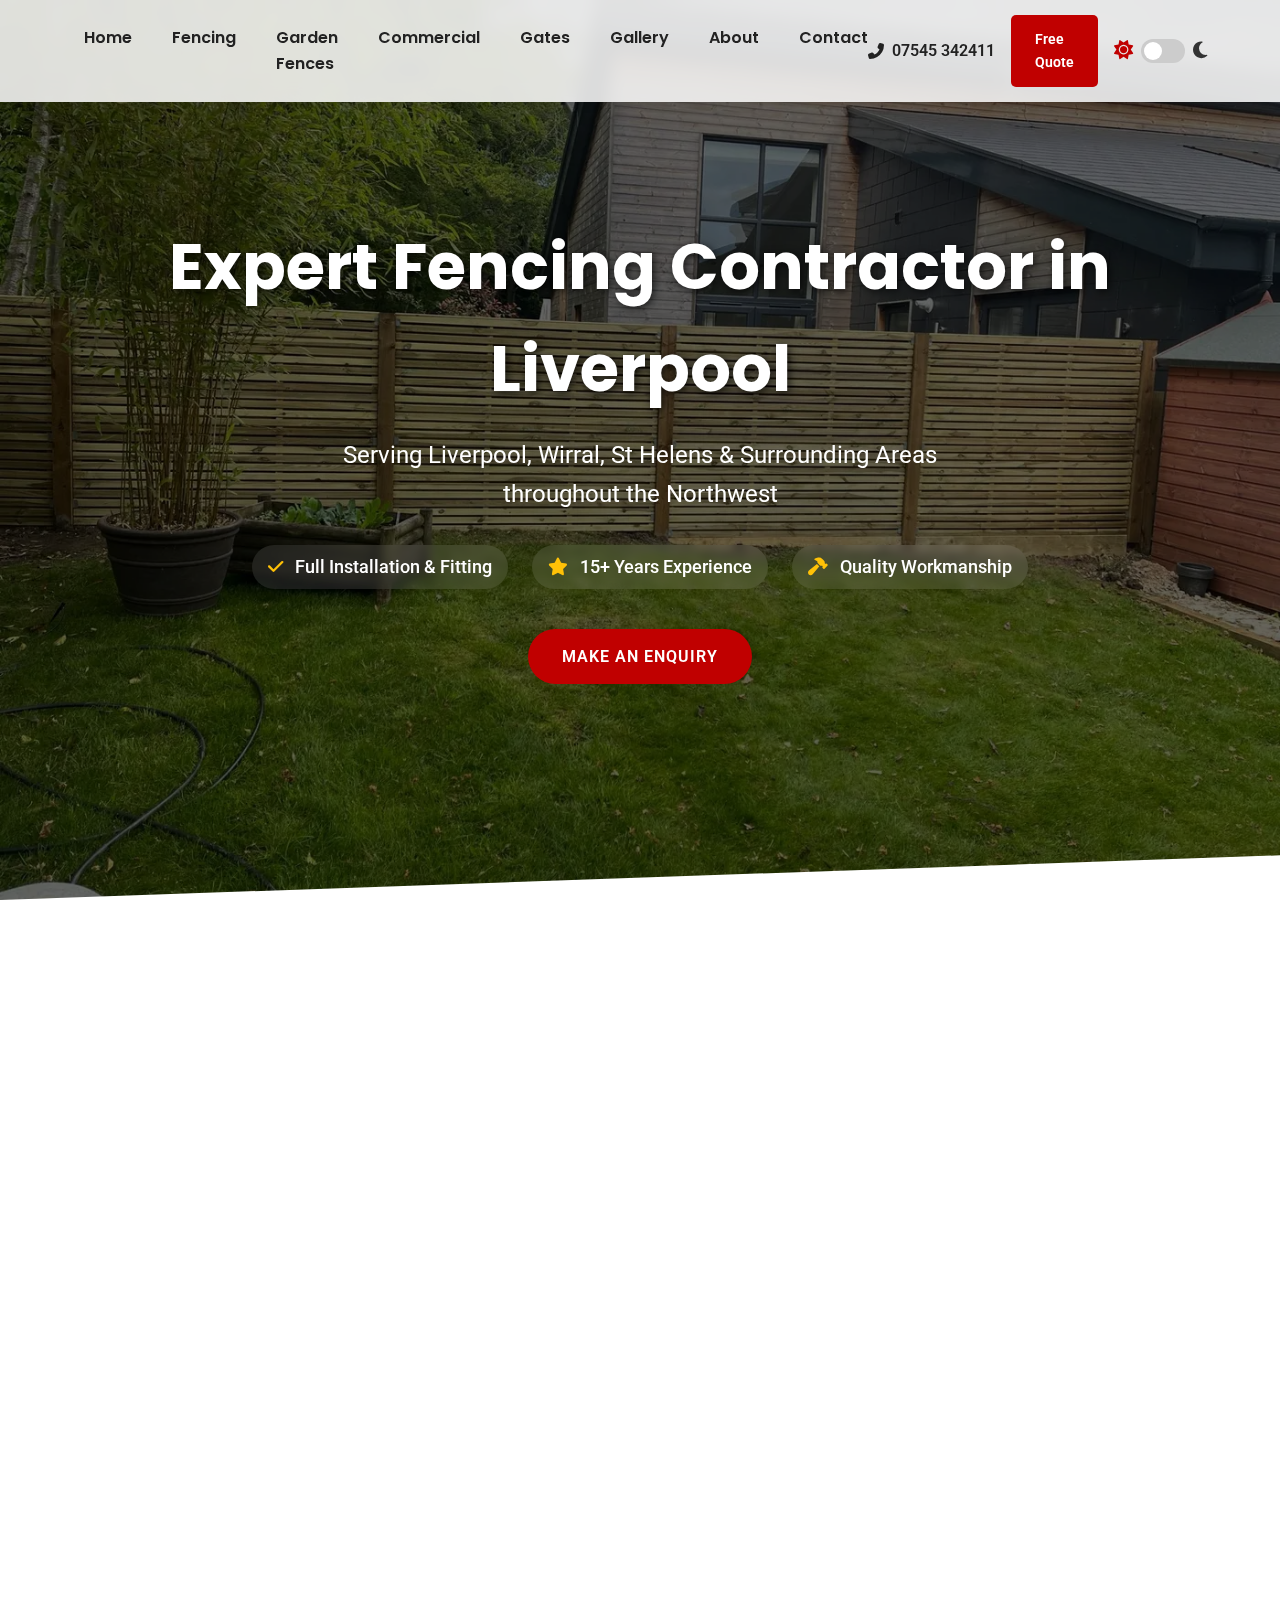
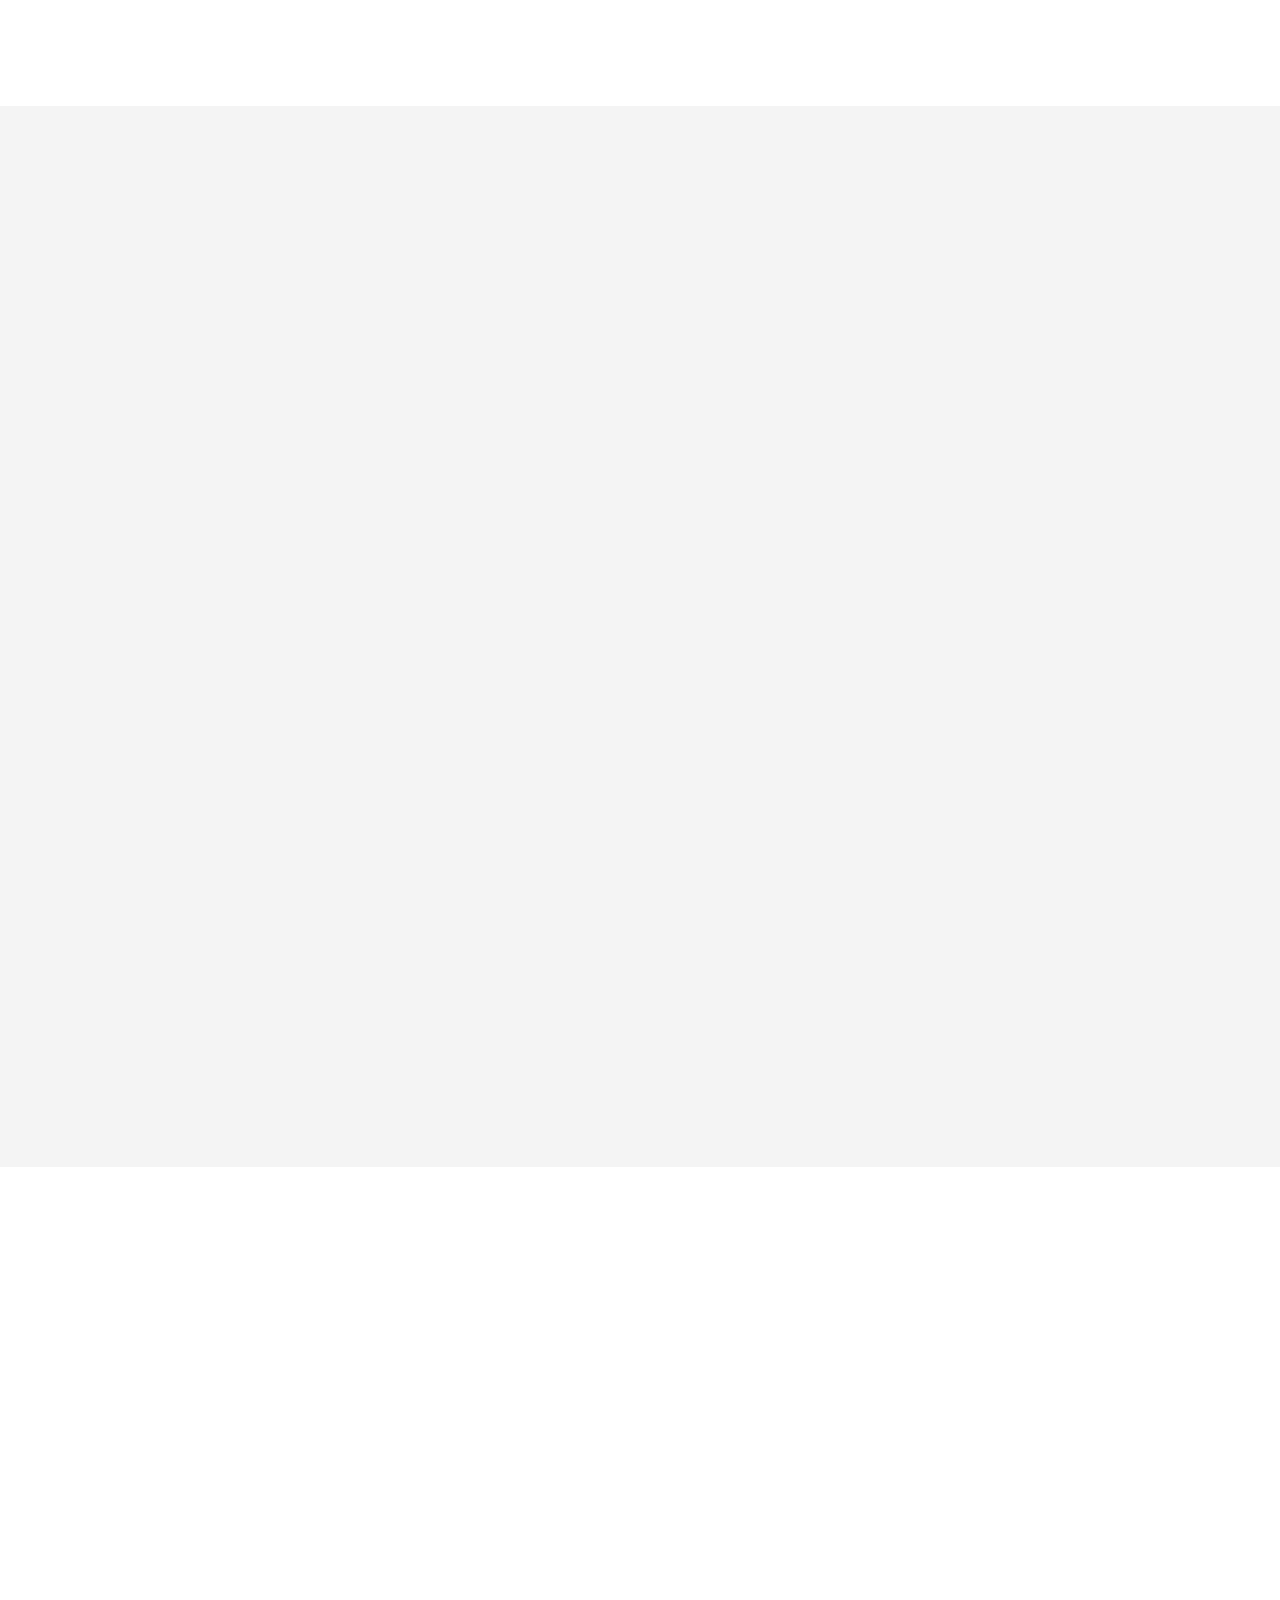
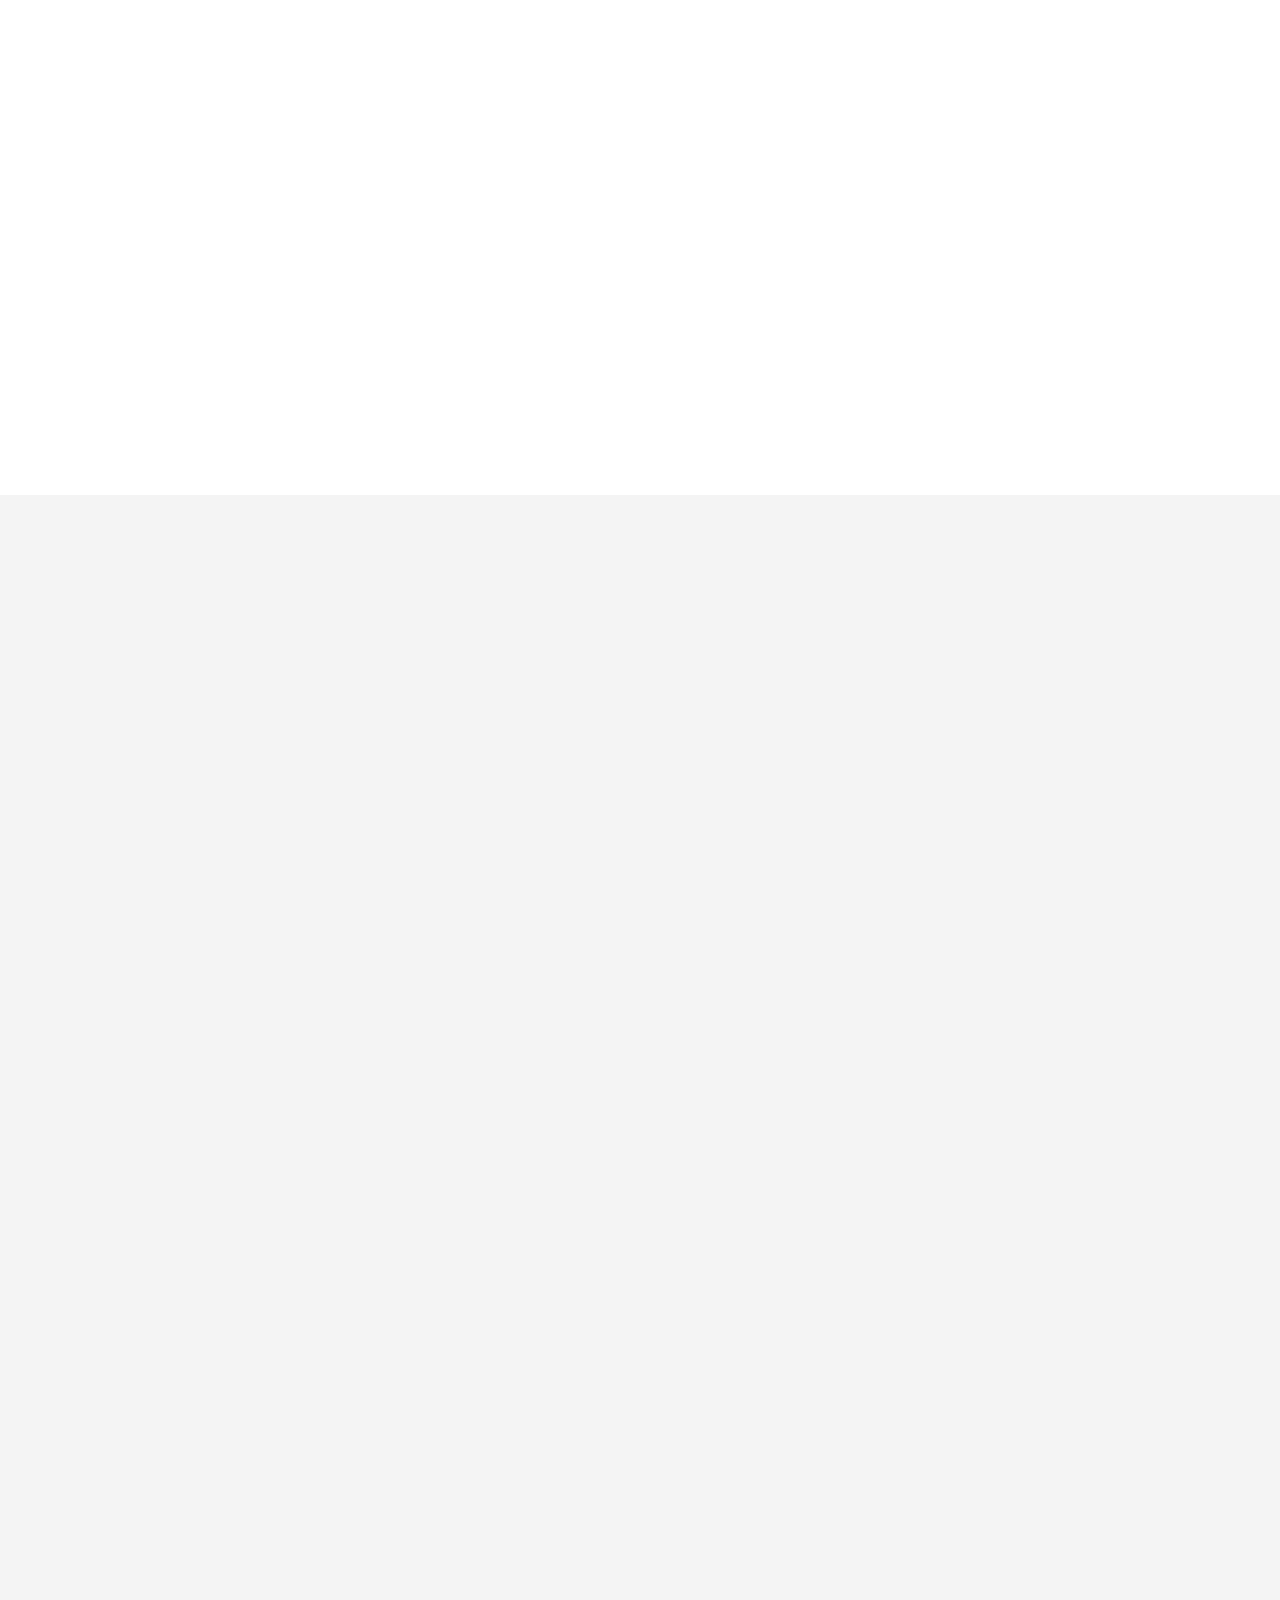
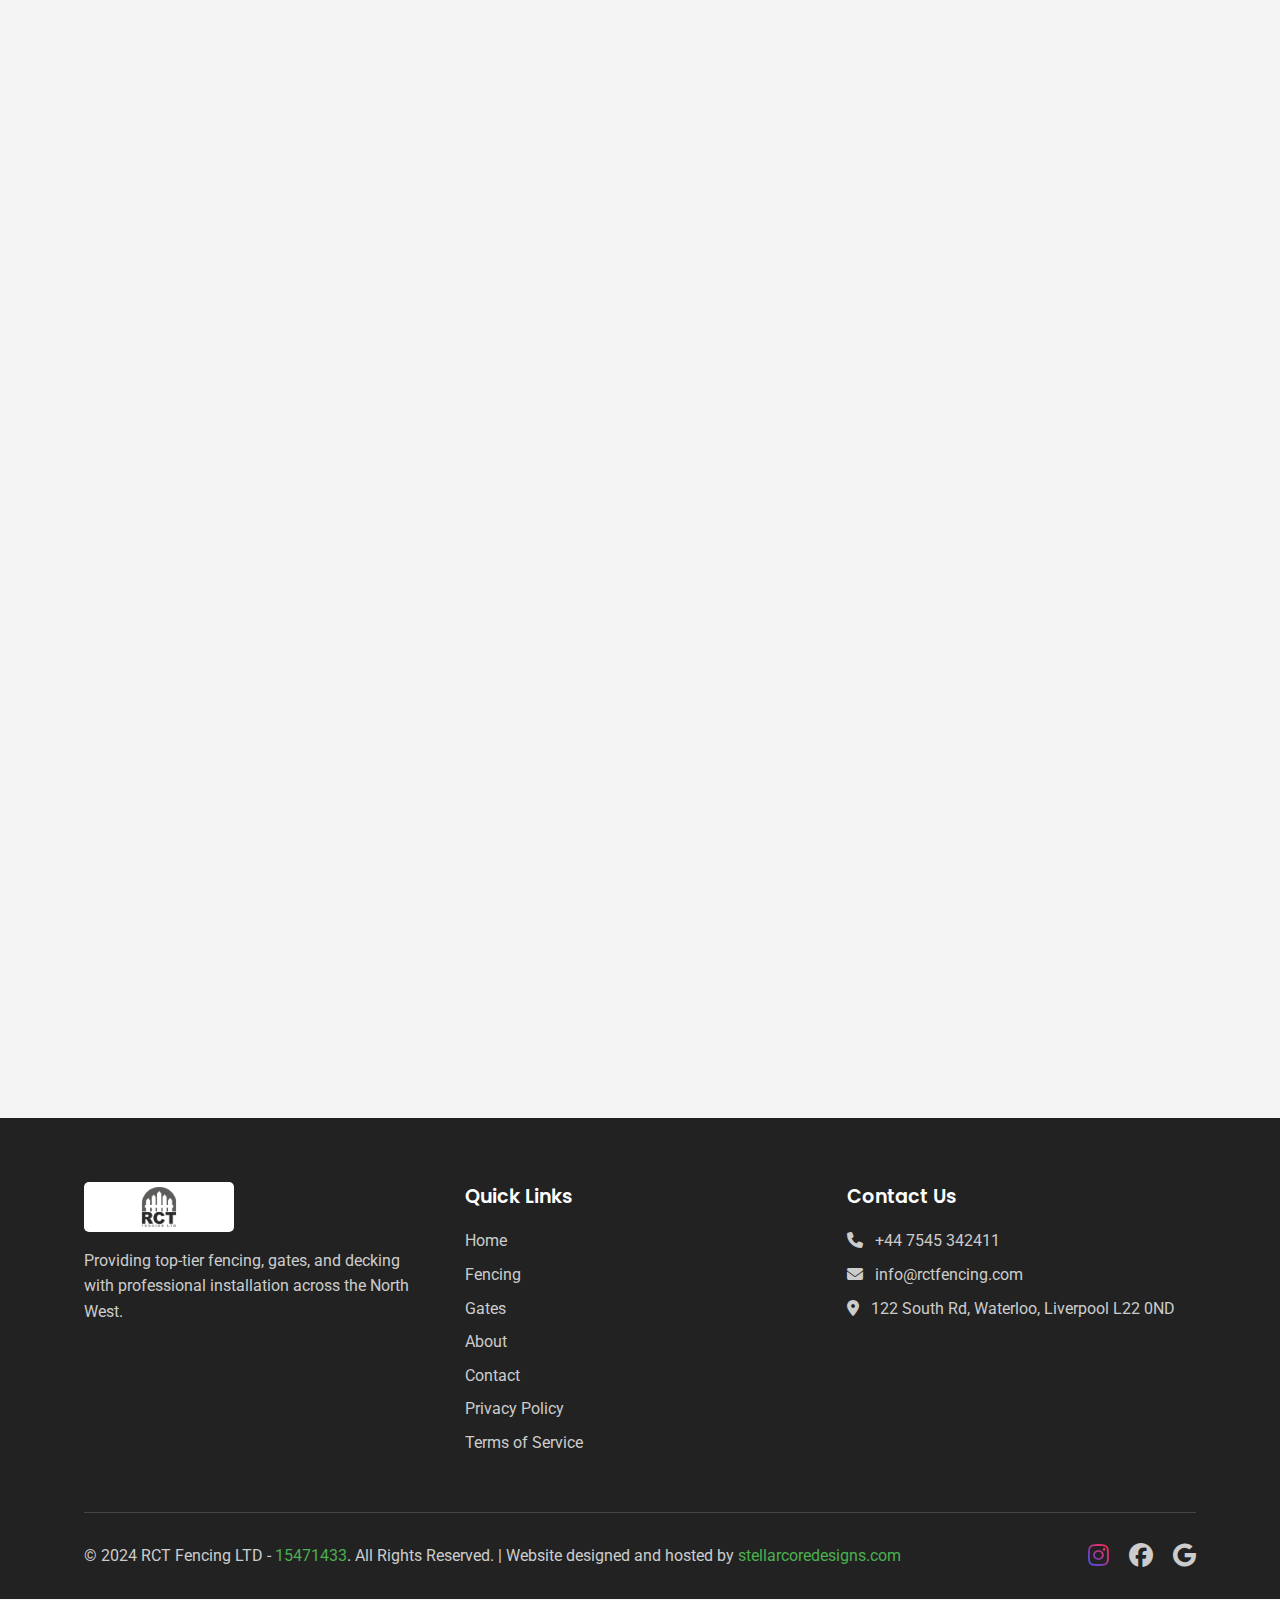
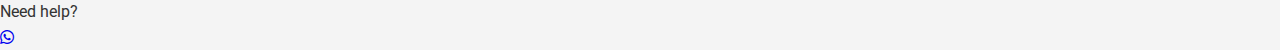
<file: index.html>
<!DOCTYPE html>
<html lang="en">

<head>
    <meta charset="UTF-8">
    <meta name="viewport" content="width=device-width, initial-scale=1.0">

    <!-- Preconnect to external domains for faster loading -->
    <link rel="preconnect" href="https://cdnjs.cloudflare.com">
    <link rel="preconnect" href="https://unpkg.com">

    <!-- SEO Meta Tags for Homepage -->
    <title>Fencing Contractor Liverpool | Garden & Commercial Fences | RCT Fencing</title>
    <meta name="description"
        content="Liverpool's trusted fencing contractor. ✓ Garden fences ✓ Commercial fencing ✓ Gates & decking ✓ 15+ years experience ✓ Same-week quotes. Call 07545 342411 for your free estimate!">
    <meta name="keywords"
        content="fencing contractor liverpool, fencing contractors liverpool, garden fences Liverpool, fence installation Liverpool, commercial fence Liverpool, Liverpool fencing, Waterloo fencing, garden fencing, security fencing, fence repair Liverpool">
    <meta name="author" content="RCT Fencing LTD">

    <!-- Canonical URL -->
    <link rel="canonical" href="https://www.rctfencing.co.uk/">

    <!-- Open Graph Meta Tags -->
    <meta property="og:title" content="Fencing Contractor Liverpool | Garden & Commercial Fences | RCT Fencing">
    <meta property="og:description"
        content="Liverpool's trusted fencing contractor. ✓ Garden fences ✓ Commercial fencing ✓ Gates & decking ✓ 15+ years experience. Call 07545 342411!">
    <meta property="og:image" content="https://www.rctfencing.co.uk/logo.png">
    <meta property="og:url" content="https://www.rctfencing.co.uk/">
    <meta property="og:type" content="website">
    <meta property="og:site_name" content="RCT Fencing LTD">
    <meta property="og:locale" content="en_GB">

    <!-- Twitter Card Meta Tags -->
    <meta name="twitter:card" content="summary_large_image">
    <meta name="twitter:title" content="Fencing Contractor Liverpool | Garden & Commercial Fences | RCT Fencing">
    <meta name="twitter:description"
        content="Liverpool's trusted fencing contractor. ✓ Garden fences ✓ Commercial fencing. Call 07545 342411!">
    <meta name="twitter:image" content="https://www.rctfencing.co.uk/logo.png">

    <!-- Google Fonts -->
    <link rel="preconnect" href="https://fonts.googleapis.com">
    <link rel="preconnect" href="https://fonts.gstatic.com" crossorigin>
    <link
        href="https://fonts.googleapis.com/css2?family=Poppins:wght@300;400;600;700&family=Roboto:wght@400;500;700&display=swap"
        rel="stylesheet">

    <!-- Font Awesome for Icons -->
    <link rel="stylesheet" href="https://cdnjs.cloudflare.com/ajax/libs/font-awesome/6.5.1/css/all.min.css"
        media="print" onload="this.media='all'">
    <noscript>
        <link rel="stylesheet" href="https://cdnjs.cloudflare.com/ajax/libs/font-awesome/6.5.1/css/all.min.css">
    </noscript>

    <!-- Animate On Scroll Library -->
    <link rel="stylesheet" href="https://unpkg.com/aos@next/dist/aos.css" media="print" onload="this.media='all'" />
    <noscript>
        <link rel="stylesheet" href="https://unpkg.com/aos@next/dist/aos.css" />
    </noscript>

    <!-- Critical CSS for above-the-fold content -->
    <style>
        * {
            margin: 0;
            padding: 0;
            box-sizing: border-box
        }

        body {
            font-family: 'Roboto', sans-serif;
            line-height: 1.6;
            background: #fff
        }

        .header {
            background: #fff;
            box-shadow: 0 2px 10px rgba(0, 0, 0, 0.1);
            position: fixed;
            width: 100%;
            top: 0;
            z-index: 1000
        }

        .hero-section {
            position: relative;
            min-height: 100vh;
            display: flex;
            align-items: center;
            justify-content: center;
            background-image: url('domestic fence/hero-bg-optimized.webp');
            background-size: cover;
            background-position: center
        }

        .hero-overlay {
            position: absolute;
            top: 0;
            left: 0;
            right: 0;
            bottom: 0;
            background: rgba(0, 0, 0, 0.5)
        }

        .container {
            width: 100%;
            max-width: 1200px;
            margin: 0 auto;
            padding: 0 20px
        }

        .hero-content {
            position: relative;
            z-index: 1;
            text-align: center;
            color: #fff
        }

        .hero-title {
            font-size: clamp(2.5rem, 6vw, 4rem);
            font-weight: 700;
            margin-bottom: 1rem
        }
    </style>

    <!-- Link to your CSS file -->
    <link rel="stylesheet" href="style.css">

    <!-- Favicon -->
    <link rel="icon" href="logo.svg" type="image/svg+xml">
    <link rel="manifest" href="/manifest.json">

    <!-- Structured Data for Local Business -->
    <script type="application/ld+json">
    {
      "@context": "https://schema.org",
      "@type": "LocalBusiness",
      "name": "RCT Fencing LTD",
      "image": "https://www.rctfencing.co.uk/logo.svg",
      "description": "#1 garden fences Liverpool specialist. Professional fence installation Liverpool, commercial fencing, and gates.",
      "url": "https://www.rctfencing.co.uk",
      "telephone": "+44 7545 342411",
      "email": "info@rctfencing.com",
      "address": {
        "@type": "PostalAddress",
        "streetAddress": "122 South Rd",
        "addressLocality": "Waterloo",
        "addressRegion": "Liverpool",
        "postalCode": "L22 0ND",
        "addressCountry": "GB"
      },
      "geo": {
        "@type": "GeoCoordinates",
        "latitude": "53.4794",
        "longitude": "-3.0365"
      },
      "openingHours": "Mo-Sa 08:00-18:00",
      "priceRange": "££",
      "servedAreas": [
        "Liverpool",
        "Waterloo",
        "Crosby",
        "Sefton",
        "Wirral",
        "St Helens",
        "Southport",
        "North West England"
      ],
      "serviceType": [
        "Garden Fencing",
        "Commercial Fencing", 
        "Fence Installation",
        "Gate Installation",
        "Fence Repair"
      ],
      "areaServed": {
        "@type": "GeoCircle",
        "geoMidpoint": {
          "@type": "GeoCoordinates",
          "latitude": "53.4794",
          "longitude": "-3.0365"
        },
        "geoRadius": "50000"
      }
    }
    </script>

    <!-- FAQ Structured Data -->
    <script type="application/ld+json">
    {
      "@context": "https://schema.org",
      "@type": "FAQPage",
      "mainEntity": [
        {
          "@type": "Question",
          "name": "How much does fencing installation cost in Liverpool?",
          "acceptedAnswer": {
            "@type": "Answer",
            "text": "Fencing costs vary depending on the type, height, and length of fencing you need. Garden panel fencing typically starts from £35-£50 per metre, while feather edge fencing ranges from £45-£65 per metre. We provide free, no-obligation quotes with a detailed breakdown of all costs including materials, labour, and any additional work required."
          }
        },
        {
          "@type": "Question",
          "name": "How long does a typical fence installation take?",
          "acceptedAnswer": {
            "@type": "Answer",
            "text": "Most residential fence installations are completed within 1-3 days, depending on the length and complexity. A standard garden fence of 30-50 metres can usually be installed in 1-2 days. We'll provide an accurate timeline during your free site visit and keep you informed throughout the process."
          }
        },
        {
          "@type": "Question",
          "name": "Do you provide free quotes and site visits?",
          "acceptedAnswer": {
            "@type": "Answer",
            "text": "Yes, absolutely! We provide completely free, no-obligation quotes and site visits throughout Liverpool, Waterloo, Crosby, and surrounding areas. During the visit, we'll assess your requirements, discuss options, and provide a detailed written quote with no hidden costs."
          }
        },
        {
          "@type": "Question",
          "name": "What areas around Liverpool do you cover?",
          "acceptedAnswer": {
            "@type": "Answer",
            "text": "We cover Liverpool city centre and all surrounding areas including Waterloo, Crosby, Bootle, Sefton, Maghull, Ormskirk, Kirkby, Huyton, St Helens, and throughout Merseyside. If you're unsure whether we cover your area, just give us a call and we'll let you know."
          }
        },
        {
          "@type": "Question",
          "name": "Are you fully insured and licensed contractors?",
          "acceptedAnswer": {
            "@type": "Answer",
            "text": "Yes, we are fully insured with comprehensive public liability insurance and are registered on Checkatrade and MyBuilder with excellent customer reviews. We're a trusted, established business with over 15 years of experience serving the Liverpool area."
          }
        },
        {
          "@type": "Question",
          "name": "What's included in your installation service?",
          "acceptedAnswer": {
            "@type": "Answer",
            "text": "Our full installation service includes site measurement, materials supply, removal and disposal of old fencing (where required), ground preparation, post installation with concrete foundations, fence panel/board fitting, and complete site cleanup. We provide a comprehensive service from start to finish."
          }
        }
      ]
    }
    </script>
</head>

<body class="light-mode">

    <!-- Header Section -->
    <header class="header">
        <div class="container">
            <nav class="navbar">
                <a href="index.html" class="nav-logo">
                    <img src="logo.svg" alt="RCT Fencing Liverpool - Garden & Commercial Fence Installation" width="150"
                        height="60">
                </a>
                <ul class="nav-menu">
                    <li class="nav-item"><a href="index.html" class="nav-link">Home</a></li>
                    <li class="nav-item"><a href="fencing.html" class="nav-link">Fencing</a></li>
                    <li class="nav-item"><a href="garden-fences-liverpool.html" class="nav-link">Garden Fences</a></li>
                    <li class="nav-item"><a href="commercial-fencing-liverpool.html" class="nav-link">Commercial</a>
                    </li>
                    <li class="nav-item"><a href="gates.html" class="nav-link">Gates</a></li>
                    <li class="nav-item"><a href="gallery.html" class="nav-link">Gallery</a></li>
                    <li class="nav-item"><a href="about.html" class="nav-link">About</a></li>
                    <li class="nav-item"><a href="contact.html" class="nav-link">Contact</a></li>
                </ul>
                <div class="header-actions">
                    <a href="tel:+447545342411" class="header-phone" aria-label="Call us">
                        <i class="fas fa-phone-alt"></i> <span class="phone-text">07545 342411</span>
                    </a>
                    <a href="contact.html" class="header-cta">Free Quote</a>
                    <div class="theme-switcher">
                        <i class="fas fa-sun" id="theme-icon-sun"></i>
                        <label class="switch">
                            <input type="checkbox" id="theme-toggle">
                            <span class="slider round"></span>
                        </label>
                        <i class="fas fa-moon" id="theme-icon-moon"></i>
                    </div>
                    <div class="hamburger">
                        <span class="bar"></span>
                        <span class="bar"></span>
                        <span class="bar"></span>
                    </div>
                </div>
            </nav>
        </div>
    </header>

    <main>
        <!-- Hero Section -->
        <section id="home" class="hero-section">
            <div class="hero-overlay"></div>
            <div class="container hero-content" data-aos="fade-in" data-aos-duration="1500">
                <h1 class="hero-title">Expert Fencing Contractor in Liverpool</h1>
                <p class="hero-subtitle">Serving Liverpool, Wirral, St Helens & Surrounding Areas throughout the
                    Northwest</p>
                <div class="hero-features">
                    <span><i class="fas fa-check"></i> Full Installation & Fitting</span>
                    <span><i class="fas fa-star"></i> 15+ Years Experience</span>
                    <span><i class="fas fa-hammer"></i> Quality Workmanship</span>
                </div>
                <a href="contact.html" class="btn btn-primary">Make An Enquiry</a>
            </div>
        </section>

        <!-- Services Section Summary -->
        <section id="services" class="services-section">
            <div class="container" data-aos="fade-up">
                <div class="section-title">
                    <h2>Our Expert Services</h2>
                    <p>Comprehensive solutions for your property</p>
                </div>
                <div class="services-grid">
                    <!-- Service Card 1 -->
                    <div class="service-card" data-aos="fade-up" data-aos-delay="100">
                        <div class="service-icon"><i class="fas fa-border-all"></i></div>
                        <h3>Garden Fencing</h3>
                        <p>We supply and fit all aspects of garden fences, using a variety of materials to suit your
                            style and budget.</p>
                        <a href="garden-fences-liverpool.html" class="btn btn-secondary"
                            style="margin-top: 1rem;">Garden Fences Liverpool</a>
                    </div>
                    <!-- Service Card 2 -->
                    <div class="service-card" data-aos="fade-up" data-aos-delay="200">
                        <div class="service-icon"><i class="fas fa-dungeon"></i></div>
                        <h3>Gates</h3>
                        <p>Secure and stylish, we supply and fit a variety of custom-made gates for your home or
                            business premises.</p>
                        <a href="gates.html" class="btn btn-secondary" style="margin-top: 1rem;">Learn More About Our
                            Gates</a>
                    </div>
                    <!-- Service Card 3 -->
                    <div class="service-card" data-aos="fade-up" data-aos-delay="300">
                        <div class="service-icon"><i class="fas fa-layer-group"></i></div>
                        <h3>Decking</h3>
                        <p>Transform your outdoor space with our bespoke decking solutions, built to your exact
                            specifications.</p>
                        <a href="contact.html" class="btn btn-secondary" style="margin-top: 1rem;">Get a Quote</a>
                    </div>
                </div>
            </div>
        </section>

        <!-- About Section Summary -->
        <section id="about" class="about-section">
            <div class="container" data-aos="fade-up">
                <div class="section-title">
                    <h2>Your Trusted Partner in Outdoor Solutions</h2>
                    <p>A Decade of Dedication and Quality</p>
                </div>
                <div class="about-content">
                    <div class="about-image" data-aos="fade-right" data-aos-delay="200">
                        <img src="domestic fence/photo_2025-03-17_14-24-54.jpg"
                            alt="RCT Fencing Liverpool team installing quality garden fence in Liverpool residential property"
                            loading="lazy" width="500" height="300">
                    </div>
                    <div class="about-text" data-aos="fade-left" data-aos-delay="200">
                        <h3>Over a Decade of Experience</h3>
                        <p>At RCT Fencing, we’re committed to delivering top-quality fencing, decking, and gates at
                            competitive prices across Liverpool and the North West. Our expertise encompasses both the
                            supply and installation of a wide variety of outdoor solutions.</p>
                        <a href="about.html" class="btn btn-primary" style="margin-top: 1rem;">Read Our Story</a>
                    </div>
                </div>
            </div>
        </section>

        <!-- Testimonials Section -->
        <section id="testimonials" class="testimonials-section">
            <div class="container" data-aos="fade-up">
                <div class="section-title">
                    <h2>Hundreds Of Happy Customers</h2>
                    <p>Our reputation is built on your satisfaction</p>
                </div>
                <div class="testimonials-grid">
                    <div class="testimonial-card" data-aos="fade-up" data-aos-delay="100">
                        <i class="fas fa-quote-left"></i>
                        <p>"Large scale garden fence installation. I was very happy with the work carried out - fence
                            looks superb, high quality work completed on time and at significantly lower cost than other
                            quotes I received."</p>
                        <div class="testimonial-author">
                            <h4>Martin</h4>
                            <span>Checkatrade.com</span>
                        </div>
                    </div>
                    <div class="testimonial-card" data-aos="fade-up" data-aos-delay="200">
                        <i class="fas fa-quote-left"></i>
                        <p>"A fantastic contractor to deal with from start to finish. Bobby was friendly, polite,
                            provided examples of his work which looked excellent. The finished job was of a very high
                            standard indeed."</p>
                        <div class="testimonial-author">
                            <h4>Carl10847</h4>
                            <span>Mybuilder.com</span>
                        </div>
                    </div>
                    <div class="testimonial-card" data-aos="fade-up" data-aos-delay="300">
                        <i class="fas fa-quote-left"></i>
                        <p>"Possibly the best service I have ever received from a tradesperson. 3 days from quote to job
                            complete - couldn't be happier with the result and will ALWAYS use in future. Can recommend
                            1000%."</p>
                        <div class="testimonial-author">
                            <h4>Mike</h4>
                            <span>Checkatrade.com</span>
                        </div>
                    </div>
                </div>
                <div class="trust-heading" data-aos="fade-up">
                    <p>Trusted, listed and highly reviewed on <strong>Checkatrade.com</strong> and
                        <strong>Mybuilder.com</strong>. Go ahead and check out our <strong>Highly Rated</strong>
                        profiles!
                    </p>
                    <div class="stars">
                        <i class="fas fa-star"></i><i class="fas fa-star"></i><i class="fas fa-star"></i><i
                            class="fas fa-star"></i><i class="fas fa-star"></i>
                    </div>
                </div>

                <div class="trust-logos" data-aos="fade-up">
                    <div class="trust-logo-item">
                        <a href="https://www.checkatrade.com/trades/rctfencingltd" target="_blank" rel="noopener">
                            <img src="checkatrade.webp" alt="Checkatrade Logo" loading="lazy" width="120" height="40">
                        </a>
                    </div>
                    <div class="trust-logo-item">
                        <a href="https://www.mybuilder.com/profile/rct_fencing" target="_blank" rel="noopener">
                            <img src="mybuilder.png" alt="MyBuilder Logo" loading="lazy" width="120" height="40">
                        </a>
                    </div>
                </div>

            </div>
        </section>

        <!-- FAQ Section -->
        <section class="faq-section" style="padding: 4rem 0; background-color: var(--background-color);">
            <div class="container">
                <div class="section-title" data-aos="fade-up">
                    <h2>Frequently Asked Questions</h2>
                    <p>Common questions about our fencing services in Liverpool</p>
                </div>
                <div class="faq-container" data-aos="fade-up" data-aos-delay="200">
                    <div class="faq-item">
                        <div class="faq-question">
                            <h3>How much does fencing installation cost in Liverpool?</h3>
                            <span class="faq-toggle">+</span>
                        </div>
                        <div class="faq-answer">
                            <p>Fencing costs vary depending on the type, height, and length of fencing you need. Garden
                                panel fencing typically starts from £35-£50 per metre, while feather edge fencing ranges
                                from £45-£65 per metre. We provide free, no-obligation quotes with a detailed breakdown
                                of all costs including materials, labour, and any additional work required.</p>
                        </div>
                    </div>
                    <div class="faq-item">
                        <div class="faq-question">
                            <h3>How long does a typical fence installation take?</h3>
                            <span class="faq-toggle">+</span>
                        </div>
                        <div class="faq-answer">
                            <p>Most residential fence installations are completed within 1-3 days, depending on the
                                length and complexity. A standard garden fence of 30-50 metres can usually be installed
                                in 1-2 days. We'll provide an accurate timeline during your free site visit and keep you
                                informed throughout the process.</p>
                        </div>
                    </div>
                    <div class="faq-item">
                        <div class="faq-question">
                            <h3>Do you provide free quotes and site visits?</h3>
                            <span class="faq-toggle">+</span>
                        </div>
                        <div class="faq-answer">
                            <p>Yes, absolutely! We provide completely free, no-obligation quotes and site visits
                                throughout Liverpool, Waterloo, Crosby, and surrounding areas. During the visit, we'll
                                assess your requirements, discuss options, and provide a detailed written quote with no
                                hidden costs.</p>
                        </div>
                    </div>
                    <div class="faq-item">
                        <div class="faq-question">
                            <h3>What areas around Liverpool do you cover?</h3>
                            <span class="faq-toggle">+</span>
                        </div>
                        <div class="faq-answer">
                            <p>We cover Liverpool city centre and all surrounding areas including Waterloo, Crosby,
                                Bootle, Sefton, Maghull, Ormskirk, Kirkby, Huyton, St Helens, and throughout Merseyside.
                                If you're unsure whether we cover your area, just give us a call and we'll let you know.
                            </p>
                        </div>
                    </div>
                    <div class="faq-item">
                        <div class="faq-question">
                            <h3>Are you fully insured and licensed contractors?</h3>
                            <span class="faq-toggle">+</span>
                        </div>
                        <div class="faq-answer">
                            <p>Yes, we are fully insured with comprehensive public liability insurance and are
                                registered on Checkatrade and MyBuilder with excellent customer reviews. We're a
                                trusted, established business with over 15 years of experience serving the Liverpool
                                area.</p>
                        </div>
                    </div>
                    <div class="faq-item">
                        <div class="faq-question">
                            <h3>What's included in your installation service?</h3>
                            <span class="faq-toggle">+</span>
                        </div>
                        <div class="faq-answer">
                            <p>Our full installation service includes site measurement, materials supply, removal and
                                disposal of old fencing (where required), ground preparation, post installation with
                                concrete foundations, fence panel/board fitting, and complete site cleanup. We provide a
                                comprehensive service from start to finish.</p>
                        </div>
                    </div>
                </div>
            </div>
        </section>

        <!-- Contact Section -->
        <section id="contact" class="contact-section">
            <div class="container" data-aos="fade-up">
                <div class="section-title">
                    <h2>Ready to Start Your Project?</h2>
                    <p>Get in touch for a free, no-obligation quote. We'll get back to you as soon as possible.</p>
                </div>
                <div class="contact-wrapper">
                    <div class="contact-form-container" data-aos="fade-right">
                        <form id="contact-form-home" action="https://api.web3forms.com/submit" method="POST">
                            <input type="hidden" name="access_key" value="dfeaa5c1-9f02-4fb6-9b18-cc0073086c94">
                            <input type="hidden" name="subject"
                                value="New Enquiry from RCT Fencing Website (Home Page)">
                            <input type="hidden" name="from_name" value="RCT Fencing Home Page Enquiry">

                            <div class="form-group">
                                <label for="name-home">Your Name *</label>
                                <input type="text" id="name-home" name="name" required>
                            </div>
                            <div class="form-group">
                                <label for="email-home">Email Address *</label>
                                <input type="email" id="email-home" name="email" required>
                            </div>
                            <div class="form-group">
                                <label for="phone-home">Phone Number</label>
                                <input type="tel" id="phone-home" name="phone" placeholder="Optional">
                            </div>
                            <div class="form-group">
                                <label for="message-home">Your Message *</label>
                                <textarea id="message-home" name="message" rows="5" required></textarea>
                            </div>
                            <button type="submit" class="btn btn-primary">Send Message</button>
                            <div id="form-result-home"></div>
                        </form>

                        <!-- Trust Section -->
                        <div class="trust-heading" data-aos="fade-up" data-aos-delay="100"
                            style="margin-top: 3rem; text-align: center;">
                            <p>Trusted, listed and highly reviewed on <strong>Checkatrade.com</strong> and
                                <strong>Mybuilder.com</strong>. Go ahead and check out our <strong> Highly
                                    Rated</strong> profiles!
                            </p>
                            <div class="stars">
                                <i class="fas fa-star"></i><i class="fas fa-star"></i><i class="fas fa-star"></i><i
                                    class="fas fa-star"></i><i class="fas fa-star"></i>
                            </div>
                        </div>
                        <div class="trust-logos" data-aos="fade-up" data-aos-delay="200" style="margin-top: 1rem;">
                            <div class="trust-logo-item">
                                <a href="https://www.checkatrade.com/trades/rctfencingltd" target="_blank"
                                    rel="noopener">
                                    <img src="checkatrade.webp"
                                        alt="RCT Fencing verified on Checkatrade with 5-star reviews" width="120"
                                        height="40" loading="lazy">
                                </a>
                            </div>
                            <div class="trust-logo-item">
                                <a href="https://www.mybuilder.com/profile/rct_fencing" target="_blank" rel="noopener">
                                    <img src="mybuilder.png" alt="RCT Fencing highly rated on MyBuilder platform"
                                        width="120" height="40" loading="lazy">
                                </a>
                            </div>
                        </div>
                    </div>

                    <div class="contact-info" data-aos="fade-left" data-aos-delay="200">
                        <h3>Contact Details</h3>
                        <p>If you need to speak to us right away, call us and speak to an expert.</p>
                        <ul>
                            <li><i class="fas fa-phone"></i> <a href="tel:+447545342411">+44 7545 342411</a></li>
                            <li><i class="fas fa-envelope"></i> <a
                                    href="mailto:info@rctfencing.com">info@rctfencing.com</a></li>
                            <li><i class="fas fa-map-marker-alt"></i> 122 South Rd, Waterloo, Liverpool L22 0ND</li>
                        </ul>
                        <div class="map-container">
                            <iframe
                                src="https://maps.google.com/maps?q=122%20South%20Rd%2C%20Waterloo%2C%20Liverpool%20L22%200ND&t=&z=15&ie=UTF8&iwloc=&output=embed"
                                width="100%" height="250" style="border:0;" allowfullscreen="" loading="lazy"
                                referrerpolicy="no-referrer-when-downgrade" title="RCT Fencing Location Map">
                            </iframe>
                        </div>
                    </div>
                </div>
            </div>
        </section>

    </main>

    <!-- Footer -->
    <footer class="footer">
        <div class="container">
            <div class="footer-content">
                <div class="footer-about">
                    <img src="logo.svg"
                        alt="RCT Fencing Liverpool - Professional Garden Fences & Commercial Fencing Services"
                        class="footer-logo" width="150" height="60">
                    <p>Providing top-tier fencing, gates, and decking with professional installation across the North
                        West.</p>
                </div>
                <div class="footer-links">
                    <h4>Quick Links</h4>
                    <ul>
                        <li><a href="index.html">Home</a></li>
                        <li><a href="fencing.html">Fencing</a></li>
                        <li><a href="gates.html">Gates</a></li>
                        <li><a href="about.html">About</a></li>
                        <li><a href="contact.html">Contact</a></li>
                        <li><a href="privacy.html">Privacy Policy</a></li>
                        <li><a href="terms.html">Terms of Service</a></li>
                    </ul>
                </div>
                <div class="footer-contact">
                    <h4>Contact Us</h4>
                    <p><i class="fas fa-phone"></i> +44 7545 342411</p>
                    <p><i class="fas fa-envelope"></i> info@rctfencing.com</p>
                    <p><i class="fas fa-map-marker-alt"></i> 122 South Rd, Waterloo, Liverpool L22 0ND</p>
                </div>
            </div>
            <div class="footer-bottom">
                <p>&copy; 2024 RCT Fencing LTD - <a
                        href="https://find-and-update.company-information.service.gov.uk/company/15471433"
                        target="_blank" rel="noopener" style="color: #4CAF50; text-decoration: none;">15471433</a>. All
                    Rights Reserved. | Website designed and hosted by <a href="https://stellarcoredesigns.com"
                        target="_blank" style="color: #4CAF50; text-decoration: none;">stellarcoredesigns.com</a></p>
                <div class="social-icons">
                    <a href="https://www.instagram.com/rctfencingltd/" target="_blank" aria-label="Instagram"><i
                            class="fab fa-instagram"></i></a>
                    <a href="#" aria-label="Facebook"><i class="fab fa-facebook"></i></a>
                    <a href="https://share.google/sWHt9wTri25krqCEW" target="_blank" aria-label="Google My Business"><i
                            class="fab fa-google"></i></a>
                </div>
            </div>
        </div>
    </footer>

    <!-- Scroll to Top Button -->
    <a href="#" class="scroll-to-top"><i class="fas fa-arrow-up"></i></a>

    <!-- Animate on Scroll JS -->
    <script src="https://unpkg.com/aos@next/dist/aos.js"></script>
    <script>
        AOS.init({
            once: true,
            duration: 1000,
        });
    </script>

    <!-- Link to your JS file -->
    <script src="script.js"></script>
</body>

</html>
</file>
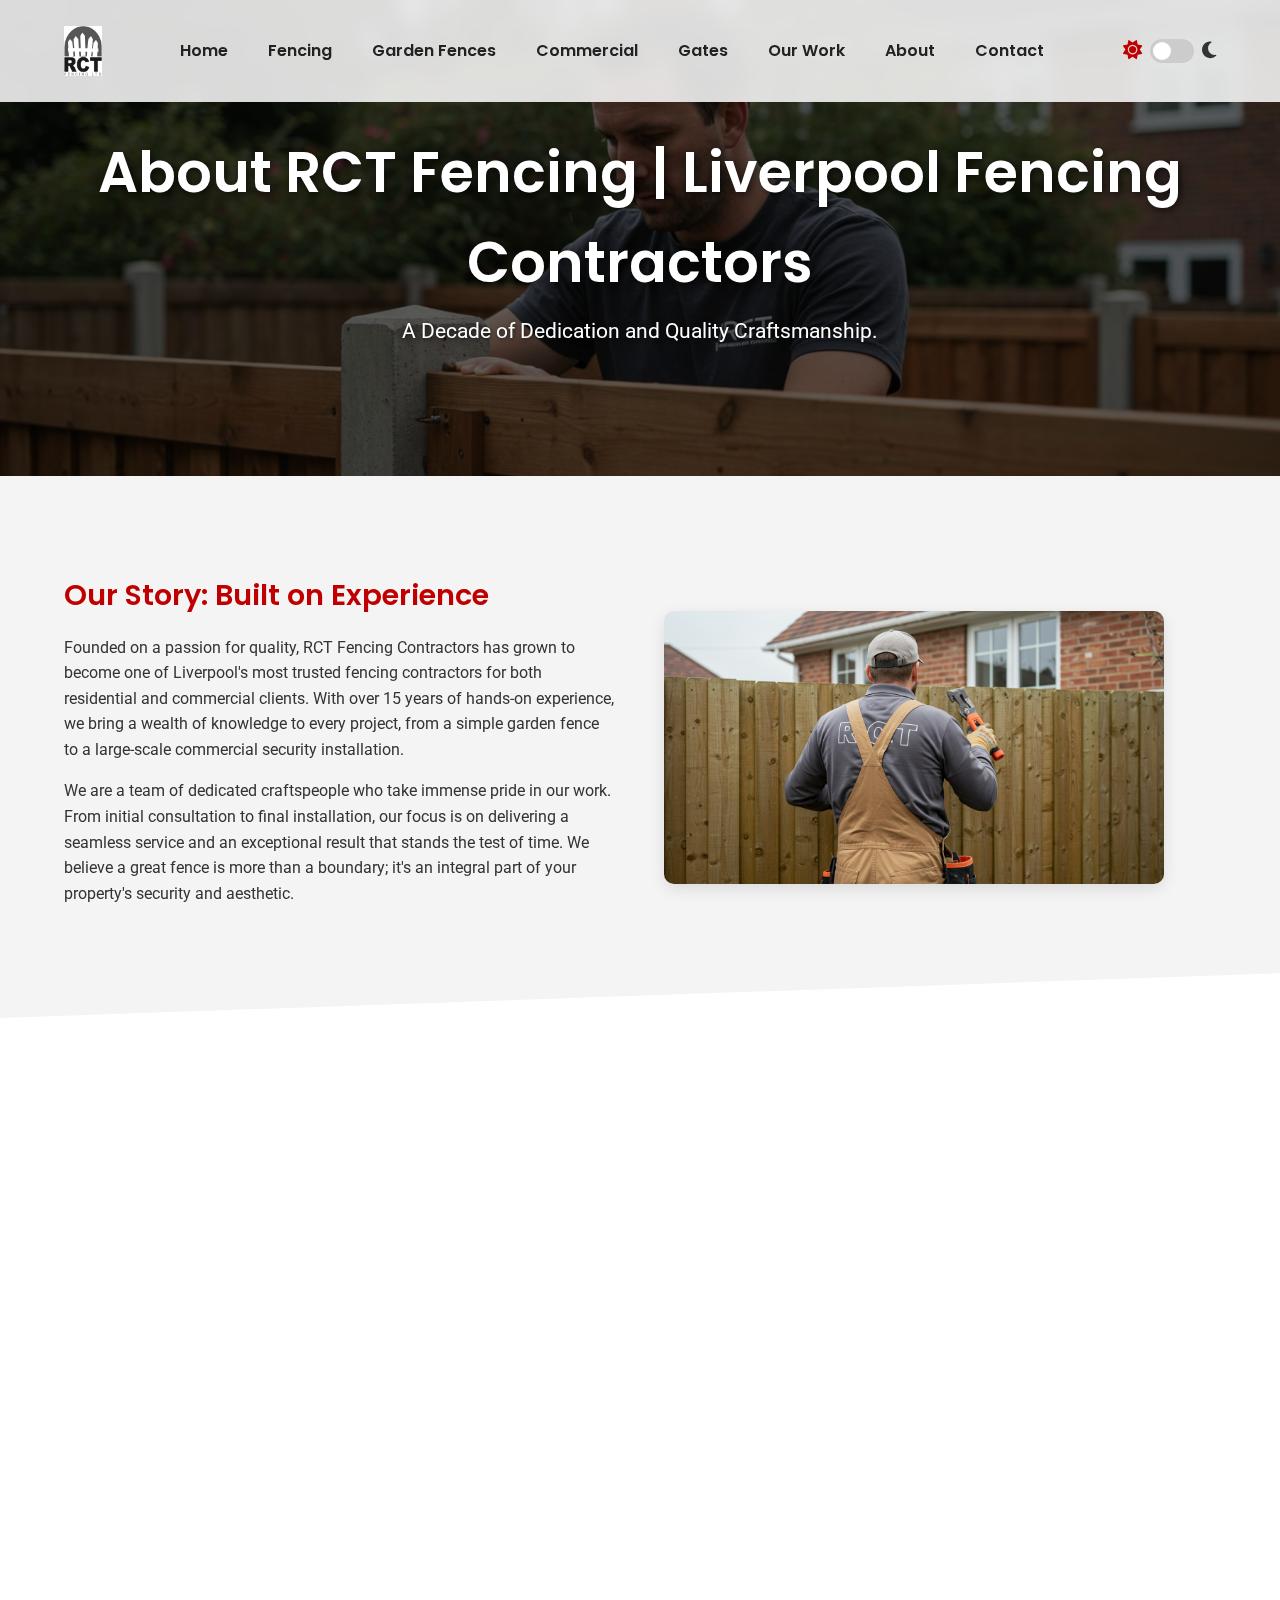
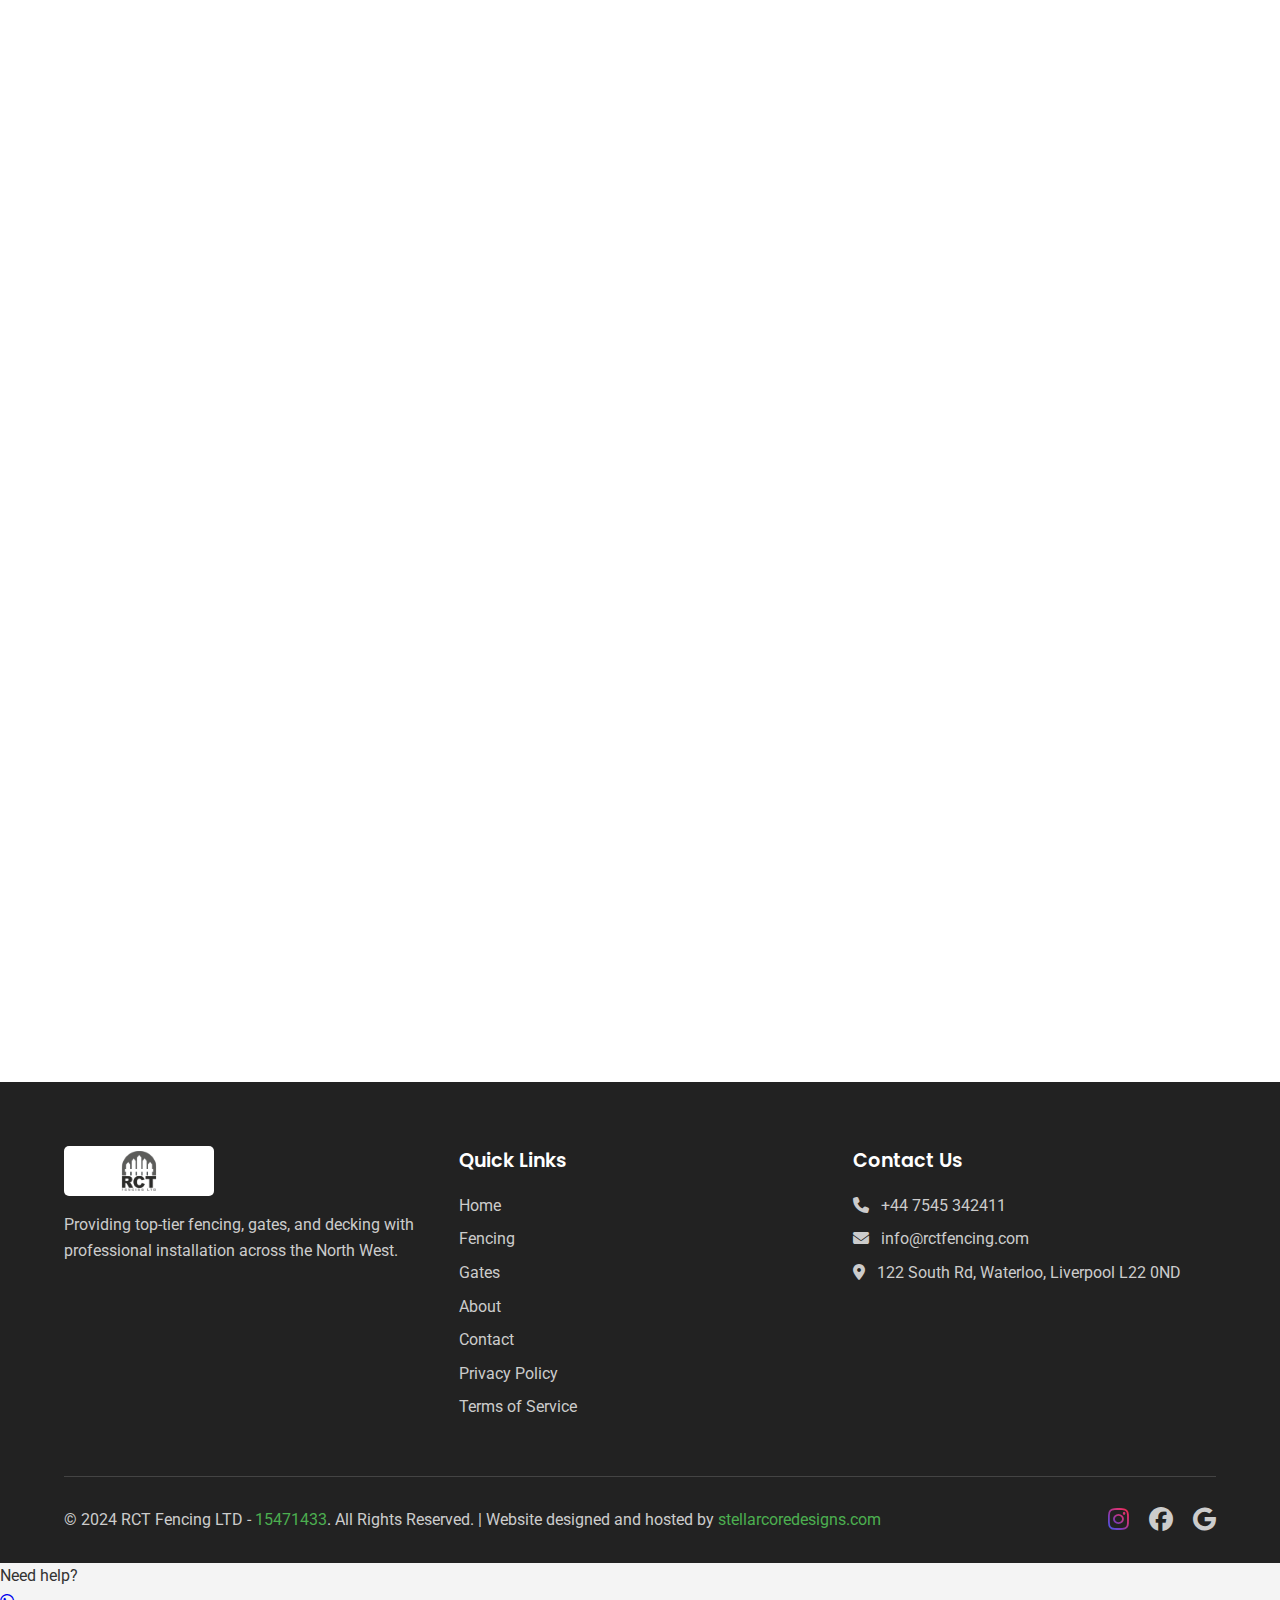
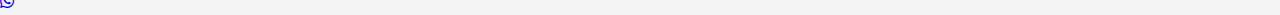
<file: about.html>
<!DOCTYPE html>
<html lang="en">

<head>
    <meta charset="UTF-8">
    <meta name="viewport" content="width=device-width, initial-scale=1.0">

    <!-- Preconnect to external domains for faster loading -->
    <link rel="preconnect" href="https://cdnjs.cloudflare.com">
    <link rel="preconnect" href="https://unpkg.com">

    <!-- SEO Meta Tags for About Page -->
    <title>About RCT Fencing | Commercial & Residential Fencing Contractor Liverpool</title>
    <meta name="description"
        content="Learn about RCT Fencing, a leading contractor for commercial and residential fencing in Liverpool. With 15+ years of experience, we are committed to quality and security for all properties.">
    <meta name="keywords"
        content="about rct fencing, commercial fencing liverpool, residential fencing, fencing contractor liverpool, security fencing, business fencing, liverpool fencers, quality fencing north west">
    <meta name="author" content="RCT Fencing LTD">

    <!-- Canonical URL -->
    <link rel="canonical" href="https://www.rctfencing.co.uk/about.html">

    <!-- Open Graph Meta Tags -->
    <meta property="og:title" content="About RCT Fencing | Commercial & Residential Fencing Contractor Liverpool">
    <meta property="og:description"
        content="Learn about RCT Fencing, a leading contractor for commercial and residential fencing in Liverpool. With 15+ years of experience, we are committed to quality and security for all properties.">
    <meta property="og:url" content="https://www.rctfencing.co.uk/about.html">
    <meta property="og:type" content="website">
    <meta property="og:image" content="https://www.rctfencing.co.uk/about2.jpg">
    <meta property="og:image:alt" content="RCT Fencing team working on a project">
    <meta property="og:site_name" content="RCT Fencing LTD">
    <meta property="og:locale" content="en_GB">

    <!-- Twitter Card Meta Tags -->
    <meta name="twitter:card" content="summary_large_image">
    <meta name="twitter:title" content="About RCT Fencing | Commercial & Residential Fencing Contractor Liverpool">
    <meta name="twitter:description"
        content="Learn about RCT Fencing, a leading contractor for commercial and residential fencing in Liverpool. With 15+ years of experience, we are committed to quality and security for all properties.">
    <meta name="twitter:image" content="https://www.rctfencing.co.uk/about2.jpg">
    <meta name="twitter:image:alt" content="RCT Fencing team working on a project">

    <!-- Google Fonts -->
    <link rel="preconnect" href="https://fonts.googleapis.com">
    <link rel="preconnect" href="https://fonts.gstatic.com" crossorigin>
    <link
        href="https://fonts.googleapis.com/css2?family=Poppins:wght@300;400;600;700&family=Roboto:wght@400;500;700&display=swap"
        rel="stylesheet">

    <!-- Font Awesome for Icons -->
    <link rel="stylesheet" href="https://cdnjs.cloudflare.com/ajax/libs/font-awesome/6.5.1/css/all.min.css"
        media="print" onload="this.media='all'">
    <noscript>
        <link rel="stylesheet" href="https://cdnjs.cloudflare.com/ajax/libs/font-awesome/6.5.1/css/all.min.css">
    </noscript>

    <!-- Animate On Scroll Library -->
    <link rel="stylesheet" href="https://unpkg.com/aos@next/dist/aos.css" media="print" onload="this.media='all'" />
    <noscript>
        <link rel="stylesheet" href="https://unpkg.com/aos@next/dist/aos.css" />
    </noscript>

    <!-- Link to your CSS file -->
    <link rel="stylesheet" href="style.css">

    <!-- Favicon -->
    <link rel="icon" href="logo.svg" type="image/svg+xml">
    <link rel="manifest" href="/manifest.json">

    <!-- Page-Specific CSS from previous fix -->
    <style>
        .page-header-section {
            position: relative;
            padding: 8rem 0;
            text-align: center;
            color: white;
            background-size: cover;
            background-position: center;
            background-repeat: no-repeat;
        }

        .page-header-section .hero-overlay {
            background-color: rgba(0, 0, 0, 0.6);
        }

        .page-header-section h1 {
            font-size: clamp(2.2rem, 5vw, 3.5rem);
            text-shadow: 2px 2px 8px rgba(0, 0, 0, 0.7);
            margin-bottom: 0.5rem;
            position: relative;
            z-index: 2;
        }

        .page-header-section p {
            font-size: clamp(1rem, 2.5vw, 1.3rem);
            max-width: 600px;
            margin: 0 auto;
            text-shadow: 1px 1px 4px rgba(0, 0, 0, 0.7);
            position: relative;
            z-index: 2;
        }

        .service-card .service-card-image-container {
            width: 100%;
            height: 220px;
            overflow: hidden;
            margin-bottom: 1.5rem;
            border-radius: 8px;
            background-color: var(--border-color-light);
        }

        .service-card .service-card-image-container img {
            width: 100%;
            height: 100%;
            object-fit: cover;
            transition: transform 0.4s ease;
        }

        .service-card:hover .service-card-image-container img {
            transform: scale(1.05);
        }

        .contact-cta-section {
            padding: 6rem 0;
            transition: background-color var(--transition-speed);
        }

        body.light-mode .contact-cta-section {
            background-color: var(--surface-color-light);
        }

        body.dark-mode .contact-cta-section {
            background-color: var(--surface-color-dark);
        }

        .about-list li .fas {
            width: 25px;
            text-align: center;
        }

        /* Style for the new commercial/residential section */
        .about-content h3 .fas {
            color: var(--primary-color-light);
            font-size: 1.5rem;
        }

        body.dark-mode .about-content h3 .fas {
            color: var(--primary-color-dark);
        }
    </style>

    <!-- Breadcrumb Schema -->
    <script type="application/ld+json">
    {
      "@context": "https://schema.org",
      "@type": "BreadcrumbList",
      "itemListElement": [
        {
          "@type": "ListItem",
          "position": 1,
          "name": "Home",
          "item": "https://www.rctfencing.co.uk/"
        },
        {
          "@type": "ListItem",
          "position": 2,
          "name": "About",
          "item": "https://www.rctfencing.co.uk/about.html"
        }
      ]
    }
    </script>
</head>

<body class="light-mode">

    <!-- Header Section -->
    <header class="header">
        <div class="container">
            <nav class="navbar">
                <a href="index.html" class="nav-logo">
                    <img src="0223.gif" alt="RCT Fencing Contractors Liverpool" width="150" height="50" style="object-fit: contain;">
                </a>
                <ul class="nav-menu">
                    <li class="nav-item"><a href="index.html" class="nav-link">Home</a></li>
                    <li class="nav-item"><a href="fencing.html" class="nav-link">Fencing</a></li>
                    <li class="nav-item"><a href="garden-fences-liverpool.html" class="nav-link">Garden Fences</a></li>
                    <li class="nav-item"><a href="commercial-fencing-liverpool.html" class="nav-link">Commercial</a>
                    </li>
                    <li class="nav-item"><a href="gates.html" class="nav-link">Gates</a></li>
                    <li class="nav-item"><a href="gallery.html" class="nav-link">Our Work</a></li>
                    <li class="nav-item"><a href="about.html" class="nav-link">About</a></li>
                    <li class="nav-item"><a href="contact.html" class="nav-link">Contact</a></li>
                </ul>
                <div class="header-actions">
                    <div class="theme-switcher">
                        <i class="fas fa-sun" id="theme-icon-sun"></i>
                        <label class="switch">
                            <input type="checkbox" id="theme-toggle">
                            <span class="slider round"></span>
                        </label>
                        <i class="fas fa-moon" id="theme-icon-moon"></i>
                    </div>
                    <div class="hamburger">
                        <span class="bar"></span>
                        <span class="bar"></span>
                        <span class="bar"></span>
                    </div>
                </div>
            </nav>
        </div>
    </header>

    <main>
        <!-- Page Header Section -->
        <section class="page-header-section"
            style="background-image: url('manfixing.jpg'); background-position: center 25%;">
            <div class="hero-overlay"></div>
            <div class="container" data-aos="fade-in">
                <h1>About RCT Fencing | Liverpool Fencing Contractors</h1>
                <p>A Decade of Dedication and Quality Craftsmanship.</p>
            </div>
        </section>

        <!-- Main Content Section -->
        <section class="main-content-section">
            <div class="container">
                <div class="about-content">
                    <div class="about-text" data-aos="fade-right">
                        <h3>Our Story: Built on Experience</h3>
                        <p>Founded on a passion for quality, RCT Fencing Contractors has grown to become one of Liverpool's most
                            trusted fencing contractors for both residential and commercial clients. With over 15 years
                            of hands-on experience, we bring a wealth of knowledge to every project, from a simple
                            garden fence to a large-scale commercial security installation.</p>
                        <p>We are a team of dedicated craftspeople who take immense pride in our work. From initial
                            consultation to final installation, our focus is on delivering a seamless service and an
                            exceptional result that stands the test of time. We believe a great fence is more than a
                            boundary; it's an integral part of your property's security and aesthetic.</p>
                    </div>
                    <div class="about-image" data-aos="fade-left">
                        <img src="about2.jpg" alt="RCT Fencing team working on a project" loading="lazy" width="500"
                            height="300">
                    </div>
                </div>
            </div>
        </section>

        <!-- For Homes & Businesses Section -->
        <section id="customer-types" class="services-section" style="padding-top: 0;">
            <div class="container" data-aos="fade-up">
                <div class="section-title">
                    <h2>For Homes & Businesses Alike</h2>
                    <p>Providing tailored fencing solutions for every type of property.</p>
                </div>
                <div class="about-content" style="align-items: flex-start; gap: 3rem;">
                    <!-- Residential Column -->
                    <div class="about-text" data-aos="fade-right" data-aos-delay="100">
                        <h3 style="display: flex; align-items: center; gap: 10px;"><i class="fas fa-home"></i>
                            Residential Fencing</h3>
                        <p>For homeowners, a fence is about creating a private, safe, and beautiful space. We specialise
                            in garden fences that enhance your home's curb appeal while providing the privacy and
                            security you need. We'll help you choose the perfect style to complement your home.</p>
                    </div>
                    <!-- Commercial Column -->
                    <div class="about-text" data-aos="fade-left" data-aos-delay="100">
                        <h3 style="display: flex; align-items: center; gap: 10px;"><i class="fas fa-building"></i>
                            Commercial Fencing</h3>
                        <p>For businesses, fencing is a critical investment in security. We provide robust and durable
                            solutions for a range of commercial properties, including schools, industrial sites, retail
                            parks, and offices. Our focus is on security, durability, and compliance.</p>
                    </div>
                </div>
            </div>
        </section>

        <!-- Our Values Section -->
        <section id="our-values" class="services-section">
            <div class="container" data-aos="fade-up">
                <div class="section-title">
                    <h2>Our Commitment to You</h2>
                    <p>The principles that guide our work every day.</p>
                </div>
                <div class="services-grid">
                    <div class="service-card" data-aos="fade-up" data-aos-delay="100">
                        <div class="service-icon"><i class="fas fa-gem"></i></div>
                        <h3>Quality Materials</h3>
                        <p>We source only the best timber, metal, and concrete to ensure your fence is durable, strong,
                            and looks great for years to come.</p>
                    </div>
                    <div class="service-card" data-aos="fade-up" data-aos-delay="200">
                        <div class="service-icon"><i class="fas fa-hard-hat"></i></div>
                        <h3>Expert Craftsmanship</h3>
                        <p>Our 15+ years of experience mean we have the skills to tackle any job, big or small, with
                            precision and attention to detail.</p>
                    </div>
                    <div class="service-card" data-aos="fade-up" data-aos-delay="300">
                        <div class="service-icon"><i class="fas fa-handshake"></i></div>
                        <h3>Customer Focus</h3>
                        <p>Your satisfaction is our top priority. We provide honest advice, transparent pricing, and a
                            friendly, reliable service from start to finish.</p>
                    </div>
                </div>
            </div>
        </section>

        <!-- CTA Section -->
        <section class="contact-cta-section">
            <div class="container" data-aos="fade-up" style="text-align: center;">
                <div class="section-title">
                    <h2>Ready to Work With a Team You Can Trust?</h2>
                    <p>Get in touch today to discuss your project with our experts.</p>
                </div>
                <a href="contact.html" class="btn btn-primary">Make an Enquiry</a>
            </div>
        </section>

    </main>

    <!-- Footer -->
    <footer class="footer">
        <div class="container">
            <div class="footer-content">
                <div class="footer-about">
                    <img src="logo.svg" alt="RCT Fencing Logo" class="footer-logo" width="150" height="60">
                    <p>Providing top-tier fencing, gates, and decking with professional installation across the North
                        West.</p>
                </div>
                <div class="footer-links">
                    <h4>Quick Links</h4>
                    <ul>
                        <li><a href="index.html">Home</a></li>
                        <li><a href="fencing.html">Fencing</a></li>
                        <li><a href="gates.html">Gates</a></li>
                        <li><a href="about.html">About</a></li>
                        <li><a href="contact.html">Contact</a></li>
                        <li><a href="privacy.html">Privacy Policy</a></li>
                        <li><a href="terms.html">Terms of Service</a></li>
                    </ul>
                </div>
                <div class="footer-contact">
                    <h4>Contact Us</h4>
                    <p><i class="fas fa-phone"></i> +44 7545 342411</p>
                    <p><i class="fas fa-envelope"></i> info@rctfencing.com</p>
                    <p><i class="fas fa-map-marker-alt"></i> 122 South Rd, Waterloo, Liverpool L22 0ND</p>
                </div>
            </div>
            <div class="footer-bottom">
                <p>&copy; 2024 RCT Fencing LTD - <a
                        href="https://find-and-update.company-information.service.gov.uk/company/15471433"
                        target="_blank" rel="noopener" style="color: #4CAF50; text-decoration: none;">15471433</a>. All
                    Rights Reserved. | Website designed and hosted by <a href="https://stellarcoredesigns.com"
                        target="_blank" style="color: #4CAF50; text-decoration: none;">stellarcoredesigns.com</a></p>
                <div class="social-icons">
                    <a href="https://www.instagram.com/rctfencingltd/" target="_blank" aria-label="Instagram"><i
                            class="fab fa-instagram"></i></a>
                    <a href="#" aria-label="Facebook"><i class="fab fa-facebook"></i></a>
                    <a href="https://share.google/sWHt9wTri25krqCEW" target="_blank" aria-label="Google My Business"><i
                            class="fab fa-google"></i></a>
                </div>
            </div>
        </div>
    </footer>

    <!-- Scroll to Top Button -->
    <a href="#" class="scroll-to-top"><i class="fas fa-arrow-up"></i></a>

    <!-- Animate on Scroll JS -->
    <script src="https://unpkg.com/aos@next/dist/aos.js"></script>
    <script>
        AOS.init({
            once: true,
            duration: 1000,
        });
    </script>

    <!-- Link to your JS file -->
    <script src="script.js"></script>
</body>

</html>
</file>
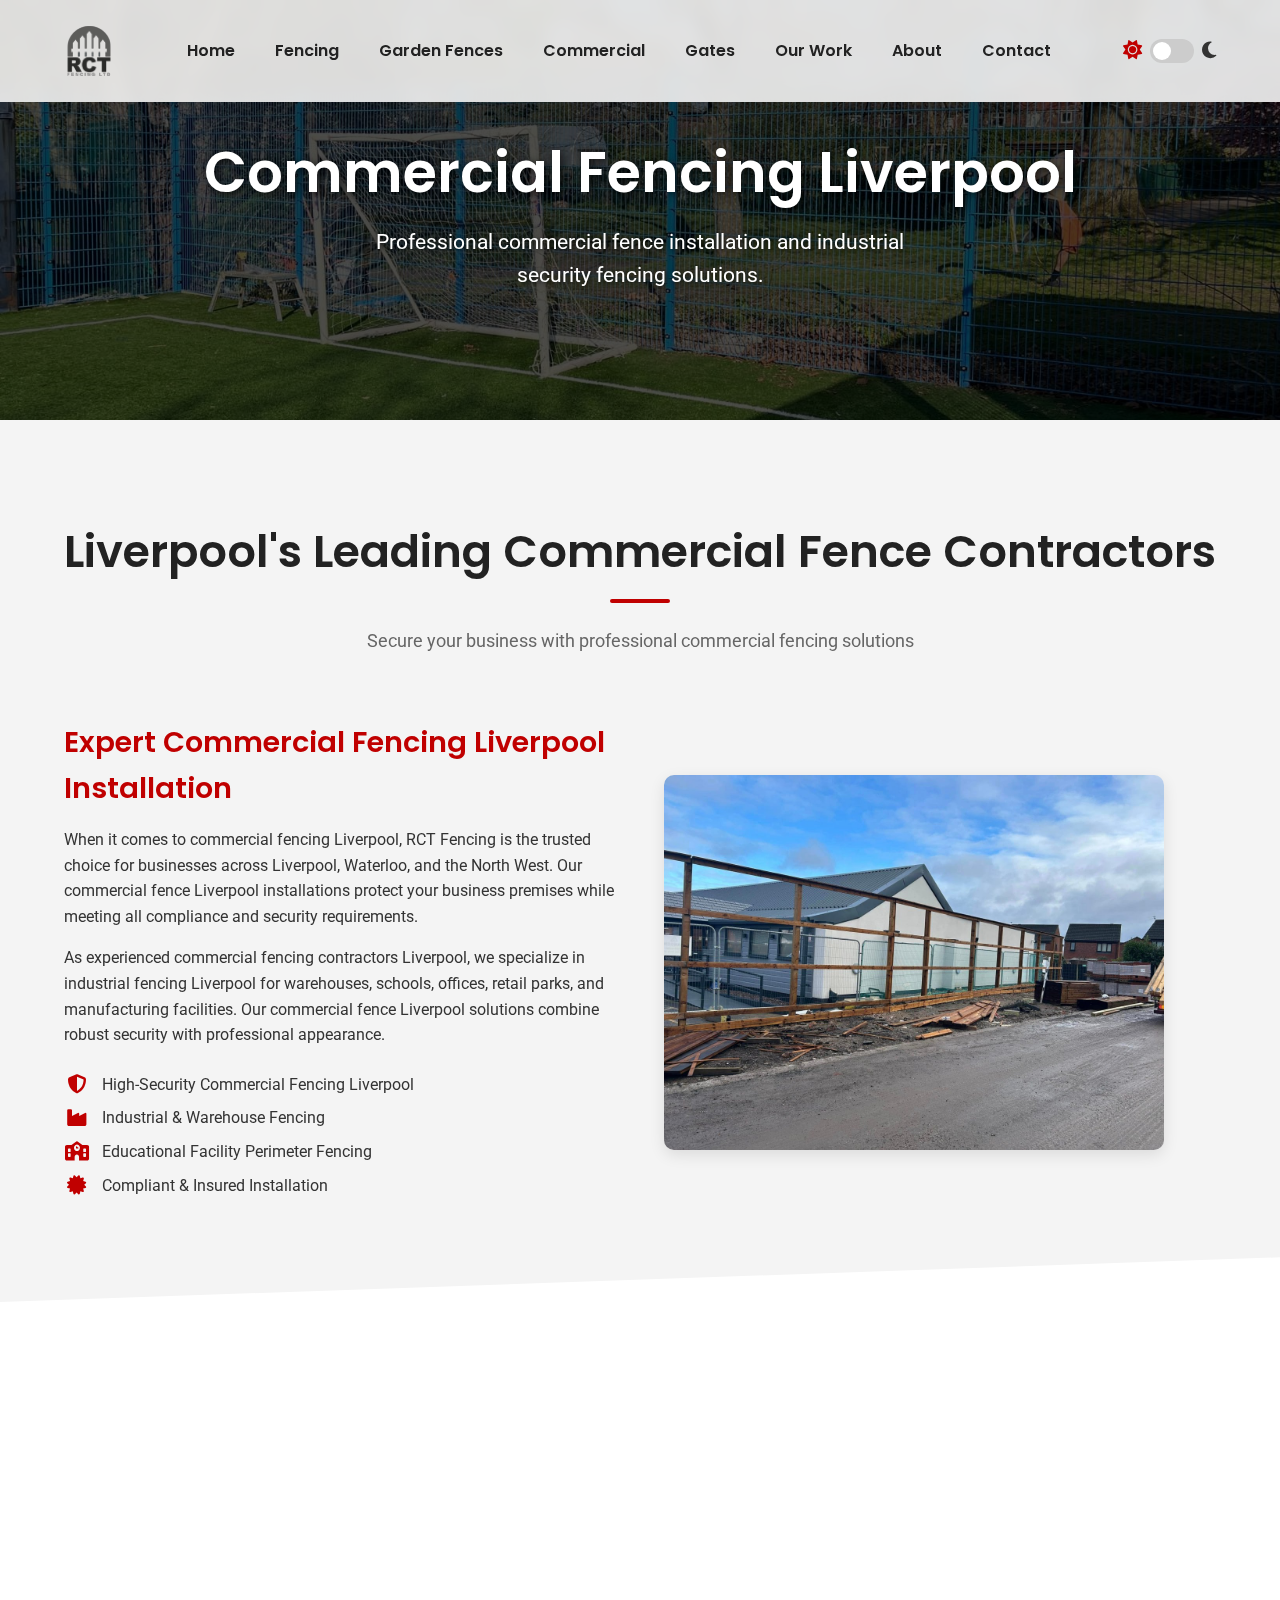
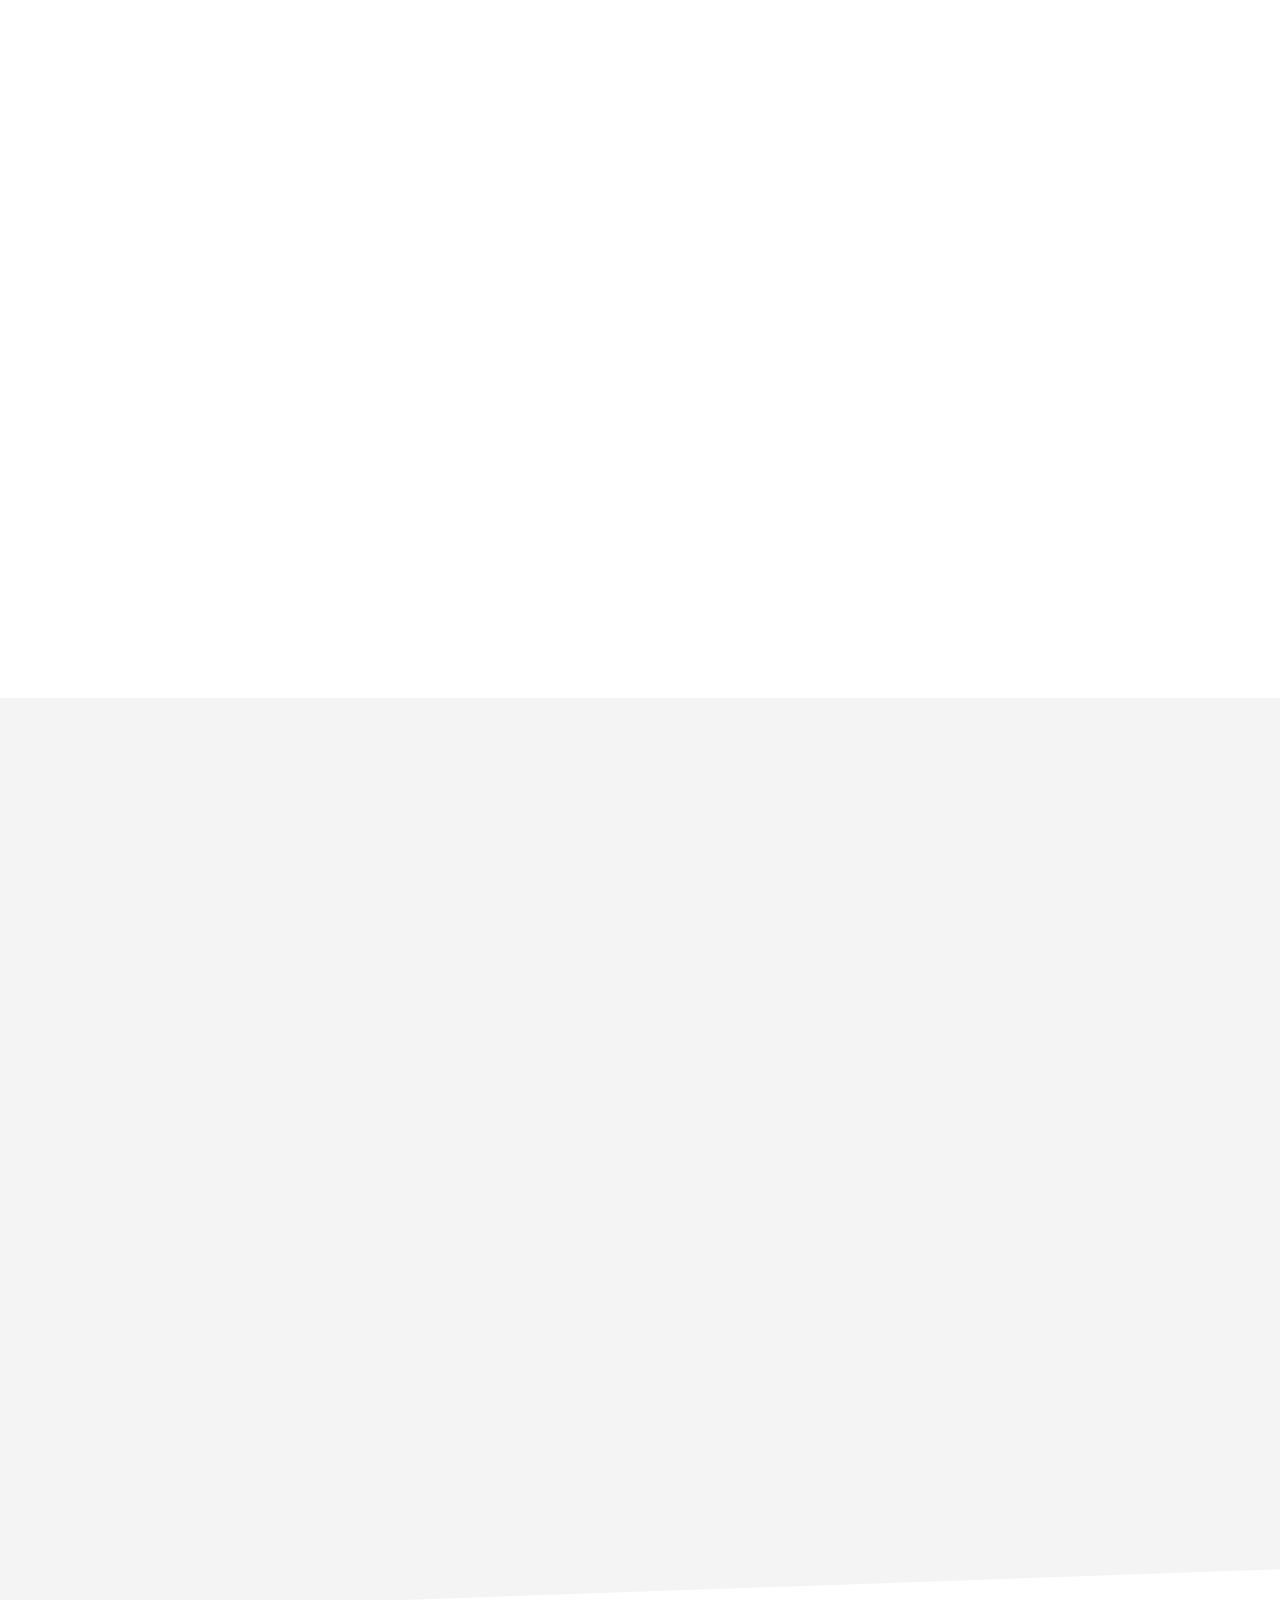
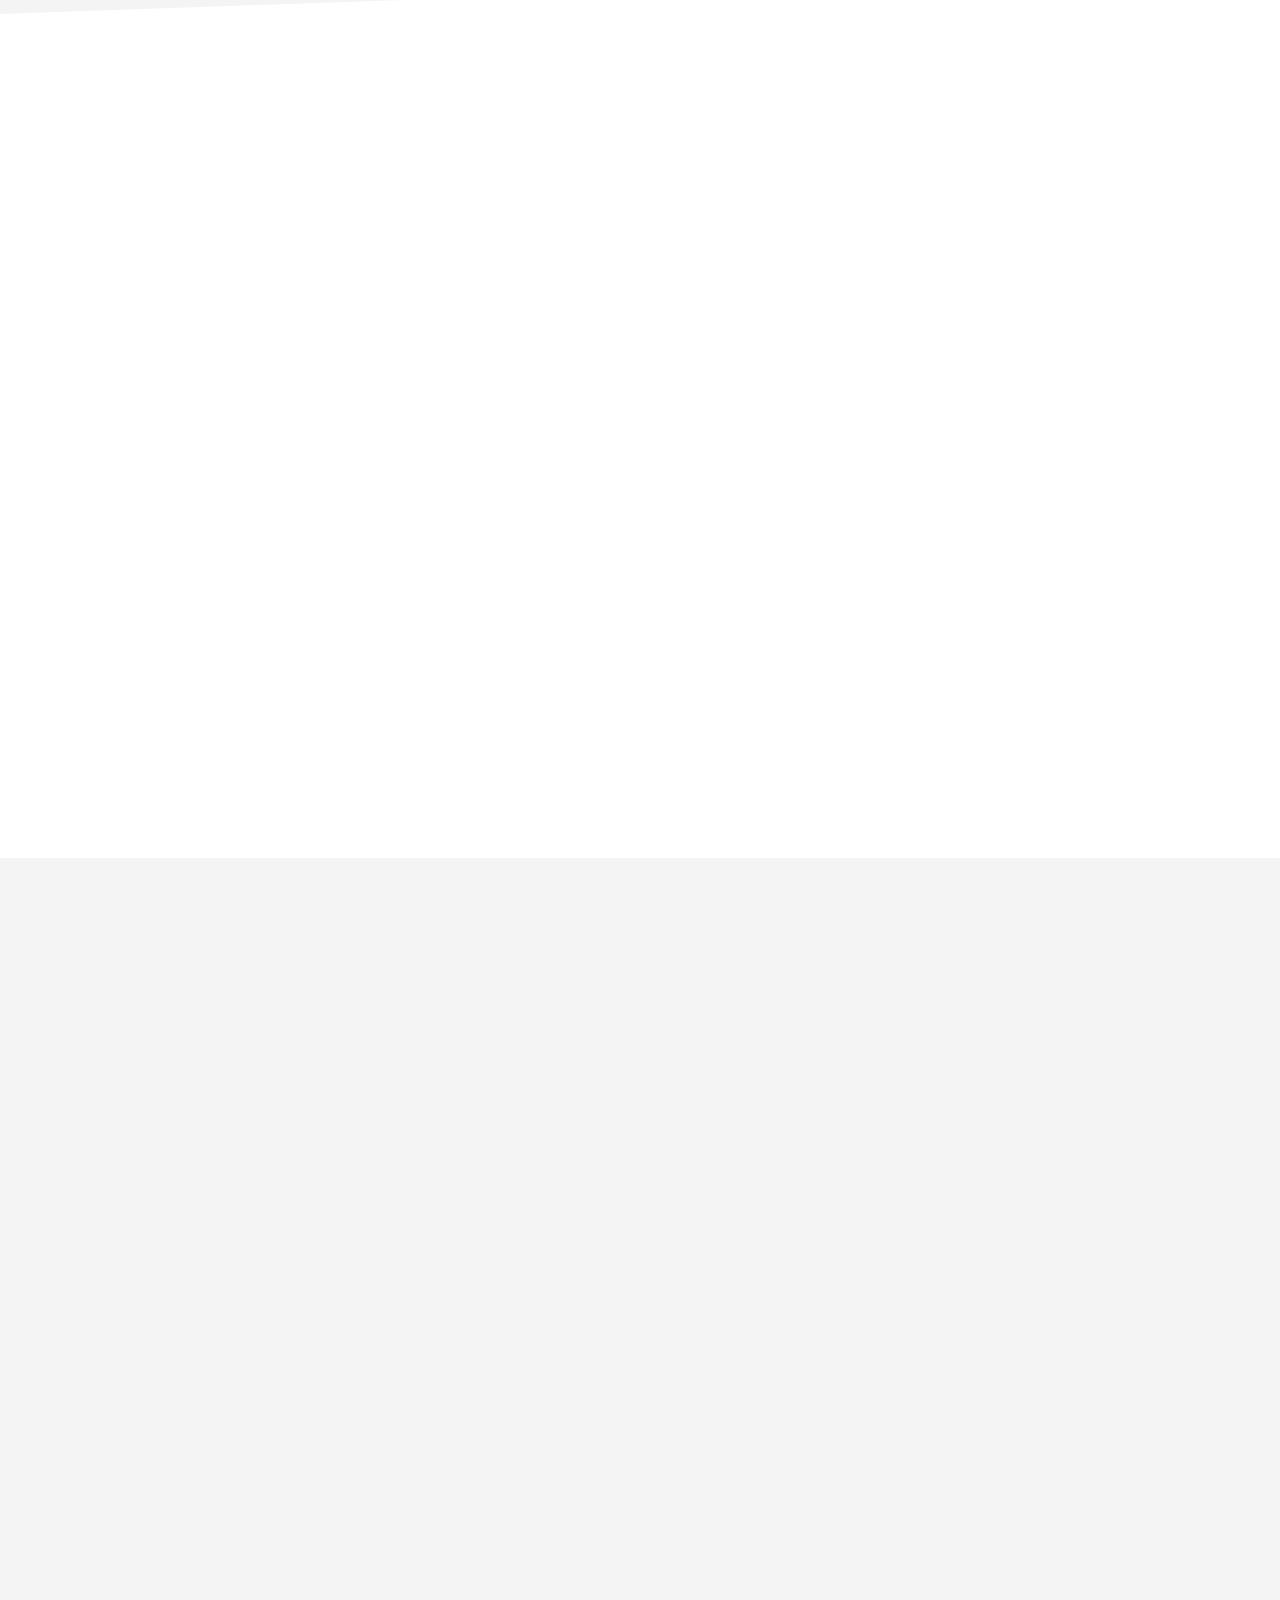
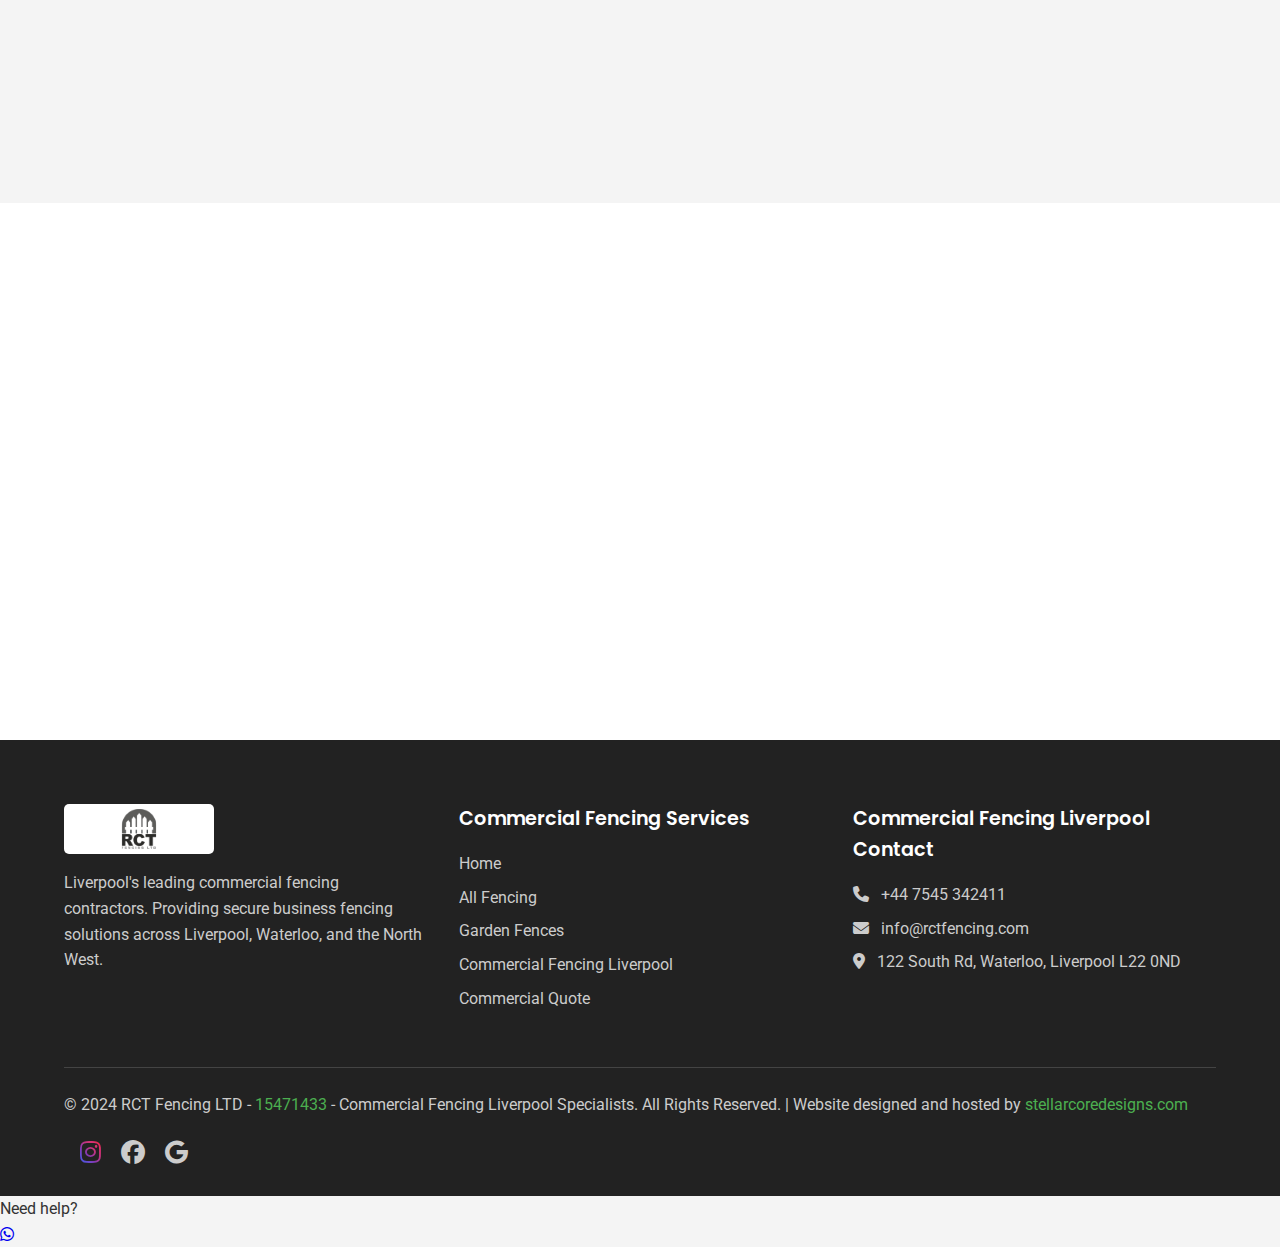
<file: commercial-fencing-liverpool.html>
<!DOCTYPE html>
<html lang="en">
<head>
    <meta charset="UTF-8">
    <meta name="viewport" content="width=device-width, initial-scale=1.0">
    
    <!-- Preconnect to external domains for faster loading -->
    <link rel="preconnect" href="https://cdnjs.cloudflare.com">
    <link rel="preconnect" href="https://unpkg.com">
    
    <!-- SEO Meta Tags for Commercial Fencing Liverpool -->
    <title>Commercial Fencing Liverpool | Schools, Offices & Industrial Sites | RCT Fencing</title>
    <meta name="description" content="Commercial fencing Liverpool specialists. Professional installation for schools, offices, warehouses & industrial sites. Security fencing, palisade, mesh & acoustic barriers. 15+ years experience. Free site surveys. Fully insured. Call 07545 342411">
    <meta name="keywords" content="commercial fencing Liverpool, commercial fence Liverpool, industrial fencing Liverpool, security fencing Liverpool, business fencing Liverpool, commercial fence contractors Liverpool, perimeter fencing Liverpool">
    <meta name="author" content="RCT Fencing LTD">

    <!-- Canonical URL -->
    <link rel="canonical" href="https://www.rctfencing.co.uk/commercial-fencing-liverpool.html">

    <!-- Open Graph Meta Tags -->
    <meta property="og:title" content="Commercial Fencing Liverpool | Industrial Security Fencing Contractors | RCT">
    <meta property="og:description" content="Commercial fencing Liverpool specialists. Professional installation for schools, offices, warehouses & industrial sites. Security fencing, palisade, mesh & acoustic barriers. 15+ years experience. Free site surveys. Fully insured.">
    <meta property="og:url" content="https://www.rctfencing.co.uk/commercial-fencing-liverpool.html">
    <meta property="og:type" content="website">
    <meta property="og:image" content="https://www.rctfencing.co.uk/commercial/commercial1.jpg">
    <meta property="og:image:alt" content="Commercial fencing installation in Liverpool by RCT Fencing">
    <meta property="og:site_name" content="RCT Fencing LTD">
    <meta property="og:locale" content="en_GB">

    <!-- Twitter Card Meta Tags -->
    <meta name="twitter:card" content="summary_large_image">
    <meta name="twitter:title" content="Commercial Fencing Liverpool | Industrial Security Fencing Contractors | RCT">
    <meta name="twitter:description" content="Commercial fencing Liverpool specialists. Professional installation for schools, offices, warehouses & industrial sites. 15+ years experience. Free site surveys.">
    <meta name="twitter:image" content="https://www.rctfencing.co.uk/commercial/commercial1.jpg">
    <meta name="twitter:image:alt" content="Commercial fencing installation in Liverpool by RCT Fencing">

    <!-- Google Fonts -->
    <link rel="preconnect" href="https://fonts.googleapis.com">
    <link rel="preconnect" href="https://fonts.gstatic.com" crossorigin>
    <link href="https://fonts.googleapis.com/css2?family=Poppins:wght@300;400;600;700&family=Roboto:wght@400;500;700&display=swap" rel="stylesheet">

    <!-- Font Awesome for Icons -->
    <link rel="stylesheet" href="https://cdnjs.cloudflare.com/ajax/libs/font-awesome/6.5.1/css/all.min.css" media="print" onload="this.media='all'">
    <noscript><link rel="stylesheet" href="https://cdnjs.cloudflare.com/ajax/libs/font-awesome/6.5.1/css/all.min.css"></noscript>

    <!-- Animate On Scroll Library -->
    <link rel="stylesheet" href="https://unpkg.com/aos@next/dist/aos.css" media="print" onload="this.media='all'" />
    <noscript><link rel="stylesheet" href="https://unpkg.com/aos@next/dist/aos.css" /></noscript>

    <!-- Link to your CSS file -->
    <link rel="stylesheet" href="style.css">

    <!-- Favicon -->
    <link rel="icon" href="logo.svg" type="image/svg+xml">
    <link rel="manifest" href="/manifest.json">

    <!-- Page-Specific CSS -->
    <style>
        .page-header-section {
            position: relative;
            padding: 8rem 0;
            text-align: center;
            color: white;
            background-size: cover;
            background-position: center;
            background-repeat: no-repeat;
        }
        .page-header-section .hero-overlay {
            background-color: rgba(0, 0, 0, 0.7);
        }
        .page-header-section h1 {
            font-size: clamp(2.2rem, 5vw, 3.5rem);
            text-shadow: 2px 2px 8px rgba(0,0,0,0.7);
            margin-bottom: 0.5rem;
            position: relative;
            z-index: 2;
        }
        .page-header-section p {
            font-size: clamp(1rem, 2.5vw, 1.3rem);
            max-width: 600px;
            margin: 0 auto;
            text-shadow: 1px 1px 4px rgba(0,0,0,0.7);
            position: relative;
            z-index: 2;
        }
        .service-card .service-card-image-container {
            width: 100%;
            height: 220px;
            overflow: hidden;
            margin-bottom: 1.5rem;
            border-radius: 8px;
            background-color: var(--border-color-light);
        }
        .service-card .service-card-image-container img {
            width: 100%;
            height: 100%;
            object-fit: cover;
            transition: transform 0.4s ease;
        }
        .service-card:hover .service-card-image-container img {
            transform: scale(1.05);
        }
        .contact-cta-section {
            padding: 6rem 0;
            transition: background-color var(--transition-speed);
        }
        body.light-mode .contact-cta-section {
            background-color: var(--surface-color-light);
        }
        body.dark-mode .contact-cta-section {
            background-color: var(--surface-color-dark);
        }
        .about-list li .fas {
            width: 25px;
            text-align: center;
        }
        .commercial-sectors {
            display: grid;
            grid-template-columns: repeat(auto-fit, minmax(250px, 1fr));
            gap: 1.5rem;
            margin: 2rem 0;
        }
        .sector-item {
            text-align: center;
            padding: 1.5rem;
            border-radius: 8px;
            background-color: var(--surface-color-light);
            transition: transform 0.3s ease;
            border: 1px solid var(--border-color-light);
        }
        .sector-item:hover {
            transform: translateY(-5px);
        }
        body.dark-mode .sector-item {
            background-color: var(--surface-color-dark);
            border-color: var(--border-color-dark);
        }
        .sector-item i {
            font-size: 2.5rem;
            margin-bottom: 1rem;
            color: var(--primary-color-light);
        }
        body.dark-mode .sector-item i {
            color: var(--primary-color-dark);
        }
    </style>

    <!-- Structured Data for Commercial Fencing Service -->
    <script type="application/ld+json">
    {
      "@context": "https://schema.org",
      "@type": "Service",
      "name": "Commercial Fencing Liverpool",
      "provider": {
        "@type": "LocalBusiness",
        "name": "RCT Fencing LTD",
        "telephone": "+44 7545 342411",
        "address": {
          "@type": "PostalAddress",
          "streetAddress": "122 South Rd",
          "addressLocality": "Waterloo",
          "addressRegion": "Liverpool",
          "postalCode": "L22 0ND",
          "addressCountry": "GB"
        }
      },
      "description": "Professional commercial fencing Liverpool installation. Industrial security fencing, business perimeter fencing, and commercial fence contractors serving Liverpool businesses.",
      "areaServed": ["Liverpool", "Waterloo", "Crosby", "Sefton", "Wirral", "St Helens", "North West England"],
      "serviceType": "Commercial Fence Installation"
    }
    </script>
    
    <!-- Service Schema for Commercial Fencing -->
    <script type="application/ld+json">
    {
      "@context": "https://schema.org",
      "@type": "Service",
      "name": "Commercial Fencing Liverpool",
      "description": "Professional commercial fencing installation for schools, offices, warehouses and industrial sites in Liverpool and surrounding areas",
      "provider": {
        "@type": "LocalBusiness",
        "name": "RCT Fencing LTD",
        "telephone": "+44 7545 342411",
        "email": "info@rctfencing.com",
        "address": {
          "@type": "PostalAddress",
          "streetAddress": "122 South Rd",
          "addressLocality": "Waterloo",
          "addressRegion": "Liverpool",
          "postalCode": "L22 0ND",
          "addressCountry": "GB"
        }
      },
      "areaServed": {
        "@type": "GeoCircle",
        "geoMidpoint": {
          "@type": "GeoCoordinates",
          "latitude": "53.4794",
          "longitude": "-3.0365"
        },
        "geoRadius": "50000"
      },
      "serviceType": "Commercial Fencing Installation",
      "offers": {
        "@type": "Offer",
        "availability": "https://schema.org/InStock",
        "price": "0",
        "priceCurrency": "GBP",
        "priceSpecification": {
          "@type": "PriceSpecification",
          "price": "Free",
          "description": "Free site surveys and quotes"
        }
      }
    }
    </script>
    
    <!-- Breadcrumb Schema -->
    <script type="application/ld+json">
    {
      "@context": "https://schema.org",
      "@type": "BreadcrumbList",
      "itemListElement": [
        {
          "@type": "ListItem",
          "position": 1,
          "name": "Home",
          "item": "https://www.rctfencing.co.uk/"
        },
        {
          "@type": "ListItem",
          "position": 2,
          "name": "Services",
          "item": "https://www.rctfencing.co.uk/fencing.html"
        },
        {
          "@type": "ListItem",
          "position": 3,
          "name": "Commercial Fencing Liverpool",
          "item": "https://www.rctfencing.co.uk/commercial-fencing-liverpool.html"
        }
      ]
    }
    </script>
</head>
<body class="light-mode">

    <!-- Header Section -->
    <header class="header">
        <div class="container">
            <nav class="navbar">
                <a href="index.html" class="nav-logo">
                    <img src="logo.svg" alt="RCT Fencing Logo" width="150" height="60">
                </a>
                <ul class="nav-menu">
                    <li class="nav-item"><a href="index.html" class="nav-link">Home</a></li>
                    <li class="nav-item"><a href="fencing.html" class="nav-link">Fencing</a></li>
                    <li class="nav-item"><a href="garden-fences-liverpool.html" class="nav-link">Garden Fences</a></li>
                    <li class="nav-item"><a href="commercial-fencing-liverpool.html" class="nav-link">Commercial</a></li>
                    <li class="nav-item"><a href="gates.html" class="nav-link">Gates</a></li>
                    <li class="nav-item"><a href="gallery.html" class="nav-link">Our Work</a></li>
                    <li class="nav-item"><a href="about.html" class="nav-link">About</a></li>
                    <li class="nav-item"><a href="contact.html" class="nav-link">Contact</a></li>
                </ul>
                <div class="header-actions">
                    <div class="theme-switcher">
                        <i class="fas fa-sun" id="theme-icon-sun"></i>
                        <label class="switch">
                            <input type="checkbox" id="theme-toggle">
                            <span class="slider round"></span>
                        </label>
                        <i class="fas fa-moon" id="theme-icon-moon"></i>
                    </div>
                    <div class="hamburger">
                        <span class="bar"></span>
                        <span class="bar"></span>
                        <span class="bar"></span>
                    </div>
                </div>
            </nav>
        </div>
    </header>

    <main>
        <!-- Page Header Section -->
        <section class="page-header-section" style="background-image: url('commercial/astro.jpg');">
            <div class="hero-overlay"></div>
            <div class="container" data-aos="fade-in">
                <h1>Commercial Fencing Liverpool</h1>
                <p>Professional commercial fence installation and industrial security fencing solutions.</p>
            </div>
        </section>

        <!-- Main Content Section -->
        <section class="main-content-section">
            <div class="container">
                <div class="section-title" data-aos="fade-up">
                    <h2>Liverpool's Leading Commercial Fence Contractors</h2>
                    <p>Secure your business with professional commercial fencing solutions</p>
                </div>
                
                <div class="about-content">
                    <div class="about-text" data-aos="fade-right">
                        <h3>Expert Commercial Fencing Liverpool Installation</h3>
                        <p>When it comes to commercial fencing Liverpool, RCT Fencing is the trusted choice for businesses across Liverpool, Waterloo, and the North West. Our commercial fence Liverpool installations protect your business premises while meeting all compliance and security requirements.</p>
                        <p>As experienced commercial fencing contractors Liverpool, we specialize in industrial fencing Liverpool for warehouses, schools, offices, retail parks, and manufacturing facilities. Our commercial fence Liverpool solutions combine robust security with professional appearance.</p>
                        <ul class="about-list">
                            <li><i class="fas fa-shield-alt"></i> High-Security Commercial Fencing Liverpool</li>
                            <li><i class="fas fa-industry"></i> Industrial & Warehouse Fencing</li>
                            <li><i class="fas fa-school"></i> Educational Facility Perimeter Fencing</li>
                            <li><i class="fas fa-certificate"></i> Compliant & Insured Installation</li>
                        </ul>
                    </div>
                    <div class="about-image" data-aos="fade-left">
                        <img src="commercial/photo_2025-03-17_14-23-59.jpg" alt="Commercial fencing Liverpool installation by RCT Fencing" loading="lazy" width="500" height="300">
                    </div>
                </div>
            </div>
        </section>

        <!-- Commercial Sectors Section -->
        <section id="commercial-sectors" class="services-section">
            <div class="container" data-aos="fade-up">
                <div class="section-title">
                    <h2>Commercial Fencing Liverpool Sectors We Serve</h2>
                    <p>Professional commercial fence installation across all business sectors</p>
                </div>
                <div class="commercial-sectors">
                    <div class="sector-item" data-aos="fade-up" data-aos-delay="100">
                        <i class="fas fa-warehouse"></i>
                        <h4>Industrial & Warehouses</h4>
                        <p>Heavy-duty commercial fencing Liverpool for industrial sites, warehouses, and distribution centers requiring maximum security.</p>
                    </div>
                    <div class="sector-item" data-aos="fade-up" data-aos-delay="200">
                        <i class="fas fa-school"></i>
                        <h4>Schools & Education</h4>
                        <p>Safe, compliant commercial fence Liverpool installations for schools, colleges, and educational facilities across Liverpool.</p>
                    </div>
                    <div class="sector-item" data-aos="fade-up" data-aos-delay="300">
                        <i class="fas fa-building"></i>
                        <h4>Offices & Business Parks</h4>
                        <p>Professional commercial fencing Liverpool for office complexes and business parks, combining security with aesthetic appeal.</p>
                    </div>
                    <div class="sector-item" data-aos="fade-up" data-aos-delay="400">
                        <i class="fas fa-shopping-cart"></i>
                        <h4>Retail & Shopping Centers</h4>
                        <p>Attractive yet secure commercial fencing Liverpool solutions for retail parks, shopping centers, and car parks.</p>
                    </div>
                    <div class="sector-item" data-aos="fade-up" data-aos-delay="500">
                        <i class="fas fa-hospital"></i>
                        <h4>Healthcare Facilities</h4>
                        <p>Specialized commercial fence Liverpool installations for hospitals, care homes, and medical facilities requiring controlled access.</p>
                    </div>
                    <div class="sector-item" data-aos="fade-up" data-aos-delay="600">
                        <i class="fas fa-car"></i>
                        <h4>Car Dealerships</h4>
                        <p>Secure commercial fencing Liverpool for car dealerships and vehicle storage facilities, protecting valuable stock.</p>
                    </div>
                    <div class="sector-item" data-aos="fade-up" data-aos-delay="700">
                        <i class="fas fa-futbol"></i>
                        <h4>Sports & Astro Turf Pitches</h4>
                        <p>Specialist commercial fencing Liverpool for sports facilities, astro turf pitches, and recreational grounds requiring durable perimeter fencing.</p>
                    </div>
                </div>
            </div>
        </section>

        <!-- Commercial Fence Types Section -->
        <section id="commercial-fence-types" class="main-content-section">
            <div class="container" data-aos="fade-up">
                <div class="section-title">
                    <h2>Commercial Fence Liverpool Types</h2>
                    <p>Choose from our range of commercial fencing solutions</p>
                </div>
                <div class="services-grid">
                    <div class="service-card" data-aos="fade-up" data-aos-delay="100">
                        <div class="service-card-image-container">
                            <img src="commercial/commercial1.jpg" alt="Security palisade commercial fencing Liverpool" loading="lazy" width="400" height="300">
                        </div>
                        <h3>Security Palisade Fencing</h3>
                        <p>High-security commercial fence Liverpool with palisade design. Ideal for industrial sites and businesses requiring maximum perimeter protection.</p>
                    </div>
                    <div class="service-card" data-aos="fade-up" data-aos-delay="200">
                        <div class="service-card-image-container">
                            <img src="commercial/commercial2.jpg" alt="Mesh panel commercial fencing Liverpool" loading="lazy" width="400" height="300">
                        </div>
                        <h3>Welded Mesh Panel Fencing</h3>
                        <p>Versatile commercial fencing Liverpool with welded mesh panels. Perfect for schools, offices, and facilities requiring visibility with security.</p>
                    </div>
                    <div class="service-card" data-aos="fade-up" data-aos-delay="300">
                        <div class="service-card-image-container">
                            <img src="commercial/acoustic.jpg" alt="Acoustic commercial fencing Liverpool" loading="lazy" width="400" height="300">
                        </div>
                        <h3>Acoustic Commercial Fencing</h3>
                        <p>Noise-reducing commercial fence Liverpool installations. Ideal for businesses near residential areas or requiring sound privacy.</p>
                    </div>
                </div>
            </div>
        </section>

        <!-- Why Choose Us Section -->
        <section id="why-choose-commercial" class="services-section">
            <div class="container" data-aos="fade-up">
                <div class="section-title">
                    <h2>Why Choose RCT for Commercial Fencing Liverpool?</h2>
                    <p>The trusted choice for Liverpool businesses</p>
                </div>
                <div class="services-grid">
                    <div class="service-card" data-aos="fade-up" data-aos-delay="100">
                        <div class="service-icon"><i class="fas fa-certificate"></i></div>
                        <h3>Fully Licensed & Insured</h3>
                        <p>All our commercial fencing Liverpool work is fully insured and compliant with health & safety regulations for complete peace of mind.</p>
                    </div>
                    <div class="service-card" data-aos="fade-up" data-aos-delay="200">
                        <div class="service-icon"><i class="fas fa-clock"></i></div>
                        <h3>Minimal Business Disruption</h3>
                        <p>We understand business operations. Our commercial fence Liverpool installations are planned to minimize disruption to your daily activities.</p>
                    </div>
                    <div class="service-card" data-aos="fade-up" data-aos-delay="300">
                        <div class="service-icon"><i class="fas fa-tools"></i></div>
                        <h3>Maintenance & Repair Services</h3>
                        <p>Ongoing support for your commercial fencing Liverpool investment with maintenance and emergency repair services across Liverpool.</p>
                    </div>
                </div>
            </div>
        </section>

        <!-- FAQ Section -->
        <section class="faq-section" style="padding: 4rem 0; background-color: var(--background-color);">
            <div class="container">
                <div class="section-title" data-aos="fade-up">
                    <h2>Commercial Fencing FAQ</h2>
                    <p>Common questions about commercial fence installation in Liverpool</p>
                </div>
                <div class="faq-container" data-aos="fade-up" data-aos-delay="200">
                    <div class="faq-item">
                        <div class="faq-question">
                            <h3>Do you work outside normal business hours to minimize disruption?</h3>
                            <span class="faq-toggle">+</span>
                        </div>
                        <div class="faq-answer">
                            <p>Yes, we understand that business continuity is crucial. We can schedule installations during evenings, weekends, or holidays to minimize disruption to your operations. We'll work with you to find the most suitable times for your business needs.</p>
                        </div>
                    </div>
                    <div class="faq-item">
                        <div class="faq-question">
                            <h3>What compliance standards do your commercial fences meet?</h3>
                            <span class="faq-toggle">+</span>
                        </div>
                        <div class="faq-answer">
                            <p>Our commercial fencing meets all relevant British Standards including BS 1722 for various fence types. We ensure compliance with health and safety regulations, planning requirements, and any industry-specific standards such as those required for schools, healthcare facilities, or industrial sites.</p>
                        </div>
                    </div>
                    <div class="faq-item">
                        <div class="faq-question">
                            <h3>How quickly can you complete a commercial fencing project?</h3>
                            <span class="faq-toggle">+</span>
                        </div>
                        <div class="faq-answer">
                            <p>Project timelines depend on the scope and complexity. Typical commercial perimeter fencing for small to medium businesses can be completed within 3-7 days. Larger projects may take 1-3 weeks. We provide detailed project schedules and keep you informed of progress throughout.</p>
                        </div>
                    </div>
                    <div class="faq-item">
                        <div class="faq-question">
                            <h3>Do you provide ongoing maintenance contracts for commercial properties?</h3>
                            <span class="faq-toggle">+</span>
                        </div>
                        <div class="faq-answer">
                            <p>Yes, we offer comprehensive maintenance contracts tailored to your business needs. This includes regular inspections, preventive maintenance, priority emergency repairs, and scheduled treatments to extend the life of your commercial fencing investment.</p>
                        </div>
                    </div>
                    <div class="faq-item">
                        <div class="faq-question">
                            <h3>Are your commercial installations covered by public liability insurance?</h3>
                            <span class="faq-toggle">+</span>
                        </div>
                        <div class="faq-answer">
                            <p>Absolutely. We carry comprehensive public liability insurance up to £2 million, and all our work is fully guaranteed. We can provide insurance certificates and method statements as required for your business compliance needs.</p>
                        </div>
                    </div>
                    <div class="faq-item">
                        <div class="faq-question">
                            <h3>Can you provide references from other businesses you've worked with?</h3>
                            <span class="faq-toggle">+</span>
                        </div>
                        <div class="faq-answer">
                            <p>Yes, we have extensive experience with local businesses, schools, healthcare facilities, and industrial sites. We can provide relevant case studies and references upon request, subject to client confidentiality agreements.</p>
                        </div>
                    </div>
                </div>
            </div>
        </section>

        <!-- CTA Section -->
        <section class="contact-cta-section">
             <div class="container" data-aos="fade-up" style="text-align: center;">
                <div class="section-title">
                    <h2>Get Your Commercial Fencing Liverpool Quote</h2>
                    <p>Protect your business with professional commercial fence installation Liverpool.</p>
                </div>
                <a href="contact.html" class="btn btn-primary">Free Commercial Fence Quote</a>
                <p style="margin-top: 2rem;"><a href="gallery.html" class="btn btn-secondary">Click here to see some of our recent commercial jobs</a></p>
            </div>
        </section>

    </main>

    <!-- Footer -->
    <footer class="footer">
        <div class="container">
            <div class="footer-content">
                <div class="footer-about">
                    <img src="logo.svg" alt="RCT Fencing Logo" class="footer-logo" width="150" height="60">
                    <p>Liverpool's leading commercial fencing contractors. Providing secure business fencing solutions across Liverpool, Waterloo, and the North West.</p>
                </div>
                <div class="footer-links">
                    <h4>Commercial Fencing Services</h4>
                    <ul>
                        <li><a href="index.html">Home</a></li>
                        <li><a href="fencing.html">All Fencing</a></li>
                        <li><a href="garden-fences-liverpool.html">Garden Fences</a></li>
                        <li><a href="commercial-fencing-liverpool.html">Commercial Fencing Liverpool</a></li>
                        <li><a href="contact.html">Commercial Quote</a></li>
                    </ul>
                </div>
                <div class="footer-contact">
                    <h4>Commercial Fencing Liverpool Contact</h4>
                    <p><i class="fas fa-phone"></i> +44 7545 342411</p>
                    <p><i class="fas fa-envelope"></i> info@rctfencing.com</p>
                    <p><i class="fas fa-map-marker-alt"></i> 122 South Rd, Waterloo, Liverpool L22 0ND</p>
                </div>
            </div>
            <div class="footer-bottom">
                <p>&copy; 2024 RCT Fencing LTD - <a href="https://find-and-update.company-information.service.gov.uk/company/15471433" target="_blank" rel="noopener" style="color: #4CAF50; text-decoration: none;">15471433</a> - Commercial Fencing Liverpool Specialists. All Rights Reserved. | Website designed and hosted by <a href="https://stellarcoredesigns.com" target="_blank" style="color: #4CAF50; text-decoration: none;">stellarcoredesigns.com</a></p>
                <div class="social-icons">
                    <a href="https://www.instagram.com/rctfencingltd/" target="_blank" aria-label="Instagram"><i class="fab fa-instagram"></i></a>
                    <a href="#" aria-label="Facebook"><i class="fab fa-facebook"></i></a>
                    <a href="https://share.google/sWHt9wTri25krqCEW" target="_blank" aria-label="Google My Business"><i class="fab fa-google"></i></a>
                </div>
            </div>
        </div>
    </footer>

    <!-- Scroll to Top Button -->
    <a href="#" class="scroll-to-top"><i class="fas fa-arrow-up"></i></a>

    <!-- Animate on Scroll JS -->
    <script src="https://unpkg.com/aos@next/dist/aos.js"></script>
    <script>
      AOS.init({
          once: true,
          duration: 1000,
      });
    </script>

    <!-- Link to your JS file -->
    <script src="script.js"></script>
</body>
</html>
</file>
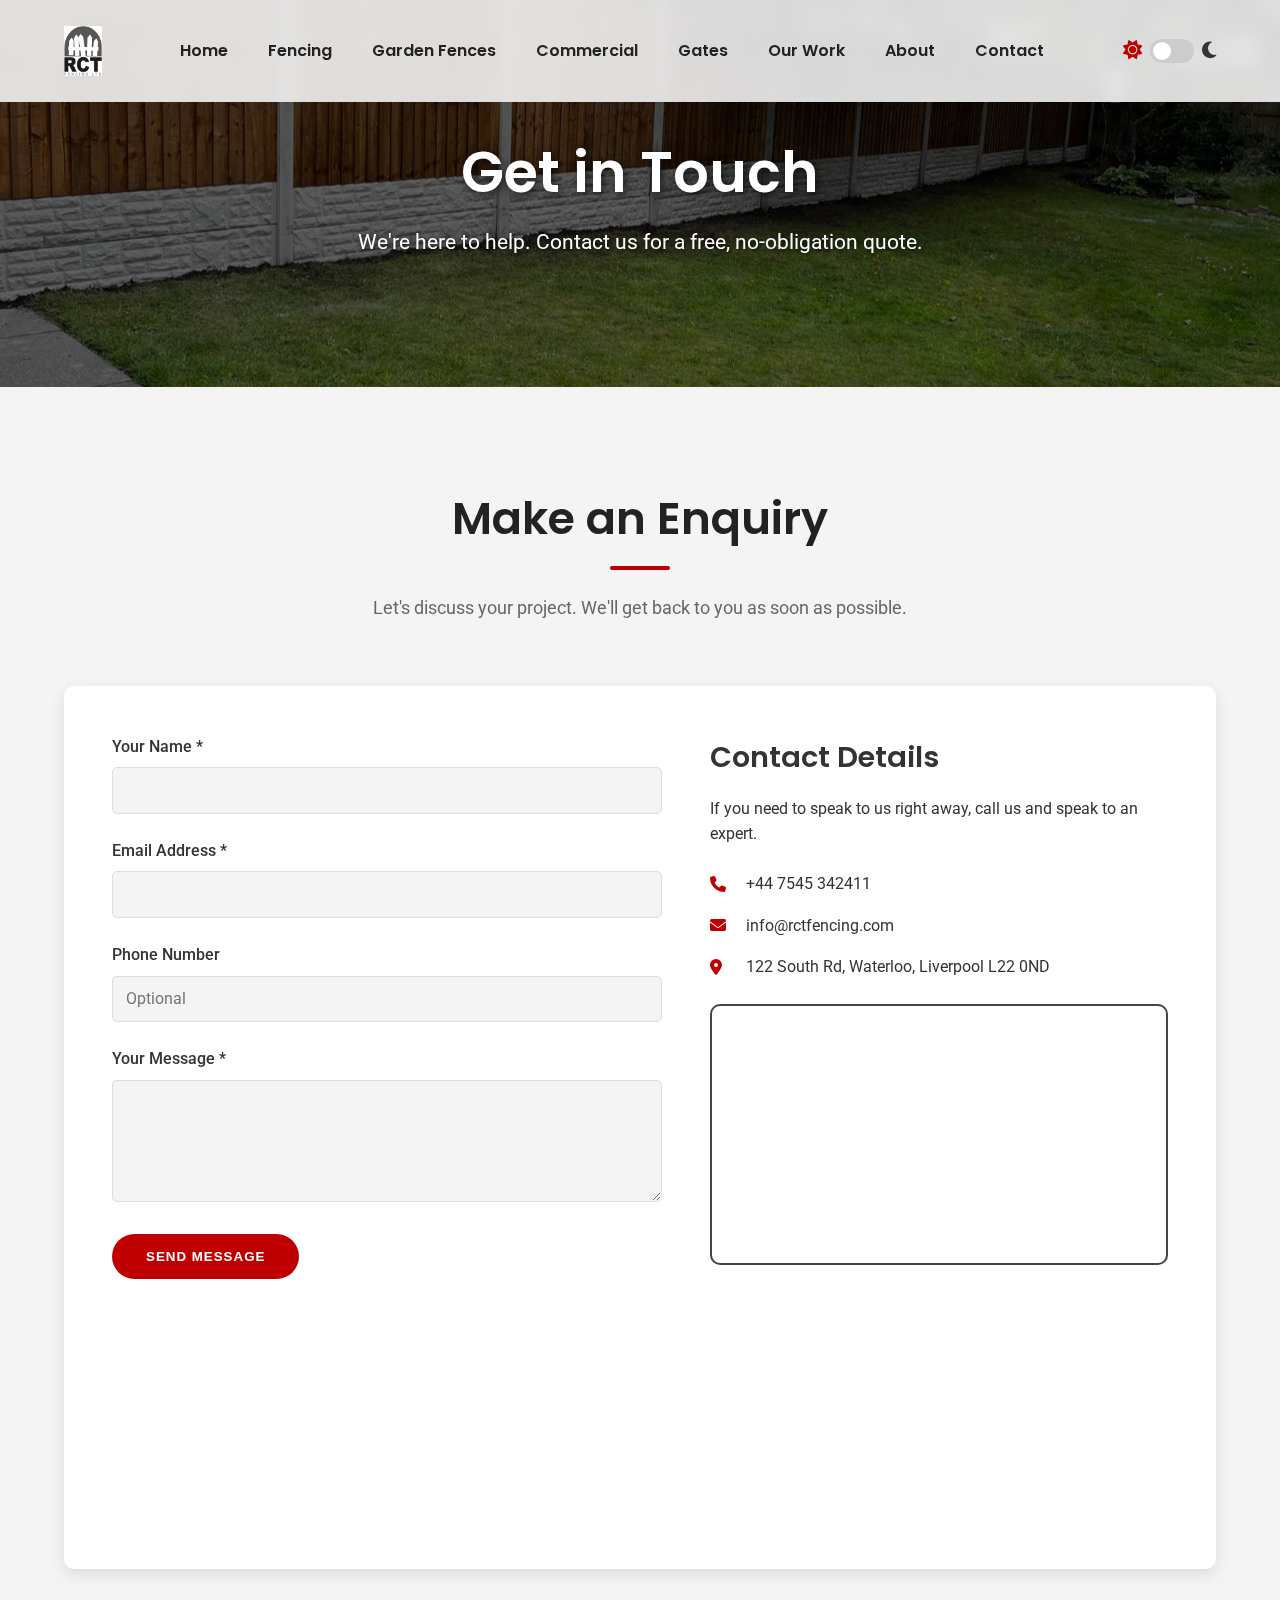
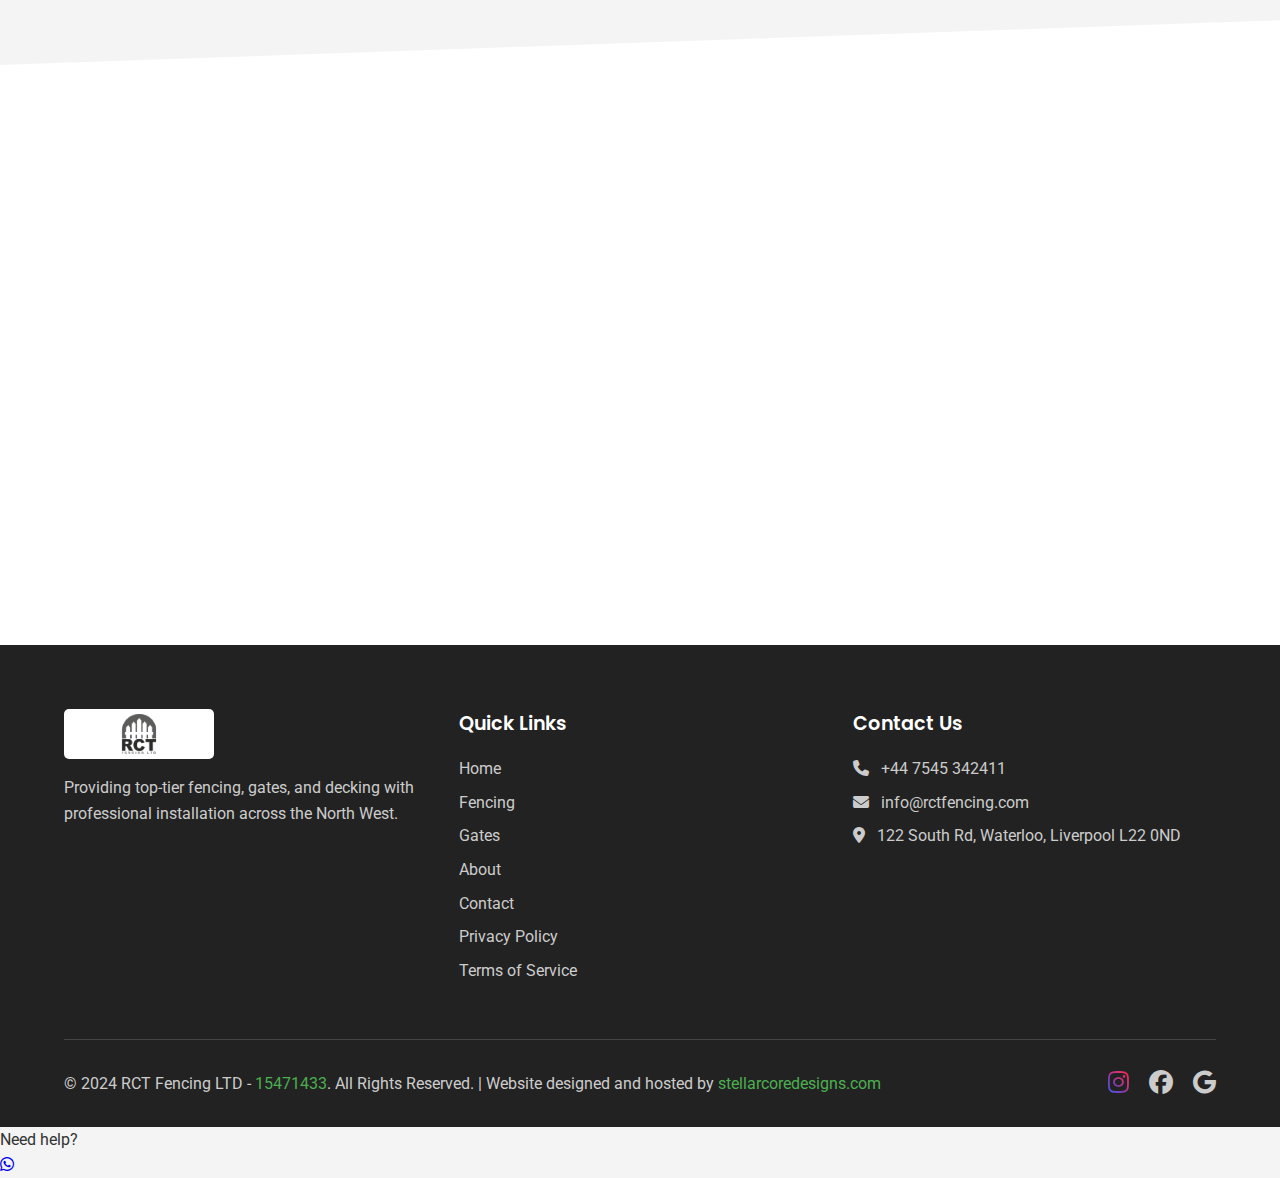
<file: contact.html>
<!DOCTYPE html>
<html lang="en">
<head>
    <meta charset="UTF-8">
    <meta name="viewport" content="width=device-width, initial-scale=1.0">
    
    <!-- Preconnect to external domains for faster loading -->
    <link rel="preconnect" href="https://cdnjs.cloudflare.com">
    <link rel="preconnect" href="https://unpkg.com">
    
    <!-- SEO Meta Tags for Contact Page -->
    <title>Contact RCT Fencing | Free Fencing Quotes in Liverpool</title>
    <meta name="description" content="Contact RCT Fencing for a free, no-obligation quote on fencing, gates, and decking in Liverpool, Waterloo, and the North West. Call us or use our enquiry form today.">
    <meta name="keywords" content="contact rct fencing, free fencing quote liverpool, fencing enquiry, get a quote, fencing contractor liverpool, waterloo, north west">
    <meta name="author" content="RCT Fencing LTD">

    <!-- Canonical URL -->
    <link rel="canonical" href="https://www.rctfencing.co.uk/contact.html">

    <!-- Open Graph Meta Tags -->
    <meta property="og:title" content="Contact RCT Fencing | Free Fencing Quotes in Liverpool">
    <meta property="og:description" content="Contact RCT Fencing for a free, no-obligation quote on fencing, gates, and decking in Liverpool, Waterloo, and the North West. Call us or use our enquiry form today.">
    <meta property="og:url" content="https://www.rctfencing.co.uk/contact.html">
    <meta property="og:type" content="website">
    <meta property="og:image" content="https://www.rctfencing.co.uk/domestic fence/photo_2025-03-17_14-23-49.jpg">
    <meta property="og:image:alt" content="RCT Fencing contact and enquiry page">
    <meta property="og:site_name" content="RCT Fencing LTD">
    <meta property="og:locale" content="en_GB">

    <!-- Twitter Card Meta Tags -->
    <meta name="twitter:card" content="summary_large_image">
    <meta name="twitter:title" content="Contact RCT Fencing | Free Fencing Quotes in Liverpool">
    <meta name="twitter:description" content="Contact RCT Fencing for a free, no-obligation quote on fencing, gates, and decking in Liverpool, Waterloo, and the North West. Call us or use our enquiry form today.">
    <meta name="twitter:image" content="https://www.rctfencing.co.uk/domestic fence/photo_2025-03-17_14-23-49.jpg">
    <meta name="twitter:image:alt" content="RCT Fencing contact and enquiry page">

    <!-- Google Fonts -->
    <link rel="preconnect" href="https://fonts.googleapis.com">
    <link rel="preconnect" href="https://fonts.gstatic.com" crossorigin>
    <link href="https://fonts.googleapis.com/css2?family=Poppins:wght@300;400;600;700&family=Roboto:wght@400;500;700&display=swap" rel="stylesheet">

    <!-- Font Awesome for Icons -->
    <link rel="stylesheet" href="https://cdnjs.cloudflare.com/ajax/libs/font-awesome/6.5.1/css/all.min.css" media="print" onload="this.media='all'">
    <noscript><link rel="stylesheet" href="https://cdnjs.cloudflare.com/ajax/libs/font-awesome/6.5.1/css/all.min.css"></noscript>

    <!-- Animate On Scroll Library -->
    <link rel="stylesheet" href="https://unpkg.com/aos@next/dist/aos.css" media="print" onload="this.media='all'" />
    <noscript><link rel="stylesheet" href="https://unpkg.com/aos@next/dist/aos.css" /></noscript>

    <!-- Link to your CSS file -->
    <link rel="stylesheet" href="style.css">

    <!-- Favicon -->
    <link rel="icon" href="logo.svg" type="image/svg+xml">
    <link rel="manifest" href="/manifest.json">

    <!-- Page-Specific CSS from previous fix -->
    <style>
        .page-header-section {
            position: relative;
            padding: 8rem 0;
            text-align: center;
            color: white;
            background-size: cover;
            background-position: center;
            background-repeat: no-repeat;
        }
        .page-header-section .hero-overlay {
            background-color: rgba(0, 0, 0, 0.6);
        }
        .page-header-section h1 {
            font-size: clamp(2.2rem, 5vw, 3.5rem);
            text-shadow: 2px 2px 8px rgba(0,0,0,0.7);
            margin-bottom: 0.5rem;
            position: relative;
            z-index: 2;
        }
        .page-header-section p {
            font-size: clamp(1rem, 2.5vw, 1.3rem);
            max-width: 600px;
            margin: 0 auto;
            text-shadow: 1px 1px 4px rgba(0,0,0,0.7);
            position: relative;
            z-index: 2;
        }
        /* Style for relocated trust signals */
        .contact-form-container .trust-heading {
            margin-top: 3rem;
            text-align: center;
        }
        .contact-form-container .trust-logos {
            margin-top: 1rem;
        }
    </style>
    
    <!-- Breadcrumb Schema -->
    <script type="application/ld+json">
    {
      "@context": "https://schema.org",
      "@type": "BreadcrumbList",
      "itemListElement": [
        {
          "@type": "ListItem",
          "position": 1,
          "name": "Home",
          "item": "https://www.rctfencing.co.uk/"
        },
        {
          "@type": "ListItem",
          "position": 2,
          "name": "Contact",
          "item": "https://www.rctfencing.co.uk/contact.html"
        }
      ]
    }
    </script>
</head>
<body class="light-mode">

    <!-- Header Section -->
    <header class="header">
        <div class="container">
            <nav class="navbar">
                <a href="index.html" class="nav-logo">
                    <img src="0223.gif" alt="RCT Fencing Contractors Liverpool" width="150" height="50" style="object-fit: contain;">
                </a>
                <ul class="nav-menu">
                    <li class="nav-item"><a href="index.html" class="nav-link">Home</a></li>
                    <li class="nav-item"><a href="fencing.html" class="nav-link">Fencing</a></li>
                    <li class="nav-item"><a href="garden-fences-liverpool.html" class="nav-link">Garden Fences</a></li>
                    <li class="nav-item"><a href="commercial-fencing-liverpool.html" class="nav-link">Commercial</a></li>
                    <li class="nav-item"><a href="gates.html" class="nav-link">Gates</a></li>
                    <li class="nav-item"><a href="gallery.html" class="nav-link">Our Work</a></li>
                    <li class="nav-item"><a href="about.html" class="nav-link">About</a></li>
                    <li class="nav-item"><a href="contact.html" class="nav-link">Contact</a></li>
                </ul>
                <div class="header-actions">
                    <div class="theme-switcher">
                        <i class="fas fa-sun" id="theme-icon-sun"></i>
                        <label class="switch">
                            <input type="checkbox" id="theme-toggle">
                            <span class="slider round"></span>
                        </label>
                        <i class="fas fa-moon" id="theme-icon-moon"></i>
                    </div>
                    <div class="hamburger">
                        <span class="bar"></span>
                        <span class="bar"></span>
                        <span class="bar"></span>
                    </div>
                </div>
            </nav>
        </div>
    </header>

    <main>
        <!-- Page Header Section -->
        <section class="page-header-section" style="background-image: url('domestic fence/photo_2025-03-17_14-23-49.jpg');">
            <div class="hero-overlay"></div>
            <div class="container" data-aos="fade-in">
                <h1>Get in Touch</h1>
                <p>We're here to help. Contact us for a free, no-obligation quote.</p>
            </div>
        </section>

       <!-- Contact Section -->
<section id="contact" class="contact-section">
    <div class="container" data-aos="fade-up">
        <div class="section-title">
            <h2>Make an Enquiry</h2>
            <p>Let's discuss your project. We'll get back to you as soon as possible.</p>
        </div>
        <div class="contact-wrapper">
            <div class="contact-form-container" data-aos="fade-right">
                <form id="contact-form" action="https://api.web3forms.com/submit" method="POST">
                    <input type="hidden" name="access_key" value="dfeaa5c1-9f02-4fb6-9b18-cc0073086c94">
                    <input type="hidden" name="subject" value="New Enquiry from RCT Fencing Website">
                    <input type="hidden" name="from_name" value="RCT Fencing Enquiry">

                    <div class="form-group">
                        <label for="name">Your Name *</label>
                        <input type="text" id="name" name="name" required>
                    </div>
                    <div class="form-group">
                        <label for="email">Email Address *</label>
                        <input type="email" id="email" name="email" required>
                    </div>
                    <div class="form-group">
                        <label for="phone">Phone Number</label>
                        <input type="tel" id="phone" name="phone" placeholder="Optional">
                    </div>
                    <div class="form-group">
                        <label for="message">Your Message *</label>
                        <textarea id="message" name="message" rows="5" required></textarea>
                    </div>
                    <button type="submit" class="btn btn-primary">Send Message</button>
                    <div id="form-result"></div>
                </form>

                <!-- Updated Trust Section -->
                <div class="trust-heading" data-aos="fade-up" data-aos-delay="100">
                    <p>Trusted, listed and highly reviewed on <strong>Checkatrade.com</strong> and <strong>Mybuilder.com</strong>. Go ahead and check out our <strong> Highly Rated</strong> profiles!</p>
                    <div class="stars">
                        <i class="fas fa-star"></i><i class="fas fa-star"></i><i class="fas fa-star"></i><i class="fas fa-star"></i><i class="fas fa-star"></i>
                    </div>
                </div>
                <div class="trust-logos" data-aos="fade-up" data-aos-delay="200">
                    <div class="trust-logo-item">
                        <a href="https://www.checkatrade.com/trades/rctfencingltd" target="_blank" rel="noopener">
                            <img src="checkatrade.webp" alt="Checkatrade Logo" loading="lazy" width="120" height="40">
                        </a>
                    </div>
                    <div class="trust-logo-item">
                        <a href="https://www.mybuilder.com/profile/rct_fencing" target="_blank" rel="noopener">
                            <img src="mybuilder.png" alt="MyBuilder Logo" loading="lazy" width="120" height="40">
                        </a>
                    </div>
                </div>
            </div>

            <div class="contact-info" data-aos="fade-left" data-aos-delay="200">
                <h3>Contact Details</h3>
                <p>If you need to speak to us right away, call us and speak to an expert.</p>
                <ul>
                    <li><i class="fas fa-phone"></i> <a href="tel:+447545342411">+44 7545 342411</a></li>
                    <li><i class="fas fa-envelope"></i> <a href="mailto:info@rctfencing.com">info@rctfencing.com</a></li>
                    <li><i class="fas fa-map-marker-alt"></i> 122 South Rd, Waterloo, Liverpool L22 0ND</li>
                </ul>
                <div class="map-container">
                    <iframe 
                        src="https://maps.google.com/maps?q=122%20South%20Rd%2C%20Waterloo%2C%20Liverpool%20L22%200ND&t=&z=15&ie=UTF8&iwloc=&output=embed" 
                        width="100%" 
                        height="250" 
                        style="border:0;" 
                        allowfullscreen="" 
                        loading="lazy" 
                        referrerpolicy="no-referrer-when-downgrade"
                        title="RCT Fencing Location Map">
                    </iframe>
                </div>
            </div>
        </div>
    </div>
</section>


        <!-- Areas We Cover Section -->
        <section id="areas-covered" class="services-section">
            <div class="container" data-aos="fade-up">
                <div class="section-title">
                    <h2>Areas We Cover</h2>
                    <p>Proudly serving Liverpool and the entire North West region.</p>
                </div>
                <div class="text-container" style="max-width: 800px; margin: 0 auto; text-align: center;">
                    <p>Our team is based in Waterloo, Liverpool, and we provide our expert fencing, gate, and decking services to residential and commercial clients throughout Merseyside and the wider North West. Key areas we serve include:</p>
                    <ul style="list-style: none; padding: 0; margin: 1.5rem 0; display: flex; flex-wrap: wrap; justify-content: center; gap: 10px 20px;">
                        <li><i class="fas fa-map-pin" style="margin-right: 8px; color: var(--primary-color-light);"></i>Liverpool</li>
                        <li><i class="fas fa-map-pin" style="margin-right: 8px; color: var(--primary-color-light);"></i>Waterloo</li>
                        <li><i class="fas fa-map-pin" style="margin-right: 8px; color: var(--primary-color-light);"></i>Crosby</li>
                        <li><i class="fas fa-map-pin" style="margin-right: 8px; color: var(--primary-color-light);"></i>Sefton</li>
                        <li><i class="fas fa-map-pin" style="margin-right: 8px; color: var(--primary-color-light);"></i>Wirral</li>
                        <li><i class="fas fa-map-pin" style="margin-right: 8px; color: var(--primary-color-light);"></i>St Helens</li>
                        <li><i class="fas fa-map-pin" style="margin-right: 8px; color: var(--primary-color-light);"></i>Southport</li>
                        <li><i class="fas fa-map-pin" style="margin-right: 8px; color: var(--primary-color-light);"></i>And across the North West...</li>
                    </ul>
                    <p>If you're unsure whether we cover your location, please don't hesitate to get in touch!</p>
                </div>
            </div>
        </section>

    </main>

    <!-- Footer -->
    <footer class="footer">
        <div class="container">
            <div class="footer-content">
                <div class="footer-about">
                    <img src="logo.svg" alt="RCT Fencing Logo" class="footer-logo" width="150" height="60">
                    <p>Providing top-tier fencing, gates, and decking with professional installation across the North West.</p>
                </div>
                <div class="footer-links">
                    <h4>Quick Links</h4>
                    <ul>
                        <li><a href="index.html">Home</a></li>
                        <li><a href="fencing.html">Fencing</a></li>
                        <li><a href="gates.html">Gates</a></li>
                        <li><a href="about.html">About</a></li>
                        <li><a href="contact.html">Contact</a></li>
                        <li><a href="privacy.html">Privacy Policy</a></li>
                        <li><a href="terms.html">Terms of Service</a></li>
                    </ul>
                </div>
                <div class="footer-contact">
                    <h4>Contact Us</h4>
                    <p><i class="fas fa-phone"></i> +44 7545 342411</p>
                    <p><i class="fas fa-envelope"></i> info@rctfencing.com</p>
                    <p><i class="fas fa-map-marker-alt"></i> 122 South Rd, Waterloo, Liverpool L22 0ND</p>
                </div>
            </div>
            <div class="footer-bottom">
                <p>&copy; 2024 RCT Fencing LTD - <a href="https://find-and-update.company-information.service.gov.uk/company/15471433" target="_blank" rel="noopener" style="color: #4CAF50; text-decoration: none;">15471433</a>. All Rights Reserved. | Website designed and hosted by <a href="https://stellarcoredesigns.com" target="_blank" style="color: #4CAF50; text-decoration: none;">stellarcoredesigns.com</a></p>
                <div class="social-icons">
                    <a href="https://www.instagram.com/rctfencingltd/" target="_blank" aria-label="Instagram"><i class="fab fa-instagram"></i></a>
                    <a href="#" aria-label="Facebook"><i class="fab fa-facebook"></i></a>
                    <a href="https://share.google/sWHt9wTri25krqCEW" target="_blank" aria-label="Google My Business"><i class="fab fa-google"></i></a>
                </div>
            </div>
        </div>
    </footer>

    <!-- Scroll to Top Button -->
    <a href="#" class="scroll-to-top"><i class="fas fa-arrow-up"></i></a>

    <!-- Animate on Scroll JS -->
    <script src="https://unpkg.com/aos@next/dist/aos.js"></script>
    <script>
      AOS.init({
          once: true,
          duration: 1000,
      });
    </script>

    <!-- Link to your JS file -->
    <script src="script.js"></script>
</body>
</html>
</file>
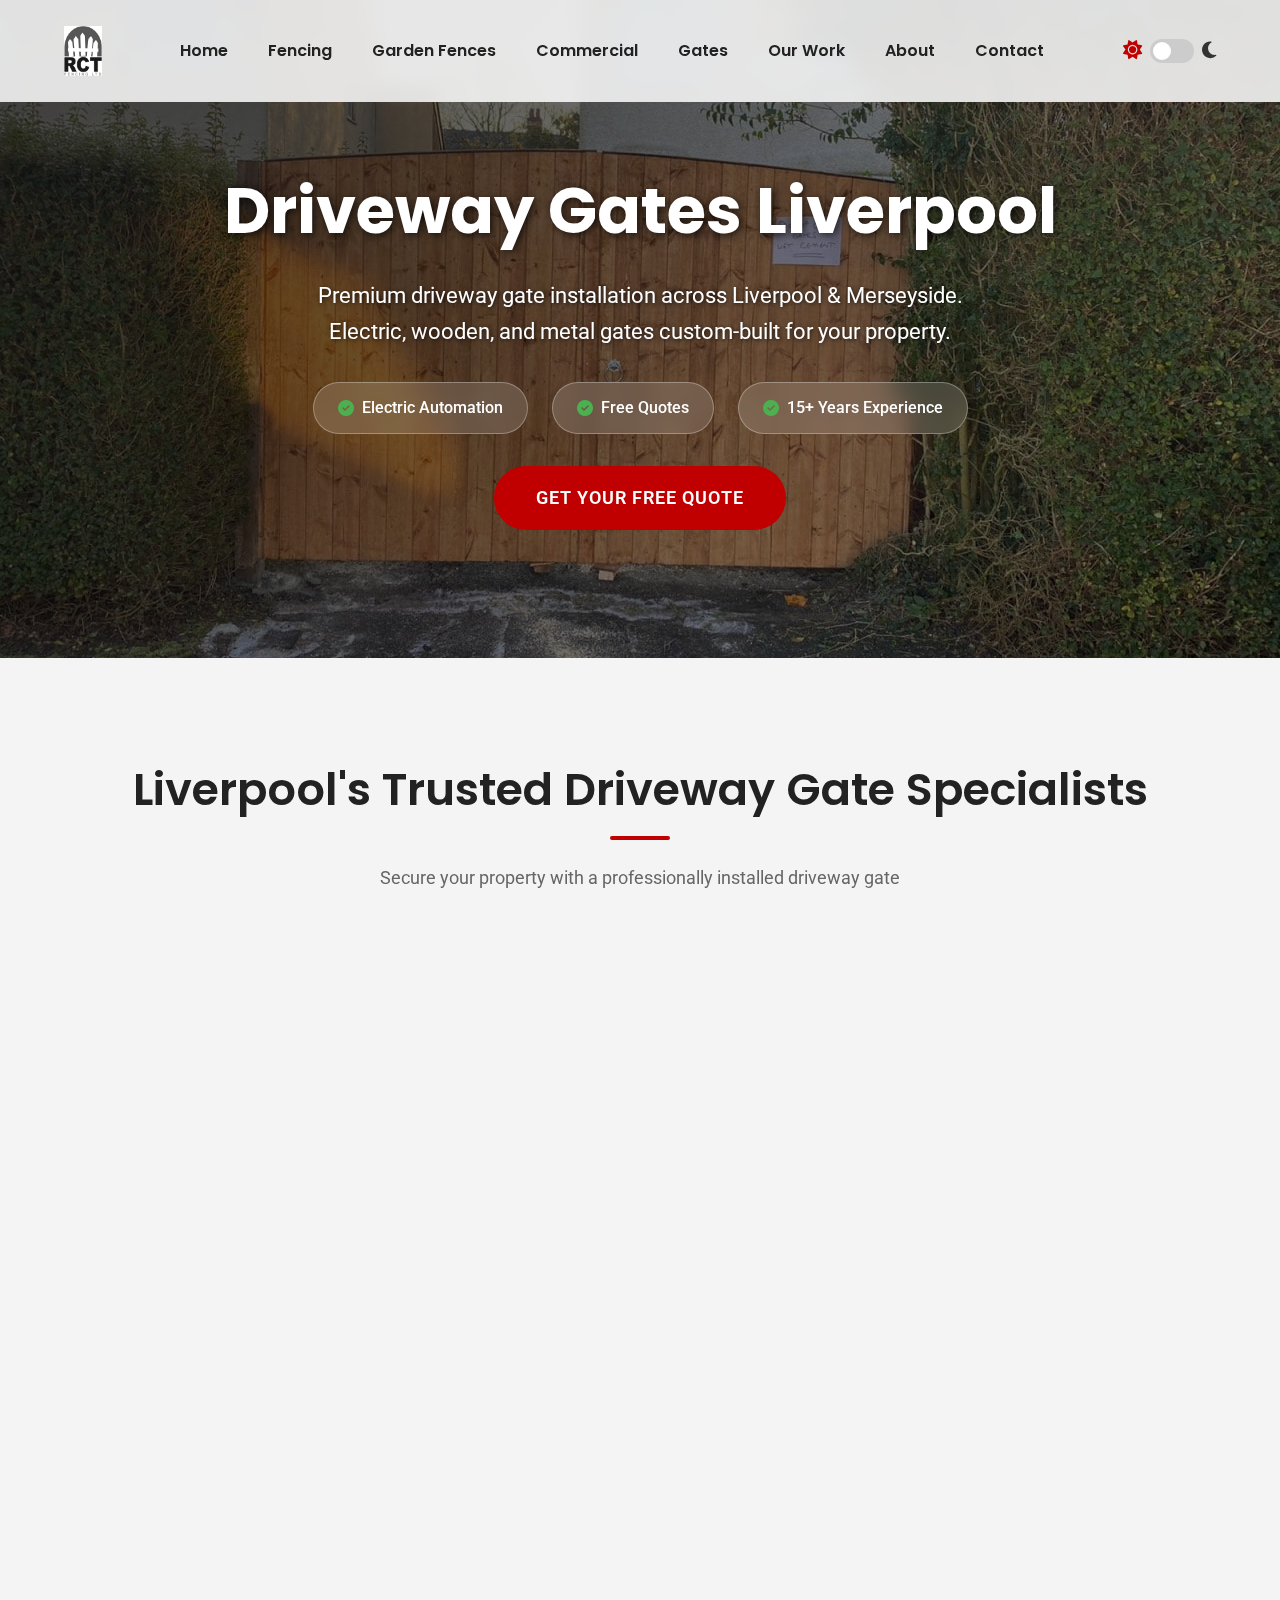
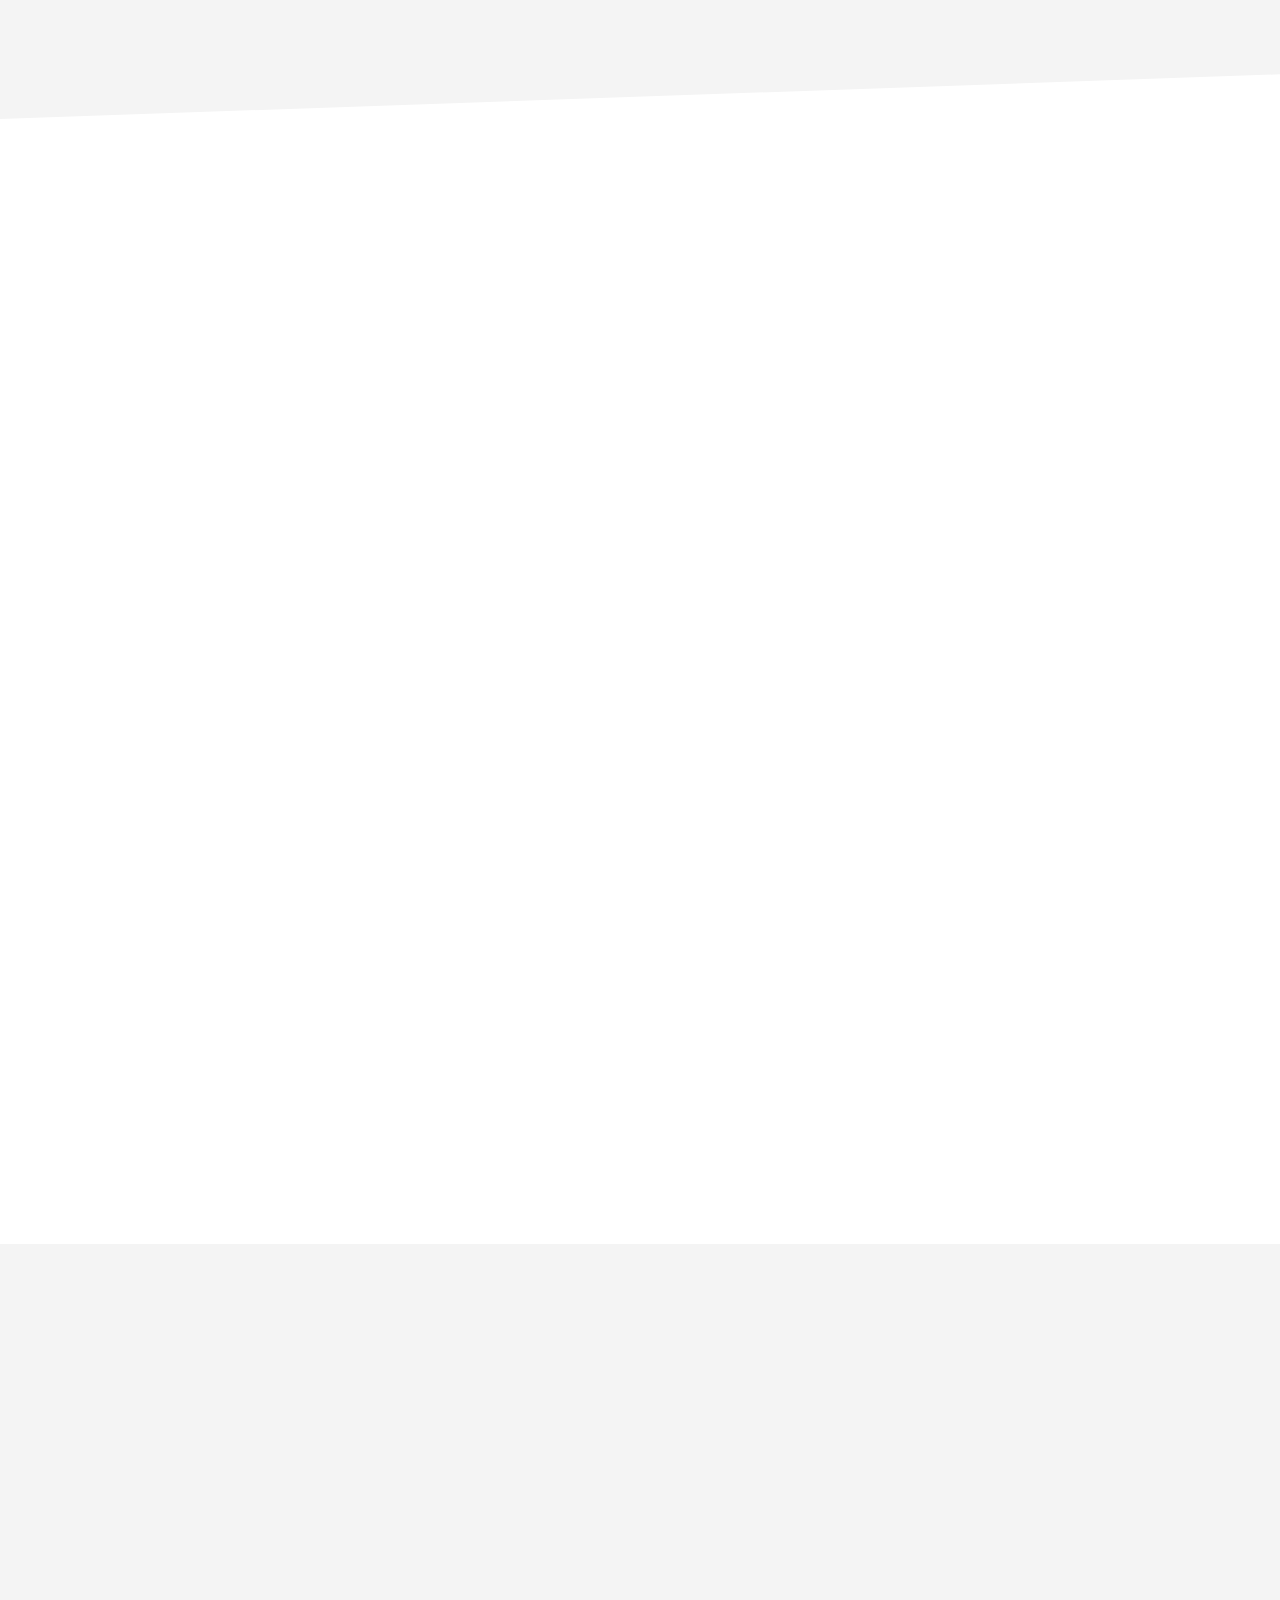
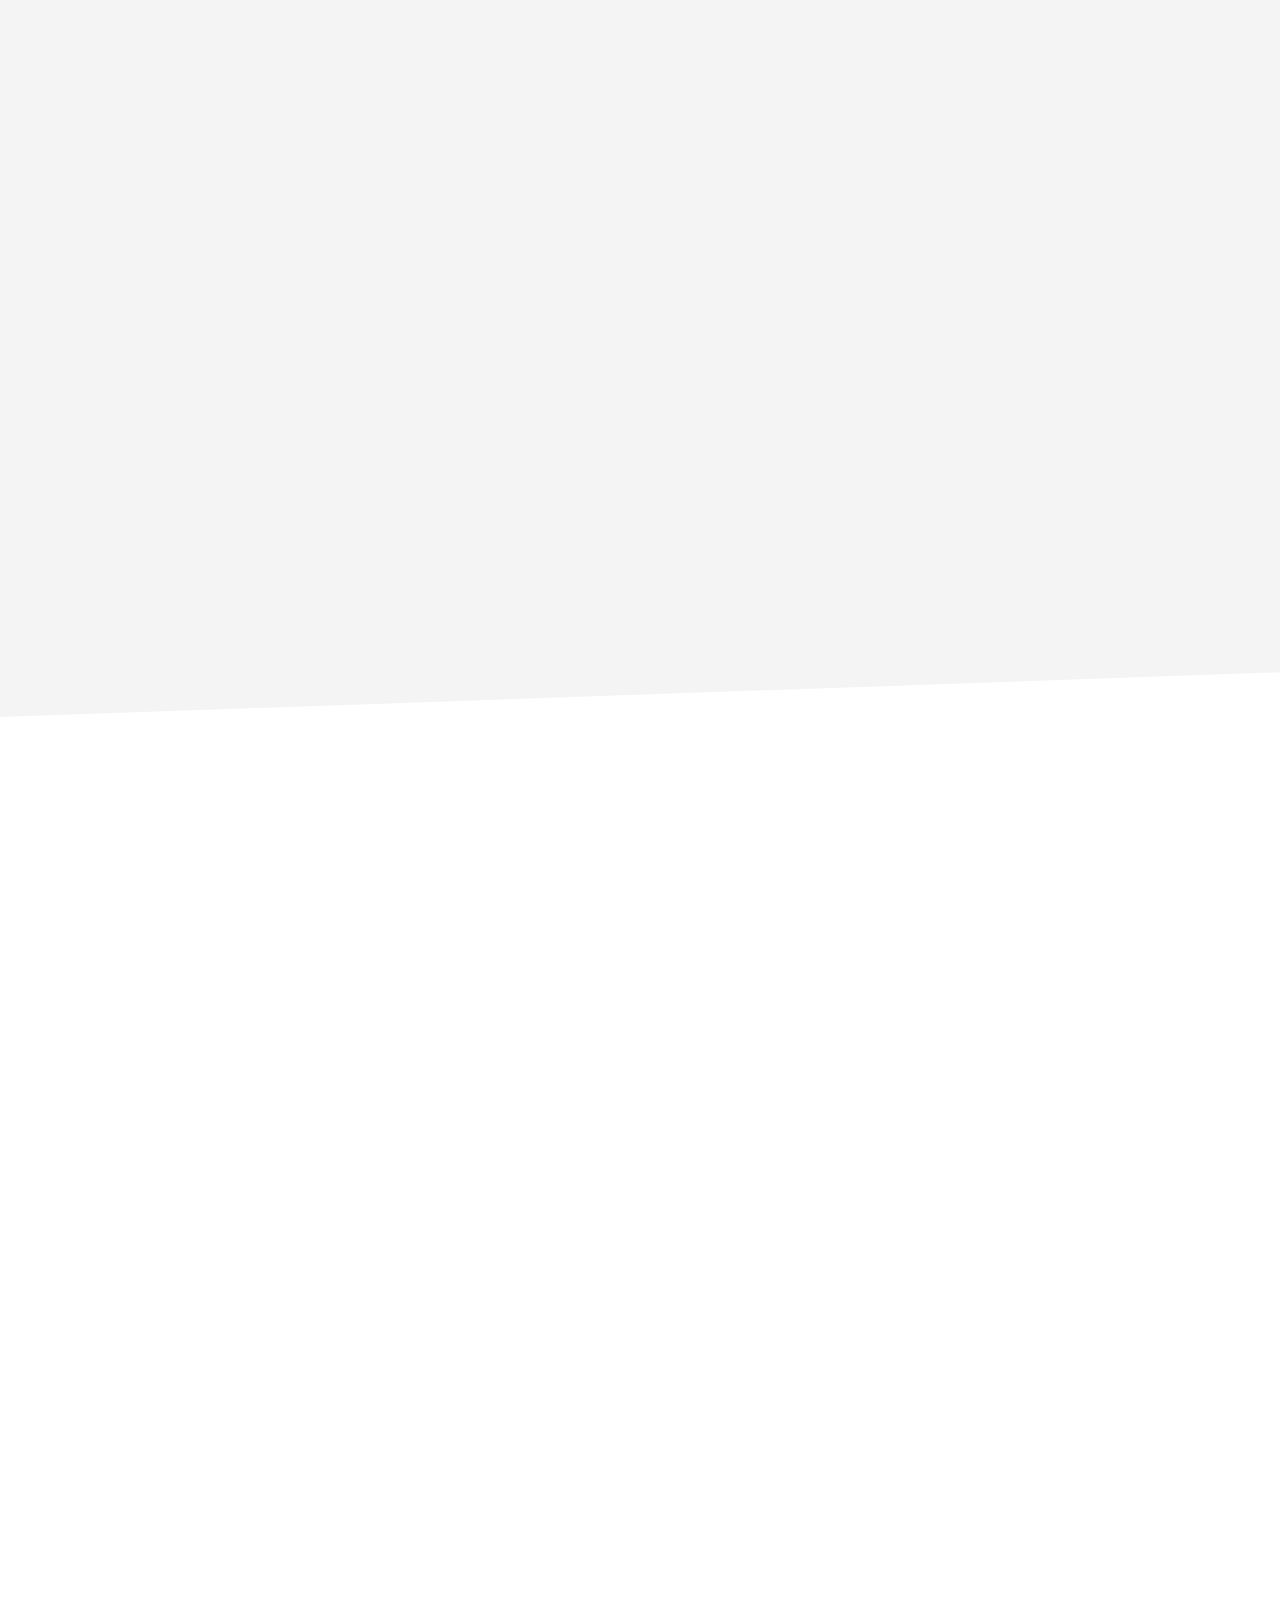
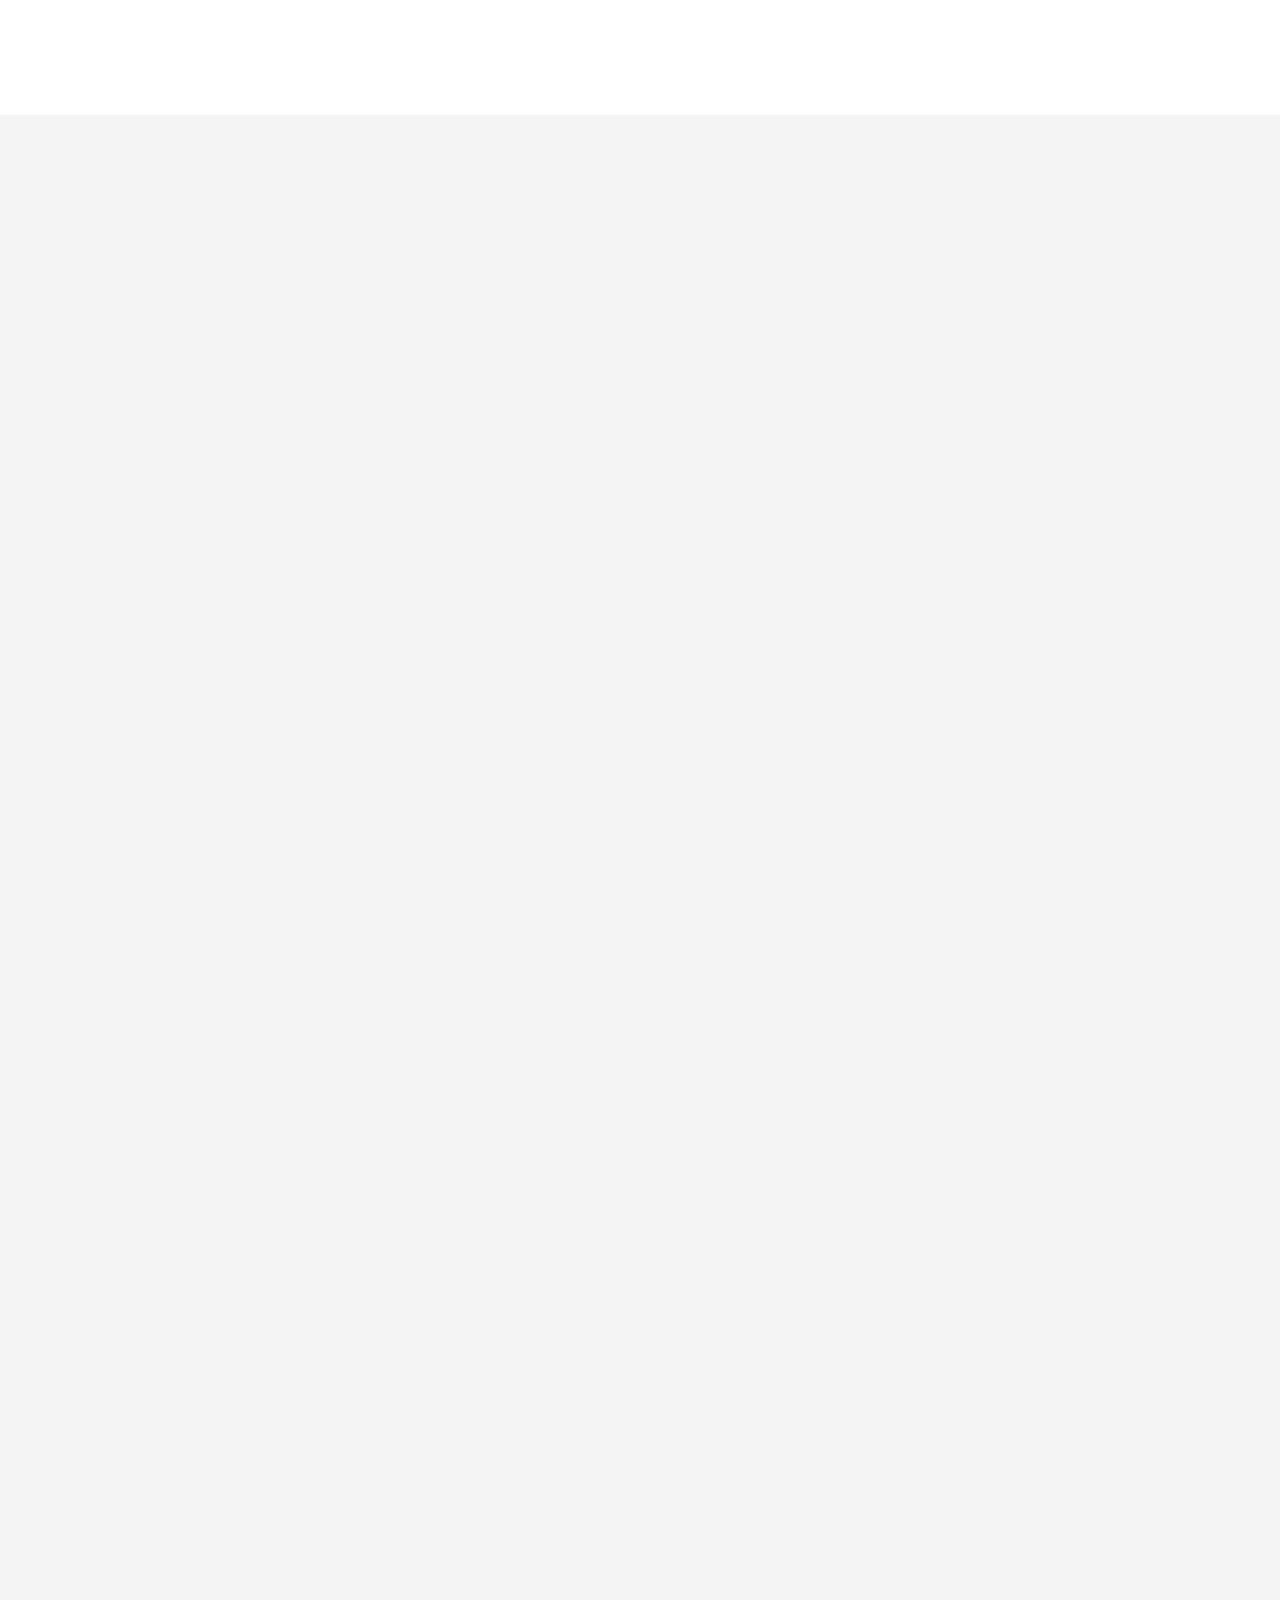
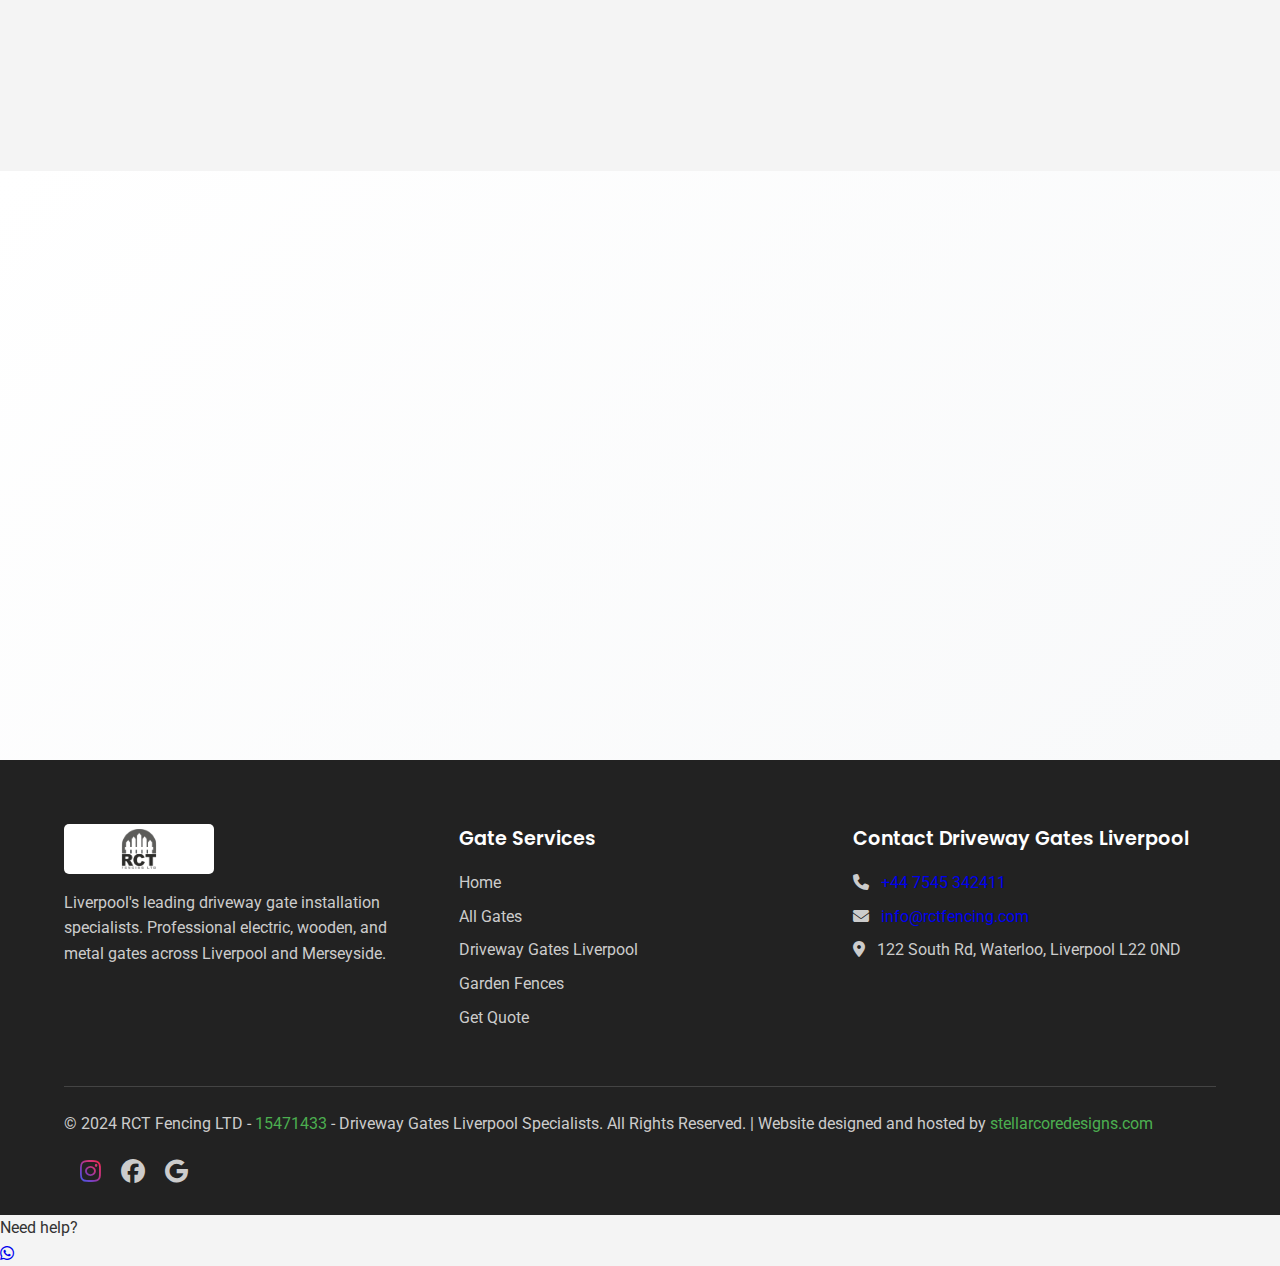
<file: driveway-gates-liverpool.html>
<!DOCTYPE html>
<html lang="en">

<head>
    <meta charset="UTF-8">
    <meta name="viewport" content="width=device-width, initial-scale=1.0">

    <!-- Preconnect to external domains for faster loading -->
    <link rel="preconnect" href="https://cdnjs.cloudflare.com">
    <link rel="preconnect" href="https://unpkg.com">

    <!-- SEO Meta Tags for Driveway Gates Liverpool - PRIMARY KEYWORD PAGE -->
    <title>Driveway Gates Liverpool | Electric & Wooden Gates | RCT Fencing</title>
    <meta name="description"
        content="Driveway gates Liverpool specialists. ✓ Electric gates ✓ Wooden gates ✓ Metal gates ✓ Automation available. Professional installation across Liverpool & Merseyside. Free quotes. Call 07545 342411">
    <meta name="keywords"
        content="driveway gates Liverpool, electric gates Liverpool, wooden driveway gates Liverpool, metal gates Liverpool, automated gates Liverpool, gate installation Liverpool, driveway gate contractors Liverpool, electric gate installers Liverpool">
    <meta name="author" content="RCT Fencing LTD">

    <!-- Canonical URL -->
    <link rel="canonical" href="https://www.rctfencing.co.uk/driveway-gates-liverpool.html">

    <!-- Open Graph Meta Tags -->
    <meta property="og:title" content="Driveway Gates Liverpool | Electric & Wooden Gates | RCT Fencing">
    <meta property="og:description"
        content="Liverpool's trusted driveway gate specialists. Electric, wooden & metal gates with professional installation. Free quotes throughout Merseyside.">
    <meta property="og:url" content="https://www.rctfencing.co.uk/driveway-gates-liverpool.html">
    <meta property="og:type" content="website">
    <meta property="og:image" content="https://www.rctfencing.co.uk/gates/photo_2025-03-17_14-24-20.jpg">
    <meta property="og:image:alt" content="Professional driveway gates installation in Liverpool by RCT Fencing">
    <meta property="og:site_name" content="RCT Fencing LTD">
    <meta property="og:locale" content="en_GB">

    <!-- Twitter Card Meta Tags -->
    <meta name="twitter:card" content="summary_large_image">
    <meta name="twitter:title" content="Driveway Gates Liverpool | Electric & Wooden Gates | RCT Fencing">
    <meta name="twitter:description"
        content="Liverpool's trusted driveway gate specialists. Electric, wooden & metal gates. Professional installation. Free quotes.">
    <meta name="twitter:image" content="https://www.rctfencing.co.uk/gates/photo_2025-03-17_14-24-20.jpg">
    <meta name="twitter:image:alt" content="Driveway gates installation Liverpool by RCT Fencing">

    <!-- Google Fonts -->
    <link rel="preconnect" href="https://fonts.googleapis.com">
    <link rel="preconnect" href="https://fonts.gstatic.com" crossorigin>
    <link
        href="https://fonts.googleapis.com/css2?family=Poppins:wght@300;400;600;700&family=Roboto:wght@400;500;700&display=swap"
        rel="stylesheet">

    <!-- Font Awesome for Icons -->
    <link rel="stylesheet" href="https://cdnjs.cloudflare.com/ajax/libs/font-awesome/6.5.1/css/all.min.css"
        media="print" onload="this.media='all'">
    <noscript>
        <link rel="stylesheet" href="https://cdnjs.cloudflare.com/ajax/libs/font-awesome/6.5.1/css/all.min.css">
    </noscript>

    <!-- Animate On Scroll Library -->
    <link rel="stylesheet" href="https://unpkg.com/aos@next/dist/aos.css" media="print" onload="this.media='all'" />
    <noscript>
        <link rel="stylesheet" href="https://unpkg.com/aos@next/dist/aos.css" />
    </noscript>

    <!-- Link to your CSS file -->
    <link rel="stylesheet" href="style.css">

    <!-- Favicon -->
    <link rel="icon" href="logo.svg" type="image/svg+xml">
    <link rel="manifest" href="/manifest.json">

    <!-- Page-Specific CSS for Premium Gate Page -->
    <style>
        .page-header-section {
            position: relative;
            padding: 10rem 0 8rem;
            text-align: center;
            color: white;
            background-size: cover;
            background-position: center;
            background-repeat: no-repeat;
        }

        .page-header-section .hero-overlay {
            background: linear-gradient(135deg, rgba(0, 0, 0, 0.7) 0%, rgba(0, 0, 0, 0.4) 100%);
        }

        .page-header-section h1 {
            font-size: clamp(2.5rem, 6vw, 4rem);
            text-shadow: 2px 2px 8px rgba(0, 0, 0, 0.7);
            margin-bottom: 1rem;
            position: relative;
            z-index: 2;
            font-weight: 700;
        }

        .page-header-section p {
            font-size: clamp(1.1rem, 2.5vw, 1.4rem);
            max-width: 700px;
            margin: 0 auto 2rem;
            text-shadow: 1px 1px 4px rgba(0, 0, 0, 0.7);
            position: relative;
            z-index: 2;
        }

        .hero-badges {
            display: flex;
            justify-content: center;
            gap: 1.5rem;
            flex-wrap: wrap;
            position: relative;
            z-index: 2;
            margin-bottom: 2rem;
        }

        .hero-badge {
            background: rgba(255, 255, 255, 0.15);
            backdrop-filter: blur(10px);
            padding: 0.75rem 1.5rem;
            border-radius: 50px;
            border: 1px solid rgba(255, 255, 255, 0.3);
            font-weight: 500;
            display: flex;
            align-items: center;
            gap: 0.5rem;
        }

        .hero-badge i {
            color: #4CAF50;
        }

        .service-card .service-card-image-container {
            width: 100%;
            height: 280px;
            overflow: hidden;
            margin-bottom: 1.5rem;
            border-radius: 12px;
            background-color: var(--border-color-light);
            position: relative;
        }

        .service-card .service-card-image-container img {
            width: 100%;
            height: 100%;
            object-fit: cover;
            transition: transform 0.5s ease;
        }

        .service-card:hover .service-card-image-container img {
            transform: scale(1.08);
        }

        .service-card .service-card-image-container::after {
            content: '';
            position: absolute;
            bottom: 0;
            left: 0;
            right: 0;
            height: 50%;
            background: linear-gradient(to top, rgba(0, 0, 0, 0.3), transparent);
            pointer-events: none;
        }

        .benefits-grid {
            display: grid;
            grid-template-columns: repeat(auto-fit, minmax(280px, 1fr));
            gap: 2rem;
            margin: 3rem 0;
        }

        .benefit-card {
            text-align: center;
            padding: 2.5rem 2rem;
            border-radius: 16px;
            background: var(--surface-color-light);
            transition: transform 0.3s ease, box-shadow 0.3s ease;
            border: 1px solid rgba(0, 0, 0, 0.05);
        }

        body.dark-mode .benefit-card {
            background: var(--surface-color-dark);
            border-color: rgba(255, 255, 255, 0.05);
        }

        .benefit-card:hover {
            transform: translateY(-8px);
            box-shadow: 0 20px 40px rgba(0, 0, 0, 0.1);
        }

        .benefit-icon {
            width: 80px;
            height: 80px;
            border-radius: 50%;
            background: linear-gradient(135deg, #4CAF50 0%, #45a049 100%);
            display: flex;
            align-items: center;
            justify-content: center;
            margin: 0 auto 1.5rem;
            font-size: 2rem;
            color: white;
        }

        .benefit-card h3 {
            margin-bottom: 1rem;
            font-size: 1.3rem;
        }

        .gallery-showcase {
            display: grid;
            grid-template-columns: repeat(3, 1fr);
            gap: 1rem;
            margin: 2rem 0;
        }

        .gallery-showcase img {
            width: 100%;
            height: 250px;
            object-fit: cover;
            border-radius: 12px;
            transition: transform 0.3s ease;
            cursor: pointer;
        }

        .gallery-showcase img:hover {
            transform: scale(1.03);
        }

        @media (max-width: 768px) {
            .gallery-showcase {
                grid-template-columns: 1fr 1fr;
            }
        }

        @media (max-width: 480px) {
            .gallery-showcase {
                grid-template-columns: 1fr;
            }
        }

        .price-indicator {
            background: linear-gradient(135deg, #4CAF50 0%, #45a049 100%);
            color: white;
            padding: 2rem;
            border-radius: 16px;
            text-align: center;
            margin: 2rem 0;
        }

        .price-indicator h3 {
            font-size: 1.5rem;
            margin-bottom: 0.5rem;
        }

        .price-indicator .price {
            font-size: 2.5rem;
            font-weight: 700;
        }

        .price-indicator .note {
            opacity: 0.9;
            font-size: 0.9rem;
            margin-top: 0.5rem;
        }

        .location-grid {
            display: grid;
            grid-template-columns: repeat(auto-fit, minmax(200px, 1fr));
            gap: 1rem;
            margin: 2rem 0;
        }

        .location-item {
            text-align: center;
            padding: 1.5rem;
            border-radius: 12px;
            background-color: var(--surface-color-light);
            transition: transform 0.3s ease, box-shadow 0.3s ease;
        }

        .location-item:hover {
            transform: translateY(-5px);
            box-shadow: 0 10px 30px rgba(0, 0, 0, 0.1);
        }

        body.dark-mode .location-item {
            background-color: var(--surface-color-dark);
        }

        .contact-cta-section {
            padding: 6rem 0;
            transition: background-color var(--transition-speed);
        }

        body.light-mode .contact-cta-section {
            background: linear-gradient(135deg, var(--surface-color-light) 0%, #f8f9fa 100%);
        }

        body.dark-mode .contact-cta-section {
            background-color: var(--surface-color-dark);
        }

        .cta-box {
            background: linear-gradient(135deg, #4CAF50 0%, #2e7d32 100%);
            padding: 4rem 3rem;
            border-radius: 24px;
            color: white;
            text-align: center;
            box-shadow: 0 20px 60px rgba(76, 175, 80, 0.3);
        }

        .cta-box h2 {
            font-size: clamp(1.8rem, 4vw, 2.5rem);
            margin-bottom: 1rem;
        }

        .cta-box p {
            font-size: 1.2rem;
            opacity: 0.95;
            margin-bottom: 2rem;
            max-width: 600px;
            margin-left: auto;
            margin-right: auto;
        }

        .cta-box .btn {
            background: white;
            color: #2e7d32;
            padding: 1rem 2.5rem;
            font-size: 1.1rem;
            font-weight: 600;
            border-radius: 50px;
            transition: transform 0.3s ease, box-shadow 0.3s ease;
        }

        .cta-box .btn:hover {
            transform: translateY(-3px);
            box-shadow: 0 10px 30px rgba(0, 0, 0, 0.2);
        }

        .about-list li .fas {
            width: 25px;
            text-align: center;
        }
    </style>

    <!-- Structured Data for Driveway Gates Service -->
    <script type="application/ld+json">
    {
      "@context": "https://schema.org",
      "@type": "Service",
      "name": "Driveway Gates Liverpool Installation",
      "provider": {
        "@type": "LocalBusiness",
        "name": "RCT Fencing LTD",
        "telephone": "+44 7545 342411",
        "address": {
          "@type": "PostalAddress",
          "streetAddress": "122 South Rd",
          "addressLocality": "Waterloo",
          "addressRegion": "Liverpool",
          "postalCode": "L22 0ND",
          "addressCountry": "GB"
        },
        "priceRange": "££",
        "image": "https://www.rctfencing.co.uk/logo.svg"
      },
      "description": "Professional driveway gates Liverpool installation. Expert gate contractors serving Liverpool, Waterloo, Crosby with wooden, metal, and electric automated gates.",
      "areaServed": ["Liverpool", "Waterloo", "Crosby", "Sefton", "Wirral", "St Helens", "Southport"],
      "serviceType": ["Driveway Gate Installation", "Electric Gate Installation", "Wooden Gate Installation", "Metal Gate Installation"],
      "offers": {
        "@type": "Offer",
        "description": "Free quotes for driveway gate installation",
        "price": "0",
        "priceCurrency": "GBP"
      }
    }
    </script>

    <!-- FAQ Structured Data for Driveway Gates -->
    <script type="application/ld+json">
    {
      "@context": "https://schema.org",
      "@type": "FAQPage",
      "mainEntity": [
        {
          "@type": "Question",
          "name": "How much do driveway gates cost in Liverpool?",
          "acceptedAnswer": {
            "@type": "Answer",
            "text": "Driveway gate costs in Liverpool vary based on size, material, and automation. Manual wooden gates typically start from £800-£1,500, while electric automated gates range from £2,000-£5,000+. We provide free, detailed quotes with no hidden costs."
          }
        },
        {
          "@type": "Question",
          "name": "Can you add automation to existing driveway gates?",
          "acceptedAnswer": {
            "@type": "Answer",
            "text": "Yes, in most cases we can retrofit electric automation to existing manual gates. We'll assess your current gates during a free site visit and advise on the best automation options. This can be a cost-effective way to upgrade your gate security."
          }
        },
        {
          "@type": "Question",
          "name": "How long does driveway gate installation take?",
          "acceptedAnswer": {
            "@type": "Answer",
            "text": "Most driveway gate installations are completed in 1-2 days. Electric gate installations with automation may take 2-3 days depending on the complexity. We'll provide an accurate timeline during your consultation."
          }
        },
        {
          "@type": "Question",
          "name": "Do I need planning permission for driveway gates in Liverpool?",
          "acceptedAnswer": {
            "@type": "Answer",
            "text": "Generally, you don't need planning permission for driveway gates up to 2 metres high if they don't face a highway. However, electric gates may have additional requirements. We can advise on your specific situation during our free site visit."
          }
        },
        {
          "@type": "Question",
          "name": "What's the difference between sliding and swing driveway gates?",
          "acceptedAnswer": {
            "@type": "Answer",
            "text": "Swing gates open inwards or outwards like a door, requiring clearance space. Sliding gates move horizontally along your boundary, ideal for sloped driveways or limited space. We'll recommend the best option based on your driveway layout."
          }
        }
      ]
    }
    </script>

    <!-- Breadcrumb Schema -->
    <script type="application/ld+json">
    {
      "@context": "https://schema.org",
      "@type": "BreadcrumbList",
      "itemListElement": [
        {
          "@type": "ListItem",
          "position": 1,
          "name": "Home",
          "item": "https://www.rctfencing.co.uk/"
        },
        {
          "@type": "ListItem",
          "position": 2,
          "name": "Gates",
          "item": "https://www.rctfencing.co.uk/gates.html"
        },
        {
          "@type": "ListItem",
          "position": 3,
          "name": "Driveway Gates Liverpool",
          "item": "https://www.rctfencing.co.uk/driveway-gates-liverpool.html"
        }
      ]
    }
    </script>
</head>

<body class="light-mode">

    <!-- Header Section -->
    <header class="header">
        <div class="container">
            <nav class="navbar">
                <a href="index.html" class="nav-logo">
                    <img src="0223.gif" alt="RCT Fencing Contractors Liverpool" width="150" height="50" style="object-fit: contain;">
                </a>
                <ul class="nav-menu">
                    <li class="nav-item"><a href="index.html" class="nav-link">Home</a></li>
                    <li class="nav-item"><a href="fencing.html" class="nav-link">Fencing</a></li>
                    <li class="nav-item"><a href="garden-fences-liverpool.html" class="nav-link">Garden Fences</a></li>
                    <li class="nav-item"><a href="commercial-fencing-liverpool.html" class="nav-link">Commercial</a>
                    </li>
                    <li class="nav-item"><a href="gates.html" class="nav-link">Gates</a></li>
                    <li class="nav-item"><a href="gallery.html" class="nav-link">Our Work</a></li>
                    <li class="nav-item"><a href="about.html" class="nav-link">About</a></li>
                    <li class="nav-item"><a href="contact.html" class="nav-link">Contact</a></li>
                </ul>
                <div class="header-actions">
                    <div class="theme-switcher">
                        <i class="fas fa-sun" id="theme-icon-sun"></i>
                        <label class="switch">
                            <input type="checkbox" id="theme-toggle">
                            <span class="slider round"></span>
                        </label>
                        <i class="fas fa-moon" id="theme-icon-moon"></i>
                    </div>
                    <div class="hamburger">
                        <span class="bar"></span>
                        <span class="bar"></span>
                        <span class="bar"></span>
                    </div>
                </div>
            </nav>
        </div>
    </header>

    <main>
        <!-- Hero Section with Premium Design -->
        <section class="page-header-section" style="background-image: url('gates/photo_2025-03-17_14-24-20.jpg');">
            <div class="hero-overlay"></div>
            <div class="container" data-aos="fade-in">
                <h1>Driveway Gates Liverpool</h1>
                <p>Premium driveway gate installation across Liverpool & Merseyside. Electric, wooden, and metal gates
                    custom-built for your property.</p>
                <div class="hero-badges">
                    <span class="hero-badge"><i class="fas fa-check-circle"></i> Electric Automation</span>
                    <span class="hero-badge"><i class="fas fa-check-circle"></i> Free Quotes</span>
                    <span class="hero-badge"><i class="fas fa-check-circle"></i> 15+ Years Experience</span>
                </div>
                <a href="contact.html" class="btn btn-primary" style="font-size: 1.1rem; padding: 1rem 2.5rem;">Get Your
                    Free Quote</a>
            </div>
        </section>

        <!-- Why Choose Us Section -->
        <section class="main-content-section">
            <div class="container">
                <div class="section-title" data-aos="fade-up">
                    <h2>Liverpool's Trusted Driveway Gate Specialists</h2>
                    <p>Secure your property with a professionally installed driveway gate</p>
                </div>

                <div class="about-content">
                    <div class="about-text" data-aos="fade-right">
                        <h3>Expert Driveway Gate Installation in Liverpool</h3>
                        <p>Looking for <strong>driveway gates in Liverpool</strong>? RCT Fencing specialises in
                            designing, supplying, and installing premium driveway gates throughout Liverpool, Waterloo,
                            Crosby, and the wider Merseyside area.</p>
                        <p>Whether you need a classic wooden gate, a modern metal design, or a fully automated electric
                            gate system, our experienced team delivers exceptional craftsmanship and reliable security
                            solutions for your property.</p>
                        <ul class="about-list">
                            <li><i class="fas fa-check-circle"></i> Bespoke Driveway Gates Liverpool</li>
                            <li><i class="fas fa-check-circle"></i> Electric & Automated Options</li>
                            <li><i class="fas fa-check-circle"></i> Wooden, Metal & Composite Materials</li>
                            <li><i class="fas fa-check-circle"></i> Full Installation & Aftercare</li>
                            <li><i class="fas fa-check-circle"></i> Free Site Survey & Quote</li>
                        </ul>
                    </div>
                    <div class="about-image" data-aos="fade-left">
                        <img src="gates/WhatsApp Image 2024-02-08 at 17.26.35_ab2c8e7e.jpg"
                            alt="Driveway gates Liverpool installation by RCT Fencing" loading="lazy" width="500"
                            height="350">
                    </div>
                </div>
            </div>
        </section>

        <!-- Benefits Section -->
        <section class="services-section">
            <div class="container" data-aos="fade-up">
                <div class="section-title">
                    <h2>Why Install Driveway Gates?</h2>
                    <p>The benefits of professional driveway gate installation</p>
                </div>
                <div class="benefits-grid">
                    <div class="benefit-card" data-aos="fade-up" data-aos-delay="100">
                        <div class="benefit-icon">
                            <i class="fas fa-shield-alt"></i>
                        </div>
                        <h3>Enhanced Security</h3>
                        <p>Deter intruders and secure your property with a robust driveway gate. Control who enters your
                            driveway with manual or automated access.</p>
                    </div>
                    <div class="benefit-card" data-aos="fade-up" data-aos-delay="200">
                        <div class="benefit-icon">
                            <i class="fas fa-home"></i>
                        </div>
                        <h3>Increased Property Value</h3>
                        <p>Quality driveway gates add significant kerb appeal and value to your Liverpool property. A
                            wise investment for any homeowner.</p>
                    </div>
                    <div class="benefit-card" data-aos="fade-up" data-aos-delay="300">
                        <div class="benefit-icon">
                            <i class="fas fa-child"></i>
                        </div>
                        <h3>Child & Pet Safety</h3>
                        <p>Keep children and pets safe within your property grounds. Gates provide a clear boundary and
                            prevent accidental access to the road.</p>
                    </div>
                    <div class="benefit-card" data-aos="fade-up" data-aos-delay="400">
                        <div class="benefit-icon">
                            <i class="fas fa-user-secret"></i>
                        </div>
                        <h3>Privacy & Peace</h3>
                        <p>Create a private sanctuary away from prying eyes. Solid driveway gates offer complete privacy
                            for you and your family.</p>
                    </div>
                </div>
            </div>
        </section>

        <!-- Gate Types Section -->
        <section id="gate-types" class="main-content-section">
            <div class="container" data-aos="fade-up">
                <div class="section-title">
                    <h2>Driveway Gate Types We Install</h2>
                    <p>Choose from our range of premium driveway gate options</p>
                </div>
                <div class="services-grid">
                    <div class="service-card" data-aos="fade-up" data-aos-delay="100">
                        <div class="service-card-image-container">
                            <img src="gates/photo_2025-03-17_14-24-11.jpg" alt="Wooden driveway gates Liverpool"
                                loading="lazy" width="400" height="300">
                        </div>
                        <h3>Wooden Driveway Gates</h3>
                        <p>Classic timber driveway gates offering natural beauty and traditional charm. Available in
                            various styles including solid panel, slatted, and custom designs. Pressure-treated for
                            Liverpool weather.</p>
                        <a href="contact.html" class="btn btn-secondary" style="margin-top: 1rem;">Get Quote</a>
                    </div>
                    <div class="service-card" data-aos="fade-up" data-aos-delay="200">
                        <div class="service-card-image-container">
                            <img src="gates/WhatsApp Image 2024-02-08 at 17.26.37_ed0ddf90.jpg"
                                alt="Metal driveway gates Liverpool" loading="lazy" width="400" height="300">
                        </div>
                        <h3>Metal Driveway Gates</h3>
                        <p>Robust steel and iron driveway gates for maximum security and durability. Powder-coated
                            finish for weather resistance. Modern and traditional designs available.</p>
                        <a href="contact.html" class="btn btn-secondary" style="margin-top: 1rem;">Get Quote</a>
                    </div>
                    <div class="service-card" data-aos="fade-up" data-aos-delay="300">
                        <div class="service-card-image-container">
                            <img src="gates/photo_2025-03-17_14-24-05.jpg"
                                alt="Electric automated driveway gates Liverpool" loading="lazy" width="400"
                                height="300">
                        </div>
                        <h3>Electric Automated Gates</h3>
                        <p>Convenient electric driveway gates with remote control, keypad, or smartphone access. Swing
                            or sliding options to suit your driveway. Full automation service available.</p>
                        <a href="contact.html" class="btn btn-secondary" style="margin-top: 1rem;">Get Quote</a>
                    </div>
                </div>
            </div>
        </section>

        <!-- Gallery Showcase -->
        <section class="services-section">
            <div class="container" data-aos="fade-up">
                <div class="section-title">
                    <h2>Our Driveway Gate Installations</h2>
                    <p>Recent driveway gate projects completed across Liverpool</p>
                </div>
                <div class="gallery-showcase">
                    <img src="gates/WhatsApp Image 2024-02-08 at 17.26.35_ab2c8e7e.jpg"
                        alt="Driveway gate installation Liverpool project 1" loading="lazy">
                    <img src="gates/WhatsApp Image 2024-02-08 at 17.26.36_80e8a9eb.jpg"
                        alt="Driveway gate installation Liverpool project 2" loading="lazy">
                    <img src="gates/WhatsApp Image 2024-02-08 at 17.26.37_bf546319.jpg"
                        alt="Driveway gate installation Liverpool project 3" loading="lazy">
                    <img src="gates/WhatsApp Image 2024-02-08 at 17.26.37_d18ddfa4.jpg"
                        alt="Driveway gate installation Liverpool project 4" loading="lazy">
                    <img src="gates/photo_2025-03-17_14-24-02.jpg" alt="Driveway gate installation Liverpool project 5"
                        loading="lazy">
                    <img src="gates/photo_2025-03-17_14-24-20.jpg" alt="Driveway gate installation Liverpool project 6"
                        loading="lazy">
                </div>
                <div style="text-align: center; margin-top: 2rem;">
                    <a href="gallery.html" class="btn btn-secondary">View Full Gallery</a>
                </div>
            </div>
        </section>

        <!-- Areas We Cover -->
        <section id="driveway-gate-areas" class="main-content-section">
            <div class="container" data-aos="fade-up">
                <div class="section-title">
                    <h2>Driveway Gates Installation Areas</h2>
                    <p>We install driveway gates throughout Liverpool and Merseyside</p>
                </div>
                <div class="location-grid">
                    <div class="location-item" data-aos="fade-up" data-aos-delay="100">
                        <i class="fas fa-map-marker-alt"
                            style="font-size: 2rem; color: #4CAF50; margin-bottom: 1rem;"></i>
                        <h4>Liverpool City</h4>
                        <p>Central Liverpool driveway gates</p>
                    </div>
                    <div class="location-item" data-aos="fade-up" data-aos-delay="150">
                        <i class="fas fa-map-marker-alt"
                            style="font-size: 2rem; color: #4CAF50; margin-bottom: 1rem;"></i>
                        <h4>Waterloo</h4>
                        <p>Waterloo gate installation</p>
                    </div>
                    <div class="location-item" data-aos="fade-up" data-aos-delay="200">
                        <i class="fas fa-map-marker-alt"
                            style="font-size: 2rem; color: #4CAF50; margin-bottom: 1rem;"></i>
                        <h4>Crosby</h4>
                        <p>Crosby driveway gates</p>
                    </div>
                    <div class="location-item" data-aos="fade-up" data-aos-delay="250">
                        <i class="fas fa-map-marker-alt"
                            style="font-size: 2rem; color: #4CAF50; margin-bottom: 1rem;"></i>
                        <h4>Sefton</h4>
                        <p>Sefton area gates</p>
                    </div>
                    <div class="location-item" data-aos="fade-up" data-aos-delay="300">
                        <i class="fas fa-map-marker-alt"
                            style="font-size: 2rem; color: #4CAF50; margin-bottom: 1rem;"></i>
                        <h4>Wirral</h4>
                        <p>Wirral driveway gates</p>
                    </div>
                    <div class="location-item" data-aos="fade-up" data-aos-delay="350">
                        <i class="fas fa-map-marker-alt"
                            style="font-size: 2rem; color: #4CAF50; margin-bottom: 1rem;"></i>
                        <h4>St Helens</h4>
                        <p>St Helens gate installation</p>
                    </div>
                </div>
                <div style="text-align: center; margin-top: 2rem;">
                    <p>Also serving Bootle, Maghull, Formby, Southport, Kirkby, Huyton, and throughout Merseyside and
                        the North West.</p>
                </div>
            </div>
        </section>

        <!-- FAQ Section -->
        <section class="faq-section" style="padding: 4rem 0; background-color: var(--background-color);">
            <div class="container">
                <div class="section-title" data-aos="fade-up">
                    <h2>Driveway Gates Liverpool FAQ</h2>
                    <p>Common questions about driveway gate installation</p>
                </div>
                <div class="faq-container" data-aos="fade-up" data-aos-delay="200">
                    <div class="faq-item">
                        <div class="faq-question">
                            <h3>How much do driveway gates cost in Liverpool?</h3>
                            <span class="faq-toggle">+</span>
                        </div>
                        <div class="faq-answer">
                            <p>Driveway gate costs in Liverpool vary based on size, material, and automation. Manual
                                wooden gates typically start from £800-£1,500, while electric automated gates range from
                                £2,000-£5,000+. We provide free, detailed quotes with no hidden costs.</p>
                        </div>
                    </div>
                    <div class="faq-item">
                        <div class="faq-question">
                            <h3>Can you add automation to existing driveway gates?</h3>
                            <span class="faq-toggle">+</span>
                        </div>
                        <div class="faq-answer">
                            <p>Yes, in most cases we can retrofit electric automation to existing manual gates. We'll
                                assess your current gates during a free site visit and advise on the best automation
                                options. This can be a cost-effective way to upgrade your gate security.</p>
                        </div>
                    </div>
                    <div class="faq-item">
                        <div class="faq-question">
                            <h3>How long does driveway gate installation take?</h3>
                            <span class="faq-toggle">+</span>
                        </div>
                        <div class="faq-answer">
                            <p>Most driveway gate installations are completed in 1-2 days. Electric gate installations
                                with automation may take 2-3 days depending on the complexity. We'll provide an accurate
                                timeline during your consultation.</p>
                        </div>
                    </div>
                    <div class="faq-item">
                        <div class="faq-question">
                            <h3>Do I need planning permission for driveway gates in Liverpool?</h3>
                            <span class="faq-toggle">+</span>
                        </div>
                        <div class="faq-answer">
                            <p>Generally, you don't need planning permission for driveway gates up to 2 metres high if
                                they don't face a highway. However, electric gates may have additional requirements. We
                                can advise on your specific situation during our free site visit.</p>
                        </div>
                    </div>
                    <div class="faq-item">
                        <div class="faq-question">
                            <h3>What's the difference between sliding and swing driveway gates?</h3>
                            <span class="faq-toggle">+</span>
                        </div>
                        <div class="faq-answer">
                            <p>Swing gates open inwards or outwards like a door, requiring clearance space. Sliding
                                gates move horizontally along your boundary, ideal for sloped driveways or limited
                                space. We'll recommend the best option based on your driveway layout.</p>
                        </div>
                    </div>
                </div>
            </div>
        </section>

        <!-- CTA Section -->
        <section class="contact-cta-section">
            <div class="container" data-aos="fade-up">
                <div class="cta-box">
                    <h2>Ready for Your Driveway Gate?</h2>
                    <p>Get a free, no-obligation quote for driveway gate installation in Liverpool. Our experts will
                        visit your property, discuss your requirements, and provide a detailed quote.</p>
                    <div style="display: flex; gap: 1rem; justify-content: center; flex-wrap: wrap;">
                        <a href="contact.html" class="btn">Request Free Quote</a>
                        <a href="tel:+447545342411" class="btn"
                            style="background: transparent; border: 2px solid white; color: white;">
                            <i class="fas fa-phone"></i> 07545 342411
                        </a>
                    </div>
                </div>
            </div>
        </section>

    </main>

    <!-- Footer -->
    <footer class="footer">
        <div class="container">
            <div class="footer-content">
                <div class="footer-about">
                    <img src="logo.svg" alt="RCT Fencing Logo" class="footer-logo" width="150" height="60">
                    <p>Liverpool's leading driveway gate installation specialists. Professional electric, wooden, and
                        metal gates across Liverpool and Merseyside.</p>
                </div>
                <div class="footer-links">
                    <h4>Gate Services</h4>
                    <ul>
                        <li><a href="index.html">Home</a></li>
                        <li><a href="gates.html">All Gates</a></li>
                        <li><a href="driveway-gates-liverpool.html">Driveway Gates Liverpool</a></li>
                        <li><a href="garden-fences-liverpool.html">Garden Fences</a></li>
                        <li><a href="contact.html">Get Quote</a></li>
                    </ul>
                </div>
                <div class="footer-contact">
                    <h4>Contact Driveway Gates Liverpool</h4>
                    <p><i class="fas fa-phone"></i> <a href="tel:+447545342411">+44 7545 342411</a></p>
                    <p><i class="fas fa-envelope"></i> <a href="mailto:info@rctfencing.com">info@rctfencing.com</a></p>
                    <p><i class="fas fa-map-marker-alt"></i> 122 South Rd, Waterloo, Liverpool L22 0ND</p>
                </div>
            </div>
            <div class="footer-bottom">
                <p>&copy; 2024 RCT Fencing LTD - <a
                        href="https://find-and-update.company-information.service.gov.uk/company/15471433"
                        target="_blank" rel="noopener" style="color: #4CAF50; text-decoration: none;">15471433</a> -
                    Driveway Gates Liverpool Specialists. All Rights Reserved. | Website designed and hosted by <a
                        href="https://stellarcoredesigns.com" target="_blank"
                        style="color: #4CAF50; text-decoration: none;">stellarcoredesigns.com</a></p>
                <div class="social-icons">
                    <a href="https://www.instagram.com/rctfencingltd/" target="_blank" aria-label="Instagram"><i
                            class="fab fa-instagram"></i></a>
                    <a href="#" aria-label="Facebook"><i class="fab fa-facebook"></i></a>
                    <a href="https://share.google/sWHt9wTri25krqCEW" target="_blank" aria-label="Google My Business"><i
                            class="fab fa-google"></i></a>
                </div>
            </div>
        </div>
    </footer>

    <!-- Scroll to Top Button -->
    <a href="#" class="scroll-to-top"><i class="fas fa-arrow-up"></i></a>

    <!-- Animate on Scroll JS -->
    <script src="https://unpkg.com/aos@next/dist/aos.js"></script>
    <script>
        AOS.init({
            once: true,
            duration: 1000,
        });
    </script>

    <!-- Link to your JS file -->
    <script src="script.js"></script>
</body>

</html>
</file>
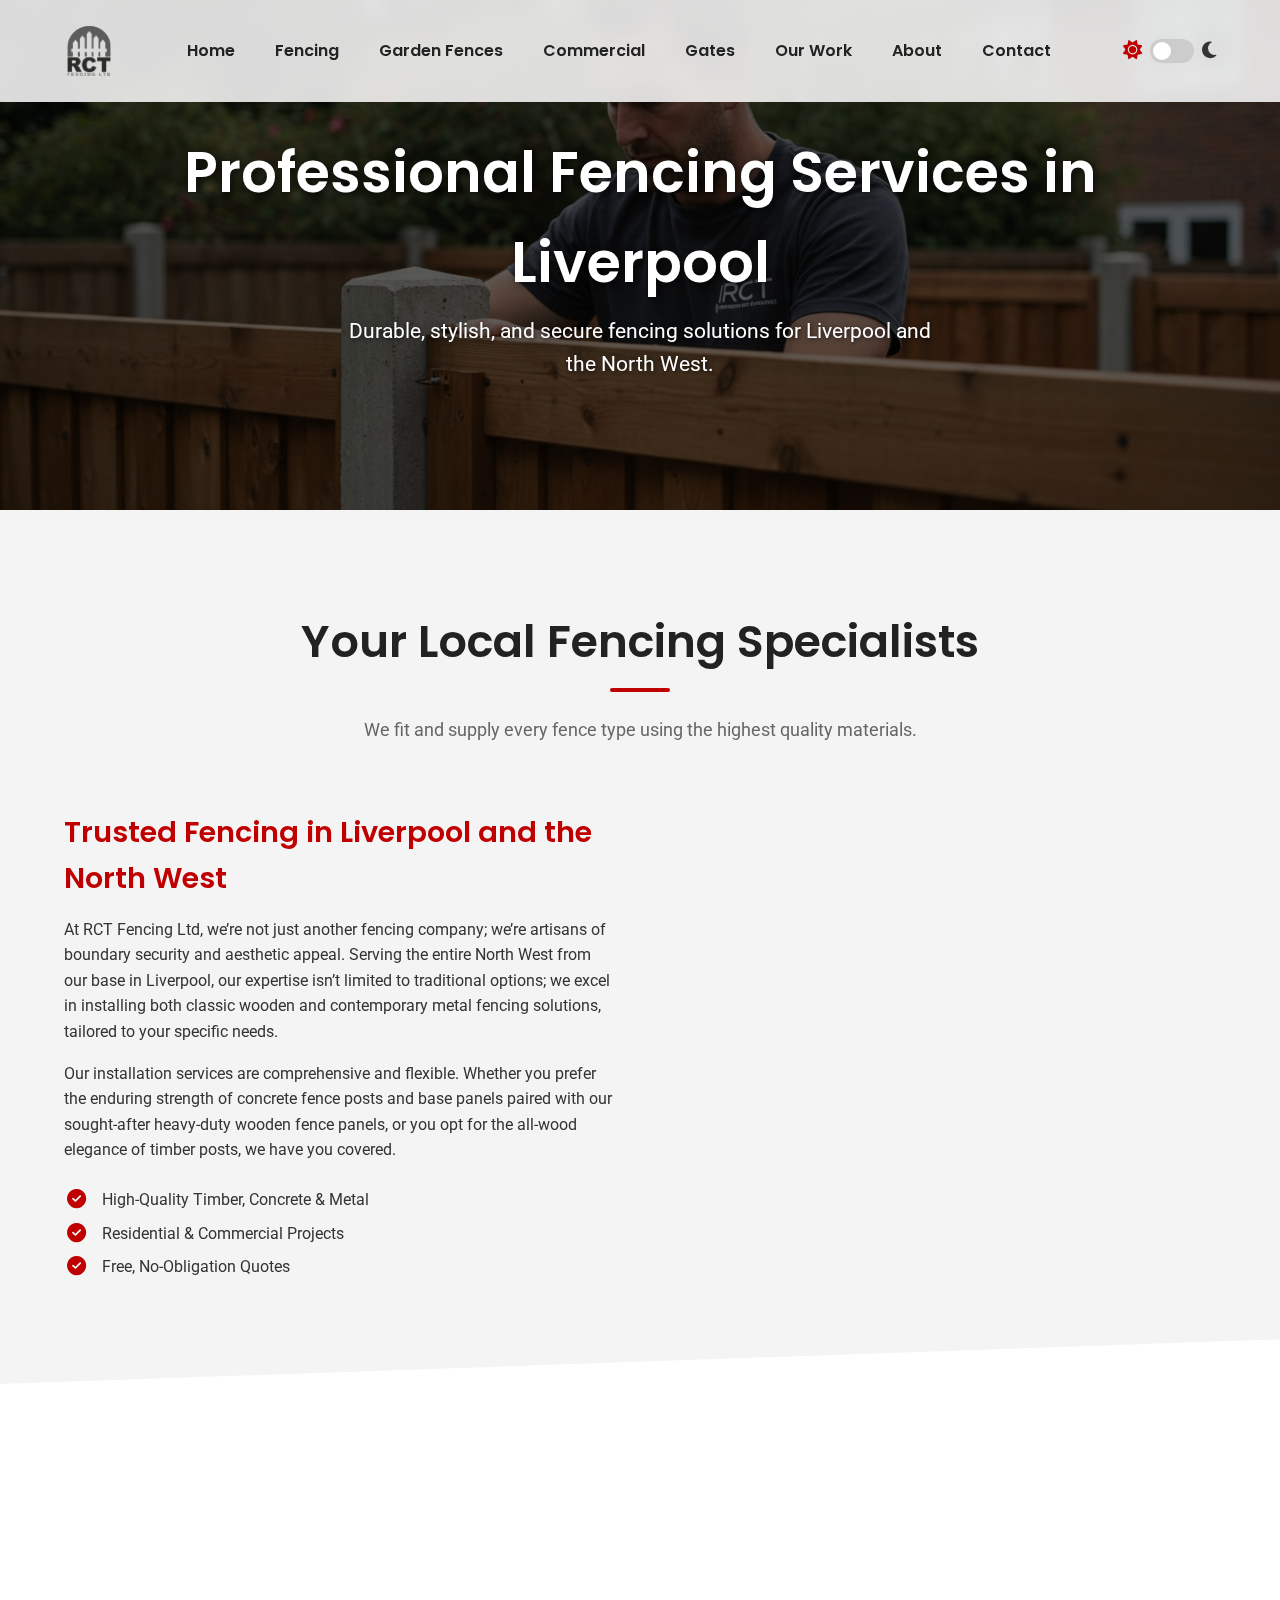
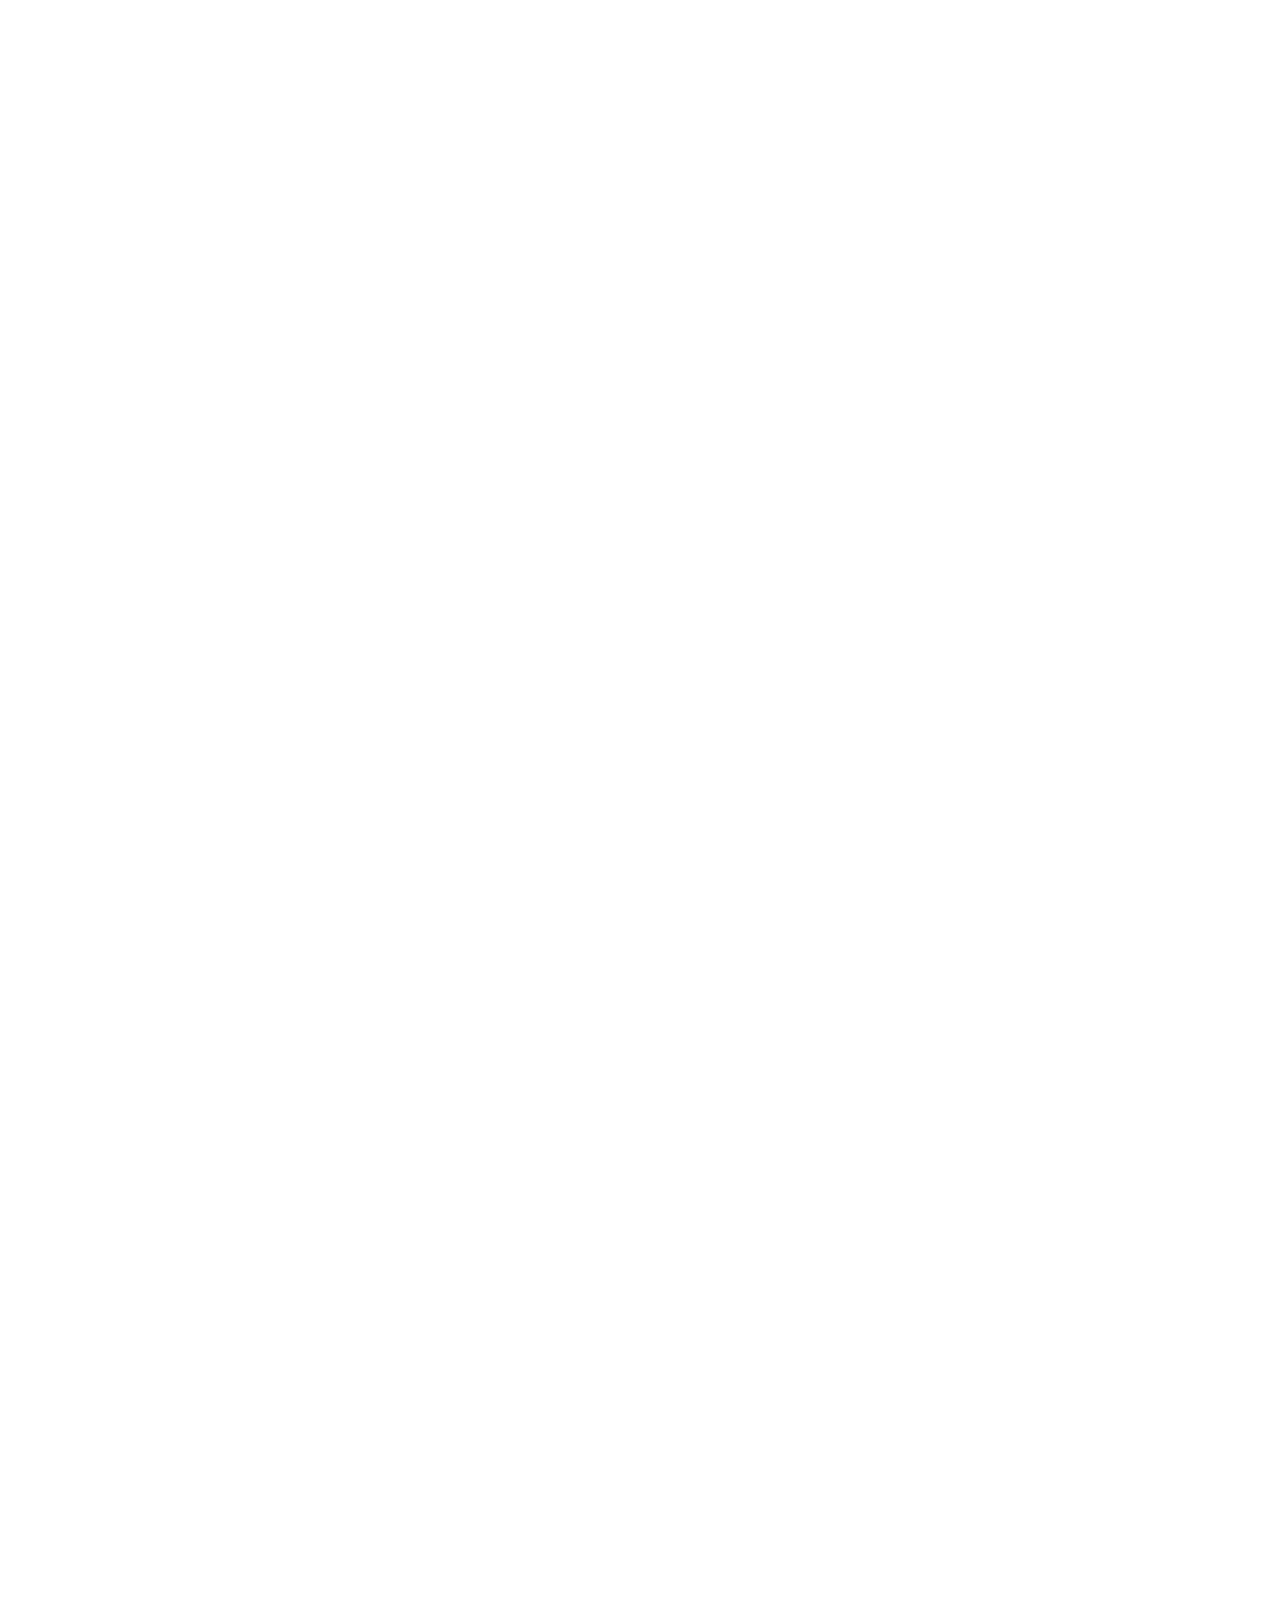
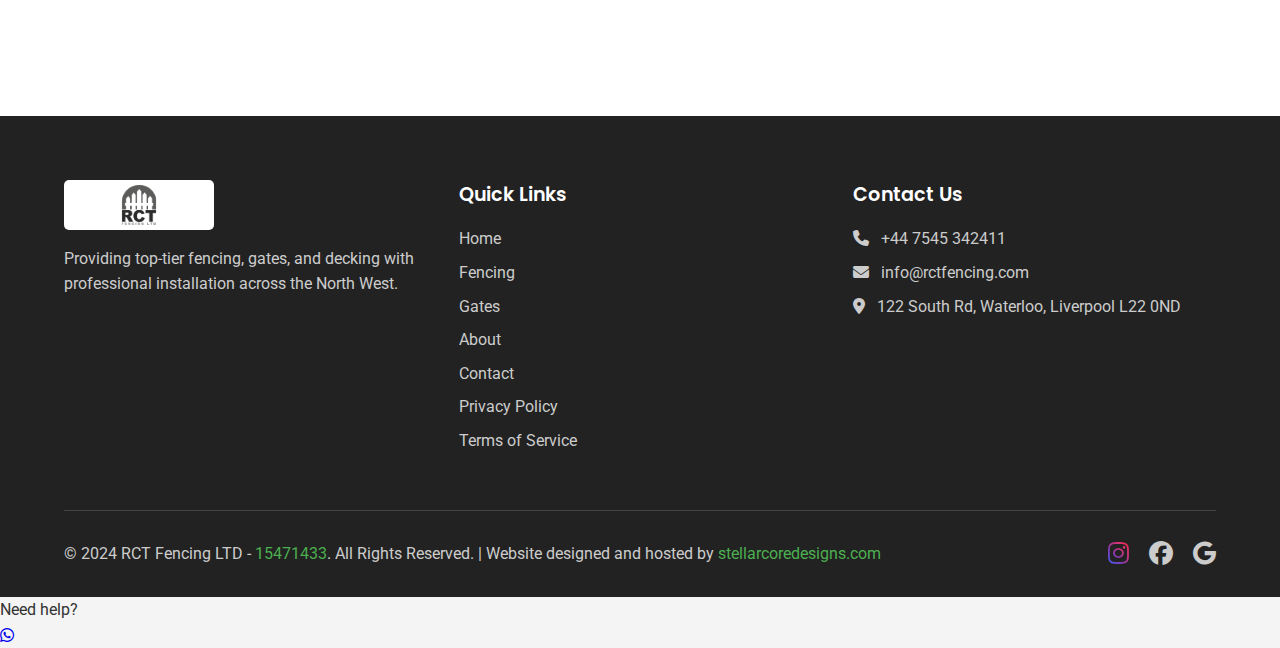
<file: fencing.html>
<!DOCTYPE html>
<html lang="en">

<head>
    <meta charset="UTF-8">
    <meta name="viewport" content="width=device-width, initial-scale=1.0">

    <!-- Preconnect to external domains for faster loading -->
    <link rel="preconnect" href="https://cdnjs.cloudflare.com">
    <link rel="preconnect" href="https://unpkg.com">

    <!-- SEO Meta Tags for Fencing Page -->
    <title>Fencing Installation Liverpool | Garden & Security Fencing | RCT Fencing</title>
    <meta name="description"
        content="Expert fencing installation in Liverpool, Waterloo, and the North West. We supply and fit high-quality wooden, concrete, and metal fences, including feather edge, panel, and acoustic fencing.">
    <meta name="keywords"
        content="fencing installation liverpool, garden fencing waterloo, feather edge fencing, concrete fence posts, timber fencing, fence panels liverpool, security fencing, acoustic fencing, fence repair north west">
    <meta name="author" content="RCT Fencing LTD">

    <!-- Canonical URL -->
    <link rel="canonical" href="https://www.rctfencing.co.uk/fencing.html">

    <!-- Open Graph Meta Tags -->
    <meta property="og:title" content="Fencing Installation Liverpool | Garden & Security Fencing | RCT Fencing">
    <meta property="og:description"
        content="Expert fencing installation in Liverpool, Waterloo, and the North West. We supply and fit high-quality wooden, concrete, and metal fences, including feather edge, panel, and acoustic fencing.">
    <meta property="og:url" content="https://www.rctfencing.co.uk/fencing.html">
    <meta property="og:type" content="website">
    <meta property="og:image" content="https://www.rctfencing.co.uk/manfixing.jpg">
    <meta property="og:image:alt" content="Professional fencing installation by RCT Fencing">
    <meta property="og:site_name" content="RCT Fencing LTD">
    <meta property="og:locale" content="en_GB">

    <!-- Twitter Card Meta Tags -->
    <meta name="twitter:card" content="summary_large_image">
    <meta name="twitter:title" content="Fencing Installation Liverpool | Garden & Security Fencing | RCT Fencing">
    <meta name="twitter:description"
        content="Expert fencing installation in Liverpool, Waterloo, and the North West. We supply and fit high-quality wooden, concrete, and metal fences, including feather edge, panel, and acoustic fencing.">
    <meta name="twitter:image" content="https://www.rctfencing.co.uk/manfixing.jpg">
    <meta name="twitter:image:alt" content="Professional fencing installation by RCT Fencing">

    <!-- Google Fonts -->
    <link rel="preconnect" href="https://fonts.googleapis.com">
    <link rel="preconnect" href="https://fonts.gstatic.com" crossorigin>
    <link
        href="https://fonts.googleapis.com/css2?family=Poppins:wght@300;400;600;700&family=Roboto:wght@400;500;700&display=swap"
        rel="stylesheet">

    <!-- Font Awesome for Icons -->
    <link rel="stylesheet" href="https://cdnjs.cloudflare.com/ajax/libs/font-awesome/6.5.1/css/all.min.css"
        media="print" onload="this.media='all'">
    <noscript>
        <link rel="stylesheet" href="https://cdnjs.cloudflare.com/ajax/libs/font-awesome/6.5.1/css/all.min.css">
    </noscript>

    <!-- Animate On Scroll Library -->
    <link rel="stylesheet" href="https://unpkg.com/aos@next/dist/aos.css" media="print" onload="this.media='all'" />
    <noscript>
        <link rel="stylesheet" href="https://unpkg.com/aos@next/dist/aos.css" />
    </noscript>

    <!-- Link to your CSS file -->
    <link rel="stylesheet" href="style.css">

    <!-- Favicon -->
    <link rel="icon" href="logo.svg" type="image/svg+xml">
    <link rel="manifest" href="/manifest.json">

    <!-- Page-Specific CSS Fixes -->
    <style>
        .page-header-section {
            position: relative;
            padding: 8rem 0;
            text-align: center;
            color: white;
            background-size: cover;
            background-position: center;
            background-repeat: no-repeat;
        }

        .page-header-section .hero-overlay {
            background-color: rgba(0, 0, 0, 0.6);
            /* Darker overlay for readability */
        }

        .page-header-section h1 {
            font-size: clamp(2.2rem, 5vw, 3.5rem);
            text-shadow: 2px 2px 8px rgba(0, 0, 0, 0.7);
            margin-bottom: 0.5rem;
            position: relative;
            z-index: 2;
        }

        .page-header-section p {
            font-size: clamp(1rem, 2.5vw, 1.3rem);
            max-width: 600px;
            margin: 0 auto;
            text-shadow: 1px 1px 4px rgba(0, 0, 0, 0.7);
            position: relative;
            z-index: 2;
        }

        .service-card .service-card-image-container {
            width: 100%;
            height: 220px;
            /* Fixed height for all images */
            overflow: hidden;
            margin-bottom: 1.5rem;
            border-radius: 8px;
            background-color: var(--border-color-light);
        }

        .service-card .service-card-image-container img {
            width: 100%;
            height: 100%;
            object-fit: cover;
            /* This will crop images to fit without distortion */
            transition: transform 0.4s ease;
        }

        .service-card:hover .service-card-image-container img {
            transform: scale(1.05);
        }

        .contact-cta-section {
            padding: 6rem 0;
            transition: background-color var(--transition-speed);
        }

        body.light-mode .contact-cta-section {
            background-color: var(--surface-color-light);
        }

        body.dark-mode .contact-cta-section {
            background-color: var(--surface-color-dark);
        }

        /* Ensure about list icons are aligned */
        .about-list li .fas {
            width: 25px;
            /* Give icon a fixed width */
            text-align: center;
        }
    </style>

    <!-- Breadcrumb Schema -->
    <script type="application/ld+json">
    {
      "@context": "https://schema.org",
      "@type": "BreadcrumbList",
      "itemListElement": [
        {
          "@type": "ListItem",
          "position": 1,
          "name": "Home",
          "item": "https://www.rctfencing.co.uk/"
        },
        {
          "@type": "ListItem",
          "position": 2,
          "name": "Fencing",
          "item": "https://www.rctfencing.co.uk/fencing.html"
        }
      ]
    }
    </script>
</head>

<body class="light-mode">

    <!-- Header Section (Same as homepage) -->
    <header class="header">
        <div class="container">
            <nav class="navbar">
                <a href="index.html" class="nav-logo">
                    <img src="logo.svg" alt="RCT Fencing Logo" width="150" height="60">
                </a>
                <ul class="nav-menu">
                    <li class="nav-item"><a href="index.html" class="nav-link">Home</a></li>
                    <li class="nav-item"><a href="fencing.html" class="nav-link">Fencing</a></li>
                    <li class="nav-item"><a href="garden-fences-liverpool.html" class="nav-link">Garden Fences</a></li>
                    <li class="nav-item"><a href="commercial-fencing-liverpool.html" class="nav-link">Commercial</a>
                    </li>
                    <li class="nav-item"><a href="gates.html" class="nav-link">Gates</a></li>
                    <li class="nav-item"><a href="gallery.html" class="nav-link">Our Work</a></li>
                    <li class="nav-item"><a href="about.html" class="nav-link">About</a></li>
                    <li class="nav-item"><a href="contact.html" class="nav-link">Contact</a></li>
                </ul>
                <div class="header-actions">
                    <div class="theme-switcher">
                        <i class="fas fa-sun" id="theme-icon-sun"></i>
                        <label class="switch">
                            <input type="checkbox" id="theme-toggle">
                            <span class="slider round"></span>
                        </label>
                        <i class="fas fa-moon" id="theme-icon-moon"></i>
                    </div>
                    <div class="hamburger">
                        <span class="bar"></span>
                        <span class="bar"></span>
                        <span class="bar"></span>
                    </div>
                </div>
            </nav>
        </div>
    </header>

    <main>
        <!-- Page Header Section -->
        <section class="page-header-section" style="background-image: url('manfixing.jpg');">
            <div class="hero-overlay"></div>
            <div class="container" data-aos="fade-in">
                <h1>Professional Fencing Services in Liverpool</h1>
                <p>Durable, stylish, and secure fencing solutions for Liverpool and the North West.</p>
            </div>
        </section>

        <!-- Main Content Section -->
        <section class="main-content-section">
            <div class="container">
                <div class="section-title" data-aos="fade-up">
                    <h2>Your Local Fencing Specialists</h2>
                    <p>We fit and supply every fence type using the highest quality materials.</p>
                </div>

                <div class="about-content">
                    <div class="about-text" data-aos="fade-right">
                        <h3>Trusted Fencing in Liverpool and the North West</h3>
                        <p>At RCT Fencing Ltd, we’re not just another fencing company; we’re artisans of boundary
                            security and aesthetic appeal. Serving the entire North West from our base in Liverpool, our
                            expertise isn’t limited to traditional options; we excel in installing both classic wooden
                            and contemporary metal fencing solutions, tailored to your specific needs.</p>
                        <p>Our installation services are comprehensive and flexible. Whether you prefer the enduring
                            strength of concrete fence posts and base panels paired with our sought-after heavy-duty
                            wooden fence panels, or you opt for the all-wood elegance of timber posts, we have you
                            covered.</p>
                        <ul class="about-list">
                            <li><i class="fas fa-check-circle"></i> High-Quality Timber, Concrete & Metal</li>
                            <li><i class="fas fa-check-circle"></i> Residential & Commercial Projects</li>
                            <li><i class="fas fa-check-circle"></i> Free, No-Obligation Quotes</li>
                        </ul>
                    </div>
                    <div class="about-image" data-aos="fade-left">
                        <img src="domestic fence/photo_2025-03-17_14-23-55.jpg"
                            alt="High-quality feather edge fencing installation" loading="lazy" width="500"
                            height="300">
                    </div>
                </div>
            </div>
        </section>

        <!-- Fence Types Section -->
        <section id="fence-types" class="services-section">
            <div class="container" data-aos="fade-up">
                <div class="section-title">
                    <h2>A Style for Every Garden</h2>
                    <p>Explore our wide range of fencing options.</p>
                </div>
                <div class="services-grid">
                    <div class="service-card" data-aos="fade-up" data-aos-delay="100">
                        <div class="service-card-image-container">
                            <img src="domestic fence/photo_2025-03-17_14-23-47.jpg" alt="Bespoke Feather Edge Fencing"
                                loading="lazy" width="400" height="300">
                        </div>
                        <h3>Feather Edge Fencing</h3>
                        <p>Our bespoke Feather Edge fences are crafted for those who seek a traditional aesthetic with
                            robust durability. Each panel is constructed to order, ensuring a tailored fit for any
                            garden size.</p>
                    </div>
                    <div class="service-card" data-aos="fade-up" data-aos-delay="200">
                        <div class="service-card-image-container">
                            <img src="domestic fence/photo_2025-03-17_14-23-49.jpg" alt="High Post Panel Fencing"
                                loading="lazy" width="400" height="300">
                        </div>
                        <h3>High Post Panel Fencing</h3>
                        <p>Ideal for added privacy, our High Post and Panel fencing stands tall, offering a seamless
                            look that doesn’t compromise on security. Perfect for creating private outdoor retreats.</p>
                    </div>
                    <div class="service-card" data-aos="fade-up" data-aos-delay="300">
                        <div class="service-card-image-container">
                            <img src="domestic fence/photo_2025-03-17_14-23-52.jpg"
                                alt="7ft High Fencing for maximum privacy" loading="lazy" width="400" height="300">
                        </div>
                        <h3>7ft High Fencing</h3>
                        <p>For maximum privacy and protection, our 7ft High Fences are the pinnacle of seclusion. These
                            towering installations are a deterrent to unwanted visitors and a statement of stately
                            elegance.</p>
                    </div>
                    <div class="service-card" data-aos="fade-up" data-aos-delay="100">
                        <div class="service-card-image-container">
                            <img src="commercial/acoustic.jpg" alt="High Acoustic Fencing to reduce noise"
                                loading="lazy" width="400" height="300">
                        </div>
                        <h3>High Acoustic Fencing</h3>
                        <p>Minimize noise disruption with our High Acoustic Fencing. Engineered to reduce sound
                            transmission, they are an excellent choice for properties near busy streets or commercial
                            areas.</p>
                    </div>
                    <div class="service-card" data-aos="fade-up" data-aos-delay="200">
                        <div class="service-card-image-container">
                            <img src="domestic fence/photo_2025-03-17_14-24-54.jpg" alt="Rough Sawn Horizontal Fencing"
                                loading="lazy" width="400" height="300">
                        </div>
                        <h3>Rough Sawn Horizontal Fencing</h3>
                        <p>For a contemporary edge, our Rough Sawn Horizontal Fences offer a modern twist on traditional
                            fencing with their clean lines and unique texture, adding a distinctive look to any
                            property.</p>
                    </div>
                    <div class="service-card" data-aos="fade-up" data-aos-delay="300">
                        <div class="service-card-image-container">
                            <img src="domestic fence/repair.jpg" alt="Professional fence repair services" loading="lazy"
                                width="400" height="300">
                        </div>
                        <h3>Fence Repairs</h3>
                        <p>From storm damage to general wear and tear, we provide a fast and reliable fence repair
                            service across Liverpool to restore the security and appearance of your boundary.</p>
                    </div>
                </div>
            </div>
        </section>

        <!-- CTA Section -->
        <section class="contact-cta-section">
            <div class="container" data-aos="fade-up" style="text-align: center;">
                <div class="section-title">
                    <h2>Need a Free Quote for Your New Fence?</h2>
                    <p>Let's discuss your project. We'll get back to you as soon as possible.</p>
                </div>
                <a href="contact.html" class="btn btn-primary">Contact Us Today</a>
            </div>
        </section>

    </main>

    <!-- Footer (Same as homepage) -->
    <footer class="footer">
        <div class="container">
            <div class="footer-content">
                <div class="footer-about">
                    <img src="logo.svg" alt="RCT Fencing Logo" class="footer-logo" width="150" height="60">
                    <p>Providing top-tier fencing, gates, and decking with professional installation across the North
                        West.</p>
                </div>
                <div class="footer-links">
                    <h4>Quick Links</h4>
                    <ul>
                        <li><a href="index.html">Home</a></li>
                        <li><a href="fencing.html">Fencing</a></li>
                        <li><a href="gates.html">Gates</a></li>
                        <li><a href="about.html">About</a></li>
                        <li><a href="contact.html">Contact</a></li>
                        <li><a href="privacy.html">Privacy Policy</a></li>
                        <li><a href="terms.html">Terms of Service</a></li>
                    </ul>
                </div>
                <div class="footer-contact">
                    <h4>Contact Us</h4>
                    <p><i class="fas fa-phone"></i> +44 7545 342411</p>
                    <p><i class="fas fa-envelope"></i> info@rctfencing.com</p>
                    <p><i class="fas fa-map-marker-alt"></i> 122 South Rd, Waterloo, Liverpool L22 0ND</p>
                </div>
            </div>
            <div class="footer-bottom">
                <p>&copy; 2024 RCT Fencing LTD - <a
                        href="https://find-and-update.company-information.service.gov.uk/company/15471433"
                        target="_blank" rel="noopener" style="color: #4CAF50; text-decoration: none;">15471433</a>. All
                    Rights Reserved. | Website designed and hosted by <a href="https://stellarcoredesigns.com"
                        target="_blank" style="color: #4CAF50; text-decoration: none;">stellarcoredesigns.com</a></p>
                <div class="social-icons">
                    <a href="https://www.instagram.com/rctfencingltd/" target="_blank" aria-label="Instagram"><i
                            class="fab fa-instagram"></i></a>
                    <a href="#" aria-label="Facebook"><i class="fab fa-facebook"></i></a>
                    <a href="https://share.google/sWHt9wTri25krqCEW" target="_blank" aria-label="Google My Business"><i
                            class="fab fa-google"></i></a>
                </div>
            </div>
        </div>
    </footer>

    <!-- Scroll to Top Button -->
    <a href="#" class="scroll-to-top"><i class="fas fa-arrow-up"></i></a>

    <!-- Animate on Scroll JS -->
    <script src="https://unpkg.com/aos@next/dist/aos.js"></script>
    <script>
        AOS.init({
            once: true,
            duration: 1000,
        });
    </script>

    <!-- Link to your JS file -->
    <script src="script.js"></script>
</body>

</html>
</file>
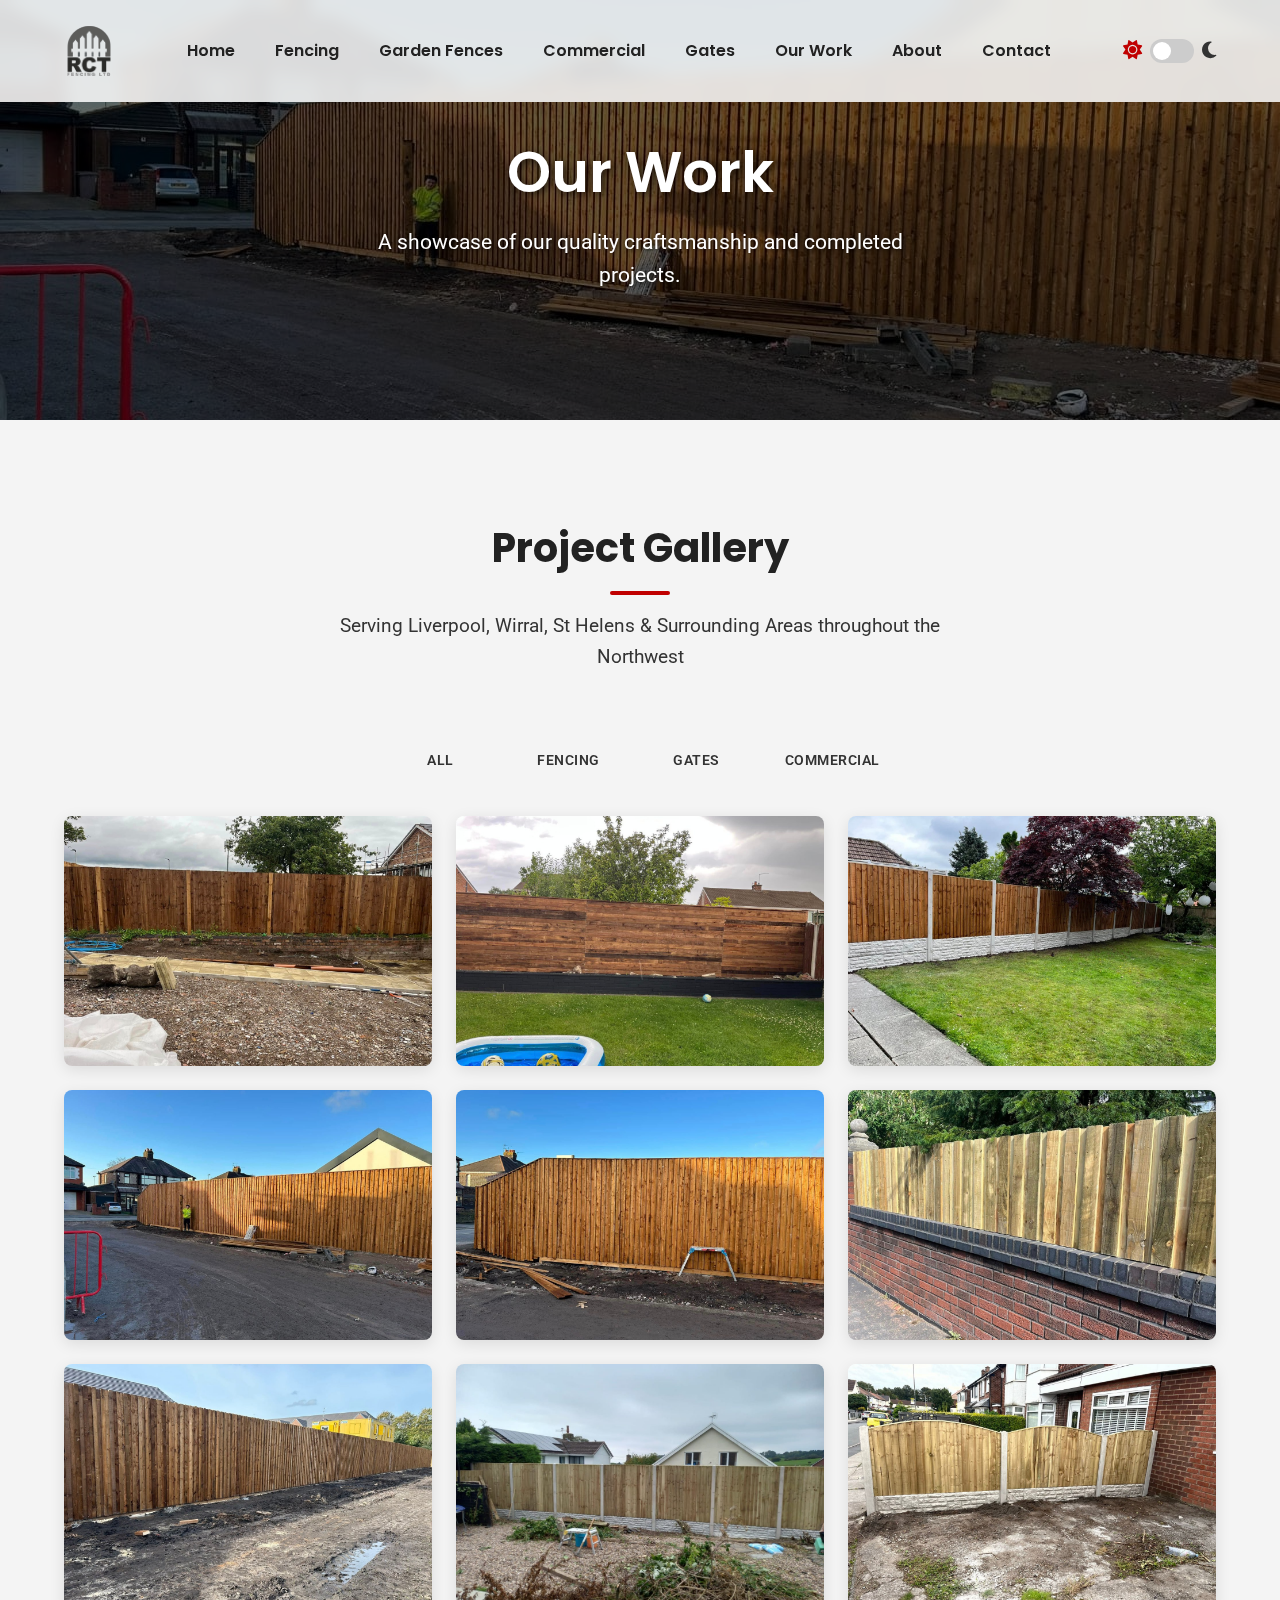
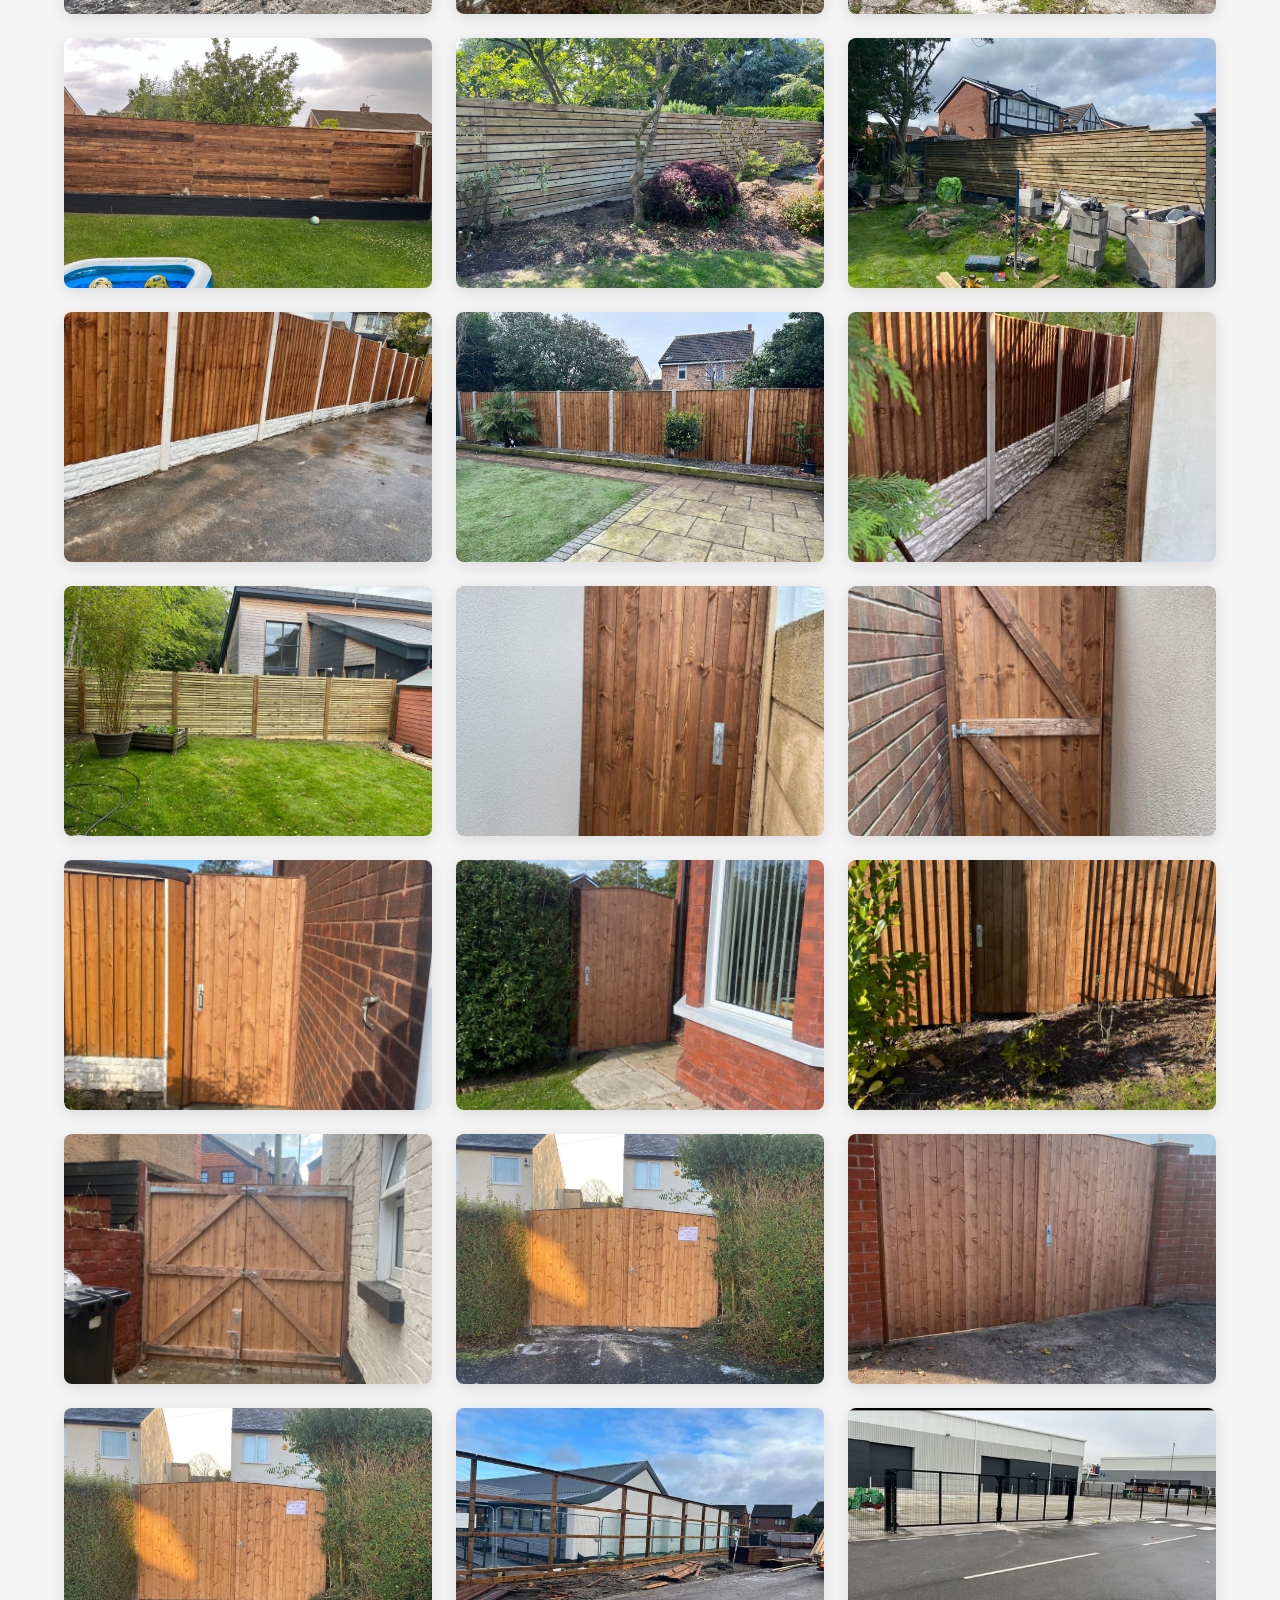
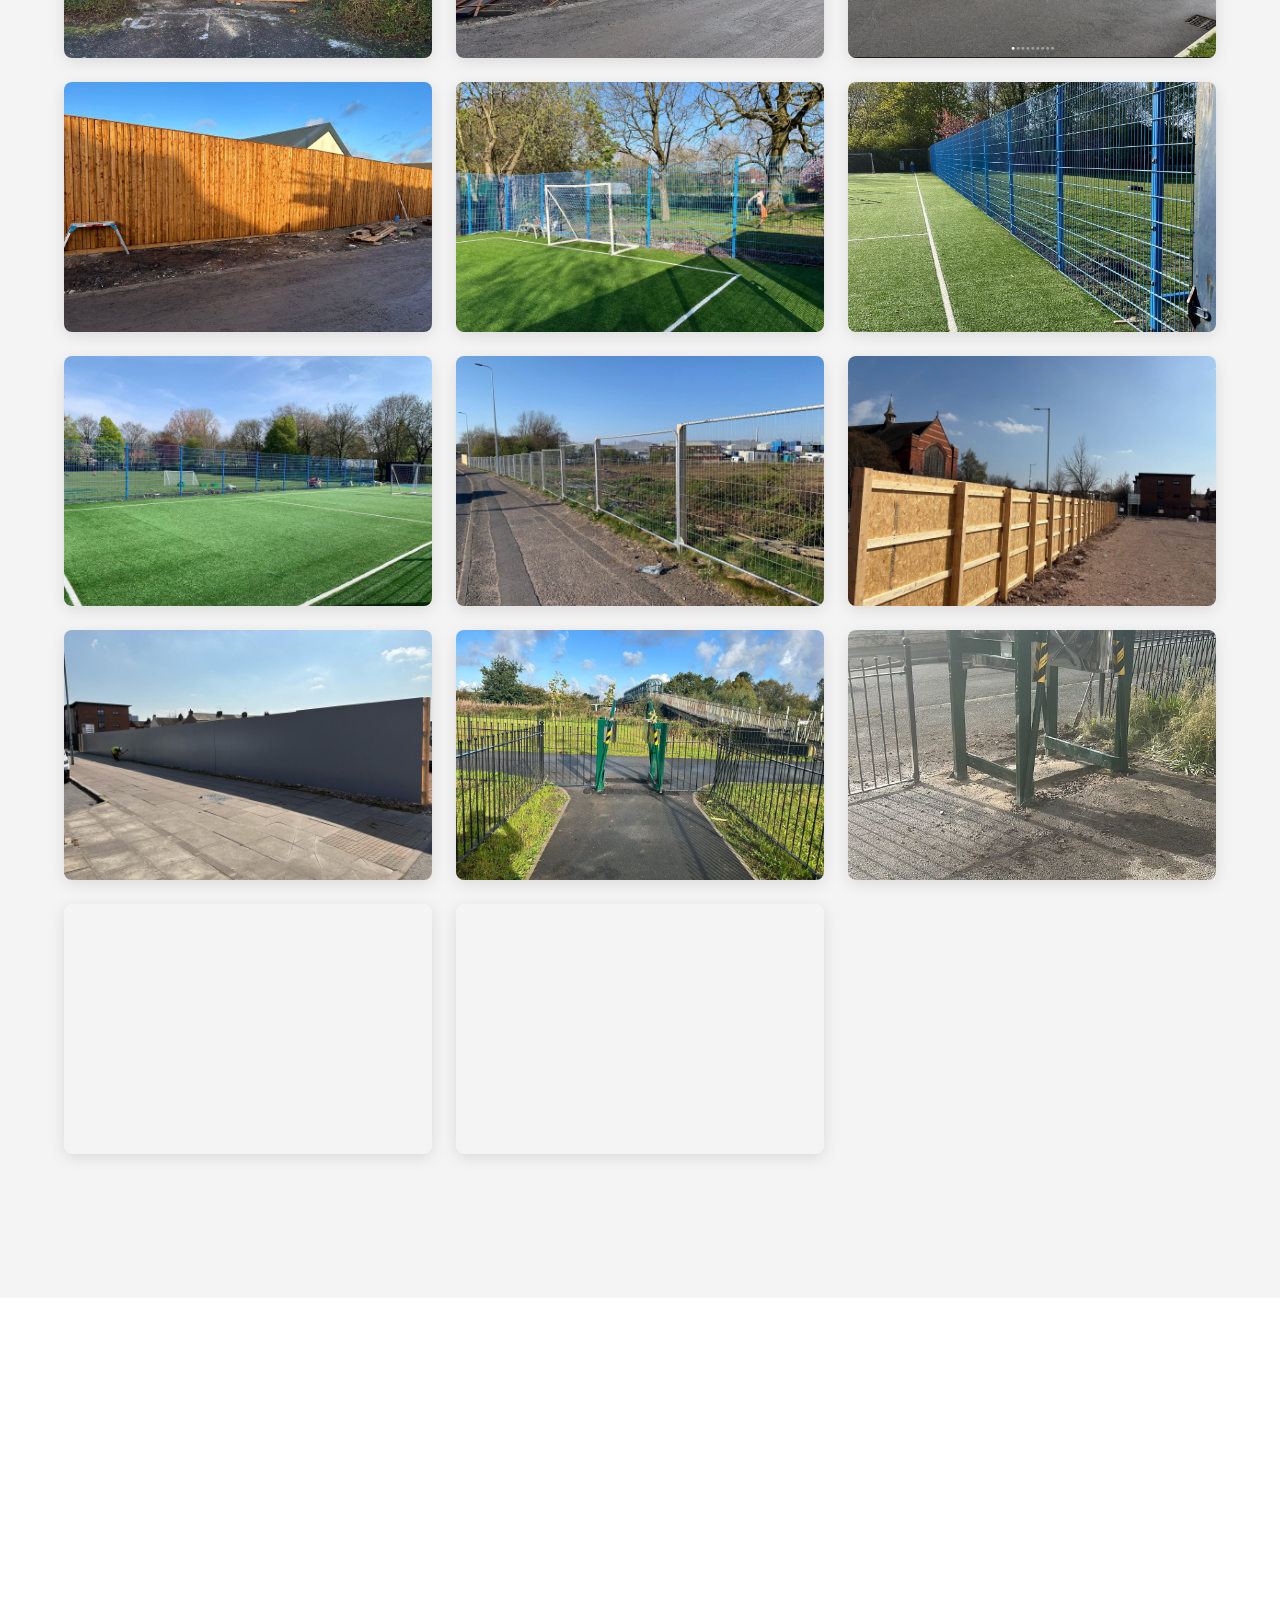
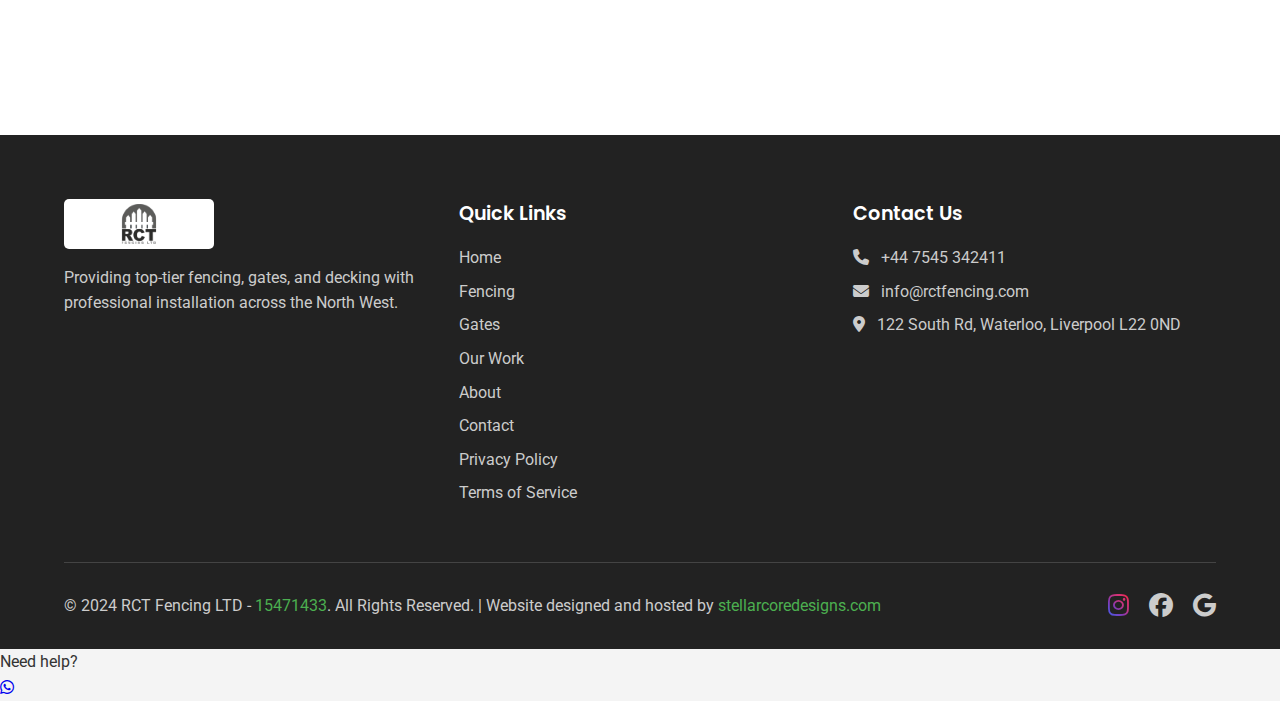
<file: gallery.html>
<!DOCTYPE html>
<html lang="en">
<head>
    <meta charset="UTF-8">
    <meta name="viewport" content="width=device-width, initial-scale=1.0">
    
    <!-- Preconnect to external domains for faster loading -->
    <link rel="preconnect" href="https://cdnjs.cloudflare.com">
    <link rel="preconnect" href="https://unpkg.com">
    
    <!-- SEO Meta Tags for Gallery Page -->
    <title>Our Work | Fencing & Gate Projects in Liverpool | RCT Fencing</title>
    <meta name="description" content="View the gallery of our completed fencing, gate, and commercial projects in Liverpool and the North West. See the quality craftsmanship of RCT Fencing.">
    <meta name="keywords" content="fencing gallery, gate projects, commercial fencing photos, rct fencing work, liverpool fencing projects">
    <meta name="author" content="RCT Fencing LTD">

    <!-- Canonical URL -->
    <link rel="canonical" href="https://www.rctfencing.co.uk/gallery.html">

    <!-- Open Graph Meta Tags -->
    <meta property="og:title" content="Our Work | Fencing & Gate Projects in Liverpool | RCT Fencing">
    <meta property="og:description" content="View the gallery of our completed fencing, gate, and commercial projects in Liverpool and the North West. See the quality craftsmanship of RCT Fencing.">
    <meta property="og:url" content="https://www.rctfencing.co.uk/gallery.html">
    <meta property="og:type" content="website">
    <meta property="og:image" content="https://www.rctfencing.co.uk/domestic fence/photo_2025-03-17_14-23-55.jpg">
    <meta property="og:image:alt" content="Gallery of RCT Fencing completed projects">
    <meta property="og:site_name" content="RCT Fencing LTD">
    <meta property="og:locale" content="en_GB">

    <!-- Twitter Card Meta Tags -->
    <meta name="twitter:card" content="summary_large_image">
    <meta name="twitter:title" content="Our Work | Fencing & Gate Projects in Liverpool | RCT Fencing">
    <meta name="twitter:description" content="View the gallery of our completed fencing, gate, and commercial projects in Liverpool and the North West. See the quality craftsmanship of RCT Fencing.">
    <meta name="twitter:image" content="https://www.rctfencing.co.uk/domestic fence/photo_2025-03-17_14-23-55.jpg">
    <meta name="twitter:image:alt" content="Gallery of RCT Fencing completed projects">

    <!-- Google Fonts -->
    <link rel="preconnect" href="https://fonts.googleapis.com">
    <link rel="preconnect" href="https://fonts.gstatic.com" crossorigin>
    <link href="https://fonts.googleapis.com/css2?family=Poppins:wght@300;400;600;700&family=Roboto:wght@400;500;700&display=swap" rel="stylesheet">

    <!-- Font Awesome for Icons -->
    <link rel="stylesheet" href="https://cdnjs.cloudflare.com/ajax/libs/font-awesome/6.5.1/css/all.min.css" media="print" onload="this.media='all'">
    <noscript><link rel="stylesheet" href="https://cdnjs.cloudflare.com/ajax/libs/font-awesome/6.5.1/css/all.min.css"></noscript>

    <!-- Animate On Scroll Library -->
    <link rel="stylesheet" href="https://unpkg.com/aos@next/dist/aos.css" media="print" onload="this.media='all'" />
    <noscript><link rel="stylesheet" href="https://unpkg.com/aos@next/dist/aos.css" /></noscript>

    <!-- Link to your CSS file -->
    <link rel="stylesheet" href="style.css">

    <!-- Favicon -->
    <link rel="icon" href="logo.svg" type="image/svg+xml">
    <link rel="manifest" href="/manifest.json">

    <!-- Page-Specific CSS -->
    <style>
        .page-header-section {
            position: relative;
            padding: 8rem 0;
            text-align: center;
            color: white;
            background-size: cover;
            background-position: center;
            background-repeat: no-repeat;
        }
        .page-header-section .hero-overlay {
            background-color: rgba(0, 0, 0, 0.6);
        }
        .page-header-section h1 {
            font-size: clamp(2.2rem, 5vw, 3.5rem);
            text-shadow: 2px 2px 8px rgba(0,0,0,0.7);
            margin-bottom: 0.5rem;
            position: relative;
            z-index: 2;
        }
        .page-header-section p {
            font-size: clamp(1rem, 2.5vw, 1.3rem);
            max-width: 600px;
            margin: 0 auto;
            text-shadow: 1px 1px 4px rgba(0,0,0,0.7);
            position: relative;
            z-index: 2;
        }
        .contact-cta-section {
            padding: 6rem 0;
            transition: background-color var(--transition-speed);
        }
        body.light-mode .contact-cta-section {
            background-color: var(--surface-color-light);
        }
        body.dark-mode .contact-cta-section {
            background-color: var(--surface-color-dark);
        }
        /* Section Title Styling */
        .section-title h2 {
            color: var(--heading-color);
            font-size: clamp(2rem, 4vw, 2.5rem);
            font-weight: 700;
            margin-bottom: 1rem;
            text-align: center;
        }
        
        .section-title p {
            color: var(--text-color-secondary);
            font-size: clamp(1rem, 2vw, 1.2rem);
            text-align: center;
            max-width: 600px;
            margin: 0 auto 2rem;
            line-height: 1.6;
        }
        
        /* Gallery Tabs Styling */
        .gallery-tabs {
            margin-bottom: 3rem;
        }
        
        .gallery-tabs input[type="radio"] {
            display: none;
        }
        
        .gallery-filter-wrapper {
            display: flex;
            flex-wrap: wrap;
            justify-content: center;
            gap: 0.5rem;
            max-width: 600px;
            margin: 0 auto;
        }
        
        .gallery-tabs label {
            display: inline-flex;
            align-items: center;
            justify-content: center;
            color: var(--text-color);
            text-transform: uppercase;
            text-align: center;
            padding: 12px 20px;
            min-width: 120px;
            cursor: pointer;
            border: 2px solid var(--primary-color);
            border-radius: 25px;
            background: transparent;
            transition: all 0.3s ease;
            font-weight: 600;
            font-size: 0.9rem;
            letter-spacing: 0.5px;
        }
        
        .gallery-tabs label:hover {
            background: var(--primary-color);
            color: white;
            transform: translateY(-2px);
            box-shadow: 0 6px 20px rgba(0,0,0,0.15);
        }
        
        .gallery-tabs input[type="radio"]:checked + label {
            background: var(--primary-color);
            color: white;
            cursor: default;
            box-shadow: 0 4px 15px rgba(0,0,0,0.2);
        }
        
        /* Dark mode adjustments */
        .dark-mode .section-title h2 {
            color: var(--heading-color-dark);
        }
        
        .dark-mode .section-title p {
            color: var(--text-color-secondary-dark);
        }
        
        .dark-mode .gallery-tabs label {
            color: var(--text-color-dark);
            border-color: var(--primary-color-light);
        }
        
        .dark-mode .gallery-tabs label:hover {
            background: var(--primary-color-light);
            color: var(--text-color-dark);
        }
        
        .dark-mode .gallery-tabs input[type="radio"]:checked + label {
            background: var(--primary-color-light);
            color: var(--text-color-dark);
        }
        
        /* Mobile responsiveness */
        @media (max-width: 768px) {
            .gallery-filter-wrapper {
                flex-direction: column;
                align-items: center;
                gap: 0.75rem;
            }
            
            .gallery-tabs label {
                width: 100%;
                max-width: 200px;
                padding: 14px 20px;
                font-size: 1rem;
            }
        }
        
        @media (max-width: 480px) {
            .gallery-tabs label {
                max-width: 160px;
                padding: 12px 16px;
                font-size: 0.85rem;
                min-width: 100px;
            }
        }
        
        /* Gallery Grid */
        .gallery-grid {
            display: grid;
            grid-template-columns: repeat(auto-fill, minmax(280px, 1fr));
            gap: 1.5rem;
            margin-top: 2rem;
        }
        
        .gallery-item {
            display: none;
            transition: all 0.4s ease;
            overflow: hidden;
            border-radius: 8px;
            box-shadow: 0 4px 15px rgba(0,0,0,0.1);
            background-color: var(--surface-color);
        }
        
        .gallery-item img {
            width: 100%;
            height: 250px;
            object-fit: cover;
            transition: transform 0.3s ease;
        }
        
        .gallery-item:hover img {
            transform: scale(1.05);
        }
        
        /* Show items based on selected radio button */
        input[id="all"]:checked ~ .gallery-content .all {
            display: block !important;
            animation: fadeIn 0.5s ease-in-out;
        }
        
        input[id="fencing"]:checked ~ .gallery-content .fencing {
            display: block !important;
            animation: fadeIn 0.5s ease-in-out;
        }
        
        input[id="gates"]:checked ~ .gallery-content .gates {
            display: block !important;
            animation: fadeIn 0.5s ease-in-out;
        }
        
        input[id="commercial"]:checked ~ .gallery-content .commercial {
            display: block !important;
            animation: fadeIn 0.5s ease-in-out;
        }
        
        @keyframes fadeIn {
            0% {
                opacity: 0;
                transform: scale(0.95);
            }
            100% {
                opacity: 1;
                transform: scale(1);
            }
        }
    </style>
    
    <!-- Breadcrumb Schema -->
    <script type="application/ld+json">
    {
      "@context": "https://schema.org",
      "@type": "BreadcrumbList",
      "itemListElement": [
        {
          "@type": "ListItem",
          "position": 1,
          "name": "Home",
          "item": "https://www.rctfencing.co.uk/"
        },
        {
          "@type": "ListItem",
          "position": 2,
          "name": "Gallery",
          "item": "https://www.rctfencing.co.uk/gallery.html"
        }
      ]
    }
    </script>
</head>
<body class="light-mode">

    <!-- Header Section -->
    <header class="header">
        <div class="container">
            <nav class="navbar">
                <a href="index.html" class="nav-logo">
                    <img src="logo.svg" alt="RCT Fencing Logo" width="150" height="60">
                </a>
                <ul class="nav-menu">
                    <li class="nav-item"><a href="index.html" class="nav-link">Home</a></li>
                    <li class="nav-item"><a href="fencing.html" class="nav-link">Fencing</a></li>
                    <li class="nav-item"><a href="garden-fences-liverpool.html" class="nav-link">Garden Fences</a></li>
                    <li class="nav-item"><a href="commercial-fencing-liverpool.html" class="nav-link">Commercial</a></li>
                    <li class="nav-item"><a href="gates.html" class="nav-link">Gates</a></li>
                    <li class="nav-item"><a href="gallery.html" class="nav-link">Our Work</a></li>
                    <li class="nav-item"><a href="about.html" class="nav-link">About</a></li>
                    <li class="nav-item"><a href="contact.html" class="nav-link">Contact</a></li>
                </ul>
                <div class="header-actions">
                    <div class="theme-switcher">
                        <i class="fas fa-sun" id="theme-icon-sun"></i>
                        <label class="switch">
                            <input type="checkbox" id="theme-toggle">
                            <span class="slider round"></span>
                        </label>
                        <i class="fas fa-moon" id="theme-icon-moon"></i>
                    </div>
                    <div class="hamburger">
                        <span class="bar"></span>
                        <span class="bar"></span>
                        <span class="bar"></span>
                    </div>
                </div>
            </nav>
        </div>
    </header>

    <main>
        <!-- Page Header Section -->
        <section class="page-header-section" style="background-image: url('domestic fence/photo_2025-03-17_14-23-52.jpg');">
            <div class="hero-overlay"></div>
            <div class="container" data-aos="fade-in">
                <h1>Our Work</h1>
                <p>A showcase of our quality craftsmanship and completed projects.</p>
            </div>
        </section>

        <!-- Gallery Section -->
        <section id="gallery" class="gallery-section">
            <div class="container" data-aos="fade-up">
                <div class="section-title">
                    <h2>Project Gallery</h2>
                    <p>Serving Liverpool, Wirral, St Helens & Surrounding Areas throughout the Northwest</p>
                </div>

                <!-- Filter Tabs -->
                <div class="gallery-tabs text-center" data-aos="fade-up">
                    <input type="radio" value="all" id="all" name="gallery-tab" checked/>
                    <input type="radio" value="fencing" id="fencing" name="gallery-tab"/>
                    <input type="radio" value="gates" id="gates" name="gallery-tab"/>
                    <input type="radio" value="commercial" id="commercial" name="gallery-tab"/>
                    
                    <div class="gallery-filter-wrapper">
                        <label for="all">All</label>
                        <label for="fencing">Fencing</label>
                        <label for="gates">Gates</label>
                        <label for="commercial">Commercial</label>
                    </div>

                    <div class="gallery-content">
                        <div class="gallery-grid">
                            <!-- Domestic/Garden Fencing -->
                            <div class="all fencing gallery-item"><img src="domestic fence/photo_2025-03-17_14-23-42.jpg" alt="Feather edge garden fencing project" loading="lazy" width="400" height="300"></div>
                            <div class="all fencing gallery-item"><img src="domestic fence/photo_2025-03-17_14-23-47.jpg" alt="Garden panel fencing with concrete posts" loading="lazy" width="400" height="300"></div>
                            <div class="all fencing gallery-item"><img src="domestic fence/photo_2025-03-17_14-23-49.jpg" alt="High quality garden panel fencing" loading="lazy" width="400" height="300"></div>
                            <div class="all fencing gallery-item"><img src="domestic fence/photo_2025-03-17_14-23-52.jpg" alt="High post panel garden fencing" loading="lazy" width="400" height="300"></div>
                            <div class="all fencing gallery-item"><img src="domestic fence/photo_2025-03-17_14-23-55.jpg" alt="Professional residential fencing installation" loading="lazy" width="400" height="300"></div>
                            <div class="all fencing gallery-item"><img src="domestic fence/photo_2025-03-17_14-24-16.jpg" alt="Garden fence with privacy screening" loading="lazy" width="400" height="300"></div>
                            <div class="all fencing gallery-item"><img src="domestic fence/photo_2025-03-17_14-24-23.jpg" alt="Quality wooden garden fencing" loading="lazy" width="400" height="300"></div>
                            <div class="all fencing gallery-item"><img src="domestic fence/photo_2025-03-17_14-24-31.jpg" alt="Residential fence installation" loading="lazy" width="400" height="300"></div>
                            <div class="all fencing gallery-item"><img src="domestic fence/photo_2025-03-17_14-24-36.jpg" alt="Garden boundary fencing" loading="lazy" width="400" height="300"></div>
                            <div class="all fencing gallery-item"><img src="domestic fence/photo_2025-03-17_14-24-38.jpg" alt="Timber garden fence installation" loading="lazy" width="400" height="300"></div>
                            <div class="all fencing gallery-item"><img src="domestic fence/photo_2025-03-17_14-24-41.jpg" alt="Professional garden fencing work" loading="lazy" width="400" height="300"></div>
                            <div class="all fencing gallery-item"><img src="domestic fence/photo_2025-03-17_14-24-48.jpg" alt="Garden fence with concrete posts" loading="lazy" width="400" height="300"></div>
                            <div class="all fencing gallery-item"><img src="domestic fence/photo_2025-03-17_14-24-54.jpg" alt="Horizontal sawn garden fencing" loading="lazy" width="400" height="300"></div>
                            <div class="all fencing gallery-item"><img src="domestic fence/photo_2025-03-17_14-25-14.jpg" alt="Professional garden fence installation" loading="lazy" width="400" height="300"></div>
                            <div class="all fencing gallery-item"><img src="domestic fence/photo_2025-03-17_14-25-39.jpg" alt="Quality residential fencing project" loading="lazy" width="400" height="300"></div>
                            <div class="all fencing gallery-item"><img src="domestic fence/photographic fence.jpg" alt="Premium garden fencing installation" loading="lazy" width="400" height="300"></div>
                            
                            <!-- Gates -->
                            <div class="all gates gallery-item"><img src="gates/WhatsApp Image 2024-02-08 at 17.26.35_ab2c8e7e.jpg" alt="Custom wooden gate installation" loading="lazy" width="400" height="300"></div>
                            <div class="all gates gallery-item"><img src="gates/WhatsApp Image 2024-02-08 at 17.26.36_80e8a9eb.jpg" alt="Driveway gate installation" loading="lazy" width="400" height="300"></div>
                            <div class="all gates gallery-item"><img src="gates/WhatsApp Image 2024-02-08 at 17.26.37_bf546319.jpg" alt="Garden gate with matching fence" loading="lazy" width="400" height="300"></div>
                            <div class="all gates gallery-item"><img src="gates/WhatsApp Image 2024-02-08 at 17.26.37_d18ddfa4.jpg" alt="Security gate installation" loading="lazy" width="400" height="300"></div>
                            <div class="all gates gallery-item"><img src="gates/WhatsApp Image 2024-02-08 at 17.26.37_ed0ddf90.jpg" alt="Wooden driveway gate project" loading="lazy" width="400" height="300"></div>
                            <div class="all gates gallery-item"><img src="gates/photo_2025-03-17_14-24-02.jpg" alt="Garden gate installation project" loading="lazy" width="400" height="300"></div>
                            <div class="all gates gallery-item"><img src="gates/photo_2025-03-17_14-24-05.jpg" alt="Custom gate with hardware" loading="lazy" width="400" height="300"></div>
                            <div class="all gates gallery-item"><img src="gates/photo_2025-03-17_14-24-11.jpg" alt="Professional gate installation" loading="lazy" width="400" height="300"></div>
                            <div class="all gates gallery-item"><img src="gates/photo_2025-03-17_14-24-20.jpg" alt="Quality gate installation work" loading="lazy" width="400" height="300"></div>
                            
                            <!-- Commercial Fencing -->
                            <div class="all commercial gallery-item"><img src="commercial/photo_2025-03-17_14-23-59.jpg" alt="Commercial security fencing project" loading="lazy" width="400" height="300"></div>
                            <div class="all commercial gallery-item"><img src="commercial/Screenshot 2025-07-23 235124.png" alt="Commercial fencing installation" loading="lazy" width="400" height="300"></div>
                            <div class="all commercial gallery-item"><img src="commercial/acoustic.jpg" alt="Commercial acoustic fencing installation" loading="lazy" width="400" height="300"></div>
                            <div class="all commercial gallery-item"><img src="commercial/astro.jpg" alt="Commercial astroturf fencing project" loading="lazy" width="400" height="300"></div>
                            <div class="all commercial gallery-item"><img src="commercial/astro2.jpg" alt="Commercial sports facility fencing" loading="lazy" width="400" height="300"></div>
                            <div class="all commercial gallery-item"><img src="commercial/astro3.jpg" alt="Commercial perimeter fencing installation" loading="lazy" width="400" height="300"></div>
                            <div class="all commercial gallery-item"><img src="commercial/commercial1.jpg" alt="Commercial property fencing" loading="lazy" width="400" height="300"></div>
                            <div class="all commercial gallery-item"><img src="commercial/commercial2.jpg" alt="Commercial security fence installation" loading="lazy" width="400" height="300"></div>
                            <div class="all commercial gallery-item"><img src="commercial/commercial3.jpg" alt="Commercial boundary fencing project" loading="lazy" width="400" height="300"></div>
                            <div class="all commercial gallery-item"><img src="commercial/commercial4.jpg" alt="Commercial industrial fencing" loading="lazy" width="400" height="300"></div>
                            <div class="all commercial gallery-item"><img src="commercial/commercial5.jpg" alt="Commercial site fencing installation" loading="lazy" width="400" height="300"></div>
                            <div class="all commercial gallery-item"><img src="commercial/commercial 6.jpg" alt="Commercial business fencing project" loading="lazy" width="400" height="300"></div>
                            <div class="all commercial gallery-item"><img src="commercial/commercial 7.jpg" alt="Commercial premises security fencing" loading="lazy" width="400" height="300"></div>
                        </div>
                    </div>
                </div>
            </div>
        </section>

        <!-- CTA Section -->
        <section class="contact-cta-section">
             <div class="container" data-aos="fade-up" style="text-align: center;">
                <div class="section-title">
                    <h2>Like What You See?</h2>
                    <p>Let's discuss how we can bring your vision to life.</p>
                </div>
                <a href="contact.html" class="btn btn-primary">Get Your Free Quote</a>
            </div>
        </section>

    </main>

    <!-- Footer -->
    <footer class="footer">
        <div class="container">
            <div class="footer-content">
                <div class="footer-about">
                    <img src="logo.svg" alt="RCT Fencing Logo" class="footer-logo" width="150" height="60">
                    <p>Providing top-tier fencing, gates, and decking with professional installation across the North West.</p>
                </div>
                <div class="footer-links">
                    <h4>Quick Links</h4>
                    <ul>
                        <li><a href="index.html">Home</a></li>
                        <li><a href="fencing.html">Fencing</a></li>
                        <li><a href="gates.html">Gates</a></li>
                        <li><a href="gallery.html">Our Work</a></li>
                        <li><a href="about.html">About</a></li>
                        <li><a href="contact.html">Contact</a></li>
                        <li><a href="privacy.html">Privacy Policy</a></li>
                        <li><a href="terms.html">Terms of Service</a></li>
                    </ul>
                </div>
                <div class="footer-contact">
                    <h4>Contact Us</h4>
                    <p><i class="fas fa-phone"></i> +44 7545 342411</p>
                    <p><i class="fas fa-envelope"></i> info@rctfencing.com</p>
                    <p><i class="fas fa-map-marker-alt"></i> 122 South Rd, Waterloo, Liverpool L22 0ND</p>
                </div>
            </div>
            <div class="footer-bottom">
                <p>&copy; 2024 RCT Fencing LTD - <a href="https://find-and-update.company-information.service.gov.uk/company/15471433" target="_blank" rel="noopener" style="color: #4CAF50; text-decoration: none;">15471433</a>. All Rights Reserved. | Website designed and hosted by <a href="https://stellarcoredesigns.com" target="_blank" style="color: #4CAF50; text-decoration: none;">stellarcoredesigns.com</a></p>
                <div class="social-icons">
                    <a href="https://www.instagram.com/rctfencingltd/" target="_blank" aria-label="Instagram"><i class="fab fa-instagram"></i></a>
                    <a href="#" aria-label="Facebook"><i class="fab fa-facebook"></i></a>
                    <a href="https://share.google/sWHt9wTri25krqCEW" target="_blank" aria-label="Google My Business"><i class="fab fa-google"></i></a>
                </div>
            </div>
        </div>
    </footer>

    <!-- Scroll to Top Button -->
    <a href="#" class="scroll-to-top"><i class="fas fa-arrow-up"></i></a>

    <!-- Animate on Scroll JS -->
    <script src="https://unpkg.com/aos@next/dist/aos.js"></script>
    <script>
      AOS.init({
          once: true,
          duration: 1000,
      });
    </script>

    <!-- No JavaScript needed - Pure CSS solution! -->

    <!-- Link to your JS file -->
    <script src="script.js"></script>
</body>
</html>
</file>
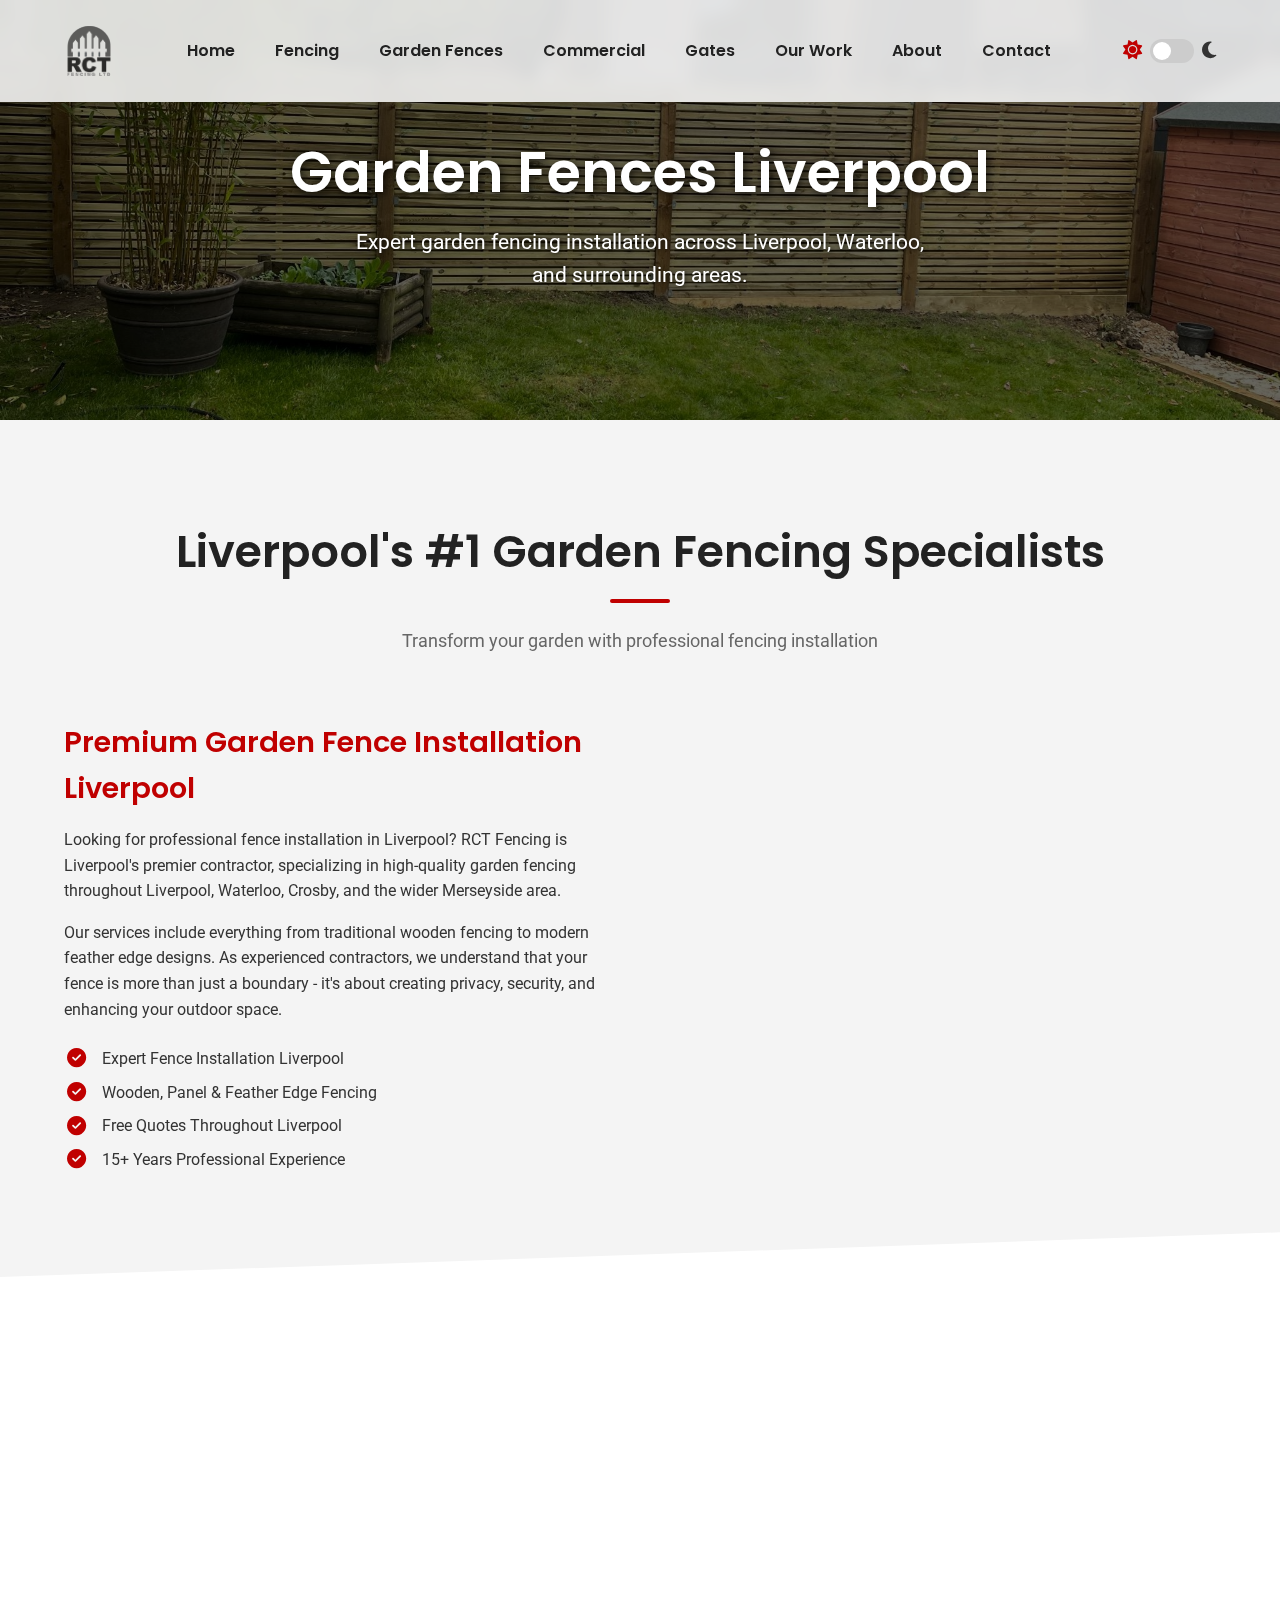
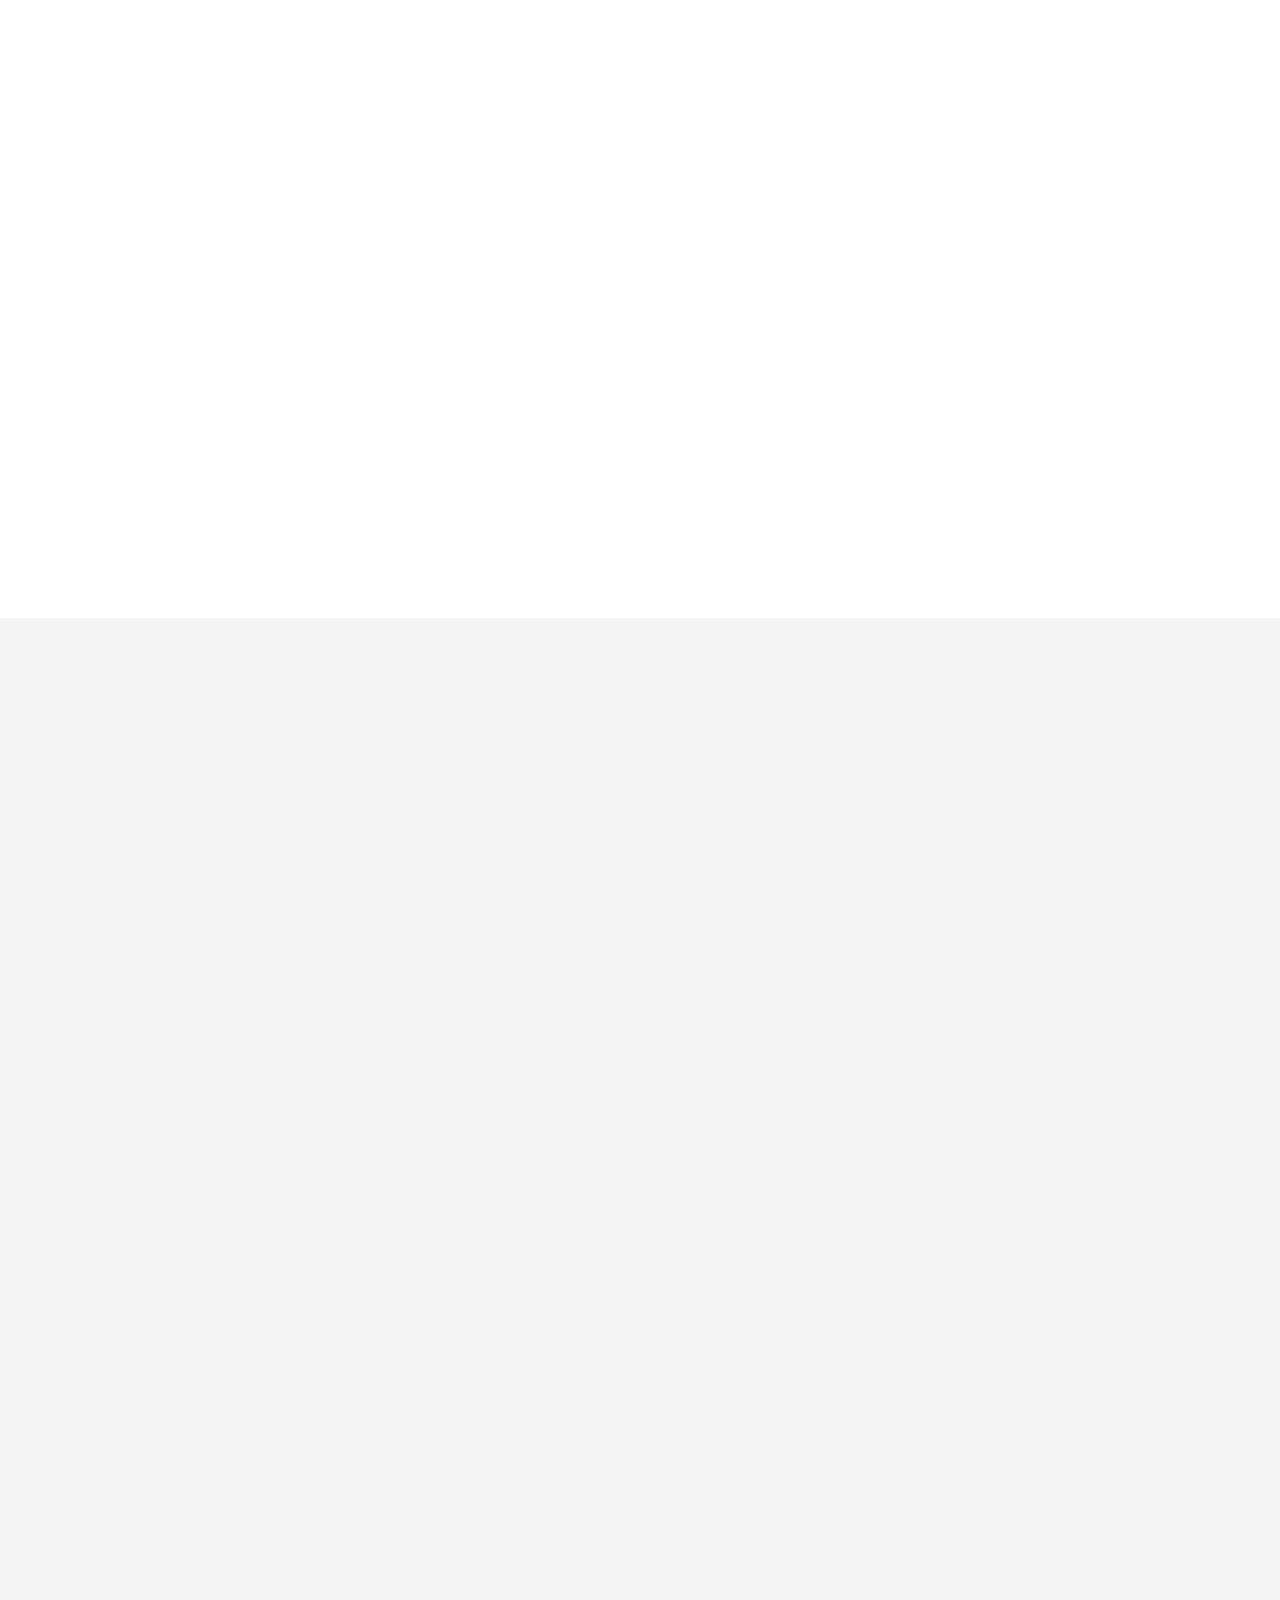
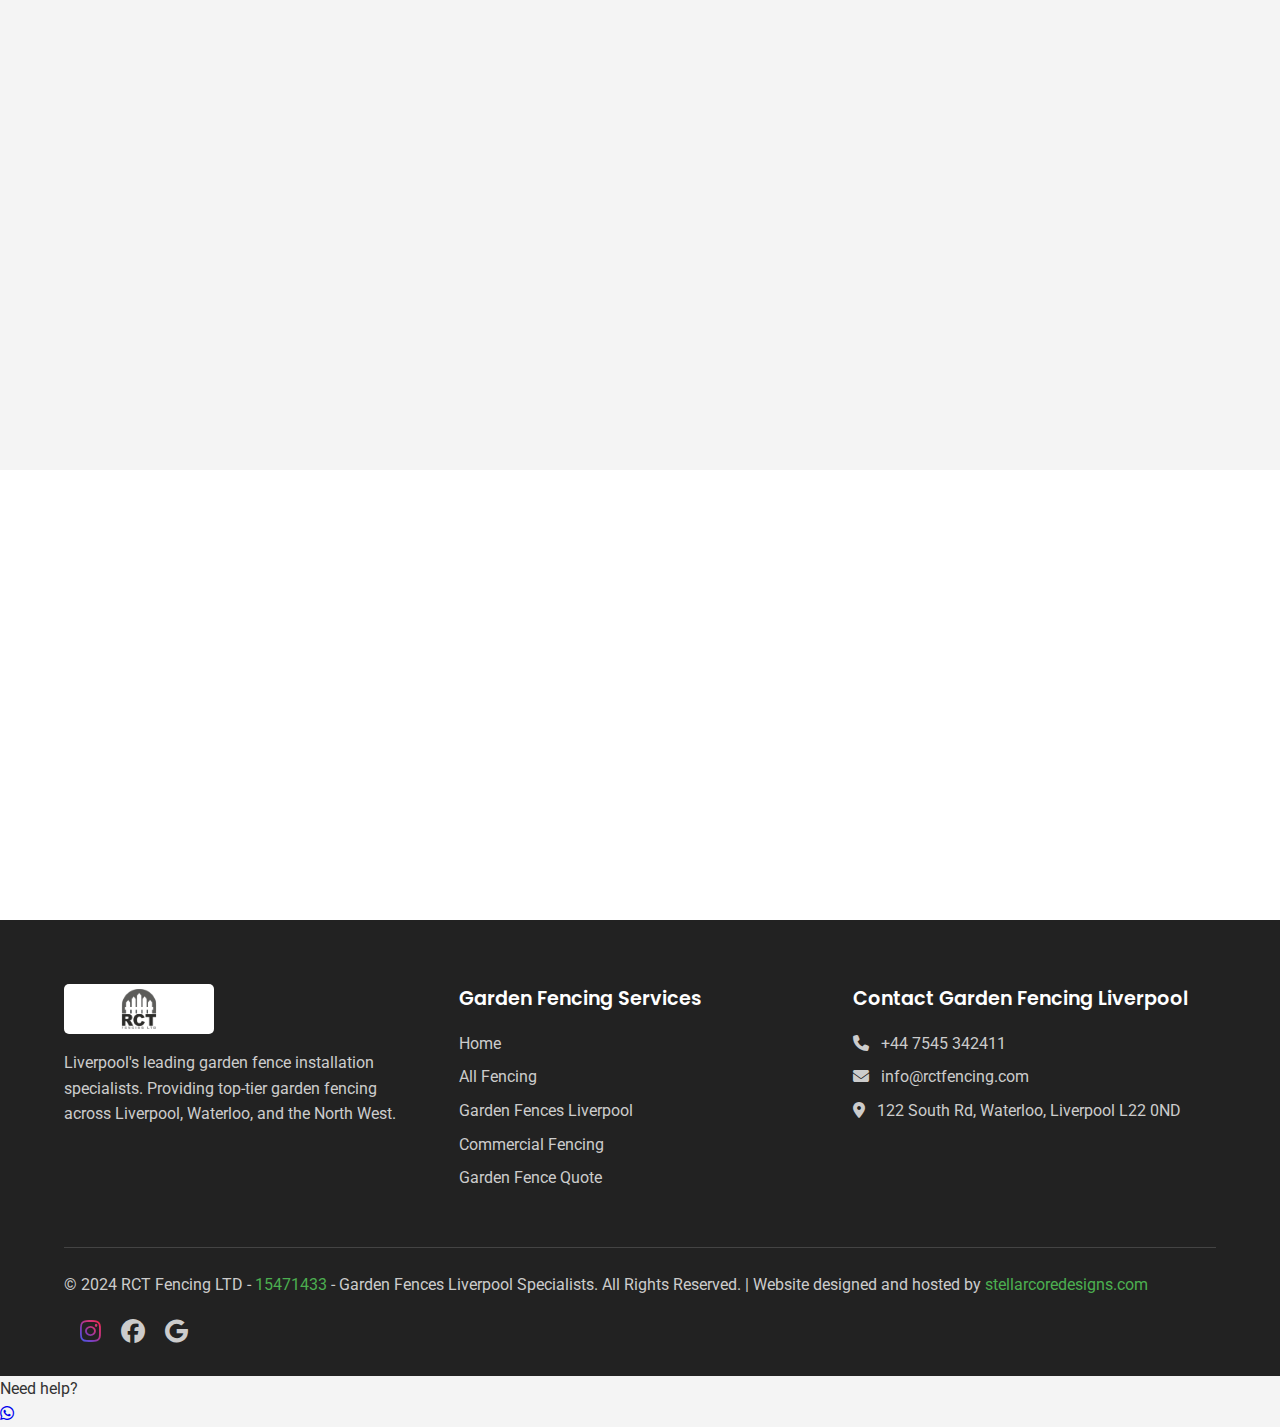
<file: garden-fences-liverpool.html>
<!DOCTYPE html>
<html lang="en">
<head>
    <meta charset="UTF-8">
    <meta name="viewport" content="width=device-width, initial-scale=1.0">
    
    <!-- Preconnect to external domains for faster loading -->
    <link rel="preconnect" href="https://cdnjs.cloudflare.com">
    <link rel="preconnect" href="https://unpkg.com">
    
    <!-- SEO Meta Tags for Garden Fences Liverpool -->
    <title>Garden Fences Liverpool | Feather Edge, Panel & Wooden Fencing | RCT Fencing</title>
    <meta name="description" content="Garden fences Liverpool experts. Professional installation of feather edge, panel & wooden garden fencing. Repairs, replacements & new installations. 15+ years experience. Same week service available. Free quotes. Call 07545 342411">
    <meta name="keywords" content="garden fences Liverpool, garden fencing Liverpool, Liverpool garden fencing, garden fence installation Liverpool, wooden garden fences Liverpool, garden fence contractors Liverpool, feather edge garden fencing">
    <meta name="author" content="RCT Fencing LTD">

    <!-- Canonical URL -->
    <link rel="canonical" href="https://www.rctfencing.co.uk/garden-fences-liverpool.html">

    <!-- Open Graph Meta Tags -->
    <meta property="og:title" content="Garden Fences Liverpool | Feather Edge, Panel & Wooden Fencing | RCT Fencing">
    <meta property="og:description" content="Garden fences Liverpool experts. Professional installation of feather edge, panel & wooden garden fencing. Repairs, replacements & new installations. 15+ years experience. Same week service available.">
    <meta property="og:url" content="https://www.rctfencing.co.uk/garden-fences-liverpool.html">
    <meta property="og:type" content="website">
    <meta property="og:image" content="https://www.rctfencing.co.uk/domestic fence/photo_2025-03-17_14-23-47.jpg">
    <meta property="og:image:alt" content="Garden fences installation in Liverpool by RCT Fencing">
    <meta property="og:site_name" content="RCT Fencing LTD">
    <meta property="og:locale" content="en_GB">

    <!-- Twitter Card Meta Tags -->
    <meta name="twitter:card" content="summary_large_image">
    <meta name="twitter:title" content="Garden Fences Liverpool | Feather Edge, Panel & Wooden Fencing | RCT Fencing">
    <meta name="twitter:description" content="Garden fences Liverpool experts. Feather edge, panel & wooden fencing. 15+ years experience. Same week service. Free quotes.">
    <meta name="twitter:image" content="https://www.rctfencing.co.uk/domestic fence/photo_2025-03-17_14-23-47.jpg">
    <meta name="twitter:image:alt" content="Garden fences installation in Liverpool by RCT Fencing">

    <!-- Google Fonts -->
    <link rel="preconnect" href="https://fonts.googleapis.com">
    <link rel="preconnect" href="https://fonts.gstatic.com" crossorigin>
    <link href="https://fonts.googleapis.com/css2?family=Poppins:wght@300;400;600;700&family=Roboto:wght@400;500;700&display=swap" rel="stylesheet">

    <!-- Font Awesome for Icons -->
    <link rel="stylesheet" href="https://cdnjs.cloudflare.com/ajax/libs/font-awesome/6.5.1/css/all.min.css" media="print" onload="this.media='all'">
    <noscript><link rel="stylesheet" href="https://cdnjs.cloudflare.com/ajax/libs/font-awesome/6.5.1/css/all.min.css"></noscript>

    <!-- Animate On Scroll Library -->
    <link rel="stylesheet" href="https://unpkg.com/aos@next/dist/aos.css" media="print" onload="this.media='all'" />
    <noscript><link rel="stylesheet" href="https://unpkg.com/aos@next/dist/aos.css" /></noscript>

    <!-- Link to your CSS file -->
    <link rel="stylesheet" href="style.css">

    <!-- Favicon -->
    <link rel="icon" href="logo.svg" type="image/svg+xml">
    <link rel="manifest" href="/manifest.json">

    <!-- Page-Specific CSS -->
    <style>
        .page-header-section {
            position: relative;
            padding: 8rem 0;
            text-align: center;
            color: white;
            background-size: cover;
            background-position: center;
            background-repeat: no-repeat;
        }
        .page-header-section .hero-overlay {
            background-color: rgba(0, 0, 0, 0.6);
        }
        .page-header-section h1 {
            font-size: clamp(2.2rem, 5vw, 3.5rem);
            text-shadow: 2px 2px 8px rgba(0,0,0,0.7);
            margin-bottom: 0.5rem;
            position: relative;
            z-index: 2;
        }
        .page-header-section p {
            font-size: clamp(1rem, 2.5vw, 1.3rem);
            max-width: 600px;
            margin: 0 auto;
            text-shadow: 1px 1px 4px rgba(0,0,0,0.7);
            position: relative;
            z-index: 2;
        }
        .service-card .service-card-image-container {
            width: 100%;
            height: 220px;
            overflow: hidden;
            margin-bottom: 1.5rem;
            border-radius: 8px;
            background-color: var(--border-color-light);
        }
        .service-card .service-card-image-container img {
            width: 100%;
            height: 100%;
            object-fit: cover;
            transition: transform 0.4s ease;
        }
        .service-card:hover .service-card-image-container img {
            transform: scale(1.05);
        }
        .contact-cta-section {
            padding: 6rem 0;
            transition: background-color var(--transition-speed);
        }
        body.light-mode .contact-cta-section {
            background-color: var(--surface-color-light);
        }
        body.dark-mode .contact-cta-section {
            background-color: var(--surface-color-dark);
        }
        .about-list li .fas {
            width: 25px;
            text-align: center;
        }
        .location-grid {
            display: grid;
            grid-template-columns: repeat(auto-fit, minmax(200px, 1fr));
            gap: 1rem;
            margin: 2rem 0;
        }
        .location-item {
            text-align: center;
            padding: 1rem;
            border-radius: 8px;
            background-color: var(--surface-color-light);
            transition: transform 0.3s ease;
        }
        .location-item:hover {
            transform: translateY(-5px);
        }
        body.dark-mode .location-item {
            background-color: var(--surface-color-dark);
        }
    </style>

    <!-- Structured Data for Garden Fencing Service -->
    <script type="application/ld+json">
    {
      "@context": "https://schema.org",
      "@type": "Service",
      "name": "Garden Fences Liverpool Installation",
      "provider": {
        "@type": "LocalBusiness",
        "name": "RCT Fencing LTD",
        "telephone": "+44 7545 342411",
        "address": {
          "@type": "PostalAddress",
          "streetAddress": "122 South Rd",
          "addressLocality": "Waterloo",
          "addressRegion": "Liverpool",
          "postalCode": "L22 0ND",
          "addressCountry": "GB"
        }
      },
      "description": "Professional garden fences Liverpool installation. Expert garden fencing contractors serving Liverpool, Waterloo, Crosby with wooden, feather edge and panel garden fences.",
      "areaServed": ["Liverpool", "Waterloo", "Crosby", "Sefton", "Wirral"],
      "serviceType": "Garden Fence Installation"
    }
    </script>
    
    <!-- Breadcrumb Schema -->
    <script type="application/ld+json">
    {
      "@context": "https://schema.org",
      "@type": "BreadcrumbList",
      "itemListElement": [
        {
          "@type": "ListItem",
          "position": 1,
          "name": "Home",
          "item": "https://www.rctfencing.co.uk/"
        },
        {
          "@type": "ListItem",
          "position": 2,
          "name": "Services",
          "item": "https://www.rctfencing.co.uk/fencing.html"
        },
        {
          "@type": "ListItem",
          "position": 3,
          "name": "Garden Fences Liverpool",
          "item": "https://www.rctfencing.co.uk/garden-fences-liverpool.html"
        }
      ]
    }
    </script>
</head>
<body class="light-mode">

    <!-- Header Section -->
    <header class="header">
        <div class="container">
            <nav class="navbar">
                <a href="index.html" class="nav-logo">
                    <img src="logo.svg" alt="RCT Fencing Logo" width="150" height="60">
                </a>
                <ul class="nav-menu">
                    <li class="nav-item"><a href="index.html" class="nav-link">Home</a></li>
                    <li class="nav-item"><a href="fencing.html" class="nav-link">Fencing</a></li>
                    <li class="nav-item"><a href="garden-fences-liverpool.html" class="nav-link">Garden Fences</a></li>
                    <li class="nav-item"><a href="commercial-fencing-liverpool.html" class="nav-link">Commercial</a></li>
                    <li class="nav-item"><a href="gates.html" class="nav-link">Gates</a></li>
                    <li class="nav-item"><a href="gallery.html" class="nav-link">Our Work</a></li>
                    <li class="nav-item"><a href="about.html" class="nav-link">About</a></li>
                    <li class="nav-item"><a href="contact.html" class="nav-link">Contact</a></li>
                </ul>
                <div class="header-actions">
                    <div class="theme-switcher">
                        <i class="fas fa-sun" id="theme-icon-sun"></i>
                        <label class="switch">
                            <input type="checkbox" id="theme-toggle">
                            <span class="slider round"></span>
                        </label>
                        <i class="fas fa-moon" id="theme-icon-moon"></i>
                    </div>
                    <div class="hamburger">
                        <span class="bar"></span>
                        <span class="bar"></span>
                        <span class="bar"></span>
                    </div>
                </div>
            </nav>
        </div>
    </header>

    <main>
        <!-- Page Header Section -->
        <section class="page-header-section" style="background-image: url('domestic fence/photographic fence.jpg');">
            <div class="hero-overlay"></div>
            <div class="container" data-aos="fade-in">
                <h1>Garden Fences Liverpool</h1>
                <p>Expert garden fencing installation across Liverpool, Waterloo, and surrounding areas.</p>
            </div>
        </section>

        <!-- Main Content Section -->
        <section class="main-content-section">
            <div class="container">
                <div class="section-title" data-aos="fade-up">
                    <h2>Liverpool's #1 Garden Fencing Specialists</h2>
                    <p>Transform your garden with professional fencing installation</p>
                </div>
                
                <div class="about-content">
                    <div class="about-text" data-aos="fade-right">
                        <h3>Premium Garden Fence Installation Liverpool</h3>
                        <p>Looking for professional fence installation in Liverpool? RCT Fencing is Liverpool's premier contractor, specializing in high-quality garden fencing throughout Liverpool, Waterloo, Crosby, and the wider Merseyside area.</p>
                        <p>Our services include everything from traditional wooden fencing to modern feather edge designs. As experienced contractors, we understand that your fence is more than just a boundary - it's about creating privacy, security, and enhancing your outdoor space.</p>
                        <ul class="about-list">
                            <li><i class="fas fa-check-circle"></i> Expert Fence Installation Liverpool</li>
                            <li><i class="fas fa-check-circle"></i> Wooden, Panel & Feather Edge Fencing</li>
                            <li><i class="fas fa-check-circle"></i> Free Quotes Throughout Liverpool</li>
                            <li><i class="fas fa-check-circle"></i> 15+ Years Professional Experience</li>
                        </ul>
                    </div>
                    <div class="about-image" data-aos="fade-left">
                        <img src="domestic fence/photo_2025-03-17_14-24-48.jpg" alt="Garden fences Liverpool installation by RCT Fencing" loading="lazy" width="500" height="300">
                    </div>
                </div>
            </div>
        </section>

        <!-- Garden Fence Types Section -->
        <section id="garden-fence-types" class="services-section">
            <div class="container" data-aos="fade-up">
                <div class="section-title">
                    <h2>Garden Fence Types Liverpool</h2>
                    <p>Choose from our range of garden fencing options</p>
                </div>
                <div class="services-grid">
                    <div class="service-card" data-aos="fade-up" data-aos-delay="100">
                        <div class="service-card-image-container">
                            <img src="domestic fence/photo_2025-03-17_14-23-47.jpg" alt="Feather edge garden fences Liverpool" loading="lazy" width="400" height="300">
                        </div>
                        <h3>Feather Edge Garden Fencing</h3>
                        <p>Our premium feather edge fencing offers maximum privacy and durability. Perfect for Liverpool properties requiring traditional styling with modern construction techniques.</p>
                    </div>
                    <div class="service-card" data-aos="fade-up" data-aos-delay="200">
                        <div class="service-card-image-container">
                            <img src="domestic fence/photo_2025-03-17_14-23-49.jpg" alt="Panel garden fences Liverpool installation" loading="lazy" width="400" height="300">
                        </div>
                        <h3>Panel Garden Fences</h3>
                        <p>Cost-effective panel fencing installation. Quick to install and available in various heights, ideal for residential properties across Liverpool and Waterloo.</p>
                    </div>
                    <div class="service-card" data-aos="fade-up" data-aos-delay="300">
                        <div class="service-card-image-container">
                            <img src="domestic fence/photo_2025-03-17_14-23-52.jpg" alt="Wooden garden fences Liverpool with concrete posts" loading="lazy" width="400" height="300">
                        </div>
                        <h3>Wooden Garden Fences with Concrete Posts</h3>
                        <p>Long-lasting wooden garden fences Liverpool with concrete posts. The perfect combination of natural beauty and structural integrity for Liverpool homes.</p>
                    </div>
                </div>
            </div>
        </section>

        <!-- Areas We Install Garden Fences -->
        <section id="garden-fencing-areas" class="main-content-section">
            <div class="container" data-aos="fade-up">
                <div class="section-title">
                    <h2>Garden Fence Installation Areas</h2>
                    <p>We install garden fences throughout Liverpool and surrounding areas</p>
                </div>
                <div class="location-grid">
                    <div class="location-item" data-aos="fade-up" data-aos-delay="100">
                        <i class="fas fa-map-marker-alt" style="font-size: 2rem; color: var(--primary-color-light); margin-bottom: 1rem;"></i>
                        <h4>Garden Fences Liverpool City</h4>
                        <p>Central Liverpool garden fencing</p>
                    </div>
                    <div class="location-item" data-aos="fade-up" data-aos-delay="200">
                        <i class="fas fa-map-marker-alt" style="font-size: 2rem; color: var(--primary-color-light); margin-bottom: 1rem;"></i>
                        <h4>Garden Fences Waterloo</h4>
                        <p>Local Waterloo garden fencing</p>
                    </div>
                    <div class="location-item" data-aos="fade-up" data-aos-delay="300">
                        <i class="fas fa-map-marker-alt" style="font-size: 2rem; color: var(--primary-color-light); margin-bottom: 1rem;"></i>
                        <h4>Garden Fences Crosby</h4>
                        <p>Crosby residential garden fencing</p>
                    </div>
                    <div class="location-item" data-aos="fade-up" data-aos-delay="400">
                        <i class="fas fa-map-marker-alt" style="font-size: 2rem; color: var(--primary-color-light); margin-bottom: 1rem;"></i>
                        <h4>Garden Fences Sefton</h4>
                        <p>Sefton area garden fencing</p>
                    </div>
                </div>
                <div style="text-align: center; margin-top: 2rem;">
                    <p>Serving all of Liverpool and surrounding areas including Wirral, St Helens, Southport, Knowsley, and throughout Merseyside. Our experienced team delivers quality fencing installation with free quotes across the entire North West region.</p>
                </div>
            </div>
        </section>

        <!-- FAQ Section -->
        <section class="faq-section" style="padding: 4rem 0; background-color: var(--background-color);">
            <div class="container">
                <div class="section-title" data-aos="fade-up">
                    <h2>Garden Fencing FAQ</h2>
                    <p>Common questions about garden fence installation in Liverpool</p>
                </div>
                <div class="faq-container" data-aos="fade-up" data-aos-delay="200">
                    <div class="faq-item">
                        <div class="faq-question">
                            <h3>Will I need planning permission for my garden fence?</h3>
                            <span class="faq-toggle">+</span>
                        </div>
                        <div class="faq-answer">
                            <p>Most garden fences don't require planning permission. You can typically install fences up to 2 metres high at the back and sides of your property, and 1 metre high at the front. However, restrictions may apply in conservation areas or for listed buildings. We can advise on your specific situation during our site visit.</p>
                        </div>
                    </div>
                    <div class="faq-item">
                        <div class="faq-question">
                            <h3>How do you handle boundary disputes with neighbors?</h3>
                            <span class="faq-toggle">+</span>
                        </div>
                        <div class="faq-answer">
                            <p>We always recommend discussing fence installation with neighbors beforehand. We can help determine exact boundary lines using your property deeds and, if needed, recommend a chartered surveyor. Our experience helps us navigate these situations diplomatically while ensuring your fence is correctly positioned.</p>
                        </div>
                    </div>
                    <div class="faq-item">
                        <div class="faq-question">
                            <h3>Do you clean up and dispose of old fencing materials?</h3>
                            <span class="faq-toggle">+</span>
                        </div>
                        <div class="faq-answer">
                            <p>Yes, our service includes removal and responsible disposal of old fencing materials. We'll clear the site completely and take away all debris, leaving your garden tidy and ready to enjoy your new fence. This is all included in our quoted price.</p>
                        </div>
                    </div>
                    <div class="faq-item">
                        <div class="faq-question">
                            <h3>Can you work around existing plants and landscaping?</h3>
                            <span class="faq-toggle">+</span>
                        </div>
                        <div class="faq-answer">
                            <p>Absolutely! We take great care to protect your existing garden features. We can work around mature plants, flowerbeds, and landscaping. If temporary removal of plants is necessary, we'll discuss this with you first and can advise on replanting after installation.</p>
                        </div>
                    </div>
                    <div class="faq-item">
                        <div class="faq-question">
                            <h3>How long will my wooden fence last in Liverpool weather?</h3>
                            <span class="faq-toggle">+</span>
                        </div>
                        <div class="faq-answer">
                            <p>With proper installation and quality materials, a well-maintained wooden fence in Liverpool typically lasts 15-25 years. We use pressure-treated timber and concrete posts to withstand our local climate. Regular treatment every 2-3 years will help maximize your fence's lifespan and appearance.</p>
                        </div>
                    </div>
                </div>
            </div>
        </section>

        <!-- CTA Section -->
        <section class="contact-cta-section">
             <div class="container" data-aos="fade-up" style="text-align: center;">
                <div class="section-title">
                    <h2>Get Your Garden Fence Liverpool Quote Today</h2>
                    <p>Ready for garden fence installation Liverpool? Contact our Liverpool garden fencing experts.</p>
                </div>
                <a href="contact.html" class="btn btn-primary">Free Garden Fence Quote Liverpool</a>
            </div>
        </section>

    </main>

    <!-- Footer -->
    <footer class="footer">
        <div class="container">
            <div class="footer-content">
                <div class="footer-about">
                    <img src="logo.svg" alt="RCT Fencing Logo" class="footer-logo" width="150" height="60">
                    <p>Liverpool's leading garden fence installation specialists. Providing top-tier garden fencing across Liverpool, Waterloo, and the North West.</p>
                </div>
                <div class="footer-links">
                    <h4>Garden Fencing Services</h4>
                    <ul>
                        <li><a href="index.html">Home</a></li>
                        <li><a href="fencing.html">All Fencing</a></li>
                        <li><a href="garden-fences-liverpool.html">Garden Fences Liverpool</a></li>
                        <li><a href="commercial-fencing-liverpool.html">Commercial Fencing</a></li>
                        <li><a href="contact.html">Garden Fence Quote</a></li>
                    </ul>
                </div>
                <div class="footer-contact">
                    <h4>Contact Garden Fencing Liverpool</h4>
                    <p><i class="fas fa-phone"></i> +44 7545 342411</p>
                    <p><i class="fas fa-envelope"></i> info@rctfencing.com</p>
                    <p><i class="fas fa-map-marker-alt"></i> 122 South Rd, Waterloo, Liverpool L22 0ND</p>
                </div>
            </div>
            <div class="footer-bottom">
                <p>&copy; 2024 RCT Fencing LTD - <a href="https://find-and-update.company-information.service.gov.uk/company/15471433" target="_blank" rel="noopener" style="color: #4CAF50; text-decoration: none;">15471433</a> - Garden Fences Liverpool Specialists. All Rights Reserved. | Website designed and hosted by <a href="https://stellarcoredesigns.com" target="_blank" style="color: #4CAF50; text-decoration: none;">stellarcoredesigns.com</a></p>
                <div class="social-icons">
                    <a href="https://www.instagram.com/rctfencingltd/" target="_blank" aria-label="Instagram"><i class="fab fa-instagram"></i></a>
                    <a href="#" aria-label="Facebook"><i class="fab fa-facebook"></i></a>
                    <a href="https://share.google/sWHt9wTri25krqCEW" target="_blank" aria-label="Google My Business"><i class="fab fa-google"></i></a>
                </div>
            </div>
        </div>
    </footer>

    <!-- Scroll to Top Button -->
    <a href="#" class="scroll-to-top"><i class="fas fa-arrow-up"></i></a>

    <!-- Animate on Scroll JS -->
    <script src="https://unpkg.com/aos@next/dist/aos.js"></script>
    <script>
      AOS.init({
          once: true,
          duration: 1000,
      });
    </script>

    <!-- Link to your JS file -->
    <script src="script.js"></script>
</body>
</html>
</file>
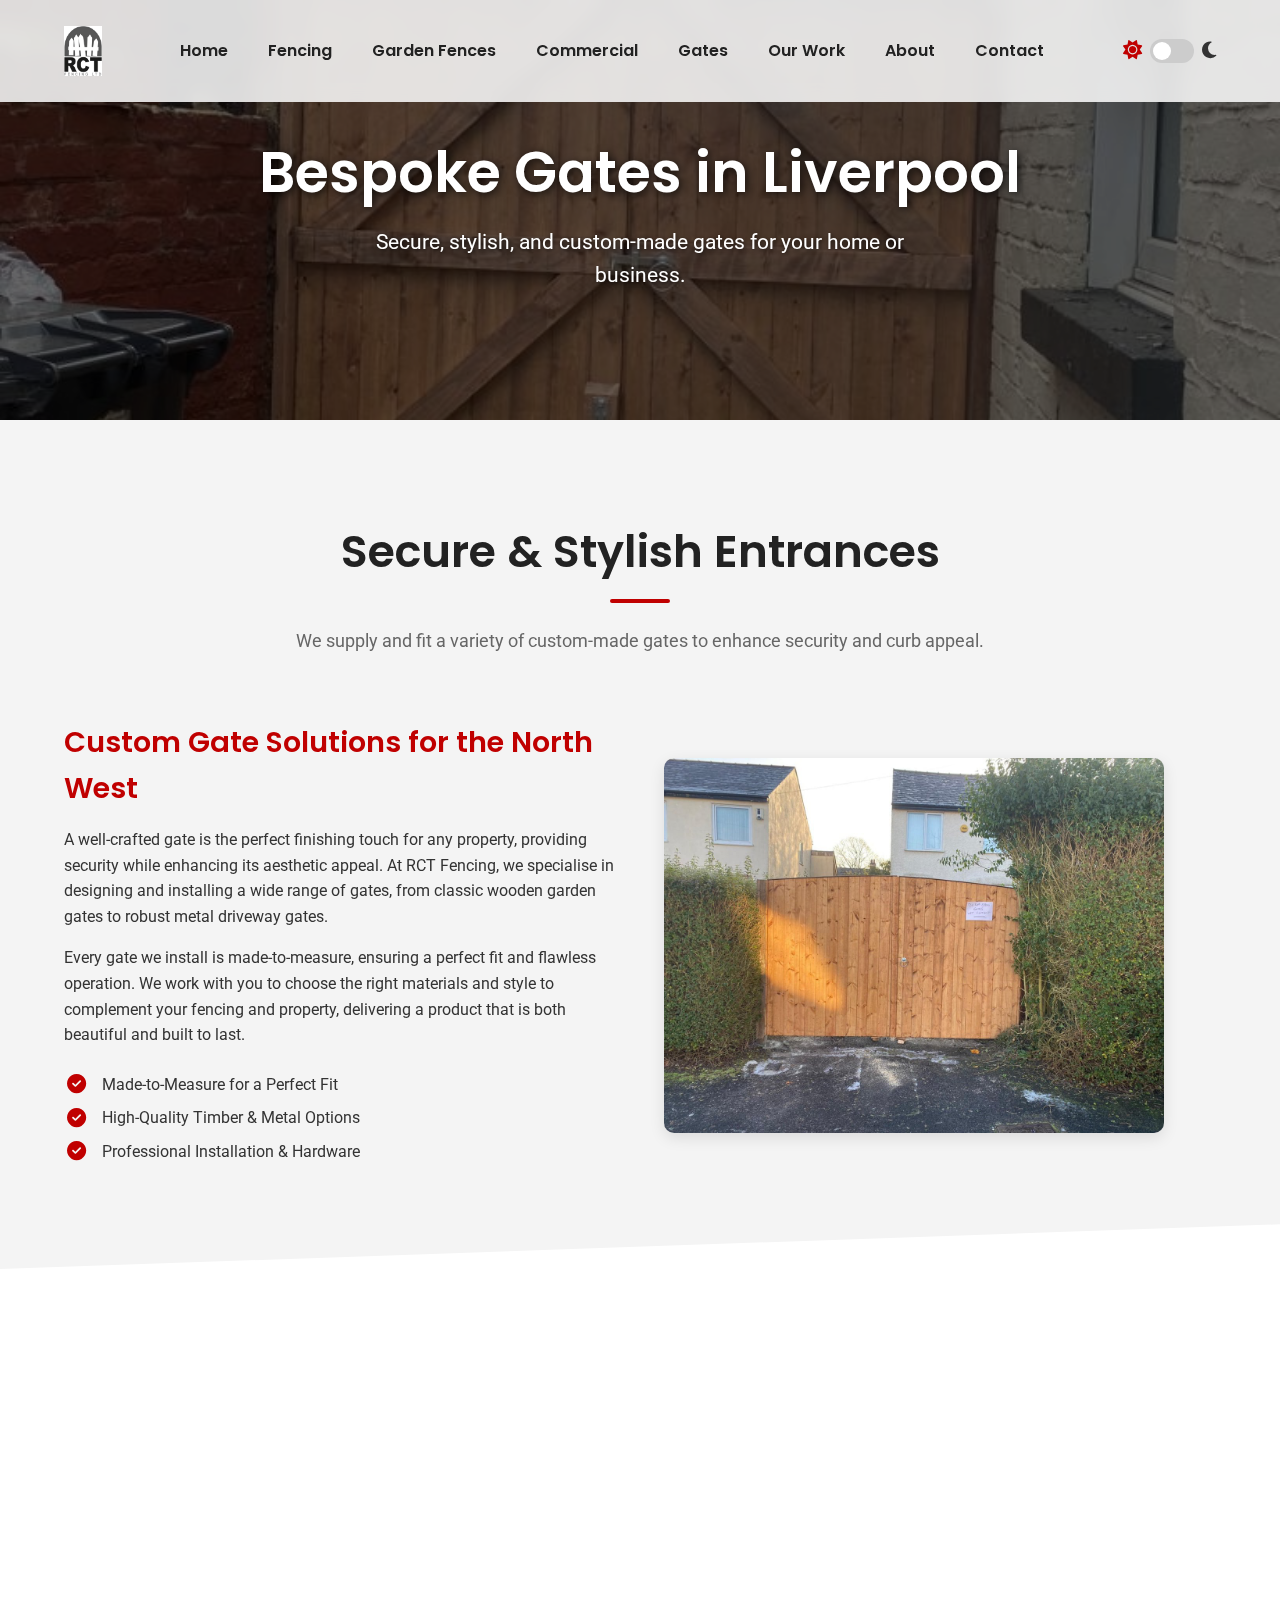
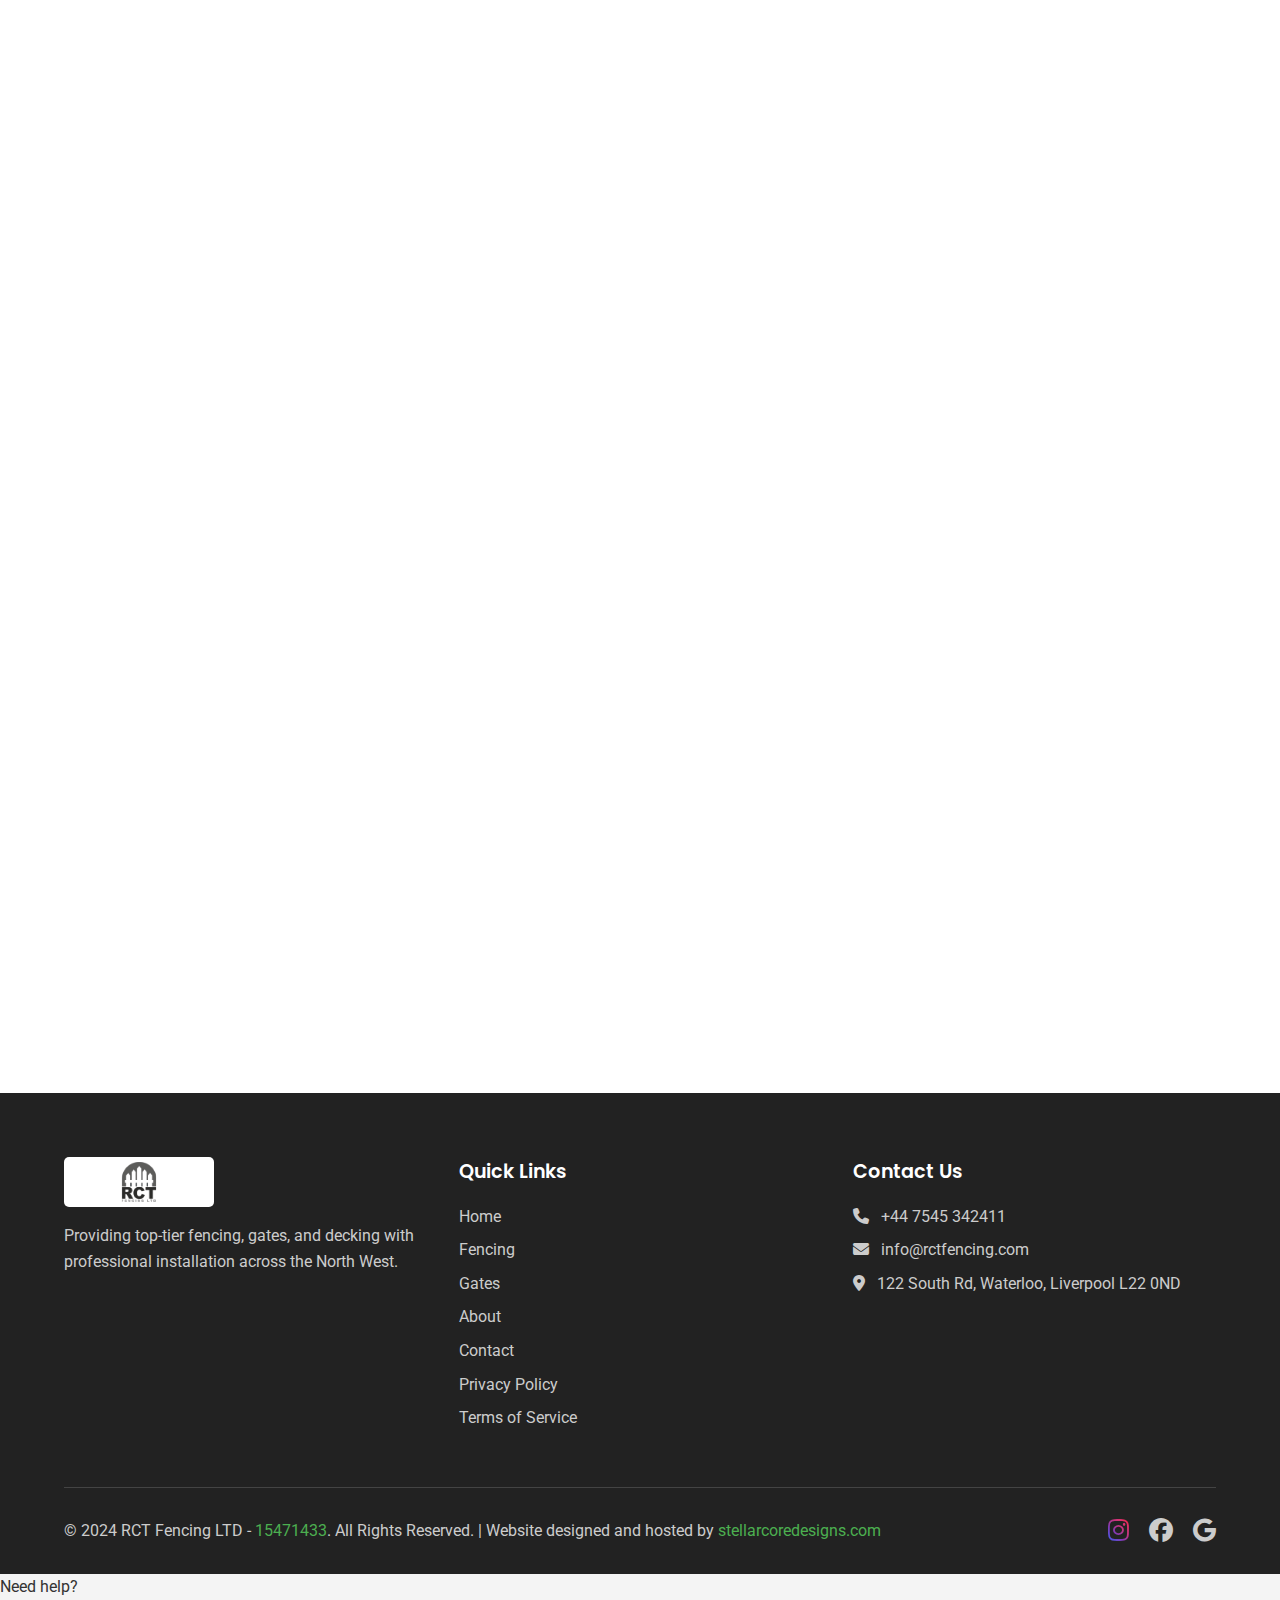
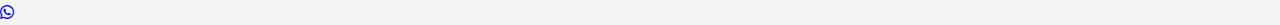
<file: gates.html>
<!DOCTYPE html>
<html lang="en">

<head>
    <meta charset="UTF-8">
    <meta name="viewport" content="width=device-width, initial-scale=1.0">

    <!-- Preconnect to external domains for faster loading -->
    <link rel="preconnect" href="https://cdnjs.cloudflare.com">
    <link rel="preconnect" href="https://unpkg.com">

    <!-- SEO Meta Tags for Gates Page -->
    <title>Driveway Gates Liverpool | Wooden & Metal Gates | Free Quote</title>
    <meta name="description"
        content="Looking for driveway gates in Liverpool? ✓ Custom wooden & metal gates ✓ Electric automation available ✓ Professional installation ✓ Same-week quotes. Call 07545 342411 today!">
    <meta name="keywords"
        content="driveway gates liverpool, garden gates liverpool, wooden gates liverpool, metal gates liverpool, electric gates liverpool, gate installation liverpool, custom gates north west, rct fencing">
    <meta name="author" content="RCT Fencing LTD">

    <!-- Canonical URL -->
    <link rel="canonical" href="https://www.rctfencing.co.uk/gates.html">

    <!-- Open Graph Meta Tags -->
    <meta property="og:title" content="Driveway Gates Liverpool | Wooden & Metal Gates | Free Quote">
    <meta property="og:description"
        content="Looking for driveway gates in Liverpool? ✓ Custom wooden & metal gates ✓ Electric automation available ✓ Professional installation. Call 07545 342411!">
    <meta property="og:url" content="https://www.rctfencing.co.uk/gates.html">
    <meta property="og:type" content="website">
    <meta property="og:image"
        content="https://www.rctfencing.co.uk/gates/WhatsApp Image 2024-02-08 at 17.26.35_ab2c8e7e.jpg">
    <meta property="og:image:alt" content="Professional driveway gates installed by RCT Fencing Contractors Liverpool">
    <meta property="og:site_name" content="RCT Fencing LTD">
    <meta property="og:locale" content="en_GB">

    <!-- Twitter Card Meta Tags -->
    <meta name="twitter:card" content="summary_large_image">
    <meta name="twitter:title" content="Driveway Gates Liverpool | Wooden & Metal Gates | Free Quote">
    <meta name="twitter:description"
        content="Looking for driveway gates in Liverpool? ✓ Custom wooden & metal gates ✓ Electric automation ✓ Professional install. Call 07545 342411!">
    <meta name="twitter:image"
        content="https://www.rctfencing.co.uk/gates/WhatsApp Image 2024-02-08 at 17.26.35_ab2c8e7e.jpg">
    <meta name="twitter:image:alt" content="Professional driveway gates installed by RCT Fencing Contractors Liverpool">

    <!-- Google Fonts -->
    <link rel="preconnect" href="https://fonts.googleapis.com">
    <link rel="preconnect" href="https://fonts.gstatic.com" crossorigin>
    <link
        href="https://fonts.googleapis.com/css2?family=Poppins:wght@300;400;600;700&family=Roboto:wght@400;500;700&display=swap"
        rel="stylesheet">

    <!-- Font Awesome for Icons -->
    <link rel="stylesheet" href="https://cdnjs.cloudflare.com/ajax/libs/font-awesome/6.5.1/css/all.min.css"
        media="print" onload="this.media='all'">
    <noscript>
        <link rel="stylesheet" href="https://cdnjs.cloudflare.com/ajax/libs/font-awesome/6.5.1/css/all.min.css">
    </noscript>

    <!-- Animate On Scroll Library -->
    <link rel="stylesheet" href="https://unpkg.com/aos@next/dist/aos.css" media="print" onload="this.media='all'" />
    <noscript>
        <link rel="stylesheet" href="https://unpkg.com/aos@next/dist/aos.css" />
    </noscript>

    <!-- Link to your CSS file -->
    <link rel="stylesheet" href="style.css">

    <!-- Favicon -->
    <link rel="icon" href="logo.svg" type="image/svg+xml">
    <link rel="manifest" href="/manifest.json">

    <!-- Page-Specific CSS from previous fix -->
    <style>
        .page-header-section {
            position: relative;
            padding: 8rem 0;
            text-align: center;
            color: white;
            background-size: cover;
            background-position: center;
            background-repeat: no-repeat;
        }

        .page-header-section .hero-overlay {
            background-color: rgba(0, 0, 0, 0.6);
        }

        .page-header-section h1 {
            font-size: clamp(2.2rem, 5vw, 3.5rem);
            text-shadow: 2px 2px 8px rgba(0, 0, 0, 0.7);
            margin-bottom: 0.5rem;
            position: relative;
            z-index: 2;
        }

        .page-header-section p {
            font-size: clamp(1rem, 2.5vw, 1.3rem);
            max-width: 600px;
            margin: 0 auto;
            text-shadow: 1px 1px 4px rgba(0, 0, 0, 0.7);
            position: relative;
            z-index: 2;
        }

        .service-card .service-card-image-container {
            width: 100%;
            height: 220px;
            overflow: hidden;
            margin-bottom: 1.5rem;
            border-radius: 8px;
            background-color: var(--border-color-light);
        }

        .service-card .service-card-image-container img {
            width: 100%;
            height: 100%;
            object-fit: cover;
            transition: transform 0.4s ease;
        }

        .service-card:hover .service-card-image-container img {
            transform: scale(1.05);
        }

        .contact-cta-section {
            padding: 6rem 0;
            transition: background-color var(--transition-speed);
        }

        body.light-mode .contact-cta-section {
            background-color: var(--surface-color-light);
        }

        body.dark-mode .contact-cta-section {
            background-color: var(--surface-color-dark);
        }

        .about-list li .fas {
            width: 25px;
            text-align: center;
        }
    </style>

    <!-- Breadcrumb Schema -->
    <script type="application/ld+json">
    {
      "@context": "https://schema.org",
      "@type": "BreadcrumbList",
      "itemListElement": [
        {
          "@type": "ListItem",
          "position": 1,
          "name": "Home",
          "item": "https://www.rctfencing.co.uk/"
        },
        {
          "@type": "ListItem",
          "position": 2,
          "name": "Gates",
          "item": "https://www.rctfencing.co.uk/gates.html"
        }
      ]
    }
    </script>
</head>

<body class="light-mode">

    <!-- Header Section -->
    <header class="header">
        <div class="container">
            <nav class="navbar">
                <a href="index.html" class="nav-logo">
                    <img src="0223.gif" alt="RCT Fencing Contractors Liverpool" width="150" height="50" style="object-fit: contain;">
                </a>
                <ul class="nav-menu">
                    <li class="nav-item"><a href="index.html" class="nav-link">Home</a></li>
                    <li class="nav-item"><a href="fencing.html" class="nav-link">Fencing</a></li>
                    <li class="nav-item"><a href="garden-fences-liverpool.html" class="nav-link">Garden Fences</a></li>
                    <li class="nav-item"><a href="commercial-fencing-liverpool.html" class="nav-link">Commercial</a>
                    </li>
                    <li class="nav-item"><a href="gates.html" class="nav-link">Gates</a></li>
                    <li class="nav-item"><a href="gallery.html" class="nav-link">Our Work</a></li>
                    <li class="nav-item"><a href="about.html" class="nav-link">About</a></li>
                    <li class="nav-item"><a href="contact.html" class="nav-link">Contact</a></li>
                </ul>
                <div class="header-actions">
                    <div class="theme-switcher">
                        <i class="fas fa-sun" id="theme-icon-sun"></i>
                        <label class="switch">
                            <input type="checkbox" id="theme-toggle">
                            <span class="slider round"></span>
                        </label>
                        <i class="fas fa-moon" id="theme-icon-moon"></i>
                    </div>
                    <div class="hamburger">
                        <span class="bar"></span>
                        <span class="bar"></span>
                        <span class="bar"></span>
                    </div>
                </div>
            </nav>
        </div>
    </header>

    <main>
        <!-- Page Header Section -->
        <section class="page-header-section" style="background-image: url('gates/photo_2025-03-17_14-24-02.jpg');">
            <div class="hero-overlay"></div>
            <div class="container" data-aos="fade-in">
                <h1>Bespoke Gates in Liverpool</h1>
                <p>Secure, stylish, and custom-made gates for your home or business.</p>
            </div>
        </section>

        <!-- Main Content Section -->
        <section class="main-content-section">
            <div class="container">
                <div class="section-title" data-aos="fade-up">
                    <h2>Secure & Stylish Entrances</h2>
                    <p>We supply and fit a variety of custom-made gates to enhance security and curb appeal.</p>
                </div>

                <div class="about-content">
                    <div class="about-text" data-aos="fade-right">
                        <h3>Custom Gate Solutions for the North West</h3>
                        <p>A well-crafted gate is the perfect finishing touch for any property, providing security while
                            enhancing its aesthetic appeal. At RCT Fencing, we specialise in designing and installing a
                            wide range of gates, from classic wooden garden gates to robust metal driveway gates.</p>
                        <p>Every gate we install is made-to-measure, ensuring a perfect fit and flawless operation. We
                            work with you to choose the right materials and style to complement your fencing and
                            property, delivering a product that is both beautiful and built to last.</p>
                        <ul class="about-list">
                            <li><i class="fas fa-check-circle"></i> Made-to-Measure for a Perfect Fit</li>
                            <li><i class="fas fa-check-circle"></i> High-Quality Timber & Metal Options</li>
                            <li><i class="fas fa-check-circle"></i> Professional Installation & Hardware</li>
                        </ul>
                    </div>
                    <div class="about-image" data-aos="fade-left">
                        <img src="gates/photo_2025-03-17_14-24-05.jpg" alt="Custom wooden garden gate installation"
                            loading="lazy" width="500" height="300">
                    </div>
                </div>
            </div>
        </section>

        <!-- Gate Types Section -->
        <section id="gate-types" class="services-section">
            <div class="container" data-aos="fade-up">
                <div class="section-title">
                    <h2>Gates for Every Purpose</h2>
                    <p>Discover our range of gate styles and solutions.</p>
                </div>
                <div class="services-grid">
                    <div class="service-card" data-aos="fade-up" data-aos-delay="100">
                        <div class="service-card-image-container">
                            <img src="gates/photo_2025-03-17_14-24-11.jpg" alt="Wooden Garden Gates" loading="lazy"
                                width="400" height="300">
                        </div>
                        <h3>Wooden Garden Gates</h3>
                        <p>Our classic timber gates are a popular choice, offering a timeless look that perfectly
                            complements any garden fence. Available in a range of styles from picket to panel.</p>
                    </div>
                    <div class="service-card" data-aos="fade-up" data-aos-delay="200">
                        <div class="service-card-image-container">
                            <img src="gates/photo_2025-03-17_14-24-20.jpg" alt="Driveway Gates" loading="lazy"
                                width="400" height="300">
                        </div>
                        <h3>Driveway Gates</h3>
                        <p>Secure the entrance to your property with our durable and stylish driveway gates. We offer
                            both wooden and metal options, with manual or automated operation available.</p>
                        <a href="driveway-gates-liverpool.html" class="btn btn-secondary" style="margin-top: 1rem;">View
                            Driveway Gates</a>
                    </div>
                    <div class="service-card" data-aos="fade-up" data-aos-delay="300">
                        <div class="service-card-image-container">
                            <img src="gates/WhatsApp Image 2024-02-08 at 17.26.35_ab2c8e7e.jpg" alt="Security Gates"
                                loading="lazy" width="400" height="300">
                        </div>
                        <h3>Security Gates</h3>
                        <p>For ultimate peace of mind, our heavy-duty security gates provide a formidable barrier.
                            Constructed from robust materials like steel, they are designed to deter intruders.</p>
                    </div>
                </div>
            </div>
        </section>

        <!-- CTA Section -->
        <section class="contact-cta-section">
            <div class="container" data-aos="fade-up" style="text-align: center;">
                <div class="section-title">
                    <h2>Find the Perfect Gate for Your Property</h2>
                    <p>Contact us for a free consultation and quote on our custom gates.</p>
                </div>
                <a href="contact.html" class="btn btn-primary">Make an Enquiry</a>
            </div>
        </section>

    </main>

    <!-- Footer -->
    <footer class="footer">
        <div class="container">
            <div class="footer-content">
                <div class="footer-about">
                    <img src="logo.svg" alt="RCT Fencing Logo" class="footer-logo" width="150" height="60">
                    <p>Providing top-tier fencing, gates, and decking with professional installation across the North
                        West.</p>
                </div>
                <div class="footer-links">
                    <h4>Quick Links</h4>
                    <ul>
                        <li><a href="index.html">Home</a></li>
                        <li><a href="fencing.html">Fencing</a></li>
                        <li><a href="gates.html">Gates</a></li>
                        <li><a href="about.html">About</a></li>
                        <li><a href="contact.html">Contact</a></li>
                        <li><a href="privacy.html">Privacy Policy</a></li>
                        <li><a href="terms.html">Terms of Service</a></li>
                    </ul>
                </div>
                <div class="footer-contact">
                    <h4>Contact Us</h4>
                    <p><i class="fas fa-phone"></i> +44 7545 342411</p>
                    <p><i class="fas fa-envelope"></i> info@rctfencing.com</p>
                    <p><i class="fas fa-map-marker-alt"></i> 122 South Rd, Waterloo, Liverpool L22 0ND</p>
                </div>
            </div>
            <div class="footer-bottom">
                <p>&copy; 2024 RCT Fencing LTD - <a
                        href="https://find-and-update.company-information.service.gov.uk/company/15471433"
                        target="_blank" rel="noopener" style="color: #4CAF50; text-decoration: none;">15471433</a>. All
                    Rights Reserved. | Website designed and hosted by <a href="https://stellarcoredesigns.com"
                        target="_blank" style="color: #4CAF50; text-decoration: none;">stellarcoredesigns.com</a></p>
                <div class="social-icons">
                    <a href="https://www.instagram.com/rctfencingltd/" target="_blank" aria-label="Instagram"><i
                            class="fab fa-instagram"></i></a>
                    <a href="#" aria-label="Facebook"><i class="fab fa-facebook"></i></a>
                    <a href="https://share.google/sWHt9wTri25krqCEW" target="_blank" aria-label="Google My Business"><i
                            class="fab fa-google"></i></a>
                </div>
            </div>
        </div>
    </footer>

    <!-- Scroll to Top Button -->
    <a href="#" class="scroll-to-top"><i class="fas fa-arrow-up"></i></a>

    <!-- Animate on Scroll JS -->
    <script src="https://unpkg.com/aos@next/dist/aos.js"></script>
    <script>
        AOS.init({
            once: true,
            duration: 1000,
        });
    </script>

    <!-- Link to your JS file -->
    <script src="script.js"></script>
</body>

</html>
</file>
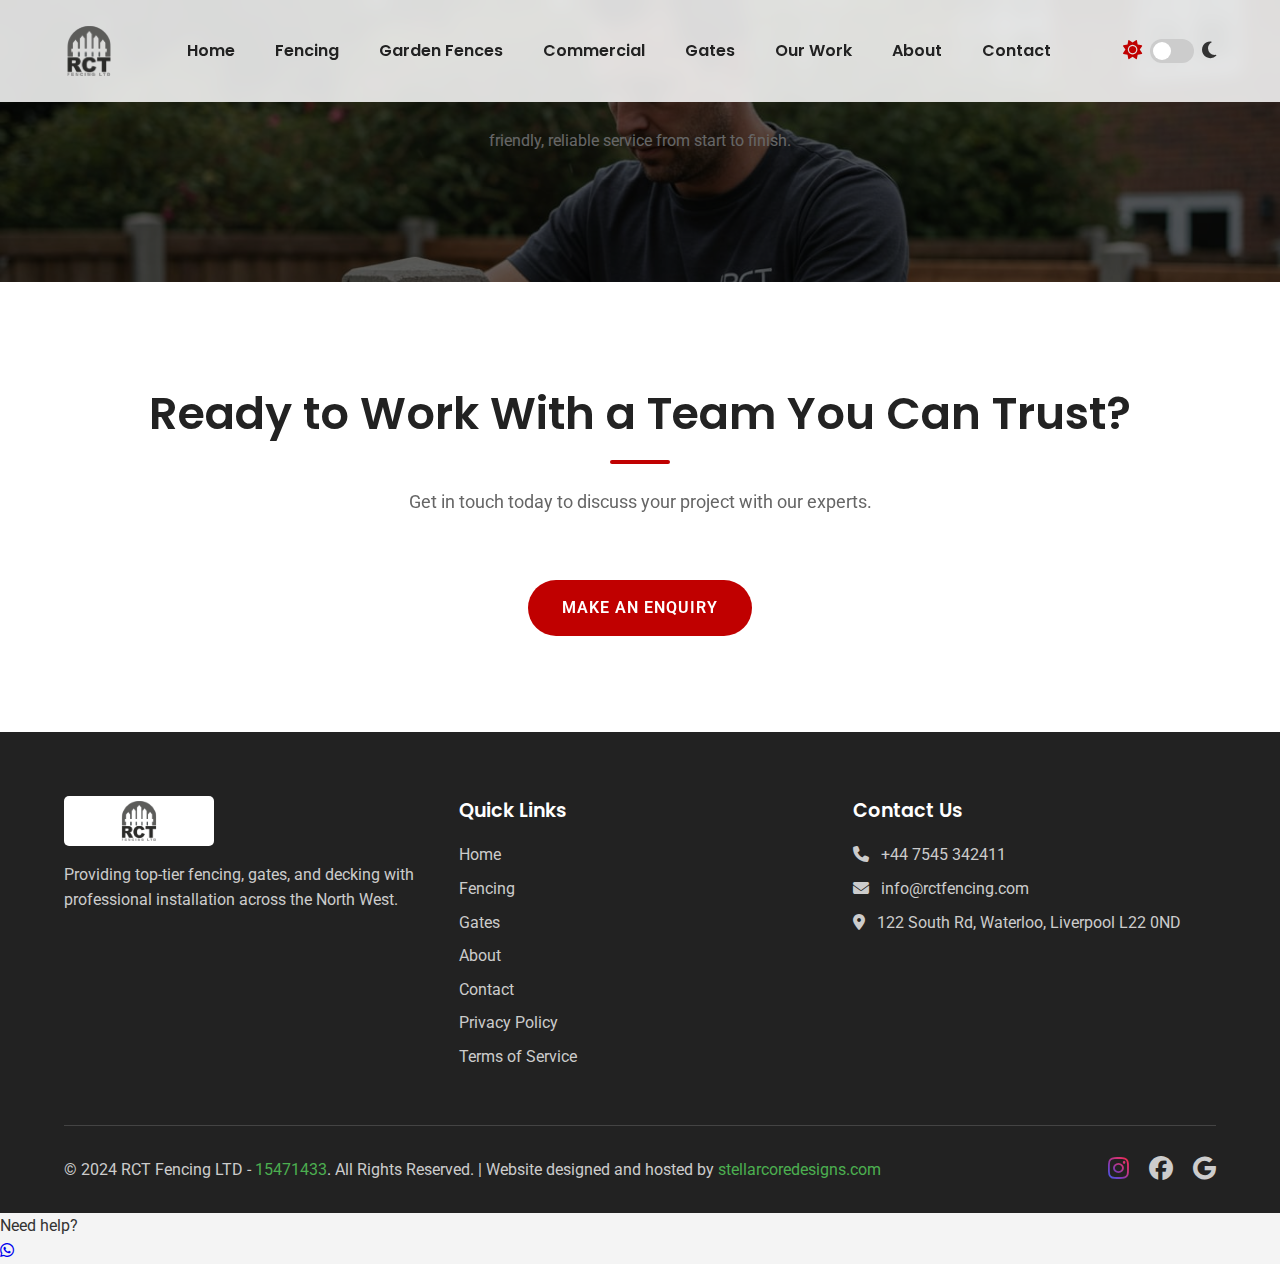
<file: privacy.html>
<!DOCTYPE html>
<html lang="en">

<head>
    <meta charset="UTF-8">
    <meta name="viewport" content="width=device-width, initial-scale=1.0">

    <!-- Preconnect to external domains for faster loading -->
    <link rel="preconnect" href="https://cdnjs.cloudflare.com">
    <link rel="preconnect" href="https://unpkg.com">

    <!-- SEO Meta Tags for Privacy Policy Page -->
    <title>Privacy Policy | RCT Fencing Contractors Liverpool</title>
    <meta name="description"
        content="Privacy Policy for RCT Fencing LTD. Learn how we collect, use, and protect your personal information when you use our services.">
    <meta name="keywords"
        content="privacy policy, RCT Fencing, data protection, personal information, Liverpool fencing, GDPR compliance">
    <meta name="author" content="RCT Fencing LTD">

    <!-- Canonical URL -->
    <link rel="canonical" href="https://www.rctfencing.co.uk/privacy-policy.html">

    <!-- Open Graph Meta Tags -->
    <meta property="og:title" content="Privacy Policy | RCT Fencing Contractors Liverpool">
    <meta property="og:description"
        content="Privacy Policy for RCT Fencing LTD. Learn how we collect, use, and protect your personal information when you use our services.">
    <meta property="og:url" content="https://www.rctfencing.co.uk/privacy-policy.html">
    <meta property="og:type" content="website">
    <meta property="og:image" content="https://www.rctfencing.co.uk/about2.jpg">
    <meta property="og:image:alt" content="RCT Fencing team working on a project">
    <meta property="og:site_name" content="RCT Fencing LTD">
    <meta property="og:locale" content="en_GB">

    <!-- Twitter Card Meta Tags -->
    <meta name="twitter:card" content="summary_large_image">
    <meta name="twitter:title" content="Privacy Policy | RCT Fencing Contractors Liverpool">
    <meta name="twitter:description"
        content="Privacy Policy for RCT Fencing LTD. Learn how we collect, use, and protect your personal information when you use our services.">
    <meta name="twitter:image" content="https://www.rctfencing.co.uk/about2.jpg">
    <meta name="twitter:image:alt" content="RCT Fencing team working on a project">

    <!-- Google Fonts -->
    <link rel="preconnect" href="https://fonts.googleapis.com">
    <link rel="preconnect" href="https://fonts.gstatic.com" crossorigin>
    <link
        href="https://fonts.googleapis.com/css2?family=Poppins:wght@300;400;600;700&family=Roboto:wght@400;500;700&display=swap"
        rel="stylesheet">

    <!-- Font Awesome for Icons -->
    <link rel="stylesheet" href="https://cdnjs.cloudflare.com/ajax/libs/font-awesome/6.5.1/css/all.min.css"
        media="print" onload="this.media='all'">
    <noscript>
        <link rel="stylesheet" href="https://cdnjs.cloudflare.com/ajax/libs/font-awesome/6.5.1/css/all.min.css">
    </noscript>

    <!-- Animate On Scroll Library -->
    <link rel="stylesheet" href="https://unpkg.com/aos@next/dist/aos.css" media="print" onload="this.media='all'" />
    <noscript>
        <link rel="stylesheet" href="https://unpkg.com/aos@next/dist/aos.css" />
    </noscript>

    <!-- Link to your CSS file -->
    <link rel="stylesheet" href="style.css">

    <!-- Favicon -->
    <link rel="icon" href="logo.svg" type="image/svg+xml">
    <link rel="manifest" href="/manifest.json">

    <!-- Page-Specific CSS from previous fix -->
    <style>
        .page-header-section {
            position: relative;
            padding: 8rem 0;
            text-align: center;
            color: white;
            background-size: cover;
            background-position: center;
            background-repeat: no-repeat;
        }

        .page-header-section .hero-overlay {
            background-color: rgba(0, 0, 0, 0.6);
        }

        .page-header-section h1 {
            font-size: clamp(2.2rem, 5vw, 3.5rem);
            text-shadow: 2px 2px 8px rgba(0, 0, 0, 0.7);
            margin-bottom: 0.5rem;
            position: relative;
            z-index: 2;
        }

        .page-header-section p {
            font-size: clamp(1rem, 2.5vw, 1.3rem);
            max-width: 600px;
            margin: 0 auto;
            text-shadow: 1px 1px 4px rgba(0, 0, 0, 0.7);
            position: relative;
            z-index: 2;
        }

        .service-card .service-card-image-container {
            width: 100%;
            height: 220px;
            overflow: hidden;
            margin-bottom: 1.5rem;
            border-radius: 8px;
            background-color: var(--border-color-light);
        }

        .service-card .service-card-image-container img {
            width: 100%;
            height: 100%;
            object-fit: cover;
            transition: transform 0.4s ease;
        }

        .service-card:hover .service-card-image-container img {
            transform: scale(1.05);
        }

        .contact-cta-section {
            padding: 6rem 0;
            transition: background-color var(--transition-speed);
        }

        body.light-mode .contact-cta-section {
            background-color: var(--surface-color-light);
        }

        body.dark-mode .contact-cta-section {
            background-color: var(--surface-color-dark);
        }

        .about-list li .fas {
            width: 25px;
            text-align: center;
        }

        /* Style for the new commercial/residential section */
        .about-content h3 .fas {
            color: var(--primary-color-light);
            font-size: 1.5rem;
        }

        body.dark-mode .about-content h3 .fas {
            color: var(--primary-color-dark);
        }
    </style>

    <!-- Breadcrumb Schema -->
    <script type="application/ld+json">
    {
      "@context": "https://schema.org",
      "@type": "BreadcrumbList",
      "itemListElement": [
        {
          "@type": "ListItem",
          "position": 1,
          "name": "Home",
          "item": "https://www.rctfencing.co.uk/"
        },
        {
          "@type": "ListItem",
          "position": 2,
          "name": "Privacy Policy",
          "item": "https://www.rctfencing.co.uk/privacy-policy.html"
        }
      ]
    }
    </script>
</head>

<body class="light-mode">

    <!-- Header Section -->
    <header class="header">
        <div class="container">
            <nav class="navbar">
                <a href="index.html" class="nav-logo">
                    <img src="logo.svg" alt="RCT Fencing Logo" width="150" height="60">
                </a>
                <ul class="nav-menu">
                    <li class="nav-item"><a href="index.html" class="nav-link">Home</a></li>
                    <li class="nav-item"><a href="fencing.html" class="nav-link">Fencing</a></li>
                    <li class="nav-item"><a href="garden-fences-liverpool.html" class="nav-link">Garden Fences</a></li>
                    <li class="nav-item"><a href="commercial-fencing-liverpool.html" class="nav-link">Commercial</a>
                    </li>
                    <li class="nav-item"><a href="gates.html" class="nav-link">Gates</a></li>
                    <li class="nav-item"><a href="gallery.html" class="nav-link">Our Work</a></li>
                    <li class="nav-item"><a href="about.html" class="nav-link">About</a></li>
                    <li class="nav-item"><a href="contact.html" class="nav-link">Contact</a></li>
                </ul>
                <div class="header-actions">
                    <div class="theme-switcher">
                        <i class="fas fa-sun" id="theme-icon-sun"></i>
                        <label class="switch">
                            <input type="checkbox" id="theme-toggle">
                            <span class="slider round"></span>
                        </label>
                        <i class="fas fa-moon" id="theme-icon-moon"></i>
                    </div>
                    <div class="hamburger">
                        <span class="bar"></span>
                        <span class="bar"></span>
                        <span class="bar"></span>
                    </div>
                </div>
            </nav>
        </div>
    </header>

    <main>
        <section class="page-header-section"
            style="background-image: url('manfixing.jpg'); background-position: center 25%;">
            <div class="hero-overlay"></div>
            <div class="container">
                friendly, reliable service from start to finish.</p>
            </div>
            </div>
            </div>
        </section>

        <!-- CTA Section -->
        <section class="contact-cta-section">
            <div class="container" data-aos="fade-up" style="text-align: center;">
                <div class="section-title">
                    <h2>Ready to Work With a Team You Can Trust?</h2>
                    <p>Get in touch today to discuss your project with our experts.</p>
                </div>
                <a href="contact.html" class="btn btn-primary">Make an Enquiry</a>
            </div>
        </section>

    </main>

    <!-- Footer -->
    <footer class="footer">
        <div class="container">
            <div class="footer-content">
                <div class="footer-about">
                    <img src="logo.svg" alt="RCT Fencing Logo" class="footer-logo" width="150" height="60">
                    <p>Providing top-tier fencing, gates, and decking with professional installation across the North
                        West.</p>
                </div>
                <div class="footer-links">
                    <h4>Quick Links</h4>
                    <ul>
                        <li><a href="index.html">Home</a></li>
                        <li><a href="fencing.html">Fencing</a></li>
                        <li><a href="gates.html">Gates</a></li>
                        <li><a href="about.html">About</a></li>
                        <li><a href="contact.html">Contact</a></li>
                        <li><a href="privacy.html">Privacy Policy</a></li>
                        <li><a href="terms.html">Terms of Service</a></li>
                    </ul>
                </div>
                <div class="footer-contact">
                    <h4>Contact Us</h4>
                    <p><i class="fas fa-phone"></i> +44 7545 342411</p>
                    <p><i class="fas fa-envelope"></i> info@rctfencing.com</p>
                    <p><i class="fas fa-map-marker-alt"></i> 122 South Rd, Waterloo, Liverpool L22 0ND</p>
                </div>
            </div>
            <div class="footer-bottom">
                <p>&copy; 2024 RCT Fencing LTD - <a
                        href="https://find-and-update.company-information.service.gov.uk/company/15471433"
                        target="_blank" rel="noopener" style="color: #4CAF50; text-decoration: none;">15471433</a>. All
                    Rights Reserved. | Website designed and hosted by <a href="https://stellarcoredesigns.com"
                        target="_blank" style="color: #4CAF50; text-decoration: none;">stellarcoredesigns.com</a></p>
                <div class="social-icons">
                    <a href="https://www.instagram.com/rctfencingltd/" target="_blank" aria-label="Instagram"><i
                            class="fab fa-instagram"></i></a>
                    <a href="#" aria-label="Facebook"><i class="fab fa-facebook"></i></a>
                    <a href="https://share.google/sWHt9wTri25krqCEW" target="_blank" aria-label="Google My Business"><i
                            class="fab fa-google"></i></a>
                </div>
            </div>
        </div>
    </footer>

    <!-- Scroll to Top Button -->
    <a href="#" class="scroll-to-top"><i class="fas fa-arrow-up"></i></a>

    <!-- Animate on Scroll JS -->
    <script src="https://unpkg.com/aos@next/dist/aos.js"></script>
    <script>
        AOS.init({
            once: true,
            duration: 1000,
        });
    </script>

    <!-- Link to your JS file -->
    <script src="script.js"></script>
</body>

</html>
</file>
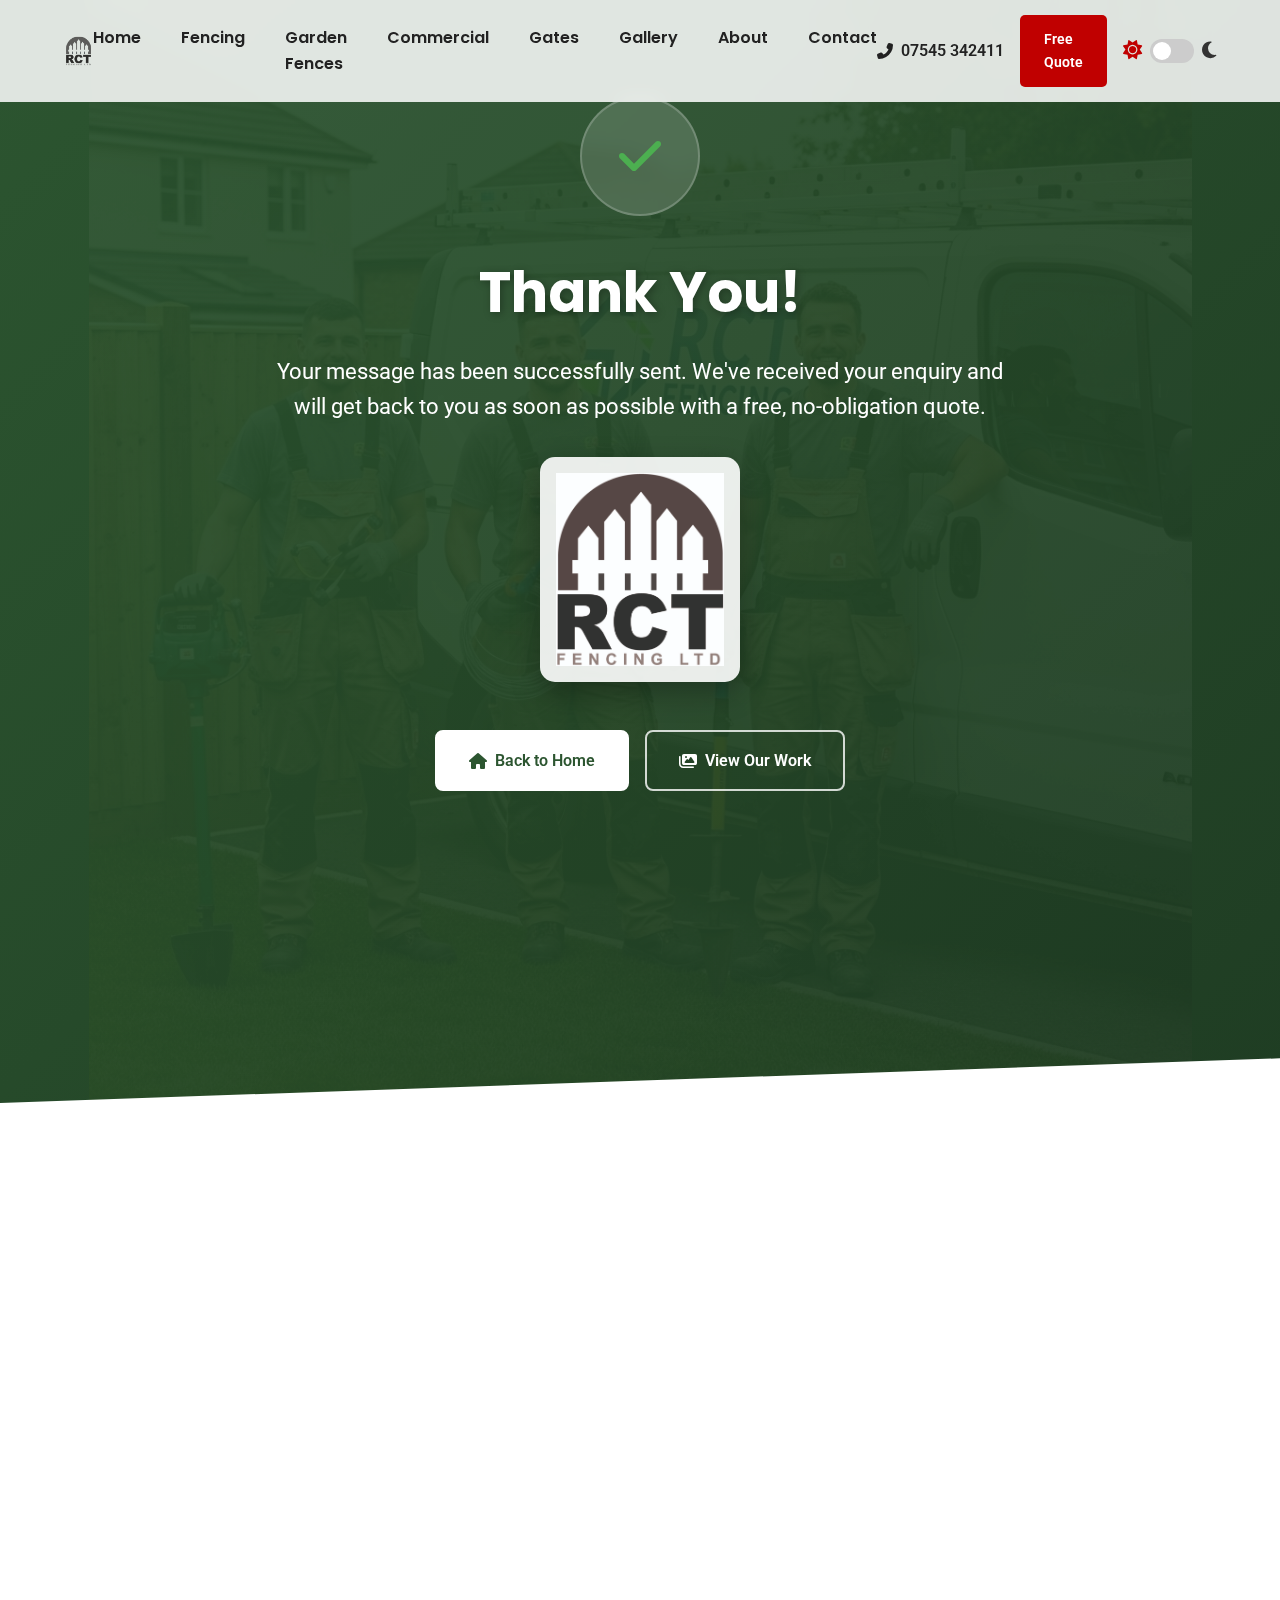
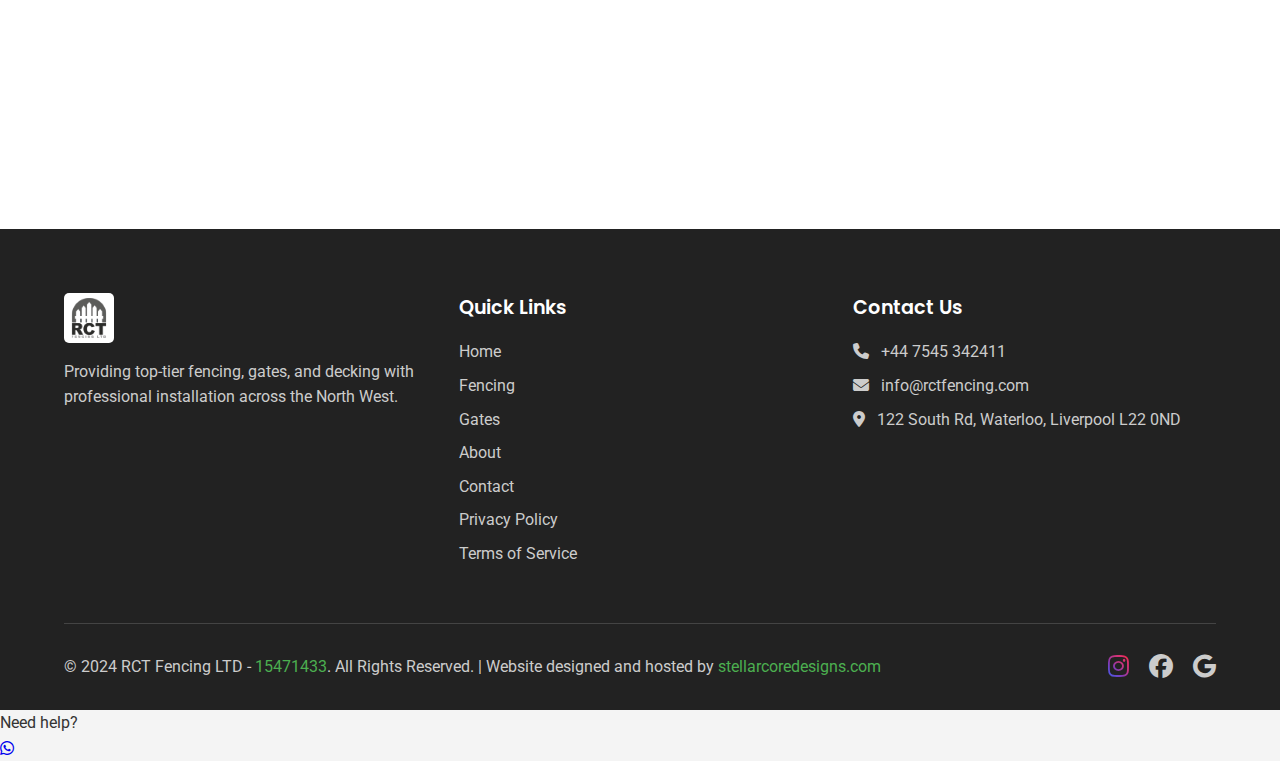
<file: success.html>
<!DOCTYPE html>
<html lang="en">
<head>
    <meta charset="UTF-8">
    <meta name="viewport" content="width=device-width, initial-scale=1.0">
    
    <!-- Preconnect to external domains for faster loading -->
    <link rel="preconnect" href="https://cdnjs.cloudflare.com">
    <link rel="preconnect" href="https://unpkg.com">
    
    <!-- SEO Meta Tags for Success Page -->
    <title>Thank You | RCT Fencing Liverpool - Your Message Has Been Sent</title>
    <meta name="description" content="Thank you for contacting RCT Fencing Liverpool. Your enquiry has been received and we'll get back to you soon with a free quote.">
    <meta name="author" content="RCT Fencing LTD">
    <meta name="robots" content="noindex, follow">

    <!-- Canonical URL -->
    <link rel="canonical" href="https://www.rctfencing.co.uk/success.html">

    <!-- Open Graph Meta Tags -->
    <meta property="og:title" content="Thank You | RCT Fencing Liverpool - Your Message Has Been Sent">
    <meta property="og:description" content="Thank you for contacting RCT Fencing Liverpool. Your enquiry has been received and we'll get back to you soon with a free quote.">
    <meta property="og:url" content="https://www.rctfencing.co.uk/success.html">
    <meta property="og:type" content="website">
    <meta property="og:image" content="https://www.rctfencing.co.uk/success.png">
    <meta property="og:image:alt" content="Thank you message from RCT Fencing">
    <meta property="og:site_name" content="RCT Fencing LTD">
    <meta property="og:locale" content="en_GB">

    <!-- Twitter Card Meta Tags -->
    <meta name="twitter:card" content="summary_large_image">
    <meta name="twitter:title" content="Thank You | RCT Fencing Liverpool - Your Message Has Been Sent">
    <meta name="twitter:description" content="Thank you for contacting RCT Fencing Liverpool. Your enquiry has been received and we'll get back to you soon with a free quote.">
    <meta name="twitter:image" content="https://www.rctfencing.co.uk/success.png">
    <meta name="twitter:image:alt" content="Thank you message from RCT Fencing">

    <!-- Google Fonts -->
    <link rel="preconnect" href="https://fonts.googleapis.com">
    <link rel="preconnect" href="https://fonts.gstatic.com" crossorigin>
    <link href="https://fonts.googleapis.com/css2?family=Poppins:wght@300;400;600;700&family=Roboto:wght@400;500;700&display=swap" rel="stylesheet">

    <!-- Font Awesome for Icons -->
    <link rel="stylesheet" href="https://cdnjs.cloudflare.com/ajax/libs/font-awesome/6.5.1/css/all.min.css" media="print" onload="this.media='all'">
    <noscript><link rel="stylesheet" href="https://cdnjs.cloudflare.com/ajax/libs/font-awesome/6.5.1/css/all.min.css"></noscript>

    <!-- Animate On Scroll Library -->
    <link rel="stylesheet" href="https://unpkg.com/aos@next/dist/aos.css" media="print" onload="this.media='all'" />
    <noscript><link rel="stylesheet" href="https://unpkg.com/aos@next/dist/aos.css" /></noscript>

    <!-- Link to your CSS file -->
    <link rel="stylesheet" href="style.css">

    <!-- Favicon -->
    <link rel="icon" href="logo.svg" type="image/svg+xml">
    <link rel="manifest" href="/manifest.json">
    
    <!-- Page-Specific CSS -->
    <style>
        .success-section {
            padding: 6rem 0;
            background: linear-gradient(135deg, var(--primary-color) 0%, var(--primary-color-dark) 100%);
            text-align: center;
            position: relative;
            overflow: hidden;
        }
        
        /* Light mode adjustments */
        .light-mode .success-section {
            background: linear-gradient(135deg, #2C5530 0%, #1F3D23 100%);
            color: white;
        }
        
        /* Dark mode adjustments */
        .dark-mode .success-section {
            background: linear-gradient(135deg, var(--primary-color) 0%, var(--primary-color-dark) 100%);
            color: white;
        }
        
        .success-section::before {
            content: '';
            position: absolute;
            top: 0;
            left: 0;
            right: 0;
            bottom: 0;
            background: url('success.png') center/contain no-repeat;
            opacity: 0.05;
            z-index: 0;
        }
        
        .success-content {
            position: relative;
            z-index: 2;
            max-width: 800px;
            margin: 0 auto;
            padding: 0 2rem;
        }
        
        .success-icon {
            width: 120px;
            height: 120px;
            background: rgba(255, 255, 255, 0.15);
            border-radius: 50%;
            display: flex;
            align-items: center;
            justify-content: center;
            margin: 0 auto 2rem;
            backdrop-filter: blur(10px);
            border: 2px solid rgba(255, 255, 255, 0.2);
        }
        
        .success-icon i {
            font-size: 3rem;
            color: #4CAF50;
        }
        
        .success-title {
            font-size: clamp(2.5rem, 5vw, 3.5rem);
            font-weight: 700;
            margin-bottom: 1rem;
            text-shadow: 2px 2px 8px rgba(0,0,0,0.3);
            color: white;
        }
        
        .success-subtitle {
            font-size: clamp(1.1rem, 2.5vw, 1.4rem);
            margin-bottom: 2rem;
            opacity: 0.9;
            line-height: 1.6;
            color: white;
        }
        
        .success-logo {
            max-width: 200px;
            width: 100%;
            height: auto;
            margin: 2rem auto;
            display: block;
            background: rgba(255, 255, 255, 0.9);
            padding: 1rem;
            border-radius: 15px;
            box-shadow: 0 10px 30px rgba(0,0,0,0.3);
        }
        
        .success-actions {
            display: flex;
            gap: 1rem;
            justify-content: center;
            flex-wrap: wrap;
            margin-top: 3rem;
        }
        
        .btn-white {
            background: white;
            color: #2C5530;
            border: 2px solid white;
            padding: 1rem 2rem;
            border-radius: 8px;
            text-decoration: none;
            font-weight: 600;
            transition: all 0.3s ease;
            display: inline-flex;
            align-items: center;
            gap: 0.5rem;
        }
        
        .btn-white:hover {
            background: transparent;
            color: white;
            transform: translateY(-2px);
            box-shadow: 0 10px 25px rgba(0,0,0,0.2);
        }
        
        .btn-outline {
            background: transparent;
            color: white;
            border: 2px solid rgba(255, 255, 255, 0.8);
            padding: 1rem 2rem;
            border-radius: 8px;
            text-decoration: none;
            font-weight: 600;
            transition: all 0.3s ease;
            display: inline-flex;
            align-items: center;
            gap: 0.5rem;
        }
        
        .btn-outline:hover {
            background: rgba(255, 255, 255, 0.1);
            border-color: white;
            transform: translateY(-2px);
            box-shadow: 0 10px 25px rgba(0,0,0,0.2);
        }
        
        .contact-info-grid {
            display: grid;
            grid-template-columns: repeat(auto-fit, minmax(250px, 1fr));
            gap: 2rem;
            margin-top: 4rem;
            max-width: 600px;
            margin-left: auto;
            margin-right: auto;
        }
        
        .contact-info-item {
            background: rgba(255, 255, 255, 0.1);
            padding: 1.5rem;
            border-radius: 12px;
            backdrop-filter: blur(10px);
            border: 1px solid rgba(255, 255, 255, 0.2);
            transition: transform 0.3s ease;
        }
        
        .contact-info-item:hover {
            transform: translateY(-5px);
        }
        
        .contact-info-item i {
            font-size: 1.5rem;
            margin-bottom: 1rem;
            color: #4CAF50;
        }
        
        .contact-info-item h4 {
            font-size: 1.1rem;
            margin-bottom: 0.5rem;
            color: white;
        }
        
        .contact-info-item p {
            margin: 0;
            opacity: 0.9;
            color: white;
        }
        
        .contact-info-item a {
            color: white;
            text-decoration: none;
            transition: color 0.3s ease;
        }
        
        .contact-info-item a:hover {
            color: #4CAF50;
        }
        
        @media (max-width: 768px) {
            .success-actions {
                flex-direction: column;
                align-items: center;
            }
            
            .btn-white,
            .btn-outline {
                width: 100%;
                max-width: 300px;
                justify-content: center;
            }
        }
    </style>
</head>
<body class="light-mode">

    <!-- Header Section -->
    <header class="header">
        <div class="container">
            <nav class="navbar">
                <a href="index.html" class="nav-logo">
                    <img src="logo.svg" alt="RCT Fencing Liverpool - Garden & Commercial Fence Installation">
                </a>
                <ul class="nav-menu">
                    <li class="nav-item"><a href="index.html" class="nav-link">Home</a></li>
                    <li class="nav-item"><a href="fencing.html" class="nav-link">Fencing</a></li>
                    <li class="nav-item"><a href="garden-fences-liverpool.html" class="nav-link">Garden Fences</a></li>
                    <li class="nav-item"><a href="commercial-fencing-liverpool.html" class="nav-link">Commercial</a></li>
                    <li class="nav-item"><a href="gates.html" class="nav-link">Gates</a></li>
                    <li class="nav-item"><a href="gallery.html" class="nav-link">Gallery</a></li>
                    <li class="nav-item"><a href="about.html" class="nav-link">About</a></li>
                    <li class="nav-item"><a href="contact.html" class="nav-link">Contact</a></li>
                </ul>
                <div class="header-actions">
                    <a href="tel:+447545342411" class="header-phone" aria-label="Call us">
                        <i class="fas fa-phone-alt"></i> <span class="phone-text">07545 342411</span>
                    </a>
                    <a href="contact.html" class="header-cta">Free Quote</a>
                    <div class="theme-switcher">
                        <i class="fas fa-sun" id="theme-icon-sun"></i>
                        <label class="switch">
                            <input type="checkbox" id="theme-toggle">
                            <span class="slider round"></span>
                        </label>
                        <i class="fas fa-moon" id="theme-icon-moon"></i>
                    </div>
                    <div class="hamburger">
                        <span class="bar"></span>
                        <span class="bar"></span>
                        <span class="bar"></span>
                    </div>
                </div>
            </nav>
        </div>
    </header>

    <main>
        <!-- Success Section -->
        <section class="success-section">
            <div class="success-content" data-aos="fade-in" data-aos-duration="1000">
                <div class="success-icon" data-aos="zoom-in" data-aos-delay="200">
                    <i class="fas fa-check"></i>
                </div>
                
                <h1 class="success-title" data-aos="fade-up" data-aos-delay="400">Thank You!</h1>
                
                <p class="success-subtitle" data-aos="fade-up" data-aos-delay="600">
                    Your message has been successfully sent. We've received your enquiry and will get back to you as soon as possible with a free, no-obligation quote.
                </p>
                
                <img src="logo.png" alt="RCT Fencing Liverpool Logo" class="success-logo" data-aos="fade-up" data-aos-delay="800">
                
                <div class="success-actions" data-aos="fade-up" data-aos-delay="1000">
                    <a href="index.html" class="btn-white">
                        <i class="fas fa-home"></i>
                        Back to Home
                    </a>
                    <a href="gallery.html" class="btn-outline">
                        <i class="fas fa-images"></i>
                        View Our Work
                    </a>
                </div>
                
                <div class="contact-info-grid" data-aos="fade-up" data-aos-delay="1200">
                    <div class="contact-info-item">
                        <i class="fas fa-phone"></i>
                        <h4>Call Us Now</h4>
                        <p><a href="tel:+447545342411">+44 7545 342411</a></p>
                    </div>
                    <div class="contact-info-item">
                        <i class="fas fa-envelope"></i>
                        <h4>Email Us</h4>
                        <p><a href="mailto:info@rctfencing.com">info@rctfencing.com</a></p>
                    </div>
                </div>
            </div>
        </section>

        <!-- Quick Services Section -->
        <section class="services-section" style="padding: 4rem 0;">
            <div class="container" data-aos="fade-up">
                <div class="section-title">
                    <h2>What We Do</h2>
                    <p>Professional fencing solutions across Liverpool and the North West</p>
                </div>
                <div class="services-grid">
                    <div class="service-card" data-aos="fade-up" data-aos-delay="100">
                        <div class="service-icon"><i class="fas fa-border-all"></i></div>
                        <h3>Garden Fencing</h3>
                        <p>Professional installation of garden fences using quality materials to enhance your property's security and privacy.</p>
                        <a href="garden-fences-liverpool.html" class="btn btn-secondary">Learn More About Garden Fencing</a>
                    </div>
                    <div class="service-card" data-aos="fade-up" data-aos-delay="200">
                        <div class="service-icon"><i class="fas fa-building"></i></div>
                        <h3>Commercial Fencing</h3>
                        <p>Secure commercial properties with our range of industrial-grade fencing solutions and professional installation.</p>
                        <a href="commercial-fencing-liverpool.html" class="btn btn-secondary">Learn More About Commercial Fencing</a>
                    </div>
                    <div class="service-card" data-aos="fade-up" data-aos-delay="300">
                        <div class="service-icon"><i class="fas fa-dungeon"></i></div>
                        <h3>Gates & Access</h3>
                        <p>Custom-made gates for residential and commercial properties, combining security with style and functionality.</p>
                        <a href="gates.html" class="btn btn-secondary">Learn More About Our Gates</a>
                    </div>
                </div>
            </div>
        </section>

    </main>

    <!-- Footer -->
    <footer class="footer">
        <div class="container">
            <div class="footer-content">
                <div class="footer-about">
                    <img src="logo.svg" alt="RCT Fencing Liverpool - Garden Fences & Commercial Fencing" class="footer-logo">
                    <p>Providing top-tier fencing, gates, and decking with professional installation across the North West.</p>
                </div>
                <div class="footer-links">
                    <h4>Quick Links</h4>
                    <ul>
                        <li><a href="index.html">Home</a></li>
                        <li><a href="fencing.html">Fencing</a></li>
                        <li><a href="gates.html">Gates</a></li>
                        <li><a href="about.html">About</a></li>
                        <li><a href="contact.html">Contact</a></li>
                        <li><a href="privacy.html">Privacy Policy</a></li>
                        <li><a href="terms.html">Terms of Service</a></li>
                    </ul>
                </div>
                <div class="footer-contact">
                    <h4>Contact Us</h4>
                    <p><i class="fas fa-phone"></i> +44 7545 342411</p>
                    <p><i class="fas fa-envelope"></i> info@rctfencing.com</p>
                    <p><i class="fas fa-map-marker-alt"></i> 122 South Rd, Waterloo, Liverpool L22 0ND</p>
                </div>
            </div>
            <div class="footer-bottom">
                <p>&copy; 2024 RCT Fencing LTD - <a href="https://find-and-update.company-information.service.gov.uk/company/15471433" target="_blank" rel="noopener" style="color: #4CAF50; text-decoration: none;">15471433</a>. All Rights Reserved. | Website designed and hosted by <a href="https://stellarcoredesigns.com" target="_blank" style="color: #4CAF50; text-decoration: none;">stellarcoredesigns.com</a></p>
                <div class="social-icons">
                    <a href="https://www.instagram.com/rctfencingltd/" target="_blank" aria-label="Instagram"><i class="fab fa-instagram"></i></a>
                    <a href="#" aria-label="Facebook"><i class="fab fa-facebook"></i></a>
                    <a href="https://share.google/sWHt9wTri25krqCEW" target="_blank" aria-label="Google My Business"><i class="fab fa-google"></i></a>
                </div>
            </div>
        </div>
    </footer>

    <!-- Scroll to Top Button -->
    <a href="#" class="scroll-to-top"><i class="fas fa-arrow-up"></i></a>

    <!-- Animate on Scroll JS -->
    <script src="https://unpkg.com/aos@next/dist/aos.js"></script>
    <script>
      AOS.init({
          once: true,
          duration: 1000,
      });
    </script>

    <!-- Link to your JS file -->
    <script src="script.js"></script>
</body>
</html>
</file>
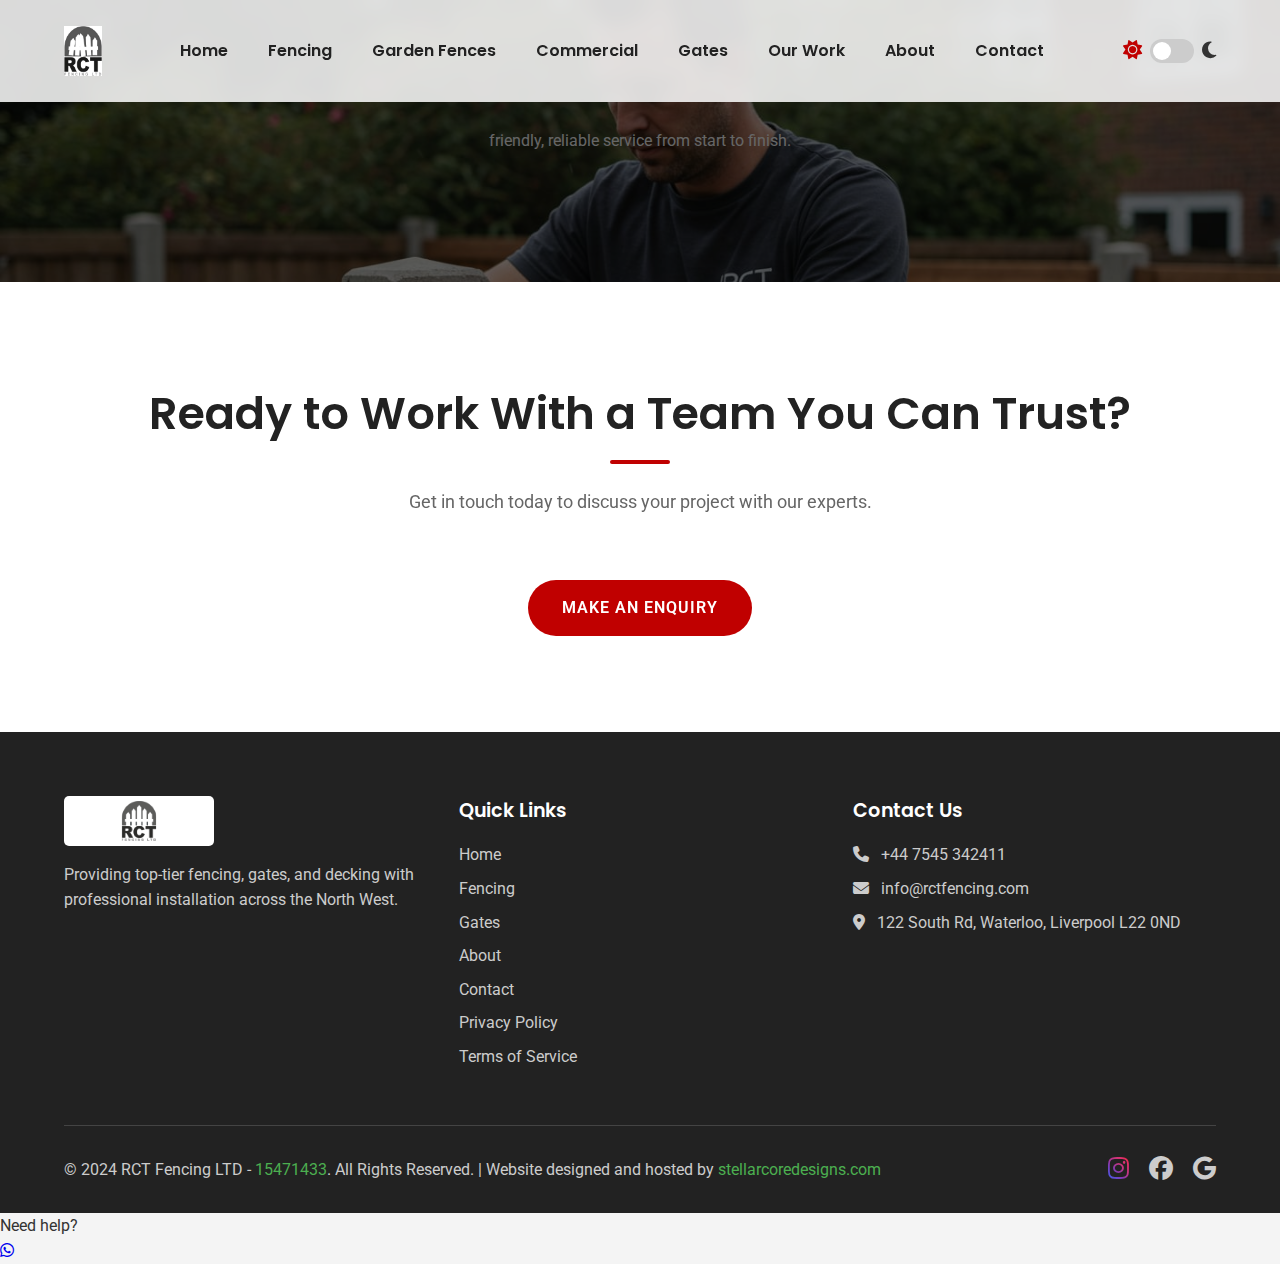
<file: terms.html>
<!DOCTYPE html>
<html lang="en">

<head>
    <meta charset="UTF-8">
    <meta name="viewport" content="width=device-width, initial-scale=1.0">

    <!-- Preconnect to external domains for faster loading -->
    <link rel="preconnect" href="https://cdnjs.cloudflare.com">
    <link rel="preconnect" href="https://unpkg.com">

    <!-- SEO Meta Tags for About Page -->
    <title>Terms of Service | RCT Fencing Contractors Liverpool</title>
    <meta name="description" content="Terms of Service for RCT Fencing LTD.">
    <meta name="keywords"
        content="about rct fencing, commercial fencing liverpool, residential fencing, fencing contractor liverpool, security fencing, business fencing, liverpool fencers, quality fencing north west">
    <meta name="author" content="RCT Fencing LTD">

    <!-- Canonical URL -->
    <link rel="canonical" href="https://www.rctfencing.co.uk/about.html">

    <!-- Open Graph Meta Tags -->
    <meta property="og:title" content="About RCT Fencing | Commercial & Residential Fencing Contractor Liverpool">
    <meta property="og:description"
        content="Learn about RCT Fencing, a leading contractor for commercial and residential fencing in Liverpool. With 15+ years of experience, we are committed to quality and security for all properties.">
    <meta property="og:url" content="https://www.rctfencing.co.uk/about.html">
    <meta property="og:type" content="website">
    <meta property="og:image" content="https://www.rctfencing.co.uk/about2.jpg">
    <meta property="og:image:alt" content="RCT Fencing team working on a project">
    <meta property="og:site_name" content="RCT Fencing LTD">
    <meta property="og:locale" content="en_GB">

    <!-- Twitter Card Meta Tags -->
    <meta name="twitter:card" content="summary_large_image">
    <meta name="twitter:title" content="About RCT Fencing | Commercial & Residential Fencing Contractor Liverpool">
    <meta name="twitter:description"
        content="Learn about RCT Fencing, a leading contractor for commercial and residential fencing in Liverpool. With 15+ years of experience, we are committed to quality and security for all properties.">
    <meta name="twitter:image" content="https://www.rctfencing.co.uk/about2.jpg">
    <meta name="twitter:image:alt" content="RCT Fencing team working on a project">

    <!-- Google Fonts -->
    <link rel="preconnect" href="https://fonts.googleapis.com">
    <link rel="preconnect" href="https://fonts.gstatic.com" crossorigin>
    <link
        href="https://fonts.googleapis.com/css2?family=Poppins:wght@300;400;600;700&family=Roboto:wght@400;500;700&display=swap"
        rel="stylesheet">

    <!-- Font Awesome for Icons -->
    <link rel="stylesheet" href="https://cdnjs.cloudflare.com/ajax/libs/font-awesome/6.5.1/css/all.min.css"
        media="print" onload="this.media='all'">
    <noscript>
        <link rel="stylesheet" href="https://cdnjs.cloudflare.com/ajax/libs/font-awesome/6.5.1/css/all.min.css">
    </noscript>

    <!-- Animate On Scroll Library -->
    <link rel="stylesheet" href="https://unpkg.com/aos@next/dist/aos.css" media="print" onload="this.media='all'" />
    <noscript>
        <link rel="stylesheet" href="https://unpkg.com/aos@next/dist/aos.css" />
    </noscript>

    <!-- Link to your CSS file -->
    <link rel="stylesheet" href="style.css">

    <!-- Favicon -->
    <link rel="icon" href="logo.svg" type="image/svg+xml">
    <link rel="manifest" href="/manifest.json">

    <!-- Page-Specific CSS from previous fix -->
    <style>
        .page-header-section {
            position: relative;
            padding: 8rem 0;
            text-align: center;
            color: white;
            background-size: cover;
            background-position: center;
            background-repeat: no-repeat;
        }

        .page-header-section .hero-overlay {
            background-color: rgba(0, 0, 0, 0.6);
        }

        .page-header-section h1 {
            font-size: clamp(2.2rem, 5vw, 3.5rem);
            text-shadow: 2px 2px 8px rgba(0, 0, 0, 0.7);
            margin-bottom: 0.5rem;
            position: relative;
            z-index: 2;
        }

        .page-header-section p {
            font-size: clamp(1rem, 2.5vw, 1.3rem);
            max-width: 600px;
            margin: 0 auto;
            text-shadow: 1px 1px 4px rgba(0, 0, 0, 0.7);
            position: relative;
            z-index: 2;
        }

        .service-card .service-card-image-container {
            width: 100%;
            height: 220px;
            overflow: hidden;
            margin-bottom: 1.5rem;
            border-radius: 8px;
            background-color: var(--border-color-light);
        }

        .service-card .service-card-image-container img {
            width: 100%;
            height: 100%;
            object-fit: cover;
            transition: transform 0.4s ease;
        }

        .service-card:hover .service-card-image-container img {
            transform: scale(1.05);
        }

        .contact-cta-section {
            padding: 6rem 0;
            transition: background-color var(--transition-speed);
        }

        body.light-mode .contact-cta-section {
            background-color: var(--surface-color-light);
        }

        body.dark-mode .contact-cta-section {
            background-color: var(--surface-color-dark);
        }

        .about-list li .fas {
            width: 25px;
            text-align: center;
        }

        /* Style for the new commercial/residential section */
        .about-content h3 .fas {
            color: var(--primary-color-light);
            font-size: 1.5rem;
        }

        body.dark-mode .about-content h3 .fas {
            color: var(--primary-color-dark);
        }
    </style>

    <!-- Breadcrumb Schema -->
    <script type="application/ld+json">
    {
      "@context": "https://schema.org",
      "@type": "BreadcrumbList",
      "itemListElement": [
        {
          "@type": "ListItem",
          "position": 1,
          "name": "Home",
          "item": "https://www.rctfencing.co.uk/"
        },
        {
          "@type": "ListItem",
          "position": 2,
          "name": "About",
          "item": "https://www.rctfencing.co.uk/about.html"
        }
      ]
    }
    </script>
</head>

<body class="light-mode">

    <!-- Header Section -->
    <header class="header">
        <div class="container">
            <nav class="navbar">
                <a href="index.html" class="nav-logo">
                    <img src="0223.gif" alt="RCT Fencing Contractors Liverpool" width="150" height="50" style="object-fit: contain;">
                </a>
                <ul class="nav-menu">
                    <li class="nav-item"><a href="index.html" class="nav-link">Home</a></li>
                    <li class="nav-item"><a href="fencing.html" class="nav-link">Fencing</a></li>
                    <li class="nav-item"><a href="garden-fences-liverpool.html" class="nav-link">Garden Fences</a></li>
                    <li class="nav-item"><a href="commercial-fencing-liverpool.html" class="nav-link">Commercial</a>
                    </li>
                    <li class="nav-item"><a href="gates.html" class="nav-link">Gates</a></li>
                    <li class="nav-item"><a href="gallery.html" class="nav-link">Our Work</a></li>
                    <li class="nav-item"><a href="about.html" class="nav-link">About</a></li>
                    <li class="nav-item"><a href="contact.html" class="nav-link">Contact</a></li>
                </ul>
                <div class="header-actions">
                    <div class="theme-switcher">
                        <i class="fas fa-sun" id="theme-icon-sun"></i>
                        <label class="switch">
                            <input type="checkbox" id="theme-toggle">
                            <span class="slider round"></span>
                        </label>
                        <i class="fas fa-moon" id="theme-icon-moon"></i>
                    </div>
                    <div class="hamburger">
                        <span class="bar"></span>
                        <span class="bar"></span>
                        <span class="bar"></span>
                    </div>
                </div>
            </nav>
        </div>
    </header>

    <main>
        <!-- Page Header Section -->
        <section class="page-header-section"
            style="background-image: url('manfixing.jpg'); background-position: center 25%;">
            <div class="hero-overlay"></div>
            <div class="container">
                friendly, reliable service from start to finish.</p>
            </div>
            </div>
            </div>
        </section>

        <!-- CTA Section -->
        <section class="contact-cta-section">
            <div class="container" data-aos="fade-up" style="text-align: center;">
                <div class="section-title">
                    <h2>Ready to Work With a Team You Can Trust?</h2>
                    <p>Get in touch today to discuss your project with our experts.</p>
                </div>
                <a href="contact.html" class="btn btn-primary">Make an Enquiry</a>
            </div>
        </section>

    </main>

    <!-- Footer -->
    <footer class="footer">
        <div class="container">
            <div class="footer-content">
                <div class="footer-about">
                    <img src="logo.svg" alt="RCT Fencing Logo" class="footer-logo" width="150" height="60">
                    <p>Providing top-tier fencing, gates, and decking with professional installation across the North
                        West.</p>
                </div>
                <div class="footer-links">
                    <h4>Quick Links</h4>
                    <ul>
                        <li><a href="index.html">Home</a></li>
                        <li><a href="fencing.html">Fencing</a></li>
                        <li><a href="gates.html">Gates</a></li>
                        <li><a href="about.html">About</a></li>
                        <li><a href="contact.html">Contact</a></li>
                        <li><a href="privacy.html">Privacy Policy</a></li>
                        <li><a href="terms.html">Terms of Service</a></li>
                    </ul>
                </div>
                <div class="footer-contact">
                    <h4>Contact Us</h4>
                    <p><i class="fas fa-phone"></i> +44 7545 342411</p>
                    <p><i class="fas fa-envelope"></i> info@rctfencing.com</p>
                    <p><i class="fas fa-map-marker-alt"></i> 122 South Rd, Waterloo, Liverpool L22 0ND</p>
                </div>
            </div>
            <div class="footer-bottom">
                <p>&copy; 2024 RCT Fencing LTD - <a
                        href="https://find-and-update.company-information.service.gov.uk/company/15471433"
                        target="_blank" rel="noopener" style="color: #4CAF50; text-decoration: none;">15471433</a>. All
                    Rights Reserved. | Website designed and hosted by <a href="https://stellarcoredesigns.com"
                        target="_blank" style="color: #4CAF50; text-decoration: none;">stellarcoredesigns.com</a></p>
                <div class="social-icons">
                    <a href="https://www.instagram.com/rctfencingltd/" target="_blank" aria-label="Instagram"><i
                            class="fab fa-instagram"></i></a>
                    <a href="#" aria-label="Facebook"><i class="fab fa-facebook"></i></a>
                    <a href="https://share.google/sWHt9wTri25krqCEW" target="_blank" aria-label="Google My Business"><i
                            class="fab fa-google"></i></a>
                </div>
            </div>
        </div>
    </footer>

    <!-- Scroll to Top Button -->
    <a href="#" class="scroll-to-top"><i class="fas fa-arrow-up"></i></a>

    <!-- Animate on Scroll JS -->
    <script src="https://unpkg.com/aos@next/dist/aos.js"></script>
    <script>
        AOS.init({
            once: true,
            duration: 1000,
        });
    </script>

    <!-- Link to your JS file -->
    <script src="script.js"></script>
</body>

</html>
</file>
<file: style.css>
/* style.css */

/* ------------------- */
/* CSS Variables       */
/* ------------------- */
:root {
    /* Light Mode Colors */
    --primary-color-light: #c00000;
    /* A strong, professional red */
    --secondary-color-light: #222222;
    /* Dark grey for text */
    --background-color-light: #f4f4f4;
    /* Light grey background */
    --surface-color-light: #ffffff;
    /* White for cards and surfaces */
    --text-color-light: #333333;
    --border-color-light: #dddddd;

    /* Dark Mode Colors */
    --primary-color-dark: #ff4747;
    /* A brighter red for dark mode contrast */
    --secondary-color-dark: #f0f0f0;
    /* Light grey for text */
    --background-color-dark: #121212;
    /* True black background */
    --surface-color-dark: #1e1e1e;
    /* Off-black for cards */
    --text-color-dark: #e0e0e0;
    --border-color-dark: #444444;

    /* Typography */
    --font-primary: 'Poppins', sans-serif;
    --font-secondary: 'Roboto', sans-serif;

    /* Transitions & Shadows */
    --transition-speed: 0.3s ease;
    --shadow-light: 0 5px 15px rgba(0, 0, 0, 0.1);
    --shadow-dark: 0 5px 20px rgba(0, 0, 0, 0.4);
}

/* ------------------- */
/* Base & Reset        */
/* ------------------- */
* {
    margin: 0;
    padding: 0;
    box-sizing: border-box;
}

html {
    scroll-behavior: smooth;
    font-size: 16px;
    overflow-x: hidden;
}

body {
    font-family: var(--font-secondary);
    line-height: 1.6;
    transition: background-color var(--transition-speed), color var(--transition-speed);
    overflow-x: hidden;
    width: 100%;
}

/* Theme-specific body styles */
body.light-mode {
    background-color: var(--background-color-light);
    color: var(--text-color-light);
}

body.dark-mode {
    background-color: var(--background-color-dark);
    color: var(--text-color-dark);
}

.container {
    width: 90%;
    max-width: 1200px;
    margin: 0 auto;
}

h1,
h2,
h3,
h4 {
    font-family: var(--font-primary);
    font-weight: 600;
}

a {
    text-decoration: none;
    transition: color var(--transition-speed);
}

img {
    max-width: 100%;
    height: auto;
    display: block;
}

ul {
    list-style: none;
}

/* ------------------- */
/* Header & Navbar     */
/* ------------------- */
.header {
    position: fixed;
    top: 0;
    left: 0;
    width: 100%;
    z-index: 1000;
    transition: background-color var(--transition-speed), box-shadow var(--transition-speed);
    padding: 1rem 0;
}

.header.scrolled {
    box-shadow: 0 2px 20px rgba(0, 0, 0, 0.1);
    padding: 0.8rem 0;
}

body.light-mode .header {
    background-color: rgba(255, 255, 255, 0.85);
    backdrop-filter: blur(8px);
}

body.light-mode .header.scrolled {
    background-color: rgba(255, 255, 255, 0.4);
    backdrop-filter: blur(20px);
}

body.dark-mode .header {
    background-color: rgba(30, 30, 30, 0.85);
    backdrop-filter: blur(8px);
}

body.dark-mode .header.scrolled {
    background-color: rgba(30, 30, 30, 0.4);
    backdrop-filter: blur(20px);
    box-shadow: 0 2px 20px rgba(0, 0, 0, 0.3);
}

.navbar {
    display: flex;
    justify-content: space-between;
    align-items: center;
    height: 70px;
}

.nav-logo img {
    height: 50px;
    width: auto;
    transition: transform 0.2s ease, filter 0.3s ease;
    image-rendering: -webkit-optimize-contrast;
    image-rendering: crisp-edges;
    shape-rendering: geometricPrecision;
}

/* Brighten logo in dark mode */
body.dark-mode .nav-logo img {
    filter: brightness(2) contrast(1.1);
}

.nav-logo:hover img {
    transform: scale(1.05);
}

.nav-menu {
    display: flex;
    gap: 2.5rem;
}

.nav-link {
    font-family: var(--font-primary);
    font-weight: 600;
    position: relative;
    padding: 0.5rem 0;
    transition: all 0.3s ease;
}

body.light-mode .nav-link {
    color: var(--secondary-color-light);
}

body.dark-mode .nav-link {
    color: var(--secondary-color-dark);
}

body.light-mode .nav-link:hover {
    color: var(--primary-color-light);
}

body.dark-mode .nav-link:hover {
    color: var(--primary-color-dark);
}

.nav-link::after {
    content: '';
    position: absolute;
    bottom: 0;
    left: 0;
    width: 0;
    height: 2px;
    transition: width 0.3s ease;
}

body.light-mode .nav-link::after {
    background-color: var(--primary-color-light);
}

body.dark-mode .nav-link::after {
    background-color: var(--primary-color-dark);
}

.nav-link:hover::after {
    width: 100%;
}

.header-actions {
    display: flex;
    align-items: center;
    gap: 1.5rem;
}

/* Simple CTA Button */
.header-cta {
    background-color: var(--primary-color-light);
    color: white !important;
    padding: 0.8rem 1.5rem;
    border-radius: 5px;
    font-weight: 600;
    font-size: 0.9rem;
    transition: all 0.3s ease;
    border: none;
}

.header-cta:hover {
    background-color: #a00000;
    transform: translateY(-1px);
    box-shadow: 0 4px 12px rgba(192, 0, 0, 0.3);
}

body.dark-mode .header-cta {
    background-color: var(--primary-color-dark);
}

body.dark-mode .header-cta:hover {
    background-color: #ff6363;
    box-shadow: 0 4px 12px rgba(255, 71, 71, 0.3);
}

/* Header Actions */
.header-actions {
    display: flex;
    align-items: center;
    gap: 1rem;
}

/* Header Phone */
.header-phone {
    font-weight: 600;
    font-size: 1rem;
    display: flex;
    align-items: center;
    gap: 0.5rem;
    white-space: nowrap;
}

body.light-mode .header-phone {
    color: var(--secondary-color-light);
}

body.dark-mode .header-phone {
    color: var(--secondary-color-dark);
}

body.light-mode .header-phone:hover {
    color: var(--primary-color-light);
}

body.dark-mode .header-phone:hover {
    color: var(--primary-color-dark);
}

@media (max-width: 768px) {
    .header-phone .phone-text {
        display: none;
    }

    .header-phone {
        font-size: 1.2rem;
    }
}

/* Theme Switcher */
.theme-switcher {
    display: flex;
    align-items: center;
    gap: 0.5rem;
}

.theme-switcher .fas {
    font-size: 1.2rem;
    transition: color var(--transition-speed);
}

body.light-mode .theme-switcher .fa-sun {
    color: var(--primary-color-light);
}

body.dark-mode .theme-switcher .fa-moon {
    color: var(--primary-color-dark);
}

.switch {
    position: relative;
    display: inline-block;
    width: 44px;
    height: 24px;
}

.switch input {
    display: none;
}

.slider {
    position: absolute;
    cursor: pointer;
    top: 0;
    left: 0;
    right: 0;
    bottom: 0;
    background-color: #ccc;
    transition: .4s;
}

.slider:before {
    position: absolute;
    content: "";
    height: 18px;
    width: 18px;
    left: 3px;
    bottom: 3px;
    background-color: white;
    transition: .4s;
}

input:checked+.slider {
    background-color: var(--primary-color-light);
}

body.dark-mode input:checked+.slider {
    background-color: var(--primary-color-dark);
}

input:checked+.slider:before {
    transform: translateX(20px);
}

.slider.round {
    border-radius: 24px;
}

.slider.round:before {
    border-radius: 50%;
}

/* Hamburger Menu */
.hamburger {
    display: none;
    cursor: pointer;
}

.bar {
    display: block;
    width: 25px;
    height: 3px;
    margin: 5px auto;
    transition: all 0.3s ease-in-out;
}

body.light-mode .bar {
    background-color: var(--secondary-color-light);
}

body.dark-mode .bar {
    background-color: var(--secondary-color-dark);
}


/* ------------------- */
/* Hero Section        */
/* ------------------- */
.hero-section {
    position: relative;
    height: 100vh;
    display: flex;
    align-items: center;
    justify-content: center;
    text-align: center;
    color: white;
    background-size: cover;
    background-position: center;
    background-repeat: no-repeat;
    transition: background-image 1s ease-in-out;
    background-image: url('domestic fence/hero-bg-optimized.webp');
    background-image: -webkit-image-set(url('domestic fence/hero-bg-optimized.webp') 1x,
            url('domestic fence/photographic fence.jpg') 1x);
}

.hero-overlay {
    position: absolute;
    top: 0;
    left: 0;
    width: 100%;
    height: 100%;
    background-color: rgba(0, 0, 0, 0.6);
}

.hero-content {
    position: relative;
    z-index: 2;
}

.hero-title {
    font-size: clamp(2.5rem, 5vw, 4rem);
    font-weight: 700;
    margin-bottom: 1rem;
    text-shadow: 2px 2px 8px rgba(0, 0, 0, 0.7);
}

.hero-subtitle {
    font-size: clamp(1rem, 2.5vw, 1.5rem);
    margin-bottom: 2rem;
    max-width: 700px;
    margin-left: auto;
    margin-right: auto;
}

.hero-features {
    display: flex;
    justify-content: center;
    gap: 1.5rem;
    margin-bottom: 2.5rem;
    flex-wrap: wrap;
}

.hero-features span {
    font-weight: 500;
    font-size: 1.1rem;
    background: rgba(255, 255, 255, 0.1);
    padding: 0.5rem 1rem;
    border-radius: 50px;
    backdrop-filter: blur(5px);
}

.hero-features .fas {
    margin-right: 0.5rem;
    color: #ffc107;
}

/* ------------------- */
/* Buttons             */
/* ------------------- */
.btn {
    display: inline-block;
    padding: 0.8rem 2rem;
    border-radius: 50px;
    font-weight: 600;
    text-transform: uppercase;
    letter-spacing: 1px;
    border: 2px solid transparent;
    transition: all var(--transition-speed);
}

.btn-primary {
    background-color: var(--primary-color-light);
    color: white;
}

.btn-primary:hover {
    background-color: #a00000;
    transform: translateY(-3px);
}

body.dark-mode .btn-primary {
    background-color: var(--primary-color-dark);
}

body.dark-mode .btn-primary:hover {
    background-color: #ff6363;
}

.btn-secondary {
    border-color: var(--primary-color-light);
    color: var(--primary-color-light);
}

.btn-secondary:hover {
    background-color: var(--primary-color-light);
    color: white;
}

body.dark-mode .btn-secondary {
    border-color: var(--primary-color-dark);
    color: var(--primary-color-dark);
}

body.dark-mode .btn-secondary:hover {
    background-color: var(--primary-color-dark);
    color: var(--surface-color-dark);
}

/* ------------------- */
/* General Sections    */
/* ------------------- */
section {
    padding: 6rem 0;
}

.section-title {
    text-align: center;
    margin-bottom: 4rem;
}

.section-title h2 {
    font-size: clamp(2rem, 5vw, 2.8rem);
    /* FIX: Increased margin-bottom for more space */
    margin-bottom: 1.5rem;
    position: relative;
    display: inline-block;
    padding-bottom: 15px;
    /* Added padding to push subtitle down */
}

body.light-mode .section-title h2 {
    color: var(--secondary-color-light);
}

body.dark-mode .section-title h2 {
    color: var(--secondary-color-dark);
}

.section-title h2::after {
    content: '';
    position: absolute;
    /* FIX: Moved divider down to be under the new padding */
    bottom: 0;
    left: 50%;
    transform: translateX(-50%);
    width: 60px;
    height: 4px;
    border-radius: 2px;
}

body.light-mode .section-title h2::after {
    background-color: var(--primary-color-light);
}

body.dark-mode .section-title h2::after {
    background-color: var(--primary-color-dark);
}

.section-title p {
    font-size: 1.1rem;
    color: #666;
}

body.dark-mode .section-title p {
    color: #aaa;
}

/* Angled Section Divider */
.services-section {
    position: relative;
    background-color: var(--surface-color-light);
}

body.dark-mode .services-section {
    background-color: var(--surface-color-dark);
}

.services-section::before {
    content: '';
    position: absolute;
    top: 0;
    left: 0;
    width: 100%;
    height: 100px;
    background: inherit;
    transform: skewY(-2deg);
    transform-origin: top left;
    z-index: 0;
}

.services-section .container {
    position: relative;
    z-index: 1;
}

/* ------------------- */
/* About Section       */
/* ------------------- */
.about-content {
    display: grid;
    grid-template-columns: 1fr 1fr;
    gap: 3rem;
    align-items: center;
}

.about-image img {
    border-radius: 10px;
    box-shadow: var(--shadow-light);
}

body.dark-mode .about-image img {
    box-shadow: var(--shadow-dark);
}

.about-text h3 {
    font-size: 1.8rem;
    margin-bottom: 1rem;
}

body.light-mode .about-text h3 {
    color: var(--primary-color-light);
}

body.dark-mode .about-text h3 {
    color: var(--primary-color-dark);
}

.about-text p {
    margin-bottom: 1rem;
}

.about-list {
    margin-top: 1.5rem;
}

.about-list li {
    margin-bottom: 0.5rem;
    display: flex;
    align-items: center;
}

.about-list .fas {
    margin-right: 0.8rem;
    font-size: 1.2rem;
}

body.light-mode .about-list .fas {
    color: var(--primary-color-light);
}

body.dark-mode .about-list .fas {
    color: var(--primary-color-dark);
}

/* ------------------- */
/* Services Section    */
/* ------------------- */
.services-grid {
    display: grid;
    grid-template-columns: repeat(auto-fit, minmax(280px, 1fr));
    gap: 2rem;
}

.service-card {
    padding: 2.5rem 2rem;
    text-align: center;
    border-radius: 10px;
    transition: transform var(--transition-speed), box-shadow var(--transition-speed);
    border: 1px solid var(--border-color-light);
}

body.light-mode .service-card {
    background-color: var(--background-color-light);
}

body.dark-mode .service-card {
    background-color: var(--background-color-dark);
    border-color: var(--border-color-dark);
}

.service-card:hover {
    transform: translateY(-10px);
    box-shadow: var(--shadow-light);
}

body.dark-mode .service-card:hover {
    box-shadow: var(--shadow-dark);
}

.service-icon {
    font-size: 3rem;
    margin-bottom: 1.5rem;
}

body.light-mode .service-icon {
    color: var(--primary-color-light);
}

body.dark-mode .service-icon {
    color: var(--primary-color-dark);
}

.service-card h3 {
    font-size: 1.5rem;
    margin-bottom: 1rem;
}

/* ------------------- */
/* Gallery Section     */
/* ------------------- */
.gallery-grid {
    display: grid;
    grid-template-columns: repeat(auto-fill, minmax(300px, 1fr));
    gap: 1rem;
}

.gallery-item {
    overflow: hidden;
    border-radius: 10px;
    position: relative;
    cursor: pointer;
}

.gallery-item img {
    transition: transform 0.5s ease;
    width: 100%;
    height: 100%;
    object-fit: cover;
}

.gallery-item:hover img {
    transform: scale(1.1);
}

.gallery-item::after {
    content: '\f00e';
    /* Font Awesome search-plus icon */
    font-family: 'Font Awesome 6 Free';
    font-weight: 900;
    position: absolute;
    top: 50%;
    left: 50%;
    transform: translate(-50%, -50%) scale(0);
    color: white;
    font-size: 2rem;
    background: rgba(0, 0, 0, 0.5);
    width: 100%;
    height: 100%;
    display: flex;
    justify-content: center;
    align-items: center;
    opacity: 0;
    transition: transform 0.3s ease, opacity 0.3s ease;
}

.gallery-item:hover::after {
    transform: translate(-50%, -50%) scale(1);
    opacity: 1;
}

.gallery-cta {
    text-align: center;
    margin-top: 3rem;
}

/* ------------------- */
/* Testimonials Section */
/* ------------------- */
.testimonials-section {
    background-color: var(--surface-color-light);
}

body.dark-mode .testimonials-section {
    background-color: var(--surface-color-dark);
}

.testimonials-grid {
    display: grid;
    grid-template-columns: repeat(auto-fit, minmax(320px, 1fr));
    gap: 2rem;
}

.testimonial-card {
    padding: 2rem;
    border-radius: 10px;
    position: relative;
    border: 1px solid var(--border-color-light);
}

body.light-mode .testimonial-card {
    background-color: var(--background-color-light);
}

body.dark-mode .testimonial-card {
    background-color: var(--background-color-dark);
    border-color: var(--border-color-dark);
}

.testimonial-card .fa-quote-left {
    position: absolute;
    top: 1rem;
    left: 1.5rem;
    font-size: 2.5rem;
    opacity: 0.08;
    /* Reduced opacity */
    z-index: 0;
    /* Ensures it's in the background */
}

.testimonial-card p {
    margin-bottom: 1.5rem;
    font-style: italic;
    position: relative;
    /* Add position context */
    z-index: 1;
    /* Ensures text is on top of the quote icon */
}

.testimonial-author {
    text-align: right;
}

.testimonial-author h4 {
    font-size: 1.1rem;
    margin-bottom: 0.2rem;
}

body.light-mode .testimonial-author h4 {
    color: var(--primary-color-light);
}

body.dark-mode .testimonial-author h4 {
    color: var(--primary-color-dark);
}

.testimonial-author span {
    font-size: 0.9rem;
    color: #777;
}

/* Styling for the new trust heading section */
.trust-heading {
    text-align: center;
    margin-top: 4rem;
    margin-bottom: 2rem;
}

.trust-heading p {
    font-size: 1.1rem;
    line-height: 1.5;
    max-width: 550px;
    margin: 0 auto 1rem auto;
}

.trust-heading .stars {
    color: #ffc107;
    font-size: 1.3rem;
}

/* FIX: Trust Logos Section Styling */
.trust-logos-container {
    text-align: center;
    margin-top: 4rem;
}

.trust-logos-title {
    margin-bottom: 2rem;
    font-weight: 500;
    font-size: 1.1rem;
}

.trust-logos {
    display: flex;
    justify-content: center;
    align-items: center;
    flex-wrap: wrap;
    gap: 2.5rem;
}

.trust-logo-item {
    transition: transform var(--transition-speed);
}

.trust-logo-item:hover {
    transform: translateY(-5px);
}

.trust-logo-item img {
    height: 60px;
    /* Increased logo size */
    max-width: 180px;
    object-fit: contain;
    filter: none;
    /* Removed grayscale */
    opacity: 1;
    /* Full opacity */
}

body.dark-mode .trust-logo-item img {
    /* Add a background for SVG/PNGs with transparent parts in dark mode */
    background-color: #fff;
    border-radius: 8px;
    padding: 10px;
}

.trust-logo-item.google-reviews {
    display: flex;
    align-items: center;
    gap: 0.75rem;
    padding: 0.8rem 1.5rem;
    border-radius: 8px;
    font-weight: 600;
    border: 2px solid #ccc;
    color: #4285F4;
    background-color: #fff;
    border-color: #E0E0E0;
}

body.dark-mode .trust-logo-item.google-reviews {
    color: #fff;
    background-color: #4285F4;
    border-color: #4285F4;
}

.trust-logo-item.google-reviews .fab {
    font-size: 1.5rem;
}


/* ------------------- */
/* Contact Section     */
/* ------------------- */
.contact-wrapper {
    display: grid;
    grid-template-columns: 1.2fr 1fr;
    gap: 3rem;
    background-color: var(--surface-color-light);
    padding: 3rem;
    border-radius: 10px;
    box-shadow: var(--shadow-light);
}

body.dark-mode .contact-wrapper {
    background-color: var(--surface-color-dark);
    box-shadow: var(--shadow-dark);
}

.form-group {
    margin-bottom: 1.5rem;
}

.form-group label {
    display: block;
    margin-bottom: 0.5rem;
    font-weight: 500;
}

.form-group input,
.form-group textarea {
    width: 100%;
    padding: 0.8rem;
    border-radius: 5px;
    border: 1px solid var(--border-color-light);
    font-family: var(--font-secondary);
    font-size: 1rem;
    transition: border-color var(--transition-speed), box-shadow var(--transition-speed);
}

body.light-mode .form-group input,
body.light-mode .form-group textarea {
    background-color: var(--background-color-light);
    color: var(--text-color-light);
}

body.dark-mode .form-group input,
body.dark-mode .form-group textarea {
    background-color: #333;
    color: var(--text-color-dark);
    border-color: var(--border-color-dark);
}

.form-group input:focus,
.form-group textarea:focus {
    outline: none;
    border-color: var(--primary-color-light);
    box-shadow: 0 0 0 3px rgba(192, 0, 0, 0.2);
}

body.dark-mode .form-group input:focus,
body.dark-mode .form-group textarea:focus {
    border-color: var(--primary-color-dark);
    box-shadow: 0 0 0 3px rgba(255, 71, 71, 0.3);
}

#form-result {
    margin-top: 1rem;
    font-weight: 500;
}

.contact-info h3 {
    font-size: 1.8rem;
    margin-bottom: 1rem;
}

.contact-info ul {
    list-style: none;
    margin: 1.5rem 0;
}

.contact-info li {
    margin-bottom: 1rem;
    display: flex;
    align-items: center;
}

.contact-info li .fas {
    margin-right: 1rem;
    width: 20px;
}

body.light-mode .contact-info li .fas {
    color: var(--primary-color-light);
}

body.dark-mode .contact-info li .fas {
    color: var(--primary-color-dark);
}

.contact-info a {
    color: inherit;
}

.contact-info a:hover {
    text-decoration: underline;
}

.map-container {
    margin-top: 1.5rem;
    border-radius: 10px;
    overflow: hidden;
    border: 2px solid var(--border-color-dark);
}

/* ------------------- */
/* Footer              */
/* ------------------- */
.footer {
    padding-top: 4rem;
}

body.light-mode .footer {
    background-color: var(--secondary-color-light);
    color: #ccc;
}

body.dark-mode .footer {
    background-color: #000;
    color: #aaa;
}

.footer-content {
    display: grid;
    grid-template-columns: repeat(auto-fit, minmax(250px, 1fr));
    gap: 2rem;
    padding-bottom: 3rem;
}

.footer-logo {
    height: 50px;
    margin-bottom: 1rem;
    background: white;
    padding: 5px;
    border-radius: 5px;
    transition: filter 0.3s ease;
}

/* Brighten footer logo in dark mode */
body.dark-mode .footer-logo {
    filter: brightness(2) contrast(1.1);
}

.footer-links h4,
.footer-contact h4 {
    font-size: 1.2rem;
    margin-bottom: 1rem;
    color: white;
}

.footer-links ul li {
    margin-bottom: 0.5rem;
}

.footer-links a {
    color: #ccc;
}

.footer-links a:hover {
    color: var(--primary-color-dark);
    padding-left: 5px;
}

.footer-contact p {
    margin-bottom: 0.5rem;
}

.footer-contact .fas {
    margin-right: 0.5rem;
}

.footer-bottom {
    display: flex;
    justify-content: space-between;
    align-items: center;
    padding: 1.5rem 0;
    border-top: 1px solid #444;
    flex-wrap: wrap;
    gap: 1rem;
}

.social-icons a {
    color: #ccc;
    font-size: 1.5rem;
    margin-left: 1rem;
}

.social-icons a:hover {
    color: var(--primary-color-dark);
}

.social-icons a[aria-label="Instagram"] {
    background: linear-gradient(45deg, #405de6, #5851db, #833ab4, #c13584, #e1306c, #fd1d1d);
    -webkit-background-clip: text;
    -webkit-text-fill-color: transparent;
    background-clip: text;
}

.social-icons a[aria-label="Instagram"]:hover {
    background: linear-gradient(45deg, #405de6, #5851db, #833ab4, #c13584, #e1306c, #fd1d1d);
    -webkit-background-clip: text;
    -webkit-text-fill-color: transparent;
    background-clip: text;
    transform: scale(1.1);
}

/* ------------------- */
/* Utility Classes     */
/* ------------------- */
.scroll-to-top {
    position: fixed;
    bottom: 20px;
    right: 20px;
    width: 50px;
    height: 50px;
    border-radius: 50%;
    display: flex;
    justify-content: center;
    align-items: center;
    font-size: 1.5rem;
    color: white;
    z-index: 100;
    opacity: 0;
    visibility: hidden;
    transition: all var(--transition-speed);
}

body.light-mode .scroll-to-top {
    background-color: var(--primary-color-light);
}

body.dark-mode .scroll-to-top {
    background-color: var(--primary-color-dark);
}

.scroll-to-top.visible {
    opacity: 1;
    visibility: visible;
}

/* ------------------- */
/* Responsive Design   */
/* ------------------- */
@media (max-width: 992px) {

    .about-content,
    .contact-wrapper {
        grid-template-columns: 1fr;
    }
}

/* Tablet and smaller - Switch to hamburger earlier */
@media (max-width: 1024px) {
    .nav-menu {
        position: fixed;
        right: -100%;
        top: 0;
        flex-direction: column;
        width: 280px;
        height: 100vh;
        text-align: left;
        transition: right 0.4s cubic-bezier(0.25, 0.46, 0.45, 0.94);
        gap: 0;
        padding: 100px 2rem 2rem;
        backdrop-filter: blur(20px);
        overflow-y: auto;
        box-shadow: -10px 0 30px rgba(0, 0, 0, 0.1);
    }

    body.light-mode .nav-menu {
        background: linear-gradient(135deg, rgba(255, 255, 255, 0.95) 0%, rgba(255, 255, 255, 0.9) 100%);
        border-left: 1px solid rgba(192, 0, 0, 0.1);
    }

    body.dark-mode .nav-menu {
        background: linear-gradient(135deg, rgba(30, 30, 30, 0.95) 0%, rgba(20, 20, 20, 0.9) 100%);
        border-left: 1px solid rgba(255, 71, 71, 0.1);
    }

    .nav-menu.active {
        right: 0;
    }

    .nav-item {
        margin: 0;
        border-bottom: 1px solid rgba(0, 0, 0, 0.05);
    }

    body.dark-mode .nav-item {
        border-bottom: 1px solid rgba(255, 255, 255, 0.05);
    }

    .nav-link {
        font-size: 1.1rem;
        padding: 1.2rem 1rem;
        border-radius: 0;
        display: block;
        width: 100%;
        font-weight: 500;
        position: relative;
        transition: all 0.3s ease;
        background: none !important;
        border: none !important;
    }

    .nav-link::before {
        content: '';
        position: absolute;
        left: 0;
        top: 0;
        width: 3px;
        height: 100%;
        transform: scaleY(0);
        transform-origin: center;
        transition: transform 0.3s ease;
    }

    body.light-mode .nav-link::before {
        background: var(--primary-color-light);
    }

    body.dark-mode .nav-link::before {
        background: var(--primary-color-dark);
    }

    .nav-link:hover::before {
        transform: scaleY(1);
    }

    body.light-mode .nav-link:hover {
        background: rgba(192, 0, 0, 0.05) !important;
        color: var(--primary-color-light);
    }

    body.dark-mode .nav-link:hover {
        background: rgba(255, 71, 71, 0.1) !important;
        color: var(--primary-color-dark);
    }

    .hamburger {
        display: block;
        z-index: 1001;
    }

    .hamburger.active .bar:nth-child(2) {
        opacity: 0;
    }

    .hamburger.active .bar:nth-child(1) {
        transform: translateY(8px) rotate(45deg);
    }

    .hamburger.active .bar:nth-child(3) {
        transform: translateY(-8px) rotate(-45deg);
    }

    /* Hide CTA button on smaller screens to save space */
    .header-cta {
        display: none;
    }

    /* Add overlay when menu is open */
    .nav-menu.active::before {
        content: '';
        position: fixed;
        top: 0;
        left: 0;
        width: calc(100vw - 280px);
        height: 100vh;
        background: rgba(0, 0, 0, 0.3);
        z-index: -1;
        backdrop-filter: blur(2px);
    }
}

@media (max-width: 768px) {
    html {
        font-size: 15px;
    }

    .nav-link {
        font-size: 1.1rem;
        min-width: 180px;
    }

    .hero-features {
        flex-direction: column;
        align-items: center;
    }

    section {
        padding: 4rem 0;
    }

    .contact-wrapper {
        padding: 2rem;
    }
}

/* FAQ Section Styles */
.faq-section {
    background: var(--background-color);
}

.faq-container {
    max-width: 800px;
    margin: 0 auto;
}

.faq-item {
    margin-bottom: 1rem;
    border: 1px solid var(--border-color);
    border-radius: 8px;
    background: var(--surface-color);
    overflow: hidden;
    transition: all 0.3s ease;
}

.faq-item:hover {
    box-shadow: 0 4px 12px rgba(0, 0, 0, 0.1);
}

.faq-question {
    display: flex;
    justify-content: space-between;
    align-items: center;
    padding: 1.5rem;
    cursor: pointer;
    background: var(--surface-color);
    border: none;
    width: 100%;
    text-align: left;
    transition: background-color 0.3s ease;
}

.faq-question:hover {
    background: var(--surface-color-light);
}

.faq-question h3 {
    margin: 0;
    font-size: 1.1rem;
    font-weight: 600;
    color: var(--text-color);
    flex: 1;
    padding-right: 1rem;
}

.faq-toggle {
    font-size: 1.5rem;
    font-weight: bold;
    color: var(--primary-color);
    transition: transform 0.3s ease;
    flex-shrink: 0;
}

.faq-item.active .faq-toggle {
    transform: rotate(45deg);
}

.faq-answer {
    padding: 0 1.5rem;
    max-height: 0;
    overflow: hidden;
    transition: all 0.4s ease-in-out;
    background: var(--surface-color);
    opacity: 0;
}

.faq-item.active .faq-answer {
    padding: 0 1.5rem 1.5rem 1.5rem;
    max-height: 500px;
    opacity: 1;
}

.faq-answer p {
    margin: 0;
    color: var(--text-color-secondary);
    line-height: 1.6;
}

/* Dark mode FAQ styles */
.dark-mode .faq-item {
    border-color: var(--border-color);
    background: var(--surface-color);
}

.dark-mode .faq-question,
.dark-mode .faq-answer {
    background: var(--surface-color);
}

.dark-mode .faq-question:hover {
    background: var(--surface-color-light);
}

.dark-mode .faq-question h3 {
    color: var(--text-color);
}

.dark-mode .faq-answer p {
    color: var(--text-color-secondary);
}

/* Responsive FAQ styles */
@media (max-width: 768px) {
    .faq-question {
        padding: 1rem;
    }

    .faq-question h3 {
        font-size: 1rem;
        padding-right: 0.5rem;
    }

    .faq-item.active .faq-answer {
        padding: 0 1rem 1rem 1rem;
    }
}

/* ------------------- */
/* WhatsApp Sticky Button */
/* ------------------- */
.whatsapp-sticky {
    position: fixed;
    bottom: 25px;
    right: 25px;
    background-color: #25d366;
    color: white;
    width: 60px;
    height: 60px;
    border-radius: 50%;
    display: flex;
    justify-content: center;
    align-items: center;
    font-size: 35px;
    box-shadow: 0 4px 10px rgba(0, 0, 0, 0.3);
    z-index: 1000;
    transition: transform 0.3s ease, background-color 0.3s ease;
    text-decoration: none;
}

.whatsapp-sticky:hover {
    background-color: #1ebe5d;
    transform: scale(1.1);
    color: white;
}

/* Ensure it doesn't overlap excessively on smaller screens */
@media (max-width: 768px) {
    .whatsapp-sticky {
        width: 50px;
        height: 50px;
        font-size: 30px;
        bottom: 20px;
        right: 20px;
    }
}
</file>
